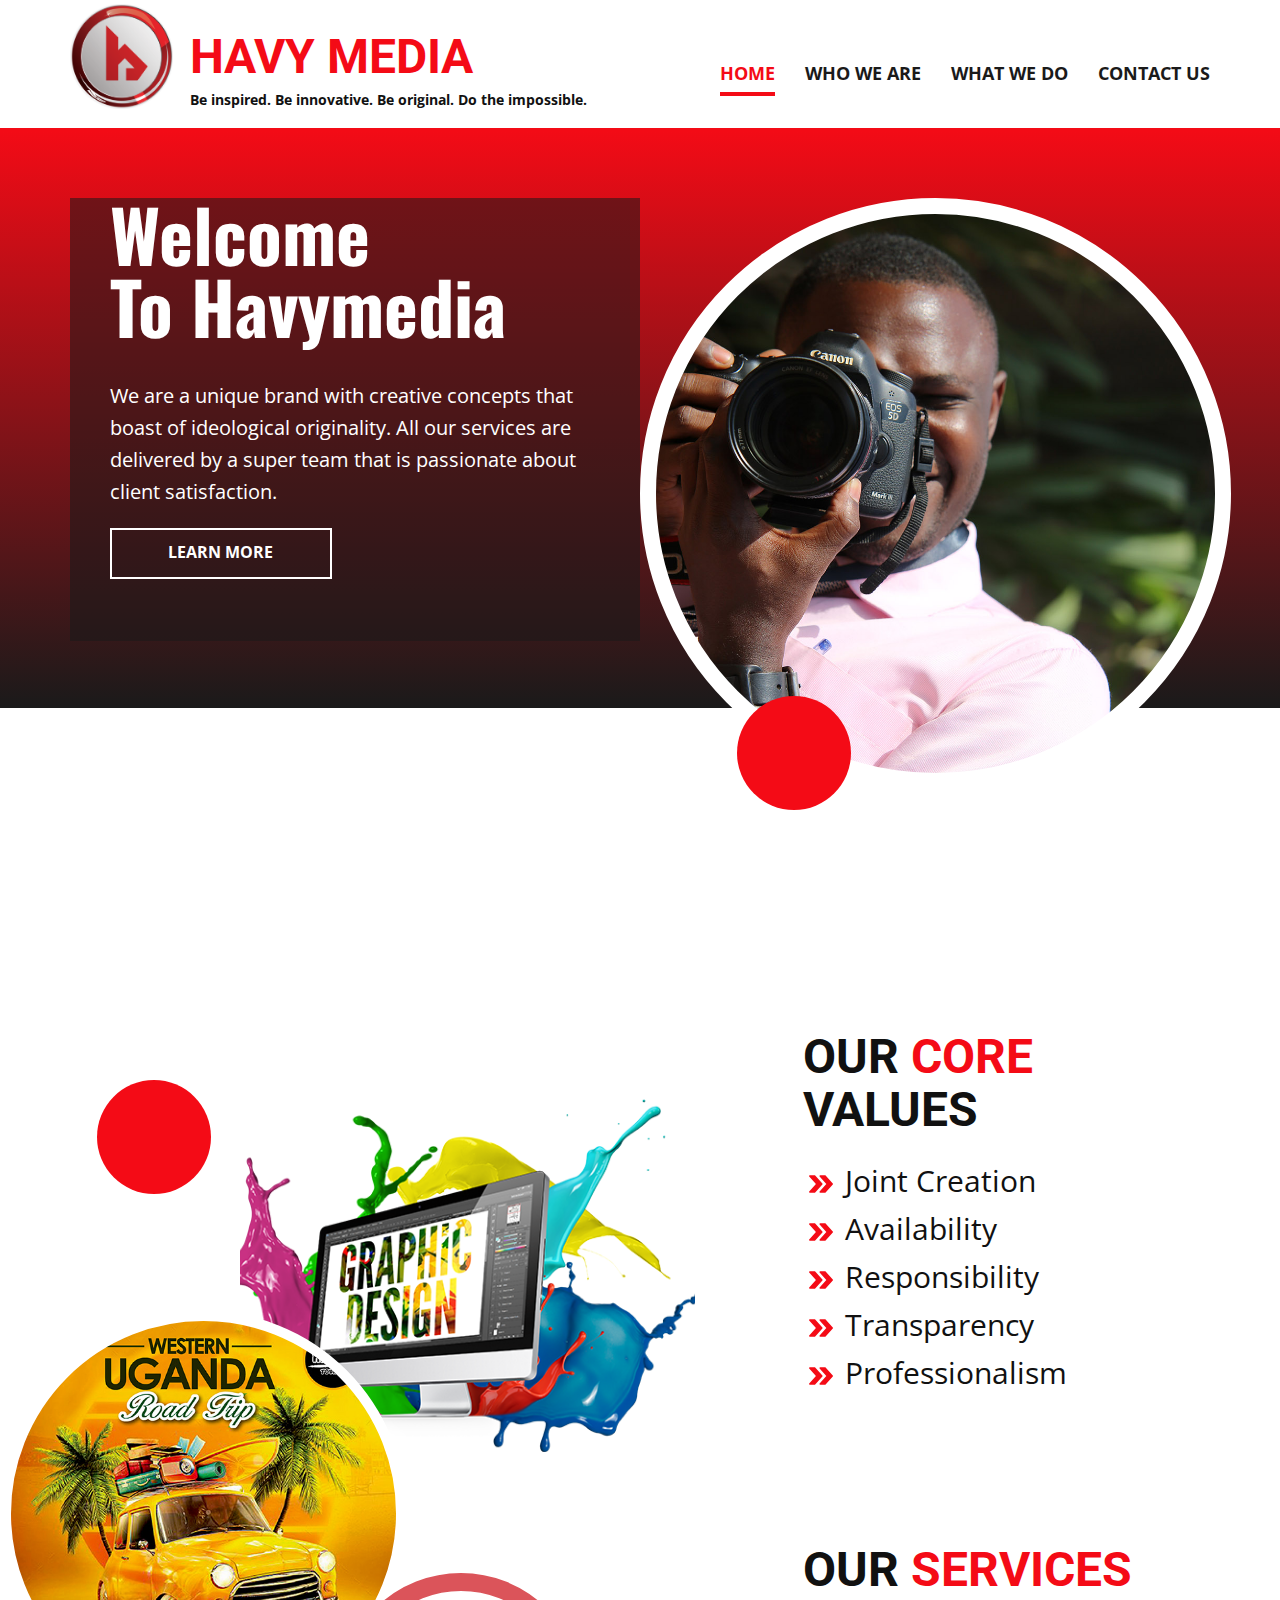
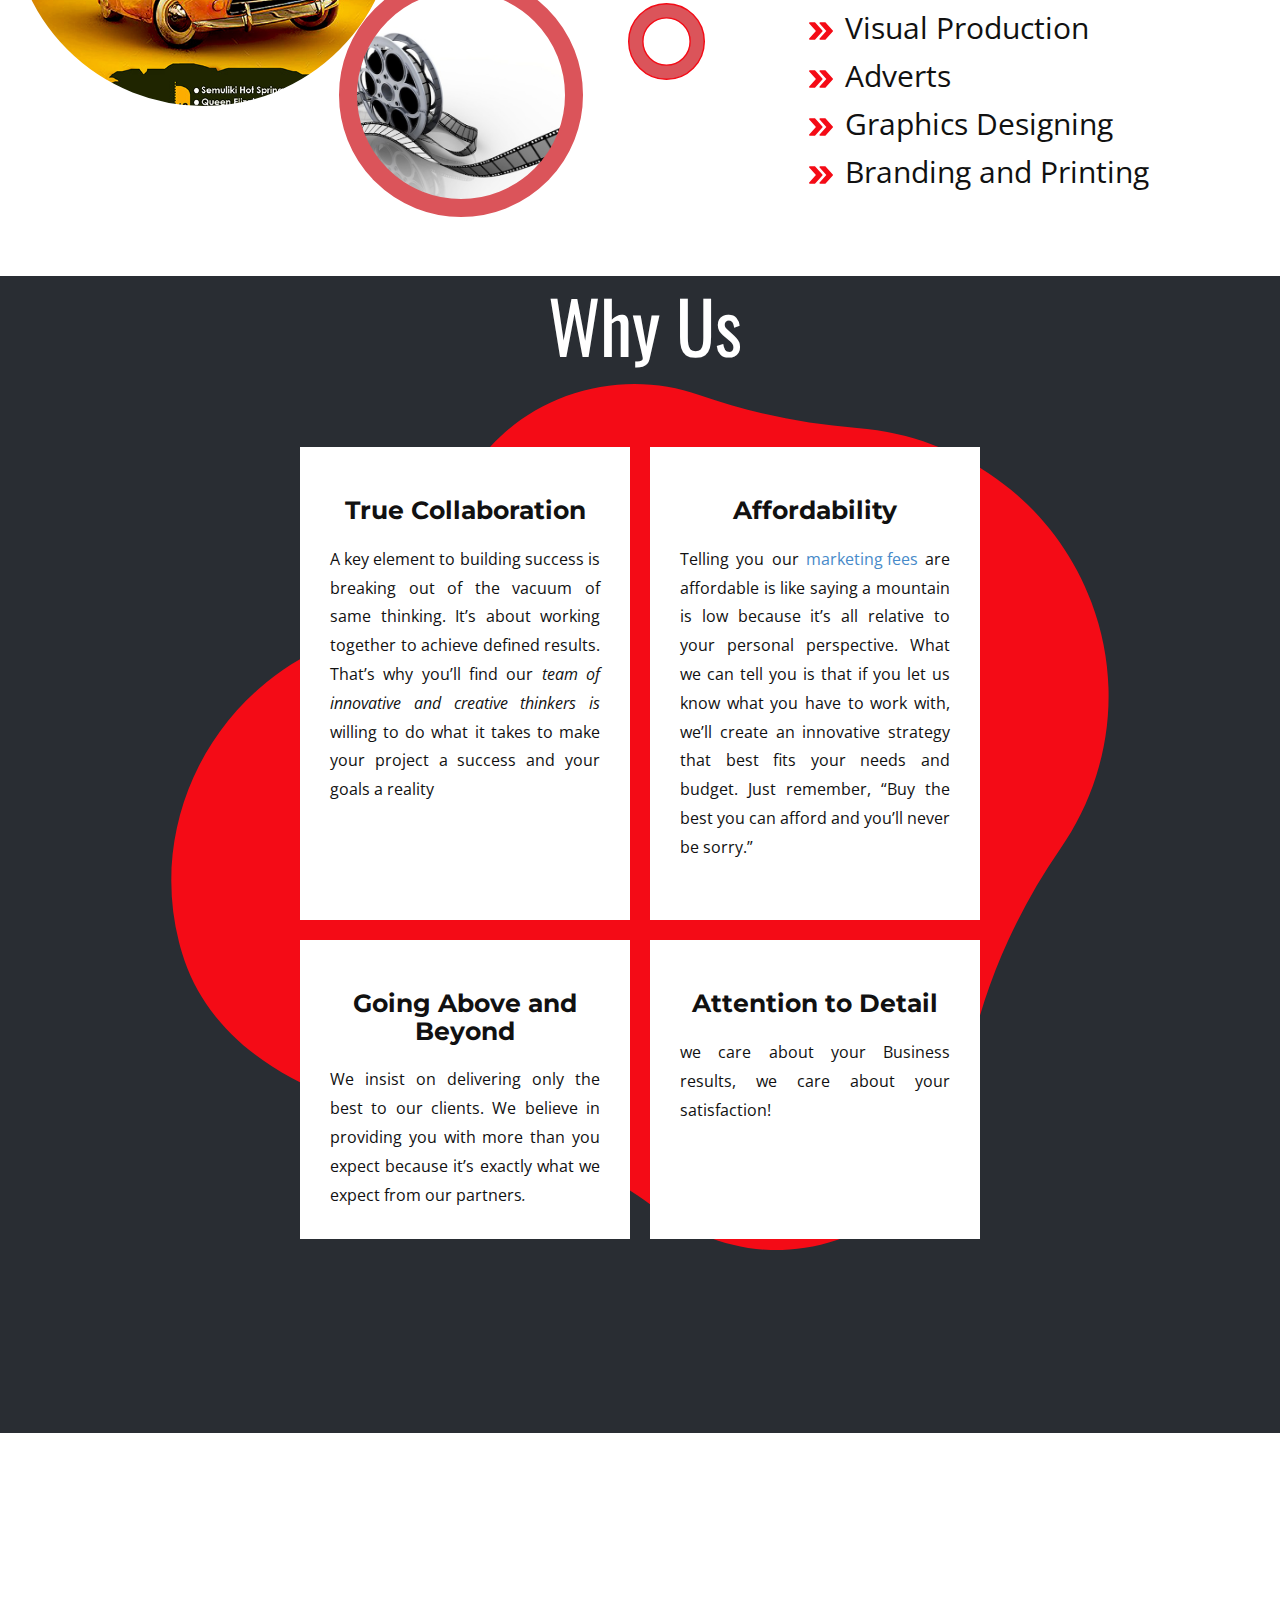
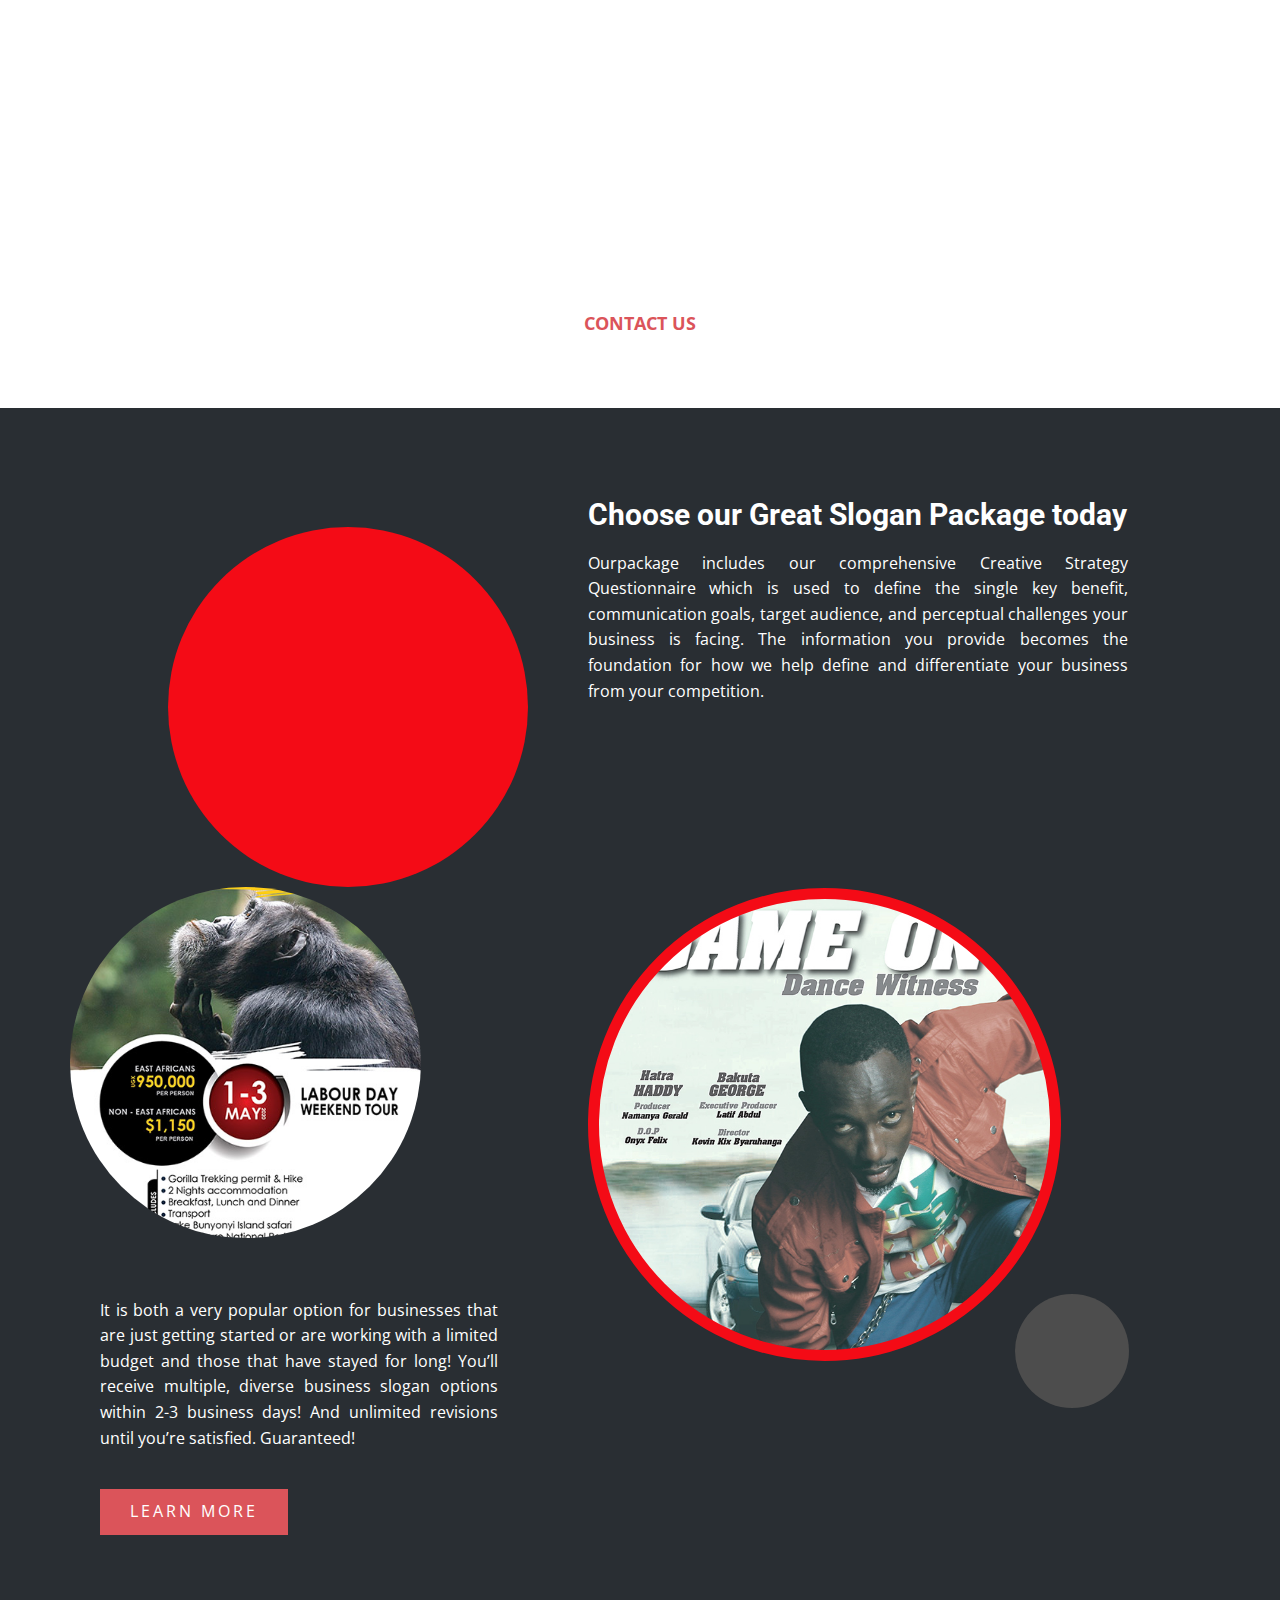
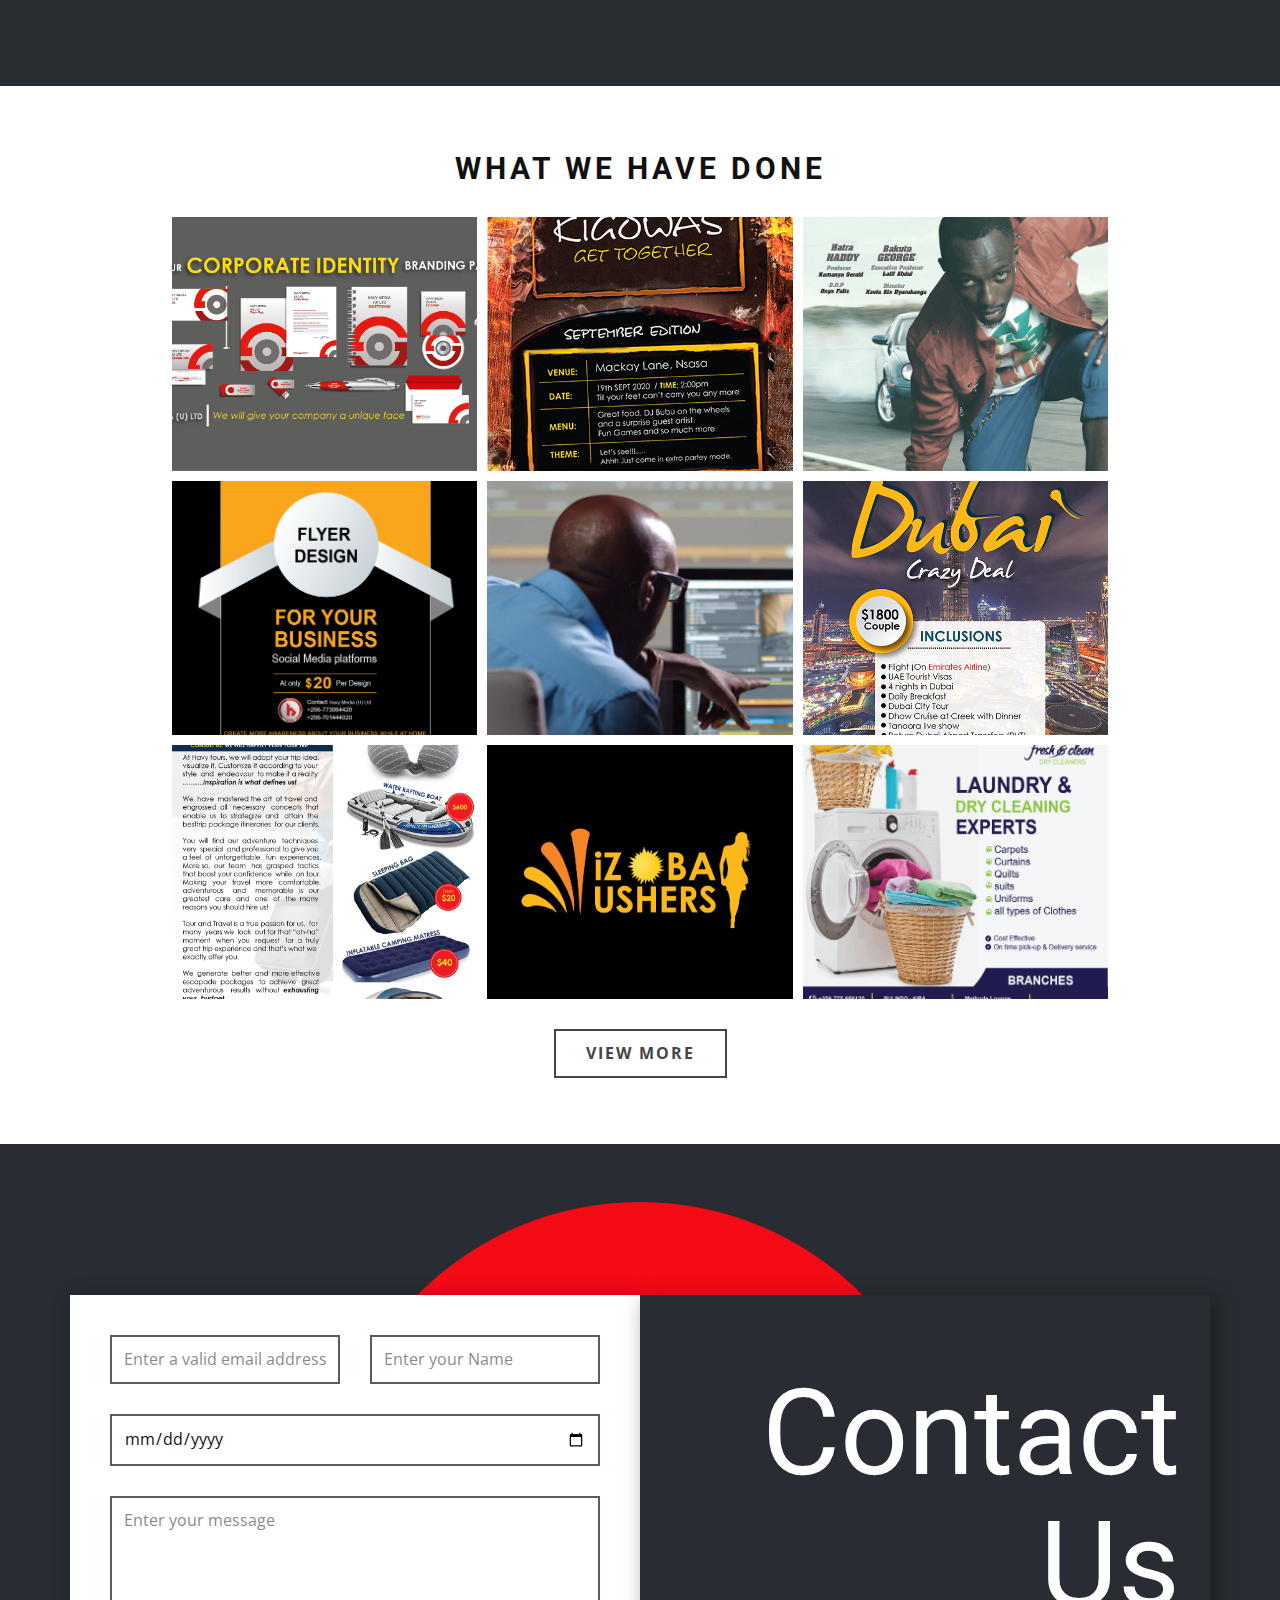
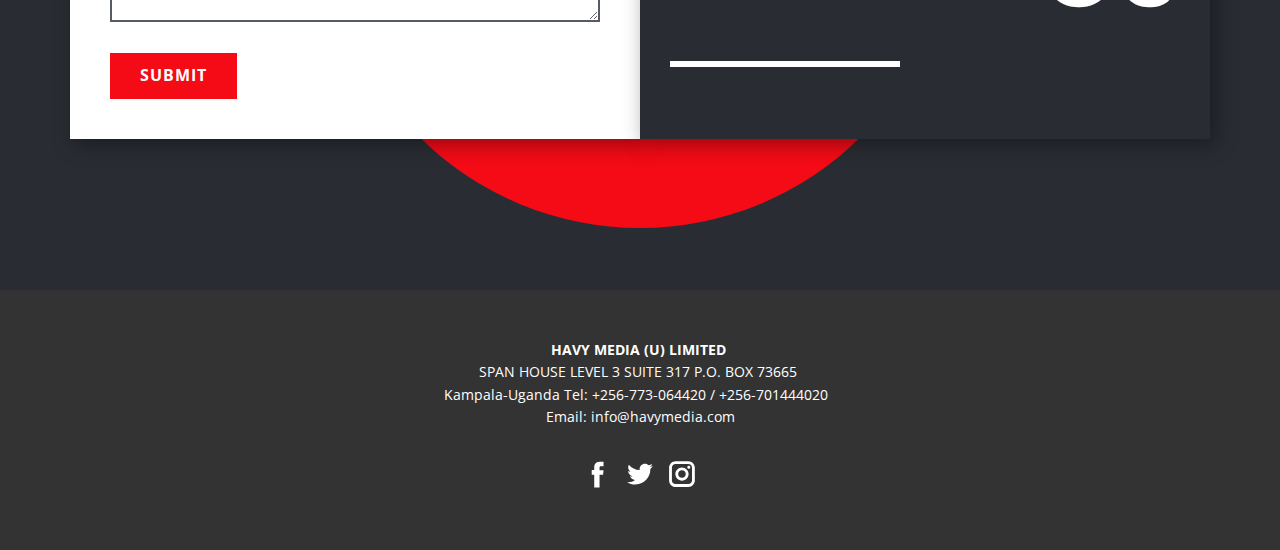
<file: index.html>
<!DOCTYPE html>
<html style="font-size: 16px;">
  <head>
    <meta name="viewport" content="width=device-width, initial-scale=1.0">
    <meta charset="utf-8">
    <meta name="keywords" content="HAVY MEDIA, Car Wash Company​, Innovative Car Wash System, 01, 02, 03, 04, About, Automatic Car Wash Service, Premium Hand Car Wash &amp; Detail, Contact Us, INTUITIVE">
    <meta name="description" content="">
    <meta name="page_type" content="np-template-header-footer-from-plugin">
    <title>Home</title>
    <link rel="stylesheet" href="nicepage.css" media="screen">
<link rel="stylesheet" href="Home.css" media="screen">
    <script class="u-script" type="text/javascript" src="jquery.js" defer=""></script>
    <script class="u-script" type="text/javascript" src="nicepage.js" defer=""></script>
    <link id="u-theme-google-font" rel="stylesheet" href="https://fonts.googleapis.com/css?family=Roboto:100,100i,300,300i,400,400i,500,500i,700,700i,900,900i|Open+Sans:300,300i,400,400i,600,600i,700,700i,800,800i">
    <link id="u-page-google-font" rel="stylesheet" href="https://fonts.googleapis.com/css?family=Oswald:200,300,400,500,600,700|Montserrat:100,100i,200,200i,300,300i,400,400i,500,500i,600,600i,700,700i,800,800i,900,900i">
    
    
    
    
    
    
    
    
    <script type="application/ld+json">{
		"@context": "http://schema.org",
		"@type": "Organization",
		"name": "",
		"url": "index.html",
		"logo": "images/Havylogofinaltransparent.png",
		"sameAs": []
}</script>
    <meta property="og:title" content="Home">
    <meta property="og:type" content="website">
    <meta name="theme-color" content="#478ac9">
    <link rel="canonical" href="index.html">
    <meta property="og:url" content="index.html">
  </head>
  <body data-home-page="Home.html" data-home-page-title="Home" class="u-body"><header class="u-clearfix u-header u-sticky u-white u-header" id="sec-4b39"><div class="u-clearfix u-sheet u-sheet-1">
        <a href="https://nicepage.com" class="u-image u-logo u-image-1" data-image-width="1974" data-image-height="2021">
          <img src="images/Havylogofinaltransparent.png" class="u-logo-image u-logo-image-1" data-image-width="105.2236">
        </a>
        <nav class="u-menu u-menu-dropdown u-offcanvas u-menu-1">
          <div class="menu-collapse" style="font-size: 1.125rem; letter-spacing: 0px; font-weight: 700; text-transform: uppercase;">
            <a class="u-border-4 u-border-active-custom-color-1 u-border-hover-custom-color-1 u-border-no-left u-border-no-right u-border-no-top u-button-style u-custom-left-right-menu-spacing u-custom-padding-bottom u-custom-top-bottom-menu-spacing u-nav-link u-text-active-custom-color-1 u-text-grey-90 u-text-hover-grey-90" href="#">
              <svg><use xmlns:xlink="http://www.w3.org/1999/xlink" xlink:href="#menu-hamburger"></use></svg>
              <svg version="1.1" xmlns="http://www.w3.org/2000/svg" xmlns:xlink="http://www.w3.org/1999/xlink"><defs><symbol id="menu-hamburger" viewBox="0 0 16 16" style="width: 16px; height: 16px;"><rect y="1" width="16" height="2"></rect><rect y="7" width="16" height="2"></rect><rect y="13" width="16" height="2"></rect>
</symbol>
</defs></svg>
            </a>
          </div>
          <div class="u-custom-menu u-nav-container">
            <ul class="u-nav u-spacing-30 u-unstyled u-nav-1"><li class="u-nav-item"><a class="u-border-4 u-border-active-custom-color-1 u-border-hover-custom-color-1 u-border-no-left u-border-no-right u-border-no-top u-button-style u-nav-link u-text-active-custom-color-1 u-text-grey-90 u-text-hover-grey-90" href="Home.html" style="padding: 10px 0px;">Home</a>
</li><li class="u-nav-item"><a class="u-border-4 u-border-active-custom-color-1 u-border-hover-custom-color-1 u-border-no-left u-border-no-right u-border-no-top u-button-style u-nav-link u-text-active-custom-color-1 u-text-grey-90 u-text-hover-grey-90" href="WhoWeAre.html" style="padding: 10px 0px;">Who We Are</a>
</li><li class="u-nav-item"><a class="u-border-4 u-border-active-custom-color-1 u-border-hover-custom-color-1 u-border-no-left u-border-no-right u-border-no-top u-button-style u-nav-link u-text-active-custom-color-1 u-text-grey-90 u-text-hover-grey-90" href="WhatWeDo.html" style="padding: 10px 0px;">What we do</a>
</li><li class="u-nav-item"><a class="u-border-4 u-border-active-custom-color-1 u-border-hover-custom-color-1 u-border-no-left u-border-no-right u-border-no-top u-button-style u-nav-link u-text-active-custom-color-1 u-text-grey-90 u-text-hover-grey-90" href="ContactUs.html" style="padding: 10px 0px;">Contact Us</a>
</li></ul>
          </div>
          <div class="u-custom-menu u-nav-container-collapse">
            <div class="u-black u-container-style u-inner-container-layout u-opacity u-opacity-95 u-sidenav">
              <div class="u-sidenav-overflow">
                <div class="u-menu-close"></div>
                <ul class="u-align-center u-nav u-popupmenu-items u-unstyled u-nav-2"><li class="u-nav-item"><a class="u-button-style u-nav-link" href="Home.html" style="padding: 10px 0px;">Home</a>
</li><li class="u-nav-item"><a class="u-button-style u-nav-link" href="WhoWeAre.html" style="padding: 10px 0px;">Who We Are</a>
</li><li class="u-nav-item"><a class="u-button-style u-nav-link" href="WhatWeDo.html" style="padding: 10px 0px;">What we do</a>
</li><li class="u-nav-item"><a class="u-button-style u-nav-link" href="ContactUs.html" style="padding: 10px 0px;">Contact Us</a>
</li></ul>
              </div>
            </div>
            <div class="u-black u-menu-overlay u-opacity u-opacity-70"></div>
          </div>
        </nav>
        <h1 class="u-heading-font u-text u-text-custom-color-1 u-title u-text-1">HAVY MEDIA</h1>
        <p class="u-text u-text-2">Be inspired. Be innovative. Be
original. Do the impossible.</p>
      </div></header>
    <section class="u-align-center u-clearfix u-valign-top u-section-1" id="carousel_588e">
      <div class="u-align-left u-expanded-width u-gradient u-shape u-shape-1"></div>
      <div class="u-clearfix u-gutter-0 u-layout-wrap u-layout-wrap-1">
        <div class="u-gutter-0 u-layout">
          <div class="u-layout-row">
            <div class="u-size-30 u-size-60-md">
              <div class="u-layout-col">
                <div class="u-container-style u-grey-90 u-layout-cell u-left-cell u-opacity u-opacity-55 u-size-20 u-layout-cell-1">
                  <div class="u-container-layout u-valign-top u-container-layout-1">
                    <h1 class="u-custom-font u-font-oswald u-text u-text-1">Welcome<br>To Havymedia 
                    </h1>
                    <p class="u-text u-text-body-alt-color u-text-2">We
are a unique brand with creative concepts that boast of ideological originality.
All our services are delivered by a super team that is passionate about client
satisfaction.</p>
                    <a href="WhoWeAre.html" data-page-id="95016544" class="u-border-2 u-border-white u-btn u-button-style u-btn-1">learn more</a>
                  </div>
                </div>
                <div class="u-container-style u-hidden-md u-hidden-sm u-hidden-xs u-layout-cell u-left-cell u-size-40 u-layout-cell-2">
                  <div class="u-container-layout"></div>
                </div>
              </div>
            </div>
            <div class="u-size-30 u-size-60-md">
              <div class="u-layout-row">
                <div class="u-container-style u-layout-cell u-right-cell u-size-60 u-layout-cell-3">
                  <div class="u-container-layout u-container-layout-3">
                    <div class="u-border-16 u-border-white u-image u-image-circle u-image-1" data-image-width="1067" data-image-height="1600"></div>
                    <div class="u-custom-color-1 u-shape u-shape-circle u-shape-2"></div>
                  </div>
                </div>
              </div>
            </div>
          </div>
        </div>
      </div>
    </section>
    <section class="u-clearfix u-section-2" id="carousel_abb2">
      <div class="u-clearfix u-sheet u-valign-middle-lg u-valign-middle-sm u-valign-middle-xl u-valign-middle-xs u-sheet-1">
        <div class="u-clearfix u-expanded-width u-gutter-0 u-layout-spacing-top u-layout-wrap u-layout-wrap-1">
          <div class="u-layout">
            <div class="u-layout-row">
              <div class="u-align-left u-container-style u-layout-cell u-left-cell u-size-29-md u-size-29-sm u-size-29-xs u-size-37-lg u-size-37-xl u-layout-cell-1">
                <div class="u-container-layout u-container-layout-1" src="">
                  <img src="images/glm6-7dh4fgee9axz-wdpq3.jpg" alt="" class="u-image u-image-default u-image-1" data-image-width="505" data-image-height="368">
                  <div class="u-border-10 u-border-white u-image u-image-circle u-image-2" data-image-width="583" data-image-height="826"></div>
                  <div class="u-align-left u-border-18 u-border-palette-2-base u-image u-image-circle u-image-3" data-image-width="620" data-image-height="465"></div>
                  <div class="u-custom-color-1 u-shape u-shape-circle u-shape-1"></div>
                  <div class="u-border-3 u-border-custom-color-1 u-shape u-shape-svg u-text-palette-2-base u-shape-2">
                    <svg class="u-svg-link" preserveAspectRatio="none" viewBox="0 0 160 160" style=""><use xmlns:xlink="http://www.w3.org/1999/xlink" xlink:href="#svg-9dc1"></use></svg>
                    <svg xmlns="http://www.w3.org/2000/svg" xmlns:xlink="http://www.w3.org/1999/xlink" version="1.1" xml:space="preserve" class="u-svg-content" viewBox="-1.5 -1.5 163 163" x="0px" y="0px" id="svg-9dc1" style="enable-background:new 0 0 160 160;"><path d="M80,30c27.6,0,50,22.4,50,50s-22.4,50-50,50s-50-22.4-50-50S52.4,30,80,30 M80,0C35.8,0,0,35.8,0,80s35.8,80,80,80
	s80-35.8,80-80S124.2,0,80,0L80,0z"></path></svg>
                  </div>
                </div>
              </div>
              <div class="u-align-left u-container-style u-layout-cell u-right-cell u-shape-rectangle u-size-23-lg u-size-23-xl u-size-31-md u-size-31-sm u-size-31-xs u-layout-cell-2">
                <div class="u-container-layout u-valign-top-md u-container-layout-2">
                  <h2 class="u-text u-text-1"><b>OUR <span class="u-text-custom-color-1">CORE </span>VALUES</b>
                    <br>
                  </h2>
                  <ul class="u-custom-list u-text u-text-2">
                    <li>
                      <div class="class u-list-icon u-text-custom-color-1">
                        <svg xmlns="http://www.w3.org/2000/svg" xmlns:xlink="http://www.w3.org/1999/xlink" version="1.1" xml:space="preserve" class="u-svg-content" viewBox="0 0 480.026 480.026" id="svg-f736"><g fill="currentColor"><path d="m475.922 229.325-144-160c-3.072-3.392-7.36-5.312-11.904-5.312h-96c-6.304 0-12.032 3.712-14.624 9.472-2.56 5.792-1.504 12.544 2.72 17.216l134.368 149.312-134.368 149.28c-4.224 4.704-5.312 11.456-2.72 17.216 2.592 5.792 8.32 9.504 14.624 9.504h96c4.544 0 8.832-1.952 11.904-5.28l144-160c5.472-6.08 5.472-15.36 0-21.408z"></path><path d="m267.922 229.325-144-160c-3.072-3.392-7.36-5.312-11.904-5.312h-96c-6.304 0-12.032 3.712-14.624 9.472-2.56 5.792-1.504 12.544 2.72 17.216l134.368 149.312-134.368 149.28c-4.224 4.704-5.312 11.456-2.72 17.216 2.592 5.792 8.32 9.504 14.624 9.504h96c4.544 0 8.832-1.952 11.904-5.28l144-160c5.472-6.08 5.472-15.36 0-21.408z"></path>
</g></svg>
                      </div>Joint
Creation
                    </li>
                    <li>
                      <div class="class u-list-icon u-text-custom-color-1">
                        <svg xmlns="http://www.w3.org/2000/svg" xmlns:xlink="http://www.w3.org/1999/xlink" version="1.1" xml:space="preserve" class="u-svg-content" viewBox="0 0 480.026 480.026" id="svg-f736"><g fill="currentColor"><path d="m475.922 229.325-144-160c-3.072-3.392-7.36-5.312-11.904-5.312h-96c-6.304 0-12.032 3.712-14.624 9.472-2.56 5.792-1.504 12.544 2.72 17.216l134.368 149.312-134.368 149.28c-4.224 4.704-5.312 11.456-2.72 17.216 2.592 5.792 8.32 9.504 14.624 9.504h96c4.544 0 8.832-1.952 11.904-5.28l144-160c5.472-6.08 5.472-15.36 0-21.408z"></path><path d="m267.922 229.325-144-160c-3.072-3.392-7.36-5.312-11.904-5.312h-96c-6.304 0-12.032 3.712-14.624 9.472-2.56 5.792-1.504 12.544 2.72 17.216l134.368 149.312-134.368 149.28c-4.224 4.704-5.312 11.456-2.72 17.216 2.592 5.792 8.32 9.504 14.624 9.504h96c4.544 0 8.832-1.952 11.904-5.28l144-160c5.472-6.08 5.472-15.36 0-21.408z"></path>
</g></svg>
                      </div>Availability 
                    </li>
                    <li>
                      <div class="class u-list-icon u-text-custom-color-1">
                        <svg xmlns="http://www.w3.org/2000/svg" xmlns:xlink="http://www.w3.org/1999/xlink" version="1.1" xml:space="preserve" class="u-svg-content" viewBox="0 0 480.026 480.026" id="svg-f736"><g fill="currentColor"><path d="m475.922 229.325-144-160c-3.072-3.392-7.36-5.312-11.904-5.312h-96c-6.304 0-12.032 3.712-14.624 9.472-2.56 5.792-1.504 12.544 2.72 17.216l134.368 149.312-134.368 149.28c-4.224 4.704-5.312 11.456-2.72 17.216 2.592 5.792 8.32 9.504 14.624 9.504h96c4.544 0 8.832-1.952 11.904-5.28l144-160c5.472-6.08 5.472-15.36 0-21.408z"></path><path d="m267.922 229.325-144-160c-3.072-3.392-7.36-5.312-11.904-5.312h-96c-6.304 0-12.032 3.712-14.624 9.472-2.56 5.792-1.504 12.544 2.72 17.216l134.368 149.312-134.368 149.28c-4.224 4.704-5.312 11.456-2.72 17.216 2.592 5.792 8.32 9.504 14.624 9.504h96c4.544 0 8.832-1.952 11.904-5.28l144-160c5.472-6.08 5.472-15.36 0-21.408z"></path>
</g></svg>
                      </div>Responsibility
                    </li>
                    <li>
                      <div class="class u-list-icon u-text-custom-color-1">
                        <svg xmlns="http://www.w3.org/2000/svg" xmlns:xlink="http://www.w3.org/1999/xlink" version="1.1" xml:space="preserve" class="u-svg-content" viewBox="0 0 480.026 480.026" id="svg-f736"><g fill="currentColor"><path d="m475.922 229.325-144-160c-3.072-3.392-7.36-5.312-11.904-5.312h-96c-6.304 0-12.032 3.712-14.624 9.472-2.56 5.792-1.504 12.544 2.72 17.216l134.368 149.312-134.368 149.28c-4.224 4.704-5.312 11.456-2.72 17.216 2.592 5.792 8.32 9.504 14.624 9.504h96c4.544 0 8.832-1.952 11.904-5.28l144-160c5.472-6.08 5.472-15.36 0-21.408z"></path><path d="m267.922 229.325-144-160c-3.072-3.392-7.36-5.312-11.904-5.312h-96c-6.304 0-12.032 3.712-14.624 9.472-2.56 5.792-1.504 12.544 2.72 17.216l134.368 149.312-134.368 149.28c-4.224 4.704-5.312 11.456-2.72 17.216 2.592 5.792 8.32 9.504 14.624 9.504h96c4.544 0 8.832-1.952 11.904-5.28l144-160c5.472-6.08 5.472-15.36 0-21.408z"></path>
</g></svg>
                      </div> Transparency
                    </li>
                    <li>
                      <div class="class u-list-icon u-text-custom-color-1">
                        <svg xmlns="http://www.w3.org/2000/svg" xmlns:xlink="http://www.w3.org/1999/xlink" version="1.1" xml:space="preserve" class="u-svg-content" viewBox="0 0 480.026 480.026" id="svg-f736"><g fill="currentColor"><path d="m475.922 229.325-144-160c-3.072-3.392-7.36-5.312-11.904-5.312h-96c-6.304 0-12.032 3.712-14.624 9.472-2.56 5.792-1.504 12.544 2.72 17.216l134.368 149.312-134.368 149.28c-4.224 4.704-5.312 11.456-2.72 17.216 2.592 5.792 8.32 9.504 14.624 9.504h96c4.544 0 8.832-1.952 11.904-5.28l144-160c5.472-6.08 5.472-15.36 0-21.408z"></path><path d="m267.922 229.325-144-160c-3.072-3.392-7.36-5.312-11.904-5.312h-96c-6.304 0-12.032 3.712-14.624 9.472-2.56 5.792-1.504 12.544 2.72 17.216l134.368 149.312-134.368 149.28c-4.224 4.704-5.312 11.456-2.72 17.216 2.592 5.792 8.32 9.504 14.624 9.504h96c4.544 0 8.832-1.952 11.904-5.28l144-160c5.472-6.08 5.472-15.36 0-21.408z"></path>
</g></svg>
                      </div> Professionalism
                    </li>
                  </ul>
                  <h2 class="u-text u-text-3"><b style="">OUR <span class="u-text-custom-color-1">SERVICES</span></b>
                    <br>
                  </h2>
                  <ul class="u-custom-list u-text u-text-4">
                    <li style="">
                      <div class="class u-list-icon u-text-custom-color-1">
                        <svg xmlns="http://www.w3.org/2000/svg" xmlns:xlink="http://www.w3.org/1999/xlink" version="1.1" xml:space="preserve" class="u-svg-content" viewBox="0 0 480.026 480.026" id="svg-f736"><g fill="currentColor"><path d="m475.922 229.325-144-160c-3.072-3.392-7.36-5.312-11.904-5.312h-96c-6.304 0-12.032 3.712-14.624 9.472-2.56 5.792-1.504 12.544 2.72 17.216l134.368 149.312-134.368 149.28c-4.224 4.704-5.312 11.456-2.72 17.216 2.592 5.792 8.32 9.504 14.624 9.504h96c4.544 0 8.832-1.952 11.904-5.28l144-160c5.472-6.08 5.472-15.36 0-21.408z"></path><path d="m267.922 229.325-144-160c-3.072-3.392-7.36-5.312-11.904-5.312h-96c-6.304 0-12.032 3.712-14.624 9.472-2.56 5.792-1.504 12.544 2.72 17.216l134.368 149.312-134.368 149.28c-4.224 4.704-5.312 11.456-2.72 17.216 2.592 5.792 8.32 9.504 14.624 9.504h96c4.544 0 8.832-1.952 11.904-5.28l144-160c5.472-6.08 5.472-15.36 0-21.408z"></path>
</g></svg>
                      </div><!--[if !supportLists]-->Visual Production
                    </li>
                    <li style="">
                      <div class="class u-list-icon u-text-custom-color-1">
                        <svg xmlns="http://www.w3.org/2000/svg" xmlns:xlink="http://www.w3.org/1999/xlink" version="1.1" xml:space="preserve" class="u-svg-content" viewBox="0 0 480.026 480.026" id="svg-f736"><g fill="currentColor"><path d="m475.922 229.325-144-160c-3.072-3.392-7.36-5.312-11.904-5.312h-96c-6.304 0-12.032 3.712-14.624 9.472-2.56 5.792-1.504 12.544 2.72 17.216l134.368 149.312-134.368 149.28c-4.224 4.704-5.312 11.456-2.72 17.216 2.592 5.792 8.32 9.504 14.624 9.504h96c4.544 0 8.832-1.952 11.904-5.28l144-160c5.472-6.08 5.472-15.36 0-21.408z"></path><path d="m267.922 229.325-144-160c-3.072-3.392-7.36-5.312-11.904-5.312h-96c-6.304 0-12.032 3.712-14.624 9.472-2.56 5.792-1.504 12.544 2.72 17.216l134.368 149.312-134.368 149.28c-4.224 4.704-5.312 11.456-2.72 17.216 2.592 5.792 8.32 9.504 14.624 9.504h96c4.544 0 8.832-1.952 11.904-5.28l144-160c5.472-6.08 5.472-15.36 0-21.408z"></path>
</g></svg>
                      </div>Adverts
                    </li>
                    <li style="">
                      <div class="class u-list-icon u-text-custom-color-1">
                        <svg xmlns="http://www.w3.org/2000/svg" xmlns:xlink="http://www.w3.org/1999/xlink" version="1.1" xml:space="preserve" class="u-svg-content" viewBox="0 0 480.026 480.026" id="svg-f736"><g fill="currentColor"><path d="m475.922 229.325-144-160c-3.072-3.392-7.36-5.312-11.904-5.312h-96c-6.304 0-12.032 3.712-14.624 9.472-2.56 5.792-1.504 12.544 2.72 17.216l134.368 149.312-134.368 149.28c-4.224 4.704-5.312 11.456-2.72 17.216 2.592 5.792 8.32 9.504 14.624 9.504h96c4.544 0 8.832-1.952 11.904-5.28l144-160c5.472-6.08 5.472-15.36 0-21.408z"></path><path d="m267.922 229.325-144-160c-3.072-3.392-7.36-5.312-11.904-5.312h-96c-6.304 0-12.032 3.712-14.624 9.472-2.56 5.792-1.504 12.544 2.72 17.216l134.368 149.312-134.368 149.28c-4.224 4.704-5.312 11.456-2.72 17.216 2.592 5.792 8.32 9.504 14.624 9.504h96c4.544 0 8.832-1.952 11.904-5.28l144-160c5.472-6.08 5.472-15.36 0-21.408z"></path>
</g></svg>
                      </div>Graphics Designing
                    </li>
                    <li style="">
                      <div class="class u-list-icon u-text-custom-color-1">
                        <svg xmlns="http://www.w3.org/2000/svg" xmlns:xlink="http://www.w3.org/1999/xlink" version="1.1" xml:space="preserve" class="u-svg-content" viewBox="0 0 480.026 480.026" id="svg-f736"><g fill="currentColor"><path d="m475.922 229.325-144-160c-3.072-3.392-7.36-5.312-11.904-5.312h-96c-6.304 0-12.032 3.712-14.624 9.472-2.56 5.792-1.504 12.544 2.72 17.216l134.368 149.312-134.368 149.28c-4.224 4.704-5.312 11.456-2.72 17.216 2.592 5.792 8.32 9.504 14.624 9.504h96c4.544 0 8.832-1.952 11.904-5.28l144-160c5.472-6.08 5.472-15.36 0-21.408z"></path><path d="m267.922 229.325-144-160c-3.072-3.392-7.36-5.312-11.904-5.312h-96c-6.304 0-12.032 3.712-14.624 9.472-2.56 5.792-1.504 12.544 2.72 17.216l134.368 149.312-134.368 149.28c-4.224 4.704-5.312 11.456-2.72 17.216 2.592 5.792 8.32 9.504 14.624 9.504h96c4.544 0 8.832-1.952 11.904-5.28l144-160c5.472-6.08 5.472-15.36 0-21.408z"></path>
</g></svg>
                      </div>Branding
and Printing<i></i>&nbsp;&nbsp;<br>
                    </li>
                  </ul>
                </div>
              </div>
            </div>
          </div>
        </div>
      </div>
    </section>
    <section class="u-clearfix u-palette-5-dark-3 u-section-3" id="carousel_794f">
      <div class="u-clearfix u-sheet u-sheet-1">
        <h1 class="u-custom-font u-font-oswald u-text u-text-1">Why Us</h1>
        <div class="u-expanded-width-md u-shape u-shape-svg u-text-custom-color-1 u-shape-1">
          <svg class="u-svg-link" preserveAspectRatio="none" viewBox="0 0 160 150" style=""><use xmlns:xlink="http://www.w3.org/1999/xlink" xlink:href="#svg-7553"></use></svg>
          <svg xmlns="http://www.w3.org/2000/svg" xmlns:xlink="http://www.w3.org/1999/xlink" version="1.1" xml:space="preserve" class="u-svg-content" viewBox="0 0 160 150" x="0px" y="0px" id="svg-7553"><path d="M43.2,126.9c14.2,1.3,27.6,7,39.1,15.6c8.3,6.1,19.4,10.3,32.7,5.3c11.7-4.4,18.6-17.4,21-30.2c2.6-13.3,8.1-25.9,15.7-37.1
	c8.3-12.1,10.8-27.9,5.3-42.7C150.5,20.3,134.6,9,117,7.6C107.9,6.9,98.8,5,90.1,1.9C83-0.6,75-0.7,67.4,2.1
	c-9.9,3.7-17,11.6-20.1,21c-3.3,10.1-10.9,18-20.6,22.2c-0.1,0-0.1,0.1-0.2,0.1c-20.3,8.9-31,32-24.6,53.2
	C6.9,115.6,25.2,125.2,43.2,126.9z"></path></svg>
        </div>
        <div class="u-list u-repeater u-list-1">
          <div class="u-container-style u-list-item u-repeater-item u-white u-list-item-1">
            <div class="u-container-layout u-similar-container u-container-layout-1">
              <h2 class="u-align-center u-custom-font u-font-montserrat u-text u-text-2"><b style="">True Collaboration </b>
              </h2>
              <p class="u-align-justify u-text u-text-3">A key element to building success is breaking
out of the vacuum of same thinking. It’s about working together to achieve
defined results. That’s why you’ll find our <i>team of innovative and creative thinkers
is </i>willing to do what it takes to make your project a success and your
goals a reality
              </p>
            </div>
          </div>
          <div class="u-container-style u-list-item u-repeater-item u-white u-list-item-2">
            <div class="u-container-layout u-similar-container u-container-layout-2">
              <h2 class="u-align-center u-custom-font u-font-montserrat u-text u-text-4"><b>Affordability</b>
                <br>
              </h2>
              <p class="u-align-justify u-text u-text-5">Telling you our <a href="http://www.kristofcreative.com/consulting/#fees" class="u-active-none u-border-none u-btn u-button-style u-hover-none u-none u-text-palette-1-base u-btn-1">marketing fees</a> are affordable is
like saying a mountain is low because it’s all relative to your personal
perspective. What we can tell you is that if you let us know what you have to
work with, we’ll create an innovative strategy that best fits your needs and
budget. Just remember, “Buy the best you can afford and you’ll never be sorry.”&nbsp;<br>
                <br>
              </p>
            </div>
          </div>
          <div class="u-container-style u-list-item u-repeater-item u-white u-list-item-3">
            <div class="u-container-layout u-similar-container u-container-layout-3">
              <h2 class="u-align-center u-custom-font u-font-montserrat u-text u-text-6"><b>Going Above and Beyond</b>
              </h2>
              <p class="u-align-justify u-text u-text-7">We insist on delivering only the best to our clients. We believe in providing you with more than you expect because it’s exactly what we expect from our partners<i>.</i>
              </p>
            </div>
          </div>
          <div class="u-container-style u-list-item u-repeater-item u-white u-list-item-4">
            <div class="u-container-layout u-similar-container u-container-layout-4">
              <h2 class="u-align-center u-custom-font u-font-montserrat u-text u-text-8"><b style="">Attention to Detail</b>
              </h2>
              <p class="u-align-justify u-text u-text-9">we care about your
Business results, we care about your satisfaction!</p>
            </div>
          </div>
        </div>
      </div>
    </section>
    <section class="skrollable u-align-center u-clearfix u-image u-parallax u-shading u-section-4" id="carousel_e53c" data-image-width="1600" data-image-height="1067">
      <div class="u-clearfix u-sheet u-valign-middle u-sheet-1">
        <h1 class="u-custom-font u-font-oswald u-text u-text-default u-text-1">About</h1>
        <p class="u-text u-text-2">Havy
Media (U) Ltd is an Advertising and film production company registered in
Uganda with full commitment to talent and skills development. The company
strives for self-sustainability, social transformation and profit generation
through the production of video content for corporate entertainment, commercial
and social marketing and thematic concepts while maximizing the talent and
skills of Ugandan youth. The company is firmly founded on a deliberate talent
and skill development policy<br>
        </p>
        <a href="https://nicepage.com" class="u-btn u-button-style u-text-palette-2-base u-white u-btn-1">contact us</a>
      </div>
    </section>
    <section class="u-align-center u-clearfix u-palette-1-dark-3 u-section-5" id="carousel_59ac">
      <div class="u-clearfix u-sheet u-valign-middle u-sheet-1">
        <div class="u-clearfix u-expanded-width u-gutter-30 u-layout-wrap u-layout-wrap-1">
          <div class="u-layout">
            <div class="u-layout-row">
              <div class="u-size-25 u-size-60-md">
                <div class="u-layout-col">
                  <div class="u-container-style u-layout-cell u-left-cell u-size-40 u-layout-cell-1">
                    <div class="u-container-layout u-container-layout-1">
                      <div class="u-custom-color-1 u-shape u-shape-circle u-shape-1"></div>
                      <div class="u-image u-image-circle u-image-1" data-image-width="462" data-image-height="651"></div>
                    </div>
                  </div>
                  <div class="u-align-justify u-container-style u-layout-cell u-left-cell u-size-20 u-layout-cell-2">
                    <div class="u-container-layout u-container-layout-2">
                      <p class="u-text u-text-1">It is both a very popular option for
businesses that are just getting started or are working with a limited budget
and those that have stayed for long! You’ll receive multiple, diverse business slogan
options within 2-3 business days! And unlimited revisions until you’re
satisfied. Guaranteed!</p>
                      <a href="WhatWeDo.html" data-page-id="375501795" class="u-btn u-btn-rectangle u-button-style u-palette-2-base u-radius-0 u-btn-1">learn more</a>
                    </div>
                  </div>
                </div>
              </div>
              <div class="u-size-35 u-size-60-md">
                <div class="u-layout-col">
                  <div class="u-container-style u-layout-cell u-right-cell u-size-20 u-layout-cell-3">
                    <div class="u-container-layout u-container-layout-3">
                      <h2 class="u-text u-text-2"><b>Choose our Great
Slogan Package today </b>
                      </h2>
                      <p class="u-align-justify u-text u-text-3">Our<b></b>package
includes our comprehensive Creative Strategy Questionnaire which is used to
define the single key benefit, communication goals, target audience, and
perceptual challenges your business is facing. The information you provide
becomes the foundation for how we help define and differentiate your business
from your competition.<b></b>&nbsp;&nbsp;<br>
                      </p>
                    </div>
                  </div>
                  <div class="u-align-center u-container-style u-layout-cell u-right-cell u-shape-rectangle u-size-40 u-layout-cell-4">
                    <div class="u-container-layout u-valign-top u-container-layout-4">
                      <div class="u-border-11 u-border-custom-color-1 u-image u-image-circle u-image-2" data-image-width="701" data-image-height="993"></div>
                      <div class="u-grey-70 u-shape u-shape-circle u-shape-2"></div>
                    </div>
                  </div>
                </div>
              </div>
            </div>
          </div>
        </div>
      </div>
    </section>
    <section class="u-align-center u-clearfix u-section-6" id="carousel_e81b">
      <div class="u-clearfix u-sheet u-valign-middle u-sheet-1">
        <h3 class="u-text u-text-default u-text-1">What we have done</h3>
        <div class="u-gallery u-layout-grid u-lightbox u-show-text-on-hover u-gallery-1">
          <div class="u-gallery-inner u-gallery-inner-1">
            <div class="u-effect-fade u-gallery-item">
              <div class="u-back-slide u-back-slide-1" data-image-width="1621" data-image-height="749">
                <img class="u-back-image u-expanded u-back-image-1" src="images/HomepageBanner.png">
              </div>
              <div class="u-over-slide u-shading u-over-slide-1">
                <h3 class="u-gallery-heading"></h3>
                <p class="u-gallery-text"></p>
              </div>
            </div>
            <div class="u-effect-fade u-gallery-item">
              <div class="u-back-slide u-back-slide-2" data-image-width="478" data-image-height="702">
                <img class="u-back-image u-expanded u-back-image-2" src="images/Fifi.png">
              </div>
              <div class="u-over-slide u-shading u-over-slide-2">
                <h3 class="u-gallery-heading"></h3>
                <p class="u-gallery-text"></p>
              </div>
            </div>
            <div class="u-effect-fade u-gallery-item">
              <div class="u-back-slide u-back-slide-3" data-image-width="701" data-image-height="993">
                <img class="u-back-image u-expanded u-back-image-3" src="images/GameonPoster.jpg">
              </div>
              <div class="u-over-slide u-shading u-over-slide-3">
                <h3 class="u-gallery-heading"></h3>
                <p class="u-gallery-text"></p>
              </div>
            </div>
            <div class="u-effect-fade u-gallery-item">
              <div class="u-back-slide u-back-slide-4" data-image-width="1240" data-image-height="1240">
                <img class="u-back-image u-expanded u-back-image-4" src="images/HavyMediaBizzFlyerint.png">
              </div>
              <div class="u-over-slide u-shading u-over-slide-4">
                <h3 class="u-gallery-heading"></h3>
                <p class="u-gallery-text"></p>
              </div>
            </div>
            <div class="u-effect-fade u-gallery-item">
              <div class="u-back-slide u-back-slide-5" data-image-width="1200" data-image-height="630">
                <img class="u-back-image u-expanded u-back-image-5" src="images/Video_Editor_1200x630-1503437284520.jpg">
              </div>
              <div class="u-over-slide u-shading u-over-slide-5">
                <h3 class="u-gallery-heading"></h3>
                <p class="u-gallery-text"></p>
              </div>
            </div>
            <div class="u-effect-fade u-gallery-item">
              <div class="u-back-slide u-back-slide-6" data-image-width="570" data-image-height="750">
                <img class="u-back-image u-expanded u-back-image-6" src="images/DubaiNove.jpg">
              </div>
              <div class="u-over-slide u-shading u-over-slide-6">
                <h3 class="u-gallery-heading"></h3>
                <p class="u-gallery-text"></p>
              </div>
            </div>
            <div class="u-effect-fade u-gallery-item u-gallery-item-7" data-image-width="2255" data-image-height="1500">
              <div class="u-back-slide u-back-slide-7" data-image-width="980" data-image-height="1404">
                <img class="u-back-image u-expanded u-back-image-7" src="images/TravelShop.jpg">
              </div>
              <div class="u-over-slide u-shading u-over-slide-7">
                <h3 class="u-gallery-heading" style="background-image: none;"></h3>
                <p class="u-gallery-text" style="background-image: none;"></p>
              </div>
            </div>
            <div class="u-effect-fade u-gallery-item u-gallery-item-8" data-image-width="1280" data-image-height="955">
              <div class="u-back-slide u-back-slide-8" data-image-width="1562" data-image-height="1535">
                <img class="u-back-image u-expanded u-back-image-8" src="images/IzobaUshersLogo1.png">
              </div>
              <div class="u-over-slide u-shading u-over-slide-8">
                <h3 class="u-gallery-heading" style="background-image: none;"></h3>
                <p class="u-gallery-text" style="background-image: none;"></p>
              </div>
            </div>
            <div class="u-effect-fade u-gallery-item u-gallery-item-9" data-image-width="1280" data-image-height="853">
              <div class="u-back-slide u-back-slide-9" data-image-width="1240" data-image-height="1244">
                <img class="u-back-image u-expanded u-back-image-9" src="images/FreshandCleanGeneral.png">
              </div>
              <div class="u-over-slide u-shading u-over-slide-9">
                <h3 class="u-gallery-heading" style="background-image: none;"></h3>
                <p class="u-gallery-text" style="background-image: none;"></p>
              </div>
            </div>
          </div>
        </div>
        <a href="PortFolio.html" data-page-id="47734485" class="u-border-2 u-border-grey-dark-1 u-btn u-btn-rectangle u-button-style u-none u-btn-1">View More</a>
      </div>
    </section>
    <section class="u-clearfix u-palette-5-dark-3 u-section-7" id="carousel_a7ad">
      <div class="u-clearfix u-sheet u-valign-middle u-sheet-1">
        <div class="u-custom-color-1 u-shape u-shape-circle u-shape-1"></div>
        <div class="u-clearfix u-expanded-width u-layout-wrap u-layout-wrap-1">
          <div class="u-layout">
            <div class="u-layout-row">
              <div class="u-container-style u-layout-cell u-left-cell u-size-30 u-white u-layout-cell-1">
                <div class="u-container-layout u-container-layout-1">
                  <div class="u-form u-form-1">
                    <form action="scripts/form-carousel_a7ad.php" method="POST" class="u-clearfix u-form-spacing-30 u-form-vertical u-inner-form" style="padding: 10px" source="customphp" name="form">
                      <div class="u-form-email u-form-group u-form-partition-factor-2">
                        <label for="email-8268" class="u-form-control-hidden u-label">Email</label>
                        <input type="email" placeholder="Enter a valid email address" id="email-8268" name="email" class="u-border-2 u-border-palette-5-dark-2 u-input u-input-rectangle" required="">
                      </div>
                      <div class="u-form-group u-form-name u-form-partition-factor-2">
                        <label for="name-8268" class="u-form-control-hidden u-label">Name</label>
                        <input type="text" placeholder="Enter your Name" id="name-8268" name="name" class="u-border-2 u-border-palette-5-dark-2 u-input u-input-rectangle" required="">
                      </div>
                      <div class="u-form-date u-form-group u-form-group-3">
                        <label for="date-be9f" class="u-form-control-hidden u-label">Date</label>
                        <input type="date" placeholder="MM/DD/YYYY" id="date-be9f" name="date" class="u-border-2 u-border-palette-5-dark-2 u-input u-input-rectangle" required="">
                      </div>
                      <div class="u-form-group u-form-message">
                        <label for="message-8268" class="u-form-control-hidden u-label">Message</label>
                        <textarea placeholder="Enter your message" rows="4" cols="50" id="message-8268" name="message" class="u-border-2 u-border-palette-5-dark-2 u-input u-input-rectangle" required=""></textarea>
                      </div>
                      <div class="u-align-left u-form-group u-form-submit">
                        <a href="#" class="u-border-0 u-btn u-btn-submit u-button-style u-custom-color-1 u-hover-black u-btn-1">Submit</a>
                        <input type="submit" value="submit" class="u-form-control-hidden">
                      </div>
                      <div class="u-form-send-message u-form-send-success"> Thank you! Your message has been sent. </div>
                      <div class="u-form-send-error u-form-send-message"> Unable to send your message. Please fix errors then try again. </div>
                      <input type="hidden" value="" name="recaptchaResponse">
                    </form>
                  </div>
                </div>
              </div>
              <div class="u-align-right u-container-style u-layout-cell u-palette-5-dark-3 u-right-cell u-size-30 u-layout-cell-2">
                <div class="u-container-layout u-valign-middle-lg u-valign-middle-xl u-container-layout-2">
                  <h2 class="u-text u-text-1">Contact Us</h2>
                  <div class="u-border-6 u-border-white u-line u-line-horizontal u-line-1"></div>
                </div>
              </div>
            </div>
          </div>
        </div>
      </div>
    </section>
    
    
    <footer class="u-align-center u-clearfix u-footer u-grey-80 u-footer" id="sec-5151"><div class="u-clearfix u-sheet u-sheet-1">
        <p class="u-small-text u-text u-text-variant u-text-1"><b>HAVY MEDIA (U) LIMITED</b>&nbsp;<br>SPAN HOUSE LEVEL 3 SUITE 317

P.O. BOX 73665&nbsp;<br>Kampala-Uganda

Tel: +256-773-064420 / +256-701444020 &nbsp;

Email: info@havymedia.com
        </p>
        <div class="u-social-icons u-spacing-10 u-social-icons-1">
          <a class="u-social-url" target="_blank" href=""><span class="u-icon u-icon-circle u-social-facebook u-social-type-logo u-icon-1"><svg class="u-svg-link" preserveAspectRatio="xMidYMin slice" viewBox="0 0 112 112" style=""><use xmlns:xlink="http://www.w3.org/1999/xlink" xlink:href="#svg-476d"></use></svg><svg xmlns="http://www.w3.org/2000/svg" xmlns:xlink="http://www.w3.org/1999/xlink" version="1.1" xml:space="preserve" class="u-svg-content" viewBox="0 0 112 112" x="0px" y="0px" id="svg-476d"><path d="M75.5,28.8H65.4c-1.5,0-4,0.9-4,4.3v9.4h13.9l-1.5,15.8H61.4v45.1H42.8V58.3h-8.8V42.4h8.8V32.2 c0-7.4,3.4-18.8,18.8-18.8h13.8v15.4H75.5z"></path></svg></span>
          </a>
          <a class="u-social-url" target="_blank" href=""><span class="u-icon u-icon-circle u-social-twitter u-social-type-logo u-icon-2"><svg class="u-svg-link" preserveAspectRatio="xMidYMin slice" viewBox="0 0 112 112" style=""><use xmlns:xlink="http://www.w3.org/1999/xlink" xlink:href="#svg-7bc2"></use></svg><svg xmlns="http://www.w3.org/2000/svg" xmlns:xlink="http://www.w3.org/1999/xlink" version="1.1" xml:space="preserve" class="u-svg-content" viewBox="0 0 112 112" x="0px" y="0px" id="svg-7bc2"><path d="M92.2,38.2c0,0.8,0,1.6,0,2.3c0,24.3-18.6,52.4-52.6,52.4c-10.6,0.1-20.2-2.9-28.5-8.2 c1.4,0.2,2.9,0.2,4.4,0.2c8.7,0,16.7-2.9,23-7.9c-8.1-0.2-14.9-5.5-17.3-12.8c1.1,0.2,2.4,0.2,3.4,0.2c1.6,0,3.3-0.2,4.8-0.7 c-8.4-1.6-14.9-9.2-14.9-18c0-0.2,0-0.2,0-0.2c2.5,1.4,5.4,2.2,8.4,2.3c-5-3.3-8.3-8.9-8.3-15.4c0-3.4,1-6.5,2.5-9.2 c9.1,11.1,22.7,18.5,38,19.2c-0.2-1.4-0.4-2.8-0.4-4.3c0.1-10,8.3-18.2,18.5-18.2c5.4,0,10.1,2.2,13.5,5.7c4.3-0.8,8.1-2.3,11.7-4.5 c-1.4,4.3-4.3,7.9-8.1,10.1c3.7-0.4,7.3-1.4,10.6-2.9C98.9,32.3,95.7,35.5,92.2,38.2z"></path></svg></span>
          </a>
          <a class="u-social-url" target="_blank" href=""><span class="u-icon u-icon-circle u-social-instagram u-social-type-logo u-icon-3"><svg class="u-svg-link" preserveAspectRatio="xMidYMin slice" viewBox="0 0 112 112" style=""><use xmlns:xlink="http://www.w3.org/1999/xlink" xlink:href="#svg-c761"></use></svg><svg xmlns="http://www.w3.org/2000/svg" xmlns:xlink="http://www.w3.org/1999/xlink" version="1.1" xml:space="preserve" class="u-svg-content" viewBox="0 0 112 112" x="0px" y="0px" id="svg-c761"><path d="M55.9,32.9c-12.8,0-23.2,10.4-23.2,23.2s10.4,23.2,23.2,23.2s23.2-10.4,23.2-23.2S68.7,32.9,55.9,32.9z M55.9,69.4c-7.4,0-13.3-6-13.3-13.3c-0.1-7.4,6-13.3,13.3-13.3s13.3,6,13.3,13.3C69.3,63.5,63.3,69.4,55.9,69.4z"></path><path d="M79.7,26.8c-3,0-5.4,2.5-5.4,5.4s2.5,5.4,5.4,5.4c3,0,5.4-2.5,5.4-5.4S82.7,26.8,79.7,26.8z"></path><path d="M78.2,11H33.5C21,11,10.8,21.3,10.8,33.7v44.7c0,12.6,10.2,22.8,22.7,22.8h44.7c12.6,0,22.7-10.2,22.7-22.7 V33.7C100.8,21.1,90.6,11,78.2,11z M91,78.4c0,7.1-5.8,12.8-12.8,12.8H33.5c-7.1,0-12.8-5.8-12.8-12.8V33.7 c0-7.1,5.8-12.8,12.8-12.8h44.7c7.1,0,12.8,5.8,12.8,12.8V78.4z"></path></svg></span>
          </a>
        </div>
      </div></footer>
  </body>
</html>
</file>
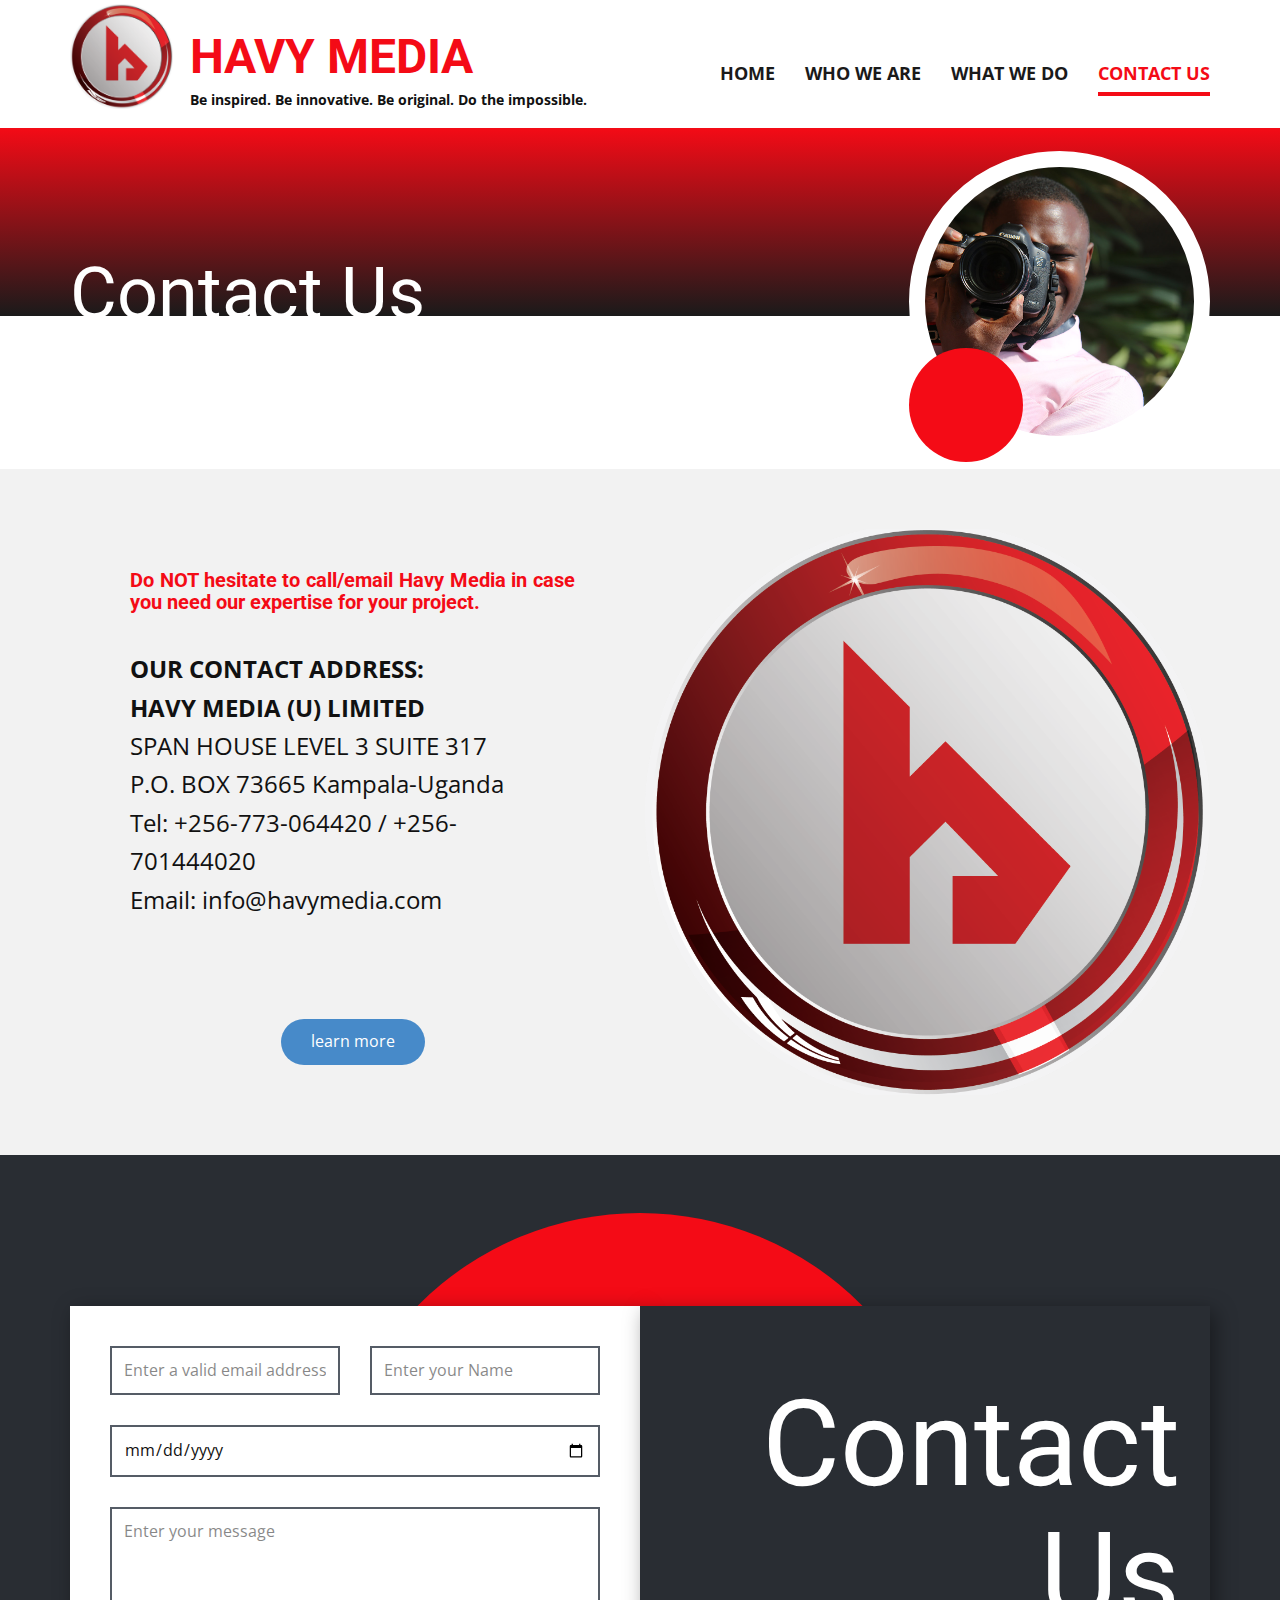
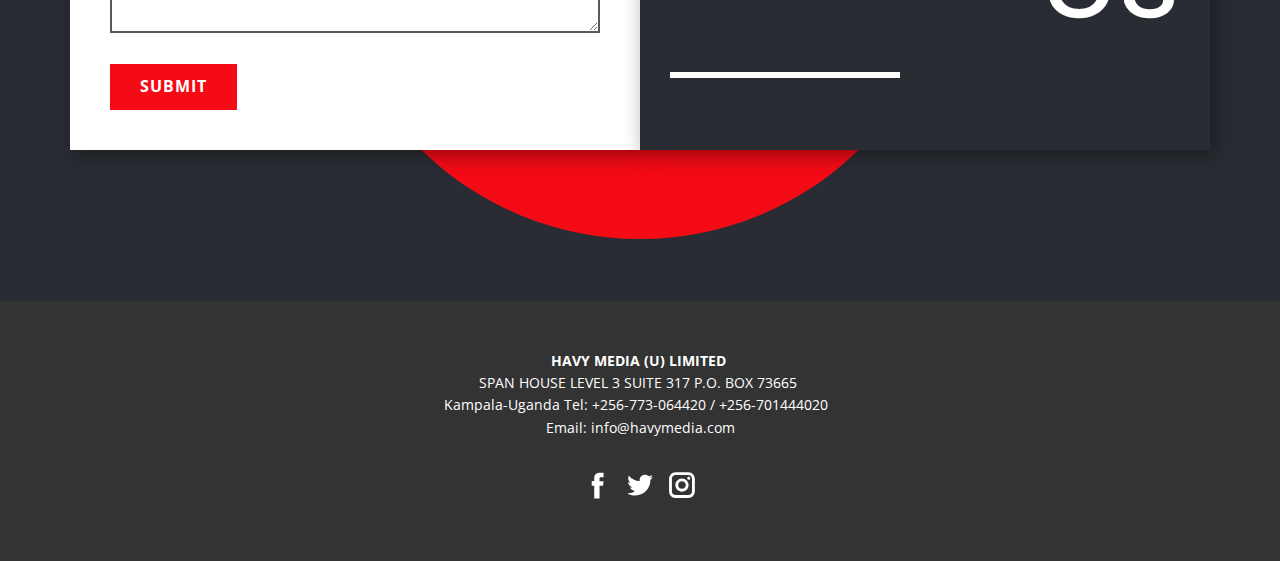
<file: ContactUs.html>
<!DOCTYPE html>
<html style="font-size: 16px;">
  <head>
    <meta name="viewport" content="width=device-width, initial-scale=1.0">
    <meta charset="utf-8">
    <meta name="keywords" content="HAVY MEDIA">
    <meta name="description" content="">
    <meta name="page_type" content="np-template-header-footer-from-plugin">
    <title>ContactUs</title>
    <link rel="stylesheet" href="nicepage.css" media="screen">
<link rel="stylesheet" href="ContactUs.css" media="screen">
    <script class="u-script" type="text/javascript" src="jquery.js" defer=""></script>
    <script class="u-script" type="text/javascript" src="nicepage.js" defer=""></script>
    <link id="u-theme-google-font" rel="stylesheet" href="https://fonts.googleapis.com/css?family=Roboto:100,100i,300,300i,400,400i,500,500i,700,700i,900,900i|Open+Sans:300,300i,400,400i,600,600i,700,700i,800,800i">
    
    
    
    
    <script type="application/ld+json">{
		"@context": "http://schema.org",
		"@type": "Organization",
		"name": "",
		"url": "index.html",
		"logo": "images/Havylogofinaltransparent.png",
		"sameAs": []
}</script>
    <meta property="og:title" content="ContactUs">
    <meta property="og:type" content="website">
    <meta name="theme-color" content="#478ac9">
    <link rel="canonical" href="index.html">
    <meta property="og:url" content="index.html">
  </head>
  <body class="u-body"><header class="u-clearfix u-header u-sticky u-white u-header" id="sec-4b39"><div class="u-clearfix u-sheet u-sheet-1">
        <a href="https://nicepage.com" class="u-image u-logo u-image-1" data-image-width="1974" data-image-height="2021">
          <img src="images/Havylogofinaltransparent.png" class="u-logo-image u-logo-image-1" data-image-width="105.2236">
        </a>
        <nav class="u-menu u-menu-dropdown u-offcanvas u-menu-1">
          <div class="menu-collapse" style="font-size: 1.125rem; letter-spacing: 0px; font-weight: 700; text-transform: uppercase;">
            <a class="u-border-4 u-border-active-custom-color-1 u-border-hover-custom-color-1 u-border-no-left u-border-no-right u-border-no-top u-button-style u-custom-left-right-menu-spacing u-custom-padding-bottom u-custom-top-bottom-menu-spacing u-nav-link u-text-active-custom-color-1 u-text-grey-90 u-text-hover-grey-90" href="#">
              <svg><use xmlns:xlink="http://www.w3.org/1999/xlink" xlink:href="#menu-hamburger"></use></svg>
              <svg version="1.1" xmlns="http://www.w3.org/2000/svg" xmlns:xlink="http://www.w3.org/1999/xlink"><defs><symbol id="menu-hamburger" viewBox="0 0 16 16" style="width: 16px; height: 16px;"><rect y="1" width="16" height="2"></rect><rect y="7" width="16" height="2"></rect><rect y="13" width="16" height="2"></rect>
</symbol>
</defs></svg>
            </a>
          </div>
          <div class="u-custom-menu u-nav-container">
            <ul class="u-nav u-spacing-30 u-unstyled u-nav-1"><li class="u-nav-item"><a class="u-border-4 u-border-active-custom-color-1 u-border-hover-custom-color-1 u-border-no-left u-border-no-right u-border-no-top u-button-style u-nav-link u-text-active-custom-color-1 u-text-grey-90 u-text-hover-grey-90" href="Home.html" style="padding: 10px 0px;">Home</a>
</li><li class="u-nav-item"><a class="u-border-4 u-border-active-custom-color-1 u-border-hover-custom-color-1 u-border-no-left u-border-no-right u-border-no-top u-button-style u-nav-link u-text-active-custom-color-1 u-text-grey-90 u-text-hover-grey-90" href="WhoWeAre.html" style="padding: 10px 0px;">Who We Are</a>
</li><li class="u-nav-item"><a class="u-border-4 u-border-active-custom-color-1 u-border-hover-custom-color-1 u-border-no-left u-border-no-right u-border-no-top u-button-style u-nav-link u-text-active-custom-color-1 u-text-grey-90 u-text-hover-grey-90" href="WhatWeDo.html" style="padding: 10px 0px;">What we do</a>
</li><li class="u-nav-item"><a class="u-border-4 u-border-active-custom-color-1 u-border-hover-custom-color-1 u-border-no-left u-border-no-right u-border-no-top u-button-style u-nav-link u-text-active-custom-color-1 u-text-grey-90 u-text-hover-grey-90" href="ContactUs.html" style="padding: 10px 0px;">Contact Us</a>
</li></ul>
          </div>
          <div class="u-custom-menu u-nav-container-collapse">
            <div class="u-black u-container-style u-inner-container-layout u-opacity u-opacity-95 u-sidenav">
              <div class="u-sidenav-overflow">
                <div class="u-menu-close"></div>
                <ul class="u-align-center u-nav u-popupmenu-items u-unstyled u-nav-2"><li class="u-nav-item"><a class="u-button-style u-nav-link" href="Home.html" style="padding: 10px 0px;">Home</a>
</li><li class="u-nav-item"><a class="u-button-style u-nav-link" href="WhoWeAre.html" style="padding: 10px 0px;">Who We Are</a>
</li><li class="u-nav-item"><a class="u-button-style u-nav-link" href="WhatWeDo.html" style="padding: 10px 0px;">What we do</a>
</li><li class="u-nav-item"><a class="u-button-style u-nav-link" href="ContactUs.html" style="padding: 10px 0px;">Contact Us</a>
</li></ul>
              </div>
            </div>
            <div class="u-black u-menu-overlay u-opacity u-opacity-70"></div>
          </div>
        </nav>
        <h1 class="u-heading-font u-text u-text-custom-color-1 u-title u-text-1">HAVY MEDIA</h1>
        <p class="u-text u-text-2">Be inspired. Be innovative. Be
original. Do the impossible.</p>
      </div></header> 
    <section class="u-align-center u-clearfix u-valign-middle-lg u-valign-middle-sm u-valign-middle-xl u-valign-middle-xs u-section-1" id="sec-33ff">
      <div class="u-align-left u-expanded-width u-gradient u-shape u-shape-1"></div>
      <div class="u-clearfix u-expanded-width-xs u-gutter-0 u-layout-wrap u-layout-wrap-1">
        <div class="u-gutter-0 u-layout">
          <div class="u-layout-row">
            <div class="u-container-style u-layout-cell u-size-30 u-layout-cell-1">
              <div class="u-container-layout u-valign-bottom-sm u-container-layout-1">
                <h1 class="u-heading-font u-text u-text-white u-title u-text-1">Contact Us </h1>
              </div>
            </div>
            <div class="u-container-style u-layout-cell u-size-30 u-layout-cell-2">
              <div class="u-container-layout u-container-layout-2">
                <div class="u-border-16 u-border-white u-image u-image-circle u-image-1" data-image-width="1067" data-image-height="1600"></div>
                <div class="u-custom-color-1 u-shape u-shape-circle u-shape-2"></div>
              </div>
            </div>
          </div>
        </div>
      </div>
    </section>
    <section class="u-clearfix u-grey-5 u-section-2" id="sec-537e">
      <div class="u-clearfix u-sheet u-sheet-1">
        <div class="u-clearfix u-expanded-width u-gutter-10 u-layout-wrap u-layout-wrap-1">
          <div class="u-layout" style="">
            <div class="u-layout-row" style="">
              <div class="u-container-style u-layout-cell u-left-cell u-size-30 u-size-xs-60 u-layout-cell-1" src="">
                <div class="u-container-layout u-container-layout-1">
                  <h2 class="u-align-justify u-text u-text-custom-color-1 u-text-1">Do NOT hesitate to call/email Havy Media
in case you need our expertise for your project.&nbsp;</h2>
                  <p class="u-align-left u-text u-text-2"><b>OUR CONTACT ADDRESS:</b><b>&nbsp;</b>&nbsp;<b>
                      <br>HAVY MEDIA (U) LIMITED</b>&nbsp;<br>SPAN HOUSE LEVEL 3 SUITE 317&nbsp;<br>P.O. BOX 73665 Kampala-Uganda&nbsp;<br>Tel: +256-773-064420 / +256-701444020&nbsp; &nbsp;<br>Email: info@havymedia.com
                  </p>
                  <a href="#" class="u-btn u-btn-round u-button-style u-radius-50 u-btn-1">learn more</a>
                </div>
              </div>
              <div class="u-align-center u-container-style u-image u-layout-cell u-right-cell u-size-30 u-size-xs-60 u-image-1" src="" data-image-width="1563" data-image-height="1600">
                <div class="u-container-layout u-valign-middle u-container-layout-2" src=""></div>
              </div>
            </div>
          </div>
        </div>
      </div>
    </section>
    <section class="u-clearfix u-palette-5-dark-3 u-section-3" id="sec-d7a5">
      <div class="u-clearfix u-sheet u-valign-middle u-sheet-1">
        <div class="u-custom-color-1 u-shape u-shape-circle u-shape-1"></div>
        <div class="u-clearfix u-expanded-width u-layout-wrap u-layout-wrap-1">
          <div class="u-layout">
            <div class="u-layout-row">
              <div class="u-container-style u-layout-cell u-left-cell u-size-30 u-white u-layout-cell-1">
                <div class="u-container-layout u-container-layout-1">
                  <div class="u-form u-form-1">
                    <form action="scripts/form-d7a5.php" method="POST" class="u-clearfix u-form-spacing-30 u-form-vertical u-inner-form" style="padding: 10px" source="customphp" name="form">
                      <div class="u-form-email u-form-group u-form-partition-factor-2">
                        <label for="email-8268" class="u-form-control-hidden u-label">Email</label>
                        <input type="email" placeholder="Enter a valid email address" id="email-8268" name="email" class="u-border-2 u-border-palette-5-dark-2 u-input u-input-rectangle" required="">
                      </div>
                      <div class="u-form-group u-form-name u-form-partition-factor-2">
                        <label for="name-8268" class="u-form-control-hidden u-label">Name</label>
                        <input type="text" placeholder="Enter your Name" id="name-8268" name="name" class="u-border-2 u-border-palette-5-dark-2 u-input u-input-rectangle" required="">
                      </div>
                      <div class="u-form-date u-form-group u-form-group-3">
                        <label for="date-be9f" class="u-form-control-hidden u-label">Date</label>
                        <input type="date" placeholder="MM/DD/YYYY" id="date-be9f" name="date" class="u-border-2 u-border-palette-5-dark-2 u-input u-input-rectangle" required="">
                      </div>
                      <div class="u-form-group u-form-message">
                        <label for="message-8268" class="u-form-control-hidden u-label">Message</label>
                        <textarea placeholder="Enter your message" rows="4" cols="50" id="message-8268" name="message" class="u-border-2 u-border-palette-5-dark-2 u-input u-input-rectangle" required=""></textarea>
                      </div>
                      <div class="u-align-left u-form-group u-form-submit">
                        <a href="#" class="u-border-0 u-btn u-btn-submit u-button-style u-custom-color-1 u-hover-black u-btn-1">Submit</a>
                        <input type="submit" value="submit" class="u-form-control-hidden">
                      </div>
                      <div class="u-form-send-message u-form-send-success"> Thank you! Your message has been sent. </div>
                      <div class="u-form-send-error u-form-send-message"> Unable to send your message. Please fix errors then try again. </div>
                      <input type="hidden" value="" name="recaptchaResponse">
                    </form>
                  </div>
                </div>
              </div>
              <div class="u-align-right u-container-style u-layout-cell u-palette-5-dark-3 u-right-cell u-size-30 u-layout-cell-2">
                <div class="u-container-layout u-valign-middle-lg u-valign-middle-xl u-container-layout-2">
                  <h2 class="u-text u-text-1">Contact Us</h2>
                  <div class="u-border-6 u-border-white u-line u-line-horizontal u-line-1"></div>
                </div>
              </div>
            </div>
          </div>
        </div>
      </div>
    </section>
    
    
    <footer class="u-align-center u-clearfix u-footer u-grey-80 u-footer" id="sec-5151"><div class="u-clearfix u-sheet u-sheet-1">
        <p class="u-small-text u-text u-text-variant u-text-1"><b>HAVY MEDIA (U) LIMITED</b>&nbsp;<br>SPAN HOUSE LEVEL 3 SUITE 317

P.O. BOX 73665&nbsp;<br>Kampala-Uganda

Tel: +256-773-064420 / +256-701444020 &nbsp;

Email: info@havymedia.com
        </p>
        <div class="u-social-icons u-spacing-10 u-social-icons-1">
          <a class="u-social-url" target="_blank" href=""><span class="u-icon u-icon-circle u-social-facebook u-social-type-logo u-icon-1"><svg class="u-svg-link" preserveAspectRatio="xMidYMin slice" viewBox="0 0 112 112" style=""><use xmlns:xlink="http://www.w3.org/1999/xlink" xlink:href="#svg-476d"></use></svg><svg xmlns="http://www.w3.org/2000/svg" xmlns:xlink="http://www.w3.org/1999/xlink" version="1.1" xml:space="preserve" class="u-svg-content" viewBox="0 0 112 112" x="0px" y="0px" id="svg-476d"><path d="M75.5,28.8H65.4c-1.5,0-4,0.9-4,4.3v9.4h13.9l-1.5,15.8H61.4v45.1H42.8V58.3h-8.8V42.4h8.8V32.2 c0-7.4,3.4-18.8,18.8-18.8h13.8v15.4H75.5z"></path></svg></span>
          </a>
          <a class="u-social-url" target="_blank" href=""><span class="u-icon u-icon-circle u-social-twitter u-social-type-logo u-icon-2"><svg class="u-svg-link" preserveAspectRatio="xMidYMin slice" viewBox="0 0 112 112" style=""><use xmlns:xlink="http://www.w3.org/1999/xlink" xlink:href="#svg-7bc2"></use></svg><svg xmlns="http://www.w3.org/2000/svg" xmlns:xlink="http://www.w3.org/1999/xlink" version="1.1" xml:space="preserve" class="u-svg-content" viewBox="0 0 112 112" x="0px" y="0px" id="svg-7bc2"><path d="M92.2,38.2c0,0.8,0,1.6,0,2.3c0,24.3-18.6,52.4-52.6,52.4c-10.6,0.1-20.2-2.9-28.5-8.2 c1.4,0.2,2.9,0.2,4.4,0.2c8.7,0,16.7-2.9,23-7.9c-8.1-0.2-14.9-5.5-17.3-12.8c1.1,0.2,2.4,0.2,3.4,0.2c1.6,0,3.3-0.2,4.8-0.7 c-8.4-1.6-14.9-9.2-14.9-18c0-0.2,0-0.2,0-0.2c2.5,1.4,5.4,2.2,8.4,2.3c-5-3.3-8.3-8.9-8.3-15.4c0-3.4,1-6.5,2.5-9.2 c9.1,11.1,22.7,18.5,38,19.2c-0.2-1.4-0.4-2.8-0.4-4.3c0.1-10,8.3-18.2,18.5-18.2c5.4,0,10.1,2.2,13.5,5.7c4.3-0.8,8.1-2.3,11.7-4.5 c-1.4,4.3-4.3,7.9-8.1,10.1c3.7-0.4,7.3-1.4,10.6-2.9C98.9,32.3,95.7,35.5,92.2,38.2z"></path></svg></span>
          </a>
          <a class="u-social-url" target="_blank" href=""><span class="u-icon u-icon-circle u-social-instagram u-social-type-logo u-icon-3"><svg class="u-svg-link" preserveAspectRatio="xMidYMin slice" viewBox="0 0 112 112" style=""><use xmlns:xlink="http://www.w3.org/1999/xlink" xlink:href="#svg-c761"></use></svg><svg xmlns="http://www.w3.org/2000/svg" xmlns:xlink="http://www.w3.org/1999/xlink" version="1.1" xml:space="preserve" class="u-svg-content" viewBox="0 0 112 112" x="0px" y="0px" id="svg-c761"><path d="M55.9,32.9c-12.8,0-23.2,10.4-23.2,23.2s10.4,23.2,23.2,23.2s23.2-10.4,23.2-23.2S68.7,32.9,55.9,32.9z M55.9,69.4c-7.4,0-13.3-6-13.3-13.3c-0.1-7.4,6-13.3,13.3-13.3s13.3,6,13.3,13.3C69.3,63.5,63.3,69.4,55.9,69.4z"></path><path d="M79.7,26.8c-3,0-5.4,2.5-5.4,5.4s2.5,5.4,5.4,5.4c3,0,5.4-2.5,5.4-5.4S82.7,26.8,79.7,26.8z"></path><path d="M78.2,11H33.5C21,11,10.8,21.3,10.8,33.7v44.7c0,12.6,10.2,22.8,22.7,22.8h44.7c12.6,0,22.7-10.2,22.7-22.7 V33.7C100.8,21.1,90.6,11,78.2,11z M91,78.4c0,7.1-5.8,12.8-12.8,12.8H33.5c-7.1,0-12.8-5.8-12.8-12.8V33.7 c0-7.1,5.8-12.8,12.8-12.8h44.7c7.1,0,12.8,5.8,12.8,12.8V78.4z"></path></svg></span>
          </a>
        </div>
      </div></footer>
  </body>
</html>
</file>
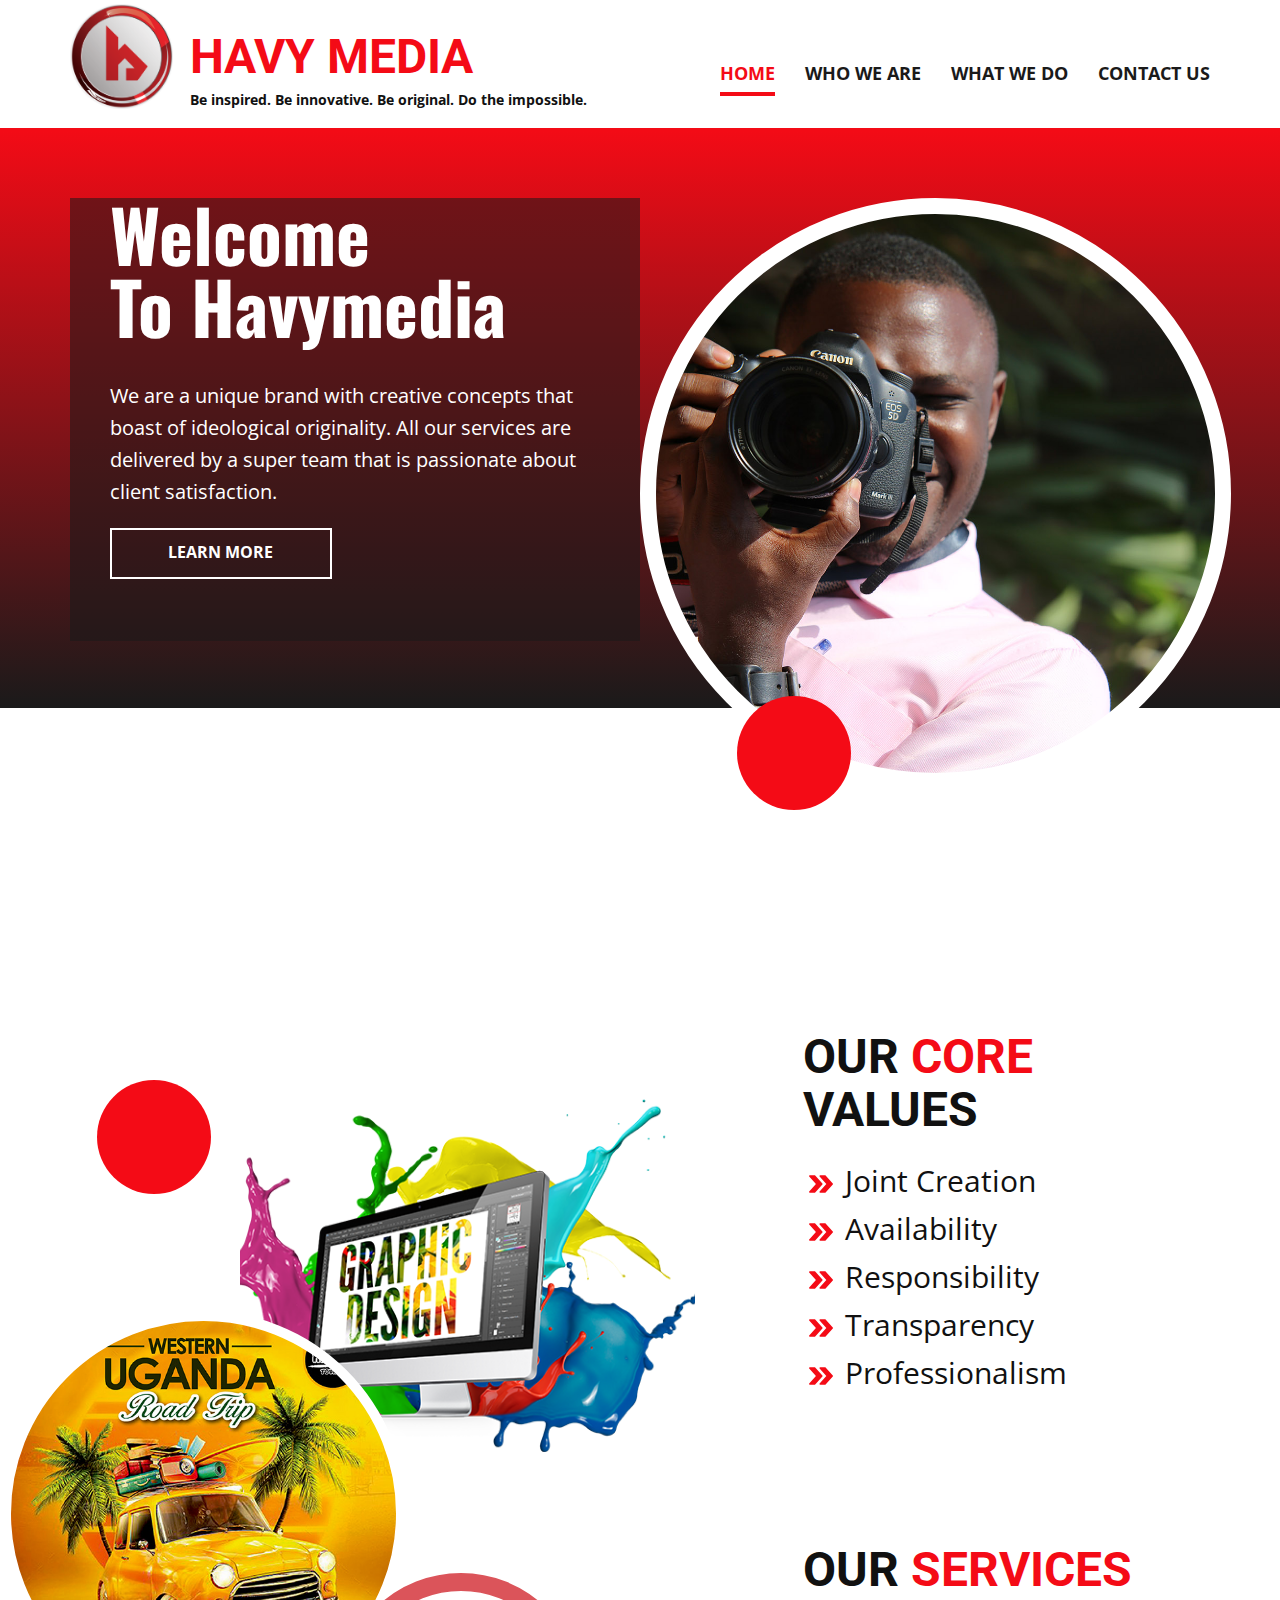
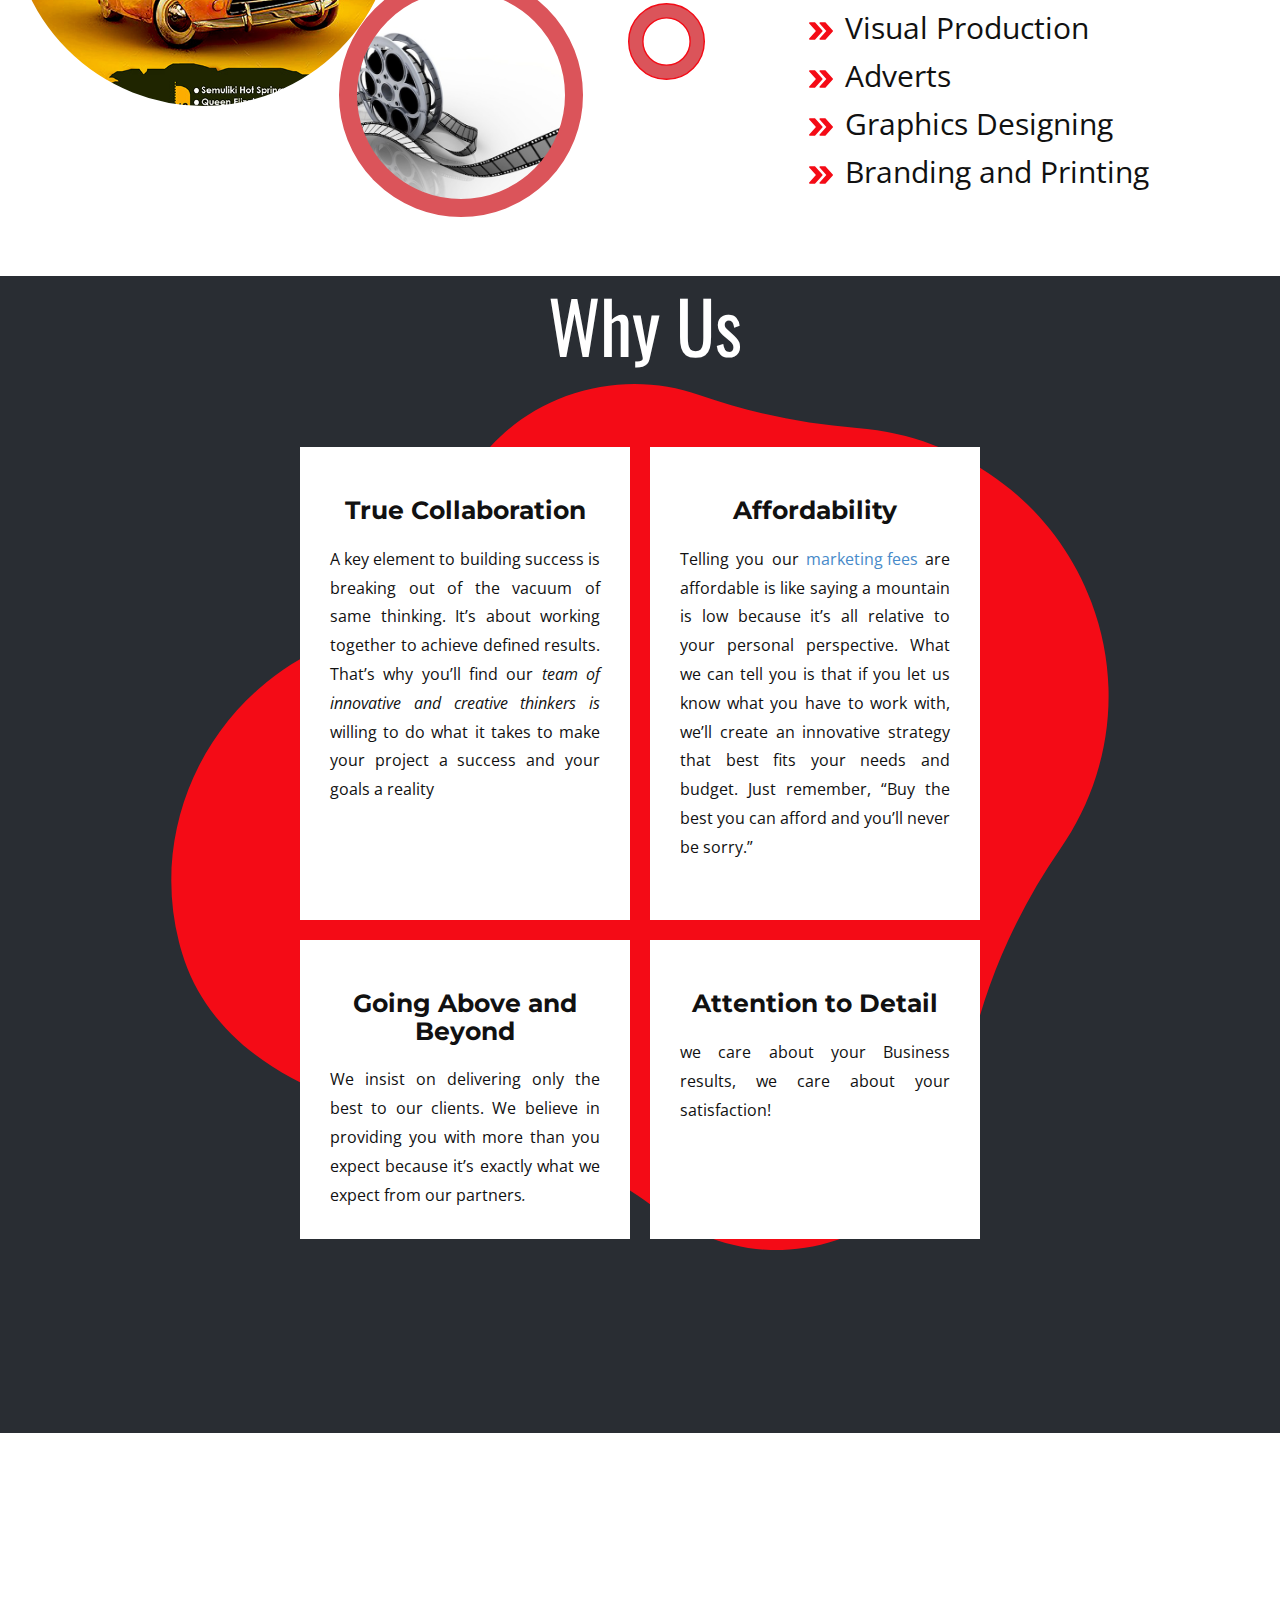
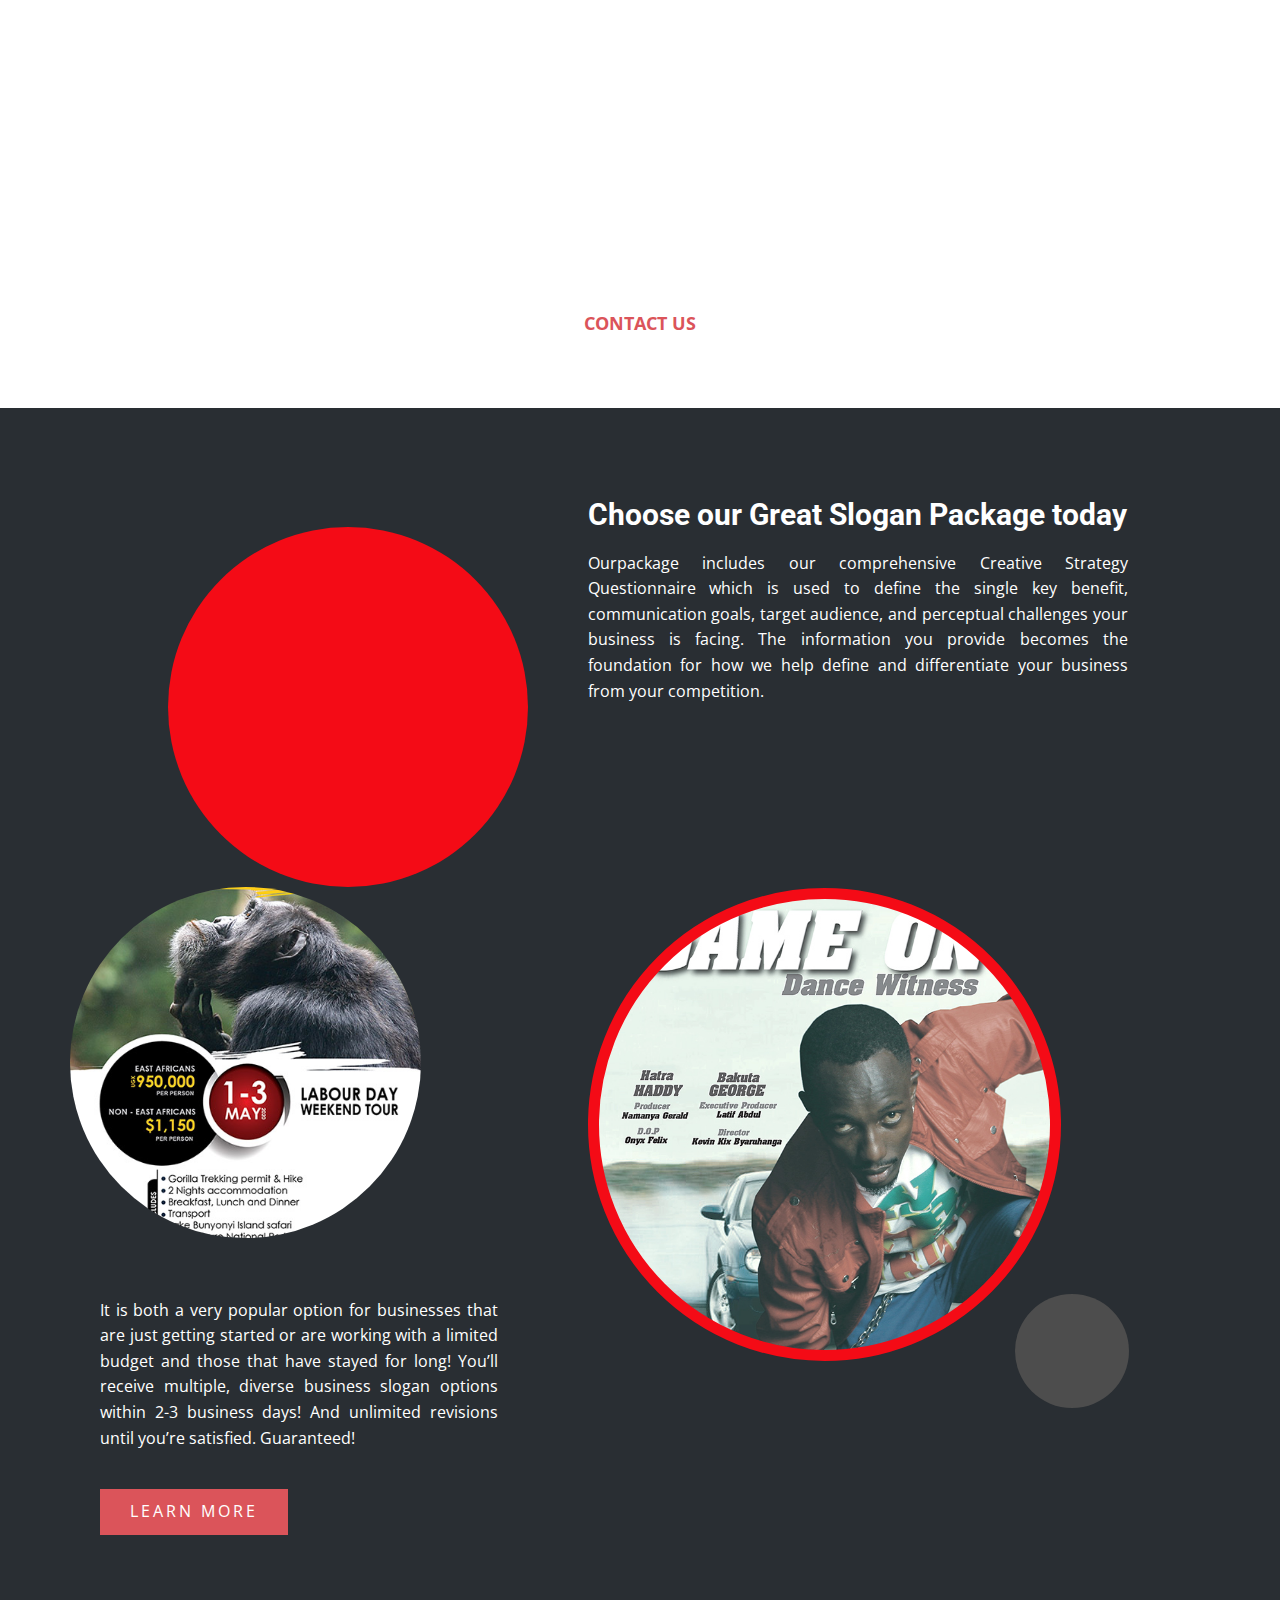
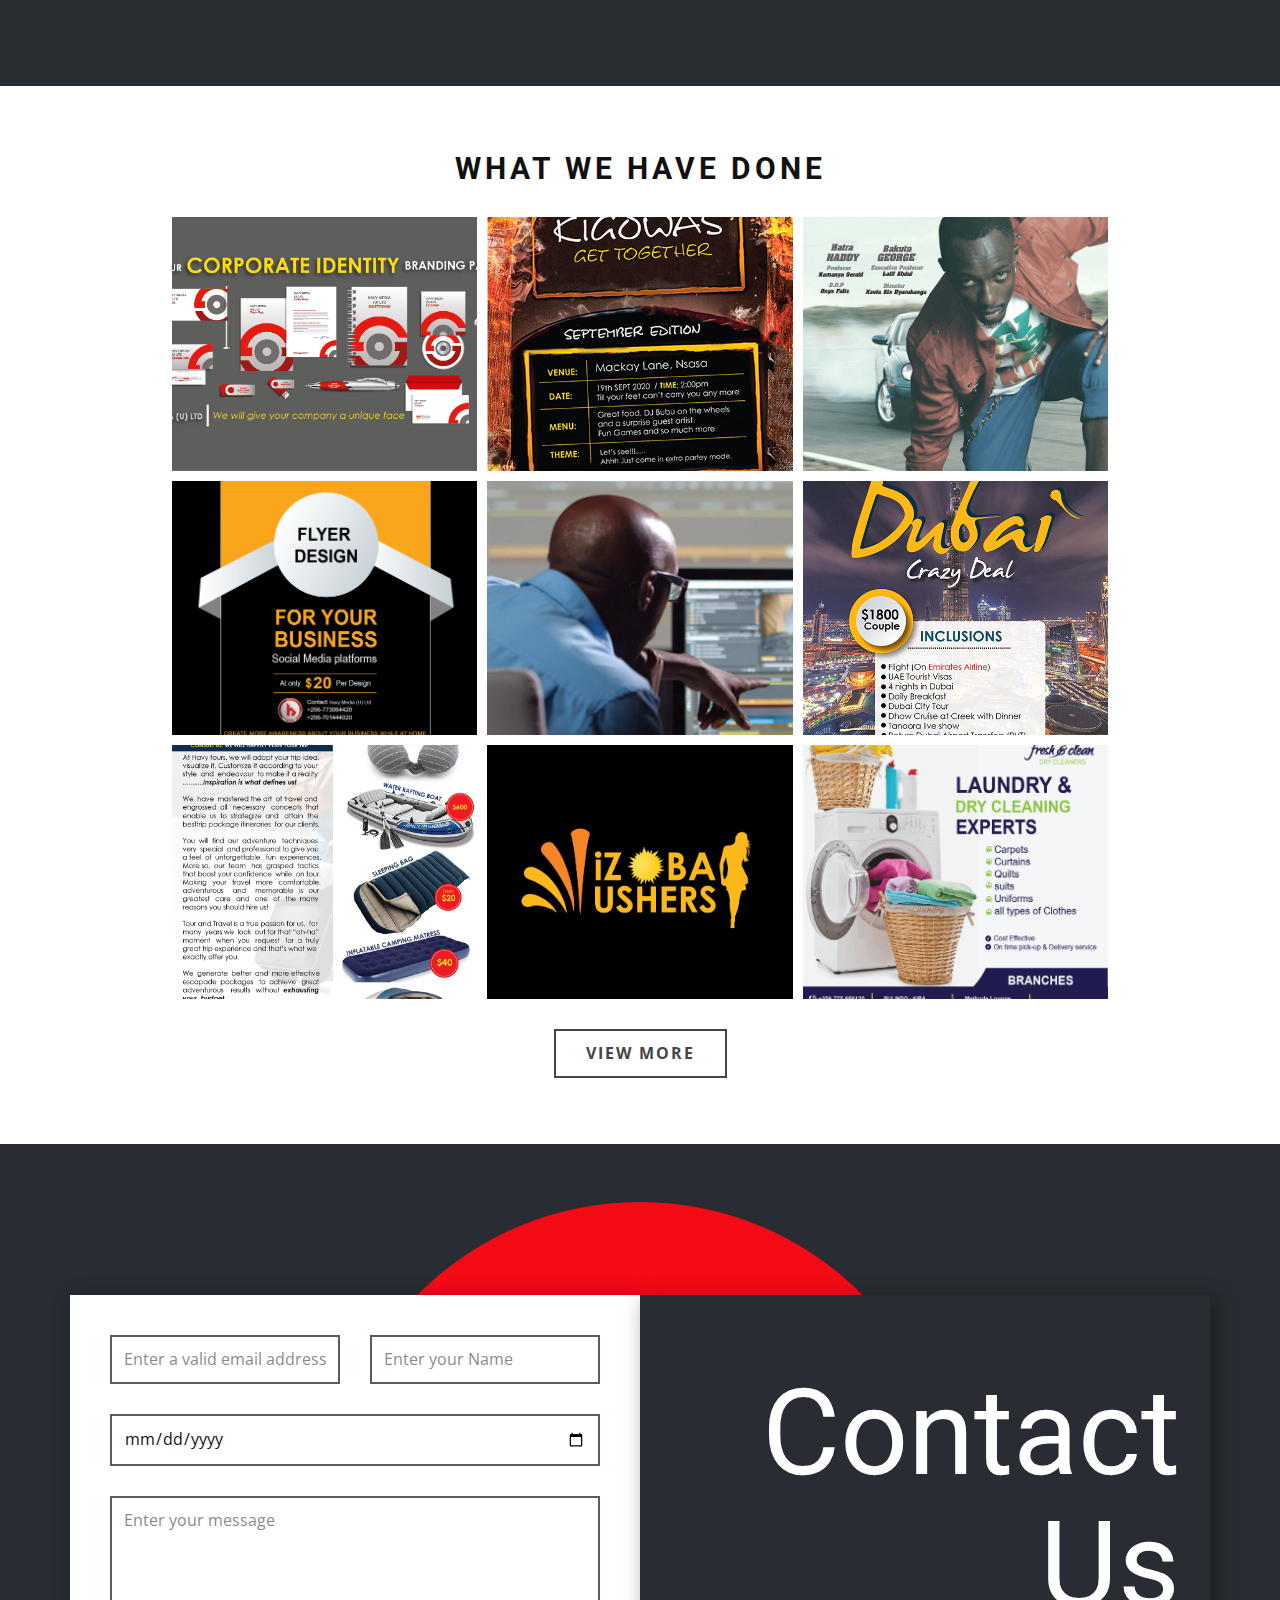
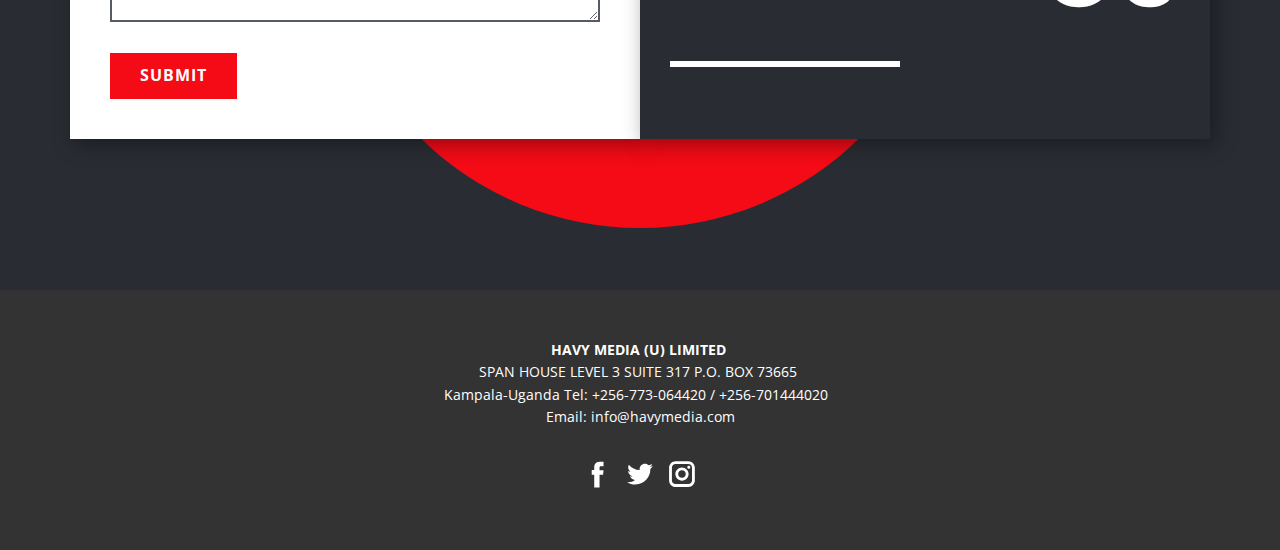
<file: Home.html>
<!DOCTYPE html>
<html style="font-size: 16px;">
  <head>
    <meta name="viewport" content="width=device-width, initial-scale=1.0">
    <meta charset="utf-8">
    <meta name="keywords" content="HAVY MEDIA, Car Wash Company​, Innovative Car Wash System, 01, 02, 03, 04, About, Automatic Car Wash Service, Premium Hand Car Wash &amp; Detail, Contact Us, INTUITIVE">
    <meta name="description" content="">
    <meta name="page_type" content="np-template-header-footer-from-plugin">
    <title>Home</title>
    <link rel="stylesheet" href="nicepage.css" media="screen">
<link rel="stylesheet" href="Home.css" media="screen">
    <script class="u-script" type="text/javascript" src="jquery.js" defer=""></script>
    <script class="u-script" type="text/javascript" src="nicepage.js" defer=""></script>
    <link id="u-theme-google-font" rel="stylesheet" href="https://fonts.googleapis.com/css?family=Roboto:100,100i,300,300i,400,400i,500,500i,700,700i,900,900i|Open+Sans:300,300i,400,400i,600,600i,700,700i,800,800i">
    <link id="u-page-google-font" rel="stylesheet" href="https://fonts.googleapis.com/css?family=Oswald:200,300,400,500,600,700|Montserrat:100,100i,200,200i,300,300i,400,400i,500,500i,600,600i,700,700i,800,800i,900,900i">
    
    
    
    
    
    
    
    
    <script type="application/ld+json">{
		"@context": "http://schema.org",
		"@type": "Organization",
		"name": "",
		"url": "index.html",
		"logo": "images/Havylogofinaltransparent.png",
		"sameAs": []
}</script>
    <meta property="og:title" content="Home">
    <meta property="og:type" content="website">
    <meta name="theme-color" content="#478ac9">
    <link rel="canonical" href="index.html">
    <meta property="og:url" content="index.html">
  </head>
  <body class="u-body"><header class="u-clearfix u-header u-sticky u-white u-header" id="sec-4b39"><div class="u-clearfix u-sheet u-sheet-1">
        <a href="https://nicepage.com" class="u-image u-logo u-image-1" data-image-width="1974" data-image-height="2021">
          <img src="images/Havylogofinaltransparent.png" class="u-logo-image u-logo-image-1" data-image-width="105.2236">
        </a>
        <nav class="u-menu u-menu-dropdown u-offcanvas u-menu-1">
          <div class="menu-collapse" style="font-size: 1.125rem; letter-spacing: 0px; font-weight: 700; text-transform: uppercase;">
            <a class="u-border-4 u-border-active-custom-color-1 u-border-hover-custom-color-1 u-border-no-left u-border-no-right u-border-no-top u-button-style u-custom-left-right-menu-spacing u-custom-padding-bottom u-custom-top-bottom-menu-spacing u-nav-link u-text-active-custom-color-1 u-text-grey-90 u-text-hover-grey-90" href="#">
              <svg><use xmlns:xlink="http://www.w3.org/1999/xlink" xlink:href="#menu-hamburger"></use></svg>
              <svg version="1.1" xmlns="http://www.w3.org/2000/svg" xmlns:xlink="http://www.w3.org/1999/xlink"><defs><symbol id="menu-hamburger" viewBox="0 0 16 16" style="width: 16px; height: 16px;"><rect y="1" width="16" height="2"></rect><rect y="7" width="16" height="2"></rect><rect y="13" width="16" height="2"></rect>
</symbol>
</defs></svg>
            </a>
          </div>
          <div class="u-custom-menu u-nav-container">
            <ul class="u-nav u-spacing-30 u-unstyled u-nav-1"><li class="u-nav-item"><a class="u-border-4 u-border-active-custom-color-1 u-border-hover-custom-color-1 u-border-no-left u-border-no-right u-border-no-top u-button-style u-nav-link u-text-active-custom-color-1 u-text-grey-90 u-text-hover-grey-90" href="Home.html" style="padding: 10px 0px;">Home</a>
</li><li class="u-nav-item"><a class="u-border-4 u-border-active-custom-color-1 u-border-hover-custom-color-1 u-border-no-left u-border-no-right u-border-no-top u-button-style u-nav-link u-text-active-custom-color-1 u-text-grey-90 u-text-hover-grey-90" href="WhoWeAre.html" style="padding: 10px 0px;">Who We Are</a>
</li><li class="u-nav-item"><a class="u-border-4 u-border-active-custom-color-1 u-border-hover-custom-color-1 u-border-no-left u-border-no-right u-border-no-top u-button-style u-nav-link u-text-active-custom-color-1 u-text-grey-90 u-text-hover-grey-90" href="WhatWeDo.html" style="padding: 10px 0px;">What we do</a>
</li><li class="u-nav-item"><a class="u-border-4 u-border-active-custom-color-1 u-border-hover-custom-color-1 u-border-no-left u-border-no-right u-border-no-top u-button-style u-nav-link u-text-active-custom-color-1 u-text-grey-90 u-text-hover-grey-90" href="ContactUs.html" style="padding: 10px 0px;">Contact Us</a>
</li></ul>
          </div>
          <div class="u-custom-menu u-nav-container-collapse">
            <div class="u-black u-container-style u-inner-container-layout u-opacity u-opacity-95 u-sidenav">
              <div class="u-sidenav-overflow">
                <div class="u-menu-close"></div>
                <ul class="u-align-center u-nav u-popupmenu-items u-unstyled u-nav-2"><li class="u-nav-item"><a class="u-button-style u-nav-link" href="Home.html" style="padding: 10px 0px;">Home</a>
</li><li class="u-nav-item"><a class="u-button-style u-nav-link" href="WhoWeAre.html" style="padding: 10px 0px;">Who We Are</a>
</li><li class="u-nav-item"><a class="u-button-style u-nav-link" href="WhatWeDo.html" style="padding: 10px 0px;">What we do</a>
</li><li class="u-nav-item"><a class="u-button-style u-nav-link" href="ContactUs.html" style="padding: 10px 0px;">Contact Us</a>
</li></ul>
              </div>
            </div>
            <div class="u-black u-menu-overlay u-opacity u-opacity-70"></div>
          </div>
        </nav>
        <h1 class="u-heading-font u-text u-text-custom-color-1 u-title u-text-1">HAVY MEDIA</h1>
        <p class="u-text u-text-2">Be inspired. Be innovative. Be
original. Do the impossible.</p>
      </div></header>
    <section class="u-align-center u-clearfix u-valign-top u-section-1" id="carousel_588e">
      <div class="u-align-left u-expanded-width u-gradient u-shape u-shape-1"></div>
      <div class="u-clearfix u-gutter-0 u-layout-wrap u-layout-wrap-1">
        <div class="u-gutter-0 u-layout">
          <div class="u-layout-row">
            <div class="u-size-30 u-size-60-md">
              <div class="u-layout-col">
                <div class="u-container-style u-grey-90 u-layout-cell u-left-cell u-opacity u-opacity-55 u-size-20 u-layout-cell-1">
                  <div class="u-container-layout u-valign-top u-container-layout-1">
                    <h1 class="u-custom-font u-font-oswald u-text u-text-1">Welcome<br>To Havymedia 
                    </h1>
                    <p class="u-text u-text-body-alt-color u-text-2">We
are a unique brand with creative concepts that boast of ideological originality.
All our services are delivered by a super team that is passionate about client
satisfaction.</p>
                    <a href="WhoWeAre.html" data-page-id="95016544" class="u-border-2 u-border-white u-btn u-button-style u-btn-1">learn more</a>
                  </div>
                </div>
                <div class="u-container-style u-hidden-md u-hidden-sm u-hidden-xs u-layout-cell u-left-cell u-size-40 u-layout-cell-2">
                  <div class="u-container-layout"></div>
                </div>
              </div>
            </div>
            <div class="u-size-30 u-size-60-md">
              <div class="u-layout-row">
                <div class="u-container-style u-layout-cell u-right-cell u-size-60 u-layout-cell-3">
                  <div class="u-container-layout u-container-layout-3">
                    <div class="u-border-16 u-border-white u-image u-image-circle u-image-1" data-image-width="1067" data-image-height="1600"></div>
                    <div class="u-custom-color-1 u-shape u-shape-circle u-shape-2"></div>
                  </div>
                </div>
              </div>
            </div>
          </div>
        </div>
      </div>
    </section>
    <section class="u-clearfix u-section-2" id="carousel_abb2">
      <div class="u-clearfix u-sheet u-valign-middle-lg u-valign-middle-sm u-valign-middle-xl u-valign-middle-xs u-sheet-1">
        <div class="u-clearfix u-expanded-width u-gutter-0 u-layout-spacing-top u-layout-wrap u-layout-wrap-1">
          <div class="u-layout">
            <div class="u-layout-row">
              <div class="u-align-left u-container-style u-layout-cell u-left-cell u-size-29-md u-size-29-sm u-size-29-xs u-size-37-lg u-size-37-xl u-layout-cell-1">
                <div class="u-container-layout u-container-layout-1" src="">
                  <img src="images/glm6-7dh4fgee9axz-wdpq3.jpg" alt="" class="u-image u-image-default u-image-1" data-image-width="505" data-image-height="368">
                  <div class="u-border-10 u-border-white u-image u-image-circle u-image-2" data-image-width="583" data-image-height="826"></div>
                  <div class="u-align-left u-border-18 u-border-palette-2-base u-image u-image-circle u-image-3" data-image-width="620" data-image-height="465"></div>
                  <div class="u-custom-color-1 u-shape u-shape-circle u-shape-1"></div>
                  <div class="u-border-3 u-border-custom-color-1 u-shape u-shape-svg u-text-palette-2-base u-shape-2">
                    <svg class="u-svg-link" preserveAspectRatio="none" viewBox="0 0 160 160" style=""><use xmlns:xlink="http://www.w3.org/1999/xlink" xlink:href="#svg-9dc1"></use></svg>
                    <svg xmlns="http://www.w3.org/2000/svg" xmlns:xlink="http://www.w3.org/1999/xlink" version="1.1" xml:space="preserve" class="u-svg-content" viewBox="-1.5 -1.5 163 163" x="0px" y="0px" id="svg-9dc1" style="enable-background:new 0 0 160 160;"><path d="M80,30c27.6,0,50,22.4,50,50s-22.4,50-50,50s-50-22.4-50-50S52.4,30,80,30 M80,0C35.8,0,0,35.8,0,80s35.8,80,80,80
	s80-35.8,80-80S124.2,0,80,0L80,0z"></path></svg>
                  </div>
                </div>
              </div>
              <div class="u-align-left u-container-style u-layout-cell u-right-cell u-shape-rectangle u-size-23-lg u-size-23-xl u-size-31-md u-size-31-sm u-size-31-xs u-layout-cell-2">
                <div class="u-container-layout u-valign-top-md u-container-layout-2">
                  <h2 class="u-text u-text-1"><b>OUR <span class="u-text-custom-color-1">CORE </span>VALUES</b>
                    <br>
                  </h2>
                  <ul class="u-custom-list u-text u-text-2">
                    <li>
                      <div class="class u-list-icon u-text-custom-color-1">
                        <svg xmlns="http://www.w3.org/2000/svg" xmlns:xlink="http://www.w3.org/1999/xlink" version="1.1" xml:space="preserve" class="u-svg-content" viewBox="0 0 480.026 480.026" id="svg-f736"><g fill="currentColor"><path d="m475.922 229.325-144-160c-3.072-3.392-7.36-5.312-11.904-5.312h-96c-6.304 0-12.032 3.712-14.624 9.472-2.56 5.792-1.504 12.544 2.72 17.216l134.368 149.312-134.368 149.28c-4.224 4.704-5.312 11.456-2.72 17.216 2.592 5.792 8.32 9.504 14.624 9.504h96c4.544 0 8.832-1.952 11.904-5.28l144-160c5.472-6.08 5.472-15.36 0-21.408z"></path><path d="m267.922 229.325-144-160c-3.072-3.392-7.36-5.312-11.904-5.312h-96c-6.304 0-12.032 3.712-14.624 9.472-2.56 5.792-1.504 12.544 2.72 17.216l134.368 149.312-134.368 149.28c-4.224 4.704-5.312 11.456-2.72 17.216 2.592 5.792 8.32 9.504 14.624 9.504h96c4.544 0 8.832-1.952 11.904-5.28l144-160c5.472-6.08 5.472-15.36 0-21.408z"></path>
</g></svg>
                      </div>Joint
Creation
                    </li>
                    <li>
                      <div class="class u-list-icon u-text-custom-color-1">
                        <svg xmlns="http://www.w3.org/2000/svg" xmlns:xlink="http://www.w3.org/1999/xlink" version="1.1" xml:space="preserve" class="u-svg-content" viewBox="0 0 480.026 480.026" id="svg-f736"><g fill="currentColor"><path d="m475.922 229.325-144-160c-3.072-3.392-7.36-5.312-11.904-5.312h-96c-6.304 0-12.032 3.712-14.624 9.472-2.56 5.792-1.504 12.544 2.72 17.216l134.368 149.312-134.368 149.28c-4.224 4.704-5.312 11.456-2.72 17.216 2.592 5.792 8.32 9.504 14.624 9.504h96c4.544 0 8.832-1.952 11.904-5.28l144-160c5.472-6.08 5.472-15.36 0-21.408z"></path><path d="m267.922 229.325-144-160c-3.072-3.392-7.36-5.312-11.904-5.312h-96c-6.304 0-12.032 3.712-14.624 9.472-2.56 5.792-1.504 12.544 2.72 17.216l134.368 149.312-134.368 149.28c-4.224 4.704-5.312 11.456-2.72 17.216 2.592 5.792 8.32 9.504 14.624 9.504h96c4.544 0 8.832-1.952 11.904-5.28l144-160c5.472-6.08 5.472-15.36 0-21.408z"></path>
</g></svg>
                      </div>Availability 
                    </li>
                    <li>
                      <div class="class u-list-icon u-text-custom-color-1">
                        <svg xmlns="http://www.w3.org/2000/svg" xmlns:xlink="http://www.w3.org/1999/xlink" version="1.1" xml:space="preserve" class="u-svg-content" viewBox="0 0 480.026 480.026" id="svg-f736"><g fill="currentColor"><path d="m475.922 229.325-144-160c-3.072-3.392-7.36-5.312-11.904-5.312h-96c-6.304 0-12.032 3.712-14.624 9.472-2.56 5.792-1.504 12.544 2.72 17.216l134.368 149.312-134.368 149.28c-4.224 4.704-5.312 11.456-2.72 17.216 2.592 5.792 8.32 9.504 14.624 9.504h96c4.544 0 8.832-1.952 11.904-5.28l144-160c5.472-6.08 5.472-15.36 0-21.408z"></path><path d="m267.922 229.325-144-160c-3.072-3.392-7.36-5.312-11.904-5.312h-96c-6.304 0-12.032 3.712-14.624 9.472-2.56 5.792-1.504 12.544 2.72 17.216l134.368 149.312-134.368 149.28c-4.224 4.704-5.312 11.456-2.72 17.216 2.592 5.792 8.32 9.504 14.624 9.504h96c4.544 0 8.832-1.952 11.904-5.28l144-160c5.472-6.08 5.472-15.36 0-21.408z"></path>
</g></svg>
                      </div>Responsibility
                    </li>
                    <li>
                      <div class="class u-list-icon u-text-custom-color-1">
                        <svg xmlns="http://www.w3.org/2000/svg" xmlns:xlink="http://www.w3.org/1999/xlink" version="1.1" xml:space="preserve" class="u-svg-content" viewBox="0 0 480.026 480.026" id="svg-f736"><g fill="currentColor"><path d="m475.922 229.325-144-160c-3.072-3.392-7.36-5.312-11.904-5.312h-96c-6.304 0-12.032 3.712-14.624 9.472-2.56 5.792-1.504 12.544 2.72 17.216l134.368 149.312-134.368 149.28c-4.224 4.704-5.312 11.456-2.72 17.216 2.592 5.792 8.32 9.504 14.624 9.504h96c4.544 0 8.832-1.952 11.904-5.28l144-160c5.472-6.08 5.472-15.36 0-21.408z"></path><path d="m267.922 229.325-144-160c-3.072-3.392-7.36-5.312-11.904-5.312h-96c-6.304 0-12.032 3.712-14.624 9.472-2.56 5.792-1.504 12.544 2.72 17.216l134.368 149.312-134.368 149.28c-4.224 4.704-5.312 11.456-2.72 17.216 2.592 5.792 8.32 9.504 14.624 9.504h96c4.544 0 8.832-1.952 11.904-5.28l144-160c5.472-6.08 5.472-15.36 0-21.408z"></path>
</g></svg>
                      </div> Transparency
                    </li>
                    <li>
                      <div class="class u-list-icon u-text-custom-color-1">
                        <svg xmlns="http://www.w3.org/2000/svg" xmlns:xlink="http://www.w3.org/1999/xlink" version="1.1" xml:space="preserve" class="u-svg-content" viewBox="0 0 480.026 480.026" id="svg-f736"><g fill="currentColor"><path d="m475.922 229.325-144-160c-3.072-3.392-7.36-5.312-11.904-5.312h-96c-6.304 0-12.032 3.712-14.624 9.472-2.56 5.792-1.504 12.544 2.72 17.216l134.368 149.312-134.368 149.28c-4.224 4.704-5.312 11.456-2.72 17.216 2.592 5.792 8.32 9.504 14.624 9.504h96c4.544 0 8.832-1.952 11.904-5.28l144-160c5.472-6.08 5.472-15.36 0-21.408z"></path><path d="m267.922 229.325-144-160c-3.072-3.392-7.36-5.312-11.904-5.312h-96c-6.304 0-12.032 3.712-14.624 9.472-2.56 5.792-1.504 12.544 2.72 17.216l134.368 149.312-134.368 149.28c-4.224 4.704-5.312 11.456-2.72 17.216 2.592 5.792 8.32 9.504 14.624 9.504h96c4.544 0 8.832-1.952 11.904-5.28l144-160c5.472-6.08 5.472-15.36 0-21.408z"></path>
</g></svg>
                      </div> Professionalism
                    </li>
                  </ul>
                  <h2 class="u-text u-text-3"><b style="">OUR <span class="u-text-custom-color-1">SERVICES</span></b>
                    <br>
                  </h2>
                  <ul class="u-custom-list u-text u-text-4">
                    <li style="">
                      <div class="class u-list-icon u-text-custom-color-1">
                        <svg xmlns="http://www.w3.org/2000/svg" xmlns:xlink="http://www.w3.org/1999/xlink" version="1.1" xml:space="preserve" class="u-svg-content" viewBox="0 0 480.026 480.026" id="svg-f736"><g fill="currentColor"><path d="m475.922 229.325-144-160c-3.072-3.392-7.36-5.312-11.904-5.312h-96c-6.304 0-12.032 3.712-14.624 9.472-2.56 5.792-1.504 12.544 2.72 17.216l134.368 149.312-134.368 149.28c-4.224 4.704-5.312 11.456-2.72 17.216 2.592 5.792 8.32 9.504 14.624 9.504h96c4.544 0 8.832-1.952 11.904-5.28l144-160c5.472-6.08 5.472-15.36 0-21.408z"></path><path d="m267.922 229.325-144-160c-3.072-3.392-7.36-5.312-11.904-5.312h-96c-6.304 0-12.032 3.712-14.624 9.472-2.56 5.792-1.504 12.544 2.72 17.216l134.368 149.312-134.368 149.28c-4.224 4.704-5.312 11.456-2.72 17.216 2.592 5.792 8.32 9.504 14.624 9.504h96c4.544 0 8.832-1.952 11.904-5.28l144-160c5.472-6.08 5.472-15.36 0-21.408z"></path>
</g></svg>
                      </div><!--[if !supportLists]-->Visual Production
                    </li>
                    <li style="">
                      <div class="class u-list-icon u-text-custom-color-1">
                        <svg xmlns="http://www.w3.org/2000/svg" xmlns:xlink="http://www.w3.org/1999/xlink" version="1.1" xml:space="preserve" class="u-svg-content" viewBox="0 0 480.026 480.026" id="svg-f736"><g fill="currentColor"><path d="m475.922 229.325-144-160c-3.072-3.392-7.36-5.312-11.904-5.312h-96c-6.304 0-12.032 3.712-14.624 9.472-2.56 5.792-1.504 12.544 2.72 17.216l134.368 149.312-134.368 149.28c-4.224 4.704-5.312 11.456-2.72 17.216 2.592 5.792 8.32 9.504 14.624 9.504h96c4.544 0 8.832-1.952 11.904-5.28l144-160c5.472-6.08 5.472-15.36 0-21.408z"></path><path d="m267.922 229.325-144-160c-3.072-3.392-7.36-5.312-11.904-5.312h-96c-6.304 0-12.032 3.712-14.624 9.472-2.56 5.792-1.504 12.544 2.72 17.216l134.368 149.312-134.368 149.28c-4.224 4.704-5.312 11.456-2.72 17.216 2.592 5.792 8.32 9.504 14.624 9.504h96c4.544 0 8.832-1.952 11.904-5.28l144-160c5.472-6.08 5.472-15.36 0-21.408z"></path>
</g></svg>
                      </div>Adverts
                    </li>
                    <li style="">
                      <div class="class u-list-icon u-text-custom-color-1">
                        <svg xmlns="http://www.w3.org/2000/svg" xmlns:xlink="http://www.w3.org/1999/xlink" version="1.1" xml:space="preserve" class="u-svg-content" viewBox="0 0 480.026 480.026" id="svg-f736"><g fill="currentColor"><path d="m475.922 229.325-144-160c-3.072-3.392-7.36-5.312-11.904-5.312h-96c-6.304 0-12.032 3.712-14.624 9.472-2.56 5.792-1.504 12.544 2.72 17.216l134.368 149.312-134.368 149.28c-4.224 4.704-5.312 11.456-2.72 17.216 2.592 5.792 8.32 9.504 14.624 9.504h96c4.544 0 8.832-1.952 11.904-5.28l144-160c5.472-6.08 5.472-15.36 0-21.408z"></path><path d="m267.922 229.325-144-160c-3.072-3.392-7.36-5.312-11.904-5.312h-96c-6.304 0-12.032 3.712-14.624 9.472-2.56 5.792-1.504 12.544 2.72 17.216l134.368 149.312-134.368 149.28c-4.224 4.704-5.312 11.456-2.72 17.216 2.592 5.792 8.32 9.504 14.624 9.504h96c4.544 0 8.832-1.952 11.904-5.28l144-160c5.472-6.08 5.472-15.36 0-21.408z"></path>
</g></svg>
                      </div>Graphics Designing
                    </li>
                    <li style="">
                      <div class="class u-list-icon u-text-custom-color-1">
                        <svg xmlns="http://www.w3.org/2000/svg" xmlns:xlink="http://www.w3.org/1999/xlink" version="1.1" xml:space="preserve" class="u-svg-content" viewBox="0 0 480.026 480.026" id="svg-f736"><g fill="currentColor"><path d="m475.922 229.325-144-160c-3.072-3.392-7.36-5.312-11.904-5.312h-96c-6.304 0-12.032 3.712-14.624 9.472-2.56 5.792-1.504 12.544 2.72 17.216l134.368 149.312-134.368 149.28c-4.224 4.704-5.312 11.456-2.72 17.216 2.592 5.792 8.32 9.504 14.624 9.504h96c4.544 0 8.832-1.952 11.904-5.28l144-160c5.472-6.08 5.472-15.36 0-21.408z"></path><path d="m267.922 229.325-144-160c-3.072-3.392-7.36-5.312-11.904-5.312h-96c-6.304 0-12.032 3.712-14.624 9.472-2.56 5.792-1.504 12.544 2.72 17.216l134.368 149.312-134.368 149.28c-4.224 4.704-5.312 11.456-2.72 17.216 2.592 5.792 8.32 9.504 14.624 9.504h96c4.544 0 8.832-1.952 11.904-5.28l144-160c5.472-6.08 5.472-15.36 0-21.408z"></path>
</g></svg>
                      </div>Branding
and Printing<i></i>&nbsp;&nbsp;<br>
                    </li>
                  </ul>
                </div>
              </div>
            </div>
          </div>
        </div>
      </div>
    </section>
    <section class="u-clearfix u-palette-5-dark-3 u-section-3" id="carousel_794f">
      <div class="u-clearfix u-sheet u-sheet-1">
        <h1 class="u-custom-font u-font-oswald u-text u-text-1">Why Us</h1>
        <div class="u-expanded-width-md u-shape u-shape-svg u-text-custom-color-1 u-shape-1">
          <svg class="u-svg-link" preserveAspectRatio="none" viewBox="0 0 160 150" style=""><use xmlns:xlink="http://www.w3.org/1999/xlink" xlink:href="#svg-7553"></use></svg>
          <svg xmlns="http://www.w3.org/2000/svg" xmlns:xlink="http://www.w3.org/1999/xlink" version="1.1" xml:space="preserve" class="u-svg-content" viewBox="0 0 160 150" x="0px" y="0px" id="svg-7553"><path d="M43.2,126.9c14.2,1.3,27.6,7,39.1,15.6c8.3,6.1,19.4,10.3,32.7,5.3c11.7-4.4,18.6-17.4,21-30.2c2.6-13.3,8.1-25.9,15.7-37.1
	c8.3-12.1,10.8-27.9,5.3-42.7C150.5,20.3,134.6,9,117,7.6C107.9,6.9,98.8,5,90.1,1.9C83-0.6,75-0.7,67.4,2.1
	c-9.9,3.7-17,11.6-20.1,21c-3.3,10.1-10.9,18-20.6,22.2c-0.1,0-0.1,0.1-0.2,0.1c-20.3,8.9-31,32-24.6,53.2
	C6.9,115.6,25.2,125.2,43.2,126.9z"></path></svg>
        </div>
        <div class="u-list u-repeater u-list-1">
          <div class="u-container-style u-list-item u-repeater-item u-white u-list-item-1">
            <div class="u-container-layout u-similar-container u-container-layout-1">
              <h2 class="u-align-center u-custom-font u-font-montserrat u-text u-text-2"><b style="">True Collaboration </b>
              </h2>
              <p class="u-align-justify u-text u-text-3">A key element to building success is breaking
out of the vacuum of same thinking. It’s about working together to achieve
defined results. That’s why you’ll find our <i>team of innovative and creative thinkers
is </i>willing to do what it takes to make your project a success and your
goals a reality
              </p>
            </div>
          </div>
          <div class="u-container-style u-list-item u-repeater-item u-white u-list-item-2">
            <div class="u-container-layout u-similar-container u-container-layout-2">
              <h2 class="u-align-center u-custom-font u-font-montserrat u-text u-text-4"><b>Affordability</b>
                <br>
              </h2>
              <p class="u-align-justify u-text u-text-5">Telling you our <a href="http://www.kristofcreative.com/consulting/#fees" class="u-active-none u-border-none u-btn u-button-style u-hover-none u-none u-text-palette-1-base u-btn-1">marketing fees</a> are affordable is
like saying a mountain is low because it’s all relative to your personal
perspective. What we can tell you is that if you let us know what you have to
work with, we’ll create an innovative strategy that best fits your needs and
budget. Just remember, “Buy the best you can afford and you’ll never be sorry.”&nbsp;<br>
                <br>
              </p>
            </div>
          </div>
          <div class="u-container-style u-list-item u-repeater-item u-white u-list-item-3">
            <div class="u-container-layout u-similar-container u-container-layout-3">
              <h2 class="u-align-center u-custom-font u-font-montserrat u-text u-text-6"><b>Going Above and Beyond</b>
              </h2>
              <p class="u-align-justify u-text u-text-7">We insist on delivering only the best to our clients. We believe in providing you with more than you expect because it’s exactly what we expect from our partners<i>.</i>
              </p>
            </div>
          </div>
          <div class="u-container-style u-list-item u-repeater-item u-white u-list-item-4">
            <div class="u-container-layout u-similar-container u-container-layout-4">
              <h2 class="u-align-center u-custom-font u-font-montserrat u-text u-text-8"><b style="">Attention to Detail</b>
              </h2>
              <p class="u-align-justify u-text u-text-9">we care about your
Business results, we care about your satisfaction!</p>
            </div>
          </div>
        </div>
      </div>
    </section>
    <section class="skrollable u-align-center u-clearfix u-image u-parallax u-shading u-section-4" id="carousel_e53c" data-image-width="1600" data-image-height="1067">
      <div class="u-clearfix u-sheet u-valign-middle u-sheet-1">
        <h1 class="u-custom-font u-font-oswald u-text u-text-default u-text-1">About</h1>
        <p class="u-text u-text-2">Havy
Media (U) Ltd is an Advertising and film production company registered in
Uganda with full commitment to talent and skills development. The company
strives for self-sustainability, social transformation and profit generation
through the production of video content for corporate entertainment, commercial
and social marketing and thematic concepts while maximizing the talent and
skills of Ugandan youth. The company is firmly founded on a deliberate talent
and skill development policy<br>
        </p>
        <a href="https://nicepage.com" class="u-btn u-button-style u-text-palette-2-base u-white u-btn-1">contact us</a>
      </div>
    </section>
    <section class="u-align-center u-clearfix u-palette-1-dark-3 u-section-5" id="carousel_59ac">
      <div class="u-clearfix u-sheet u-valign-middle u-sheet-1">
        <div class="u-clearfix u-expanded-width u-gutter-30 u-layout-wrap u-layout-wrap-1">
          <div class="u-layout">
            <div class="u-layout-row">
              <div class="u-size-25 u-size-60-md">
                <div class="u-layout-col">
                  <div class="u-container-style u-layout-cell u-left-cell u-size-40 u-layout-cell-1">
                    <div class="u-container-layout u-container-layout-1">
                      <div class="u-custom-color-1 u-shape u-shape-circle u-shape-1"></div>
                      <div class="u-image u-image-circle u-image-1" data-image-width="462" data-image-height="651"></div>
                    </div>
                  </div>
                  <div class="u-align-justify u-container-style u-layout-cell u-left-cell u-size-20 u-layout-cell-2">
                    <div class="u-container-layout u-container-layout-2">
                      <p class="u-text u-text-1">It is both a very popular option for
businesses that are just getting started or are working with a limited budget
and those that have stayed for long! You’ll receive multiple, diverse business slogan
options within 2-3 business days! And unlimited revisions until you’re
satisfied. Guaranteed!</p>
                      <a href="WhatWeDo.html" data-page-id="375501795" class="u-btn u-btn-rectangle u-button-style u-palette-2-base u-radius-0 u-btn-1">learn more</a>
                    </div>
                  </div>
                </div>
              </div>
              <div class="u-size-35 u-size-60-md">
                <div class="u-layout-col">
                  <div class="u-container-style u-layout-cell u-right-cell u-size-20 u-layout-cell-3">
                    <div class="u-container-layout u-container-layout-3">
                      <h2 class="u-text u-text-2"><b>Choose our Great
Slogan Package today </b>
                      </h2>
                      <p class="u-align-justify u-text u-text-3">Our<b></b>package
includes our comprehensive Creative Strategy Questionnaire which is used to
define the single key benefit, communication goals, target audience, and
perceptual challenges your business is facing. The information you provide
becomes the foundation for how we help define and differentiate your business
from your competition.<b></b>&nbsp;&nbsp;<br>
                      </p>
                    </div>
                  </div>
                  <div class="u-align-center u-container-style u-layout-cell u-right-cell u-shape-rectangle u-size-40 u-layout-cell-4">
                    <div class="u-container-layout u-valign-top u-container-layout-4">
                      <div class="u-border-11 u-border-custom-color-1 u-image u-image-circle u-image-2" data-image-width="701" data-image-height="993"></div>
                      <div class="u-grey-70 u-shape u-shape-circle u-shape-2"></div>
                    </div>
                  </div>
                </div>
              </div>
            </div>
          </div>
        </div>
      </div>
    </section>
    <section class="u-align-center u-clearfix u-section-6" id="carousel_e81b">
      <div class="u-clearfix u-sheet u-valign-middle u-sheet-1">
        <h3 class="u-text u-text-default u-text-1">What we have done</h3>
        <div class="u-gallery u-layout-grid u-lightbox u-show-text-on-hover u-gallery-1">
          <div class="u-gallery-inner u-gallery-inner-1">
            <div class="u-effect-fade u-gallery-item">
              <div class="u-back-slide u-back-slide-1" data-image-width="1621" data-image-height="749">
                <img class="u-back-image u-expanded u-back-image-1" src="images/HomepageBanner.png">
              </div>
              <div class="u-over-slide u-shading u-over-slide-1">
                <h3 class="u-gallery-heading"></h3>
                <p class="u-gallery-text"></p>
              </div>
            </div>
            <div class="u-effect-fade u-gallery-item">
              <div class="u-back-slide u-back-slide-2" data-image-width="478" data-image-height="702">
                <img class="u-back-image u-expanded u-back-image-2" src="images/Fifi.png">
              </div>
              <div class="u-over-slide u-shading u-over-slide-2">
                <h3 class="u-gallery-heading"></h3>
                <p class="u-gallery-text"></p>
              </div>
            </div>
            <div class="u-effect-fade u-gallery-item">
              <div class="u-back-slide u-back-slide-3" data-image-width="701" data-image-height="993">
                <img class="u-back-image u-expanded u-back-image-3" src="images/GameonPoster.jpg">
              </div>
              <div class="u-over-slide u-shading u-over-slide-3">
                <h3 class="u-gallery-heading"></h3>
                <p class="u-gallery-text"></p>
              </div>
            </div>
            <div class="u-effect-fade u-gallery-item">
              <div class="u-back-slide u-back-slide-4" data-image-width="1240" data-image-height="1240">
                <img class="u-back-image u-expanded u-back-image-4" src="images/HavyMediaBizzFlyerint.png">
              </div>
              <div class="u-over-slide u-shading u-over-slide-4">
                <h3 class="u-gallery-heading"></h3>
                <p class="u-gallery-text"></p>
              </div>
            </div>
            <div class="u-effect-fade u-gallery-item">
              <div class="u-back-slide u-back-slide-5" data-image-width="1200" data-image-height="630">
                <img class="u-back-image u-expanded u-back-image-5" src="images/Video_Editor_1200x630-1503437284520.jpg">
              </div>
              <div class="u-over-slide u-shading u-over-slide-5">
                <h3 class="u-gallery-heading"></h3>
                <p class="u-gallery-text"></p>
              </div>
            </div>
            <div class="u-effect-fade u-gallery-item">
              <div class="u-back-slide u-back-slide-6" data-image-width="570" data-image-height="750">
                <img class="u-back-image u-expanded u-back-image-6" src="images/DubaiNove.jpg">
              </div>
              <div class="u-over-slide u-shading u-over-slide-6">
                <h3 class="u-gallery-heading"></h3>
                <p class="u-gallery-text"></p>
              </div>
            </div>
            <div class="u-effect-fade u-gallery-item u-gallery-item-7" data-image-width="2255" data-image-height="1500">
              <div class="u-back-slide u-back-slide-7" data-image-width="980" data-image-height="1404">
                <img class="u-back-image u-expanded u-back-image-7" src="images/TravelShop.jpg">
              </div>
              <div class="u-over-slide u-shading u-over-slide-7">
                <h3 class="u-gallery-heading" style="background-image: none;"></h3>
                <p class="u-gallery-text" style="background-image: none;"></p>
              </div>
            </div>
            <div class="u-effect-fade u-gallery-item u-gallery-item-8" data-image-width="1280" data-image-height="955">
              <div class="u-back-slide u-back-slide-8" data-image-width="1562" data-image-height="1535">
                <img class="u-back-image u-expanded u-back-image-8" src="images/IzobaUshersLogo1.png">
              </div>
              <div class="u-over-slide u-shading u-over-slide-8">
                <h3 class="u-gallery-heading" style="background-image: none;"></h3>
                <p class="u-gallery-text" style="background-image: none;"></p>
              </div>
            </div>
            <div class="u-effect-fade u-gallery-item u-gallery-item-9" data-image-width="1280" data-image-height="853">
              <div class="u-back-slide u-back-slide-9" data-image-width="1240" data-image-height="1244">
                <img class="u-back-image u-expanded u-back-image-9" src="images/FreshandCleanGeneral.png">
              </div>
              <div class="u-over-slide u-shading u-over-slide-9">
                <h3 class="u-gallery-heading" style="background-image: none;"></h3>
                <p class="u-gallery-text" style="background-image: none;"></p>
              </div>
            </div>
          </div>
        </div>
        <a href="PortFolio.html" data-page-id="47734485" class="u-border-2 u-border-grey-dark-1 u-btn u-btn-rectangle u-button-style u-none u-btn-1">View More</a>
      </div>
    </section>
    <section class="u-clearfix u-palette-5-dark-3 u-section-7" id="carousel_a7ad">
      <div class="u-clearfix u-sheet u-valign-middle u-sheet-1">
        <div class="u-custom-color-1 u-shape u-shape-circle u-shape-1"></div>
        <div class="u-clearfix u-expanded-width u-layout-wrap u-layout-wrap-1">
          <div class="u-layout">
            <div class="u-layout-row">
              <div class="u-container-style u-layout-cell u-left-cell u-size-30 u-white u-layout-cell-1">
                <div class="u-container-layout u-container-layout-1">
                  <div class="u-form u-form-1">
                    <form action="scripts/form-carousel_a7ad.php" method="POST" class="u-clearfix u-form-spacing-30 u-form-vertical u-inner-form" style="padding: 10px" source="customphp" name="form">
                      <div class="u-form-email u-form-group u-form-partition-factor-2">
                        <label for="email-8268" class="u-form-control-hidden u-label">Email</label>
                        <input type="email" placeholder="Enter a valid email address" id="email-8268" name="email" class="u-border-2 u-border-palette-5-dark-2 u-input u-input-rectangle" required="">
                      </div>
                      <div class="u-form-group u-form-name u-form-partition-factor-2">
                        <label for="name-8268" class="u-form-control-hidden u-label">Name</label>
                        <input type="text" placeholder="Enter your Name" id="name-8268" name="name" class="u-border-2 u-border-palette-5-dark-2 u-input u-input-rectangle" required="">
                      </div>
                      <div class="u-form-date u-form-group u-form-group-3">
                        <label for="date-be9f" class="u-form-control-hidden u-label">Date</label>
                        <input type="date" placeholder="MM/DD/YYYY" id="date-be9f" name="date" class="u-border-2 u-border-palette-5-dark-2 u-input u-input-rectangle" required="">
                      </div>
                      <div class="u-form-group u-form-message">
                        <label for="message-8268" class="u-form-control-hidden u-label">Message</label>
                        <textarea placeholder="Enter your message" rows="4" cols="50" id="message-8268" name="message" class="u-border-2 u-border-palette-5-dark-2 u-input u-input-rectangle" required=""></textarea>
                      </div>
                      <div class="u-align-left u-form-group u-form-submit">
                        <a href="#" class="u-border-0 u-btn u-btn-submit u-button-style u-custom-color-1 u-hover-black u-btn-1">Submit</a>
                        <input type="submit" value="submit" class="u-form-control-hidden">
                      </div>
                      <div class="u-form-send-message u-form-send-success"> Thank you! Your message has been sent. </div>
                      <div class="u-form-send-error u-form-send-message"> Unable to send your message. Please fix errors then try again. </div>
                      <input type="hidden" value="" name="recaptchaResponse">
                    </form>
                  </div>
                </div>
              </div>
              <div class="u-align-right u-container-style u-layout-cell u-palette-5-dark-3 u-right-cell u-size-30 u-layout-cell-2">
                <div class="u-container-layout u-valign-middle-lg u-valign-middle-xl u-container-layout-2">
                  <h2 class="u-text u-text-1">Contact Us</h2>
                  <div class="u-border-6 u-border-white u-line u-line-horizontal u-line-1"></div>
                </div>
              </div>
            </div>
          </div>
        </div>
      </div>
    </section>
    
    
    <footer class="u-align-center u-clearfix u-footer u-grey-80 u-footer" id="sec-5151"><div class="u-clearfix u-sheet u-sheet-1">
        <p class="u-small-text u-text u-text-variant u-text-1"><b>HAVY MEDIA (U) LIMITED</b>&nbsp;<br>SPAN HOUSE LEVEL 3 SUITE 317

P.O. BOX 73665&nbsp;<br>Kampala-Uganda

Tel: +256-773-064420 / +256-701444020 &nbsp;

Email: info@havymedia.com
        </p>
        <div class="u-social-icons u-spacing-10 u-social-icons-1">
          <a class="u-social-url" target="_blank" href=""><span class="u-icon u-icon-circle u-social-facebook u-social-type-logo u-icon-1"><svg class="u-svg-link" preserveAspectRatio="xMidYMin slice" viewBox="0 0 112 112" style=""><use xmlns:xlink="http://www.w3.org/1999/xlink" xlink:href="#svg-476d"></use></svg><svg xmlns="http://www.w3.org/2000/svg" xmlns:xlink="http://www.w3.org/1999/xlink" version="1.1" xml:space="preserve" class="u-svg-content" viewBox="0 0 112 112" x="0px" y="0px" id="svg-476d"><path d="M75.5,28.8H65.4c-1.5,0-4,0.9-4,4.3v9.4h13.9l-1.5,15.8H61.4v45.1H42.8V58.3h-8.8V42.4h8.8V32.2 c0-7.4,3.4-18.8,18.8-18.8h13.8v15.4H75.5z"></path></svg></span>
          </a>
          <a class="u-social-url" target="_blank" href=""><span class="u-icon u-icon-circle u-social-twitter u-social-type-logo u-icon-2"><svg class="u-svg-link" preserveAspectRatio="xMidYMin slice" viewBox="0 0 112 112" style=""><use xmlns:xlink="http://www.w3.org/1999/xlink" xlink:href="#svg-7bc2"></use></svg><svg xmlns="http://www.w3.org/2000/svg" xmlns:xlink="http://www.w3.org/1999/xlink" version="1.1" xml:space="preserve" class="u-svg-content" viewBox="0 0 112 112" x="0px" y="0px" id="svg-7bc2"><path d="M92.2,38.2c0,0.8,0,1.6,0,2.3c0,24.3-18.6,52.4-52.6,52.4c-10.6,0.1-20.2-2.9-28.5-8.2 c1.4,0.2,2.9,0.2,4.4,0.2c8.7,0,16.7-2.9,23-7.9c-8.1-0.2-14.9-5.5-17.3-12.8c1.1,0.2,2.4,0.2,3.4,0.2c1.6,0,3.3-0.2,4.8-0.7 c-8.4-1.6-14.9-9.2-14.9-18c0-0.2,0-0.2,0-0.2c2.5,1.4,5.4,2.2,8.4,2.3c-5-3.3-8.3-8.9-8.3-15.4c0-3.4,1-6.5,2.5-9.2 c9.1,11.1,22.7,18.5,38,19.2c-0.2-1.4-0.4-2.8-0.4-4.3c0.1-10,8.3-18.2,18.5-18.2c5.4,0,10.1,2.2,13.5,5.7c4.3-0.8,8.1-2.3,11.7-4.5 c-1.4,4.3-4.3,7.9-8.1,10.1c3.7-0.4,7.3-1.4,10.6-2.9C98.9,32.3,95.7,35.5,92.2,38.2z"></path></svg></span>
          </a>
          <a class="u-social-url" target="_blank" href=""><span class="u-icon u-icon-circle u-social-instagram u-social-type-logo u-icon-3"><svg class="u-svg-link" preserveAspectRatio="xMidYMin slice" viewBox="0 0 112 112" style=""><use xmlns:xlink="http://www.w3.org/1999/xlink" xlink:href="#svg-c761"></use></svg><svg xmlns="http://www.w3.org/2000/svg" xmlns:xlink="http://www.w3.org/1999/xlink" version="1.1" xml:space="preserve" class="u-svg-content" viewBox="0 0 112 112" x="0px" y="0px" id="svg-c761"><path d="M55.9,32.9c-12.8,0-23.2,10.4-23.2,23.2s10.4,23.2,23.2,23.2s23.2-10.4,23.2-23.2S68.7,32.9,55.9,32.9z M55.9,69.4c-7.4,0-13.3-6-13.3-13.3c-0.1-7.4,6-13.3,13.3-13.3s13.3,6,13.3,13.3C69.3,63.5,63.3,69.4,55.9,69.4z"></path><path d="M79.7,26.8c-3,0-5.4,2.5-5.4,5.4s2.5,5.4,5.4,5.4c3,0,5.4-2.5,5.4-5.4S82.7,26.8,79.7,26.8z"></path><path d="M78.2,11H33.5C21,11,10.8,21.3,10.8,33.7v44.7c0,12.6,10.2,22.8,22.7,22.8h44.7c12.6,0,22.7-10.2,22.7-22.7 V33.7C100.8,21.1,90.6,11,78.2,11z M91,78.4c0,7.1-5.8,12.8-12.8,12.8H33.5c-7.1,0-12.8-5.8-12.8-12.8V33.7 c0-7.1,5.8-12.8,12.8-12.8h44.7c7.1,0,12.8,5.8,12.8,12.8V78.4z"></path></svg></span>
          </a>
        </div>
      </div></footer>
  </body>
</html>
</file>
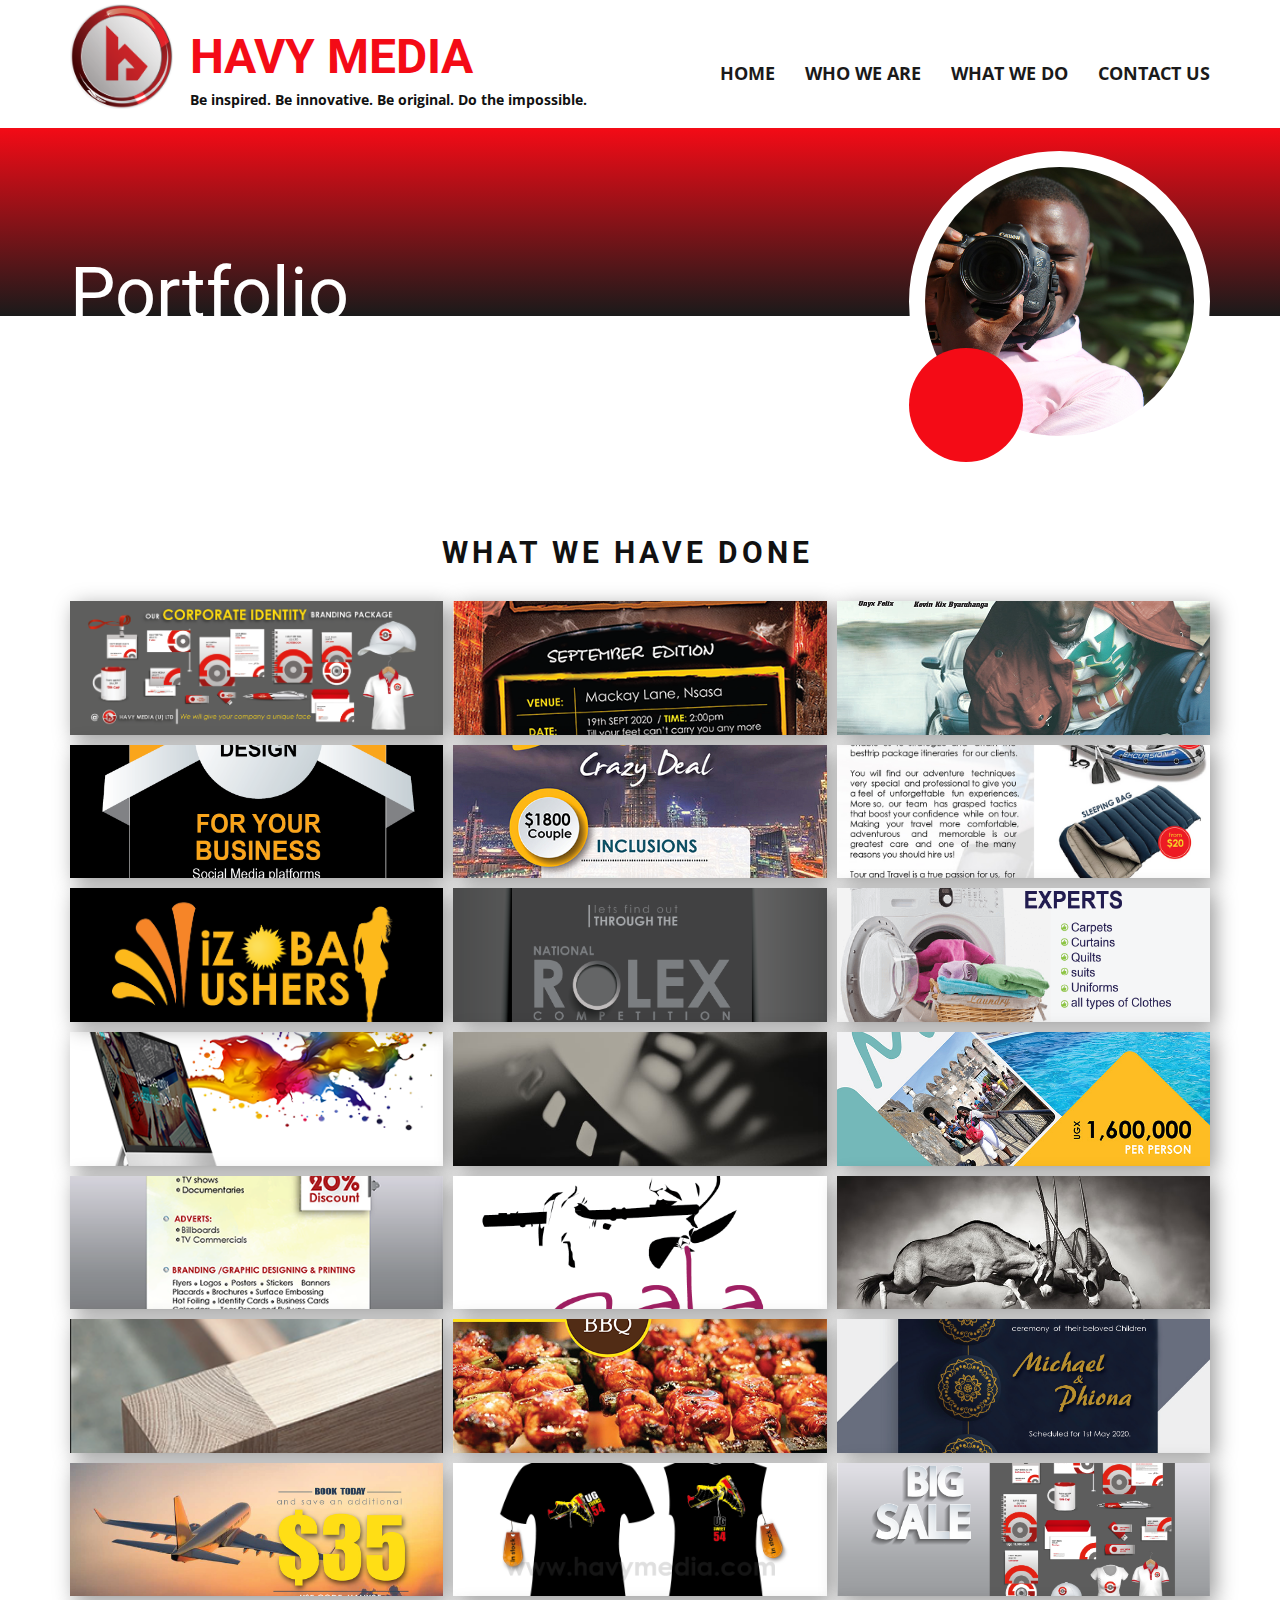
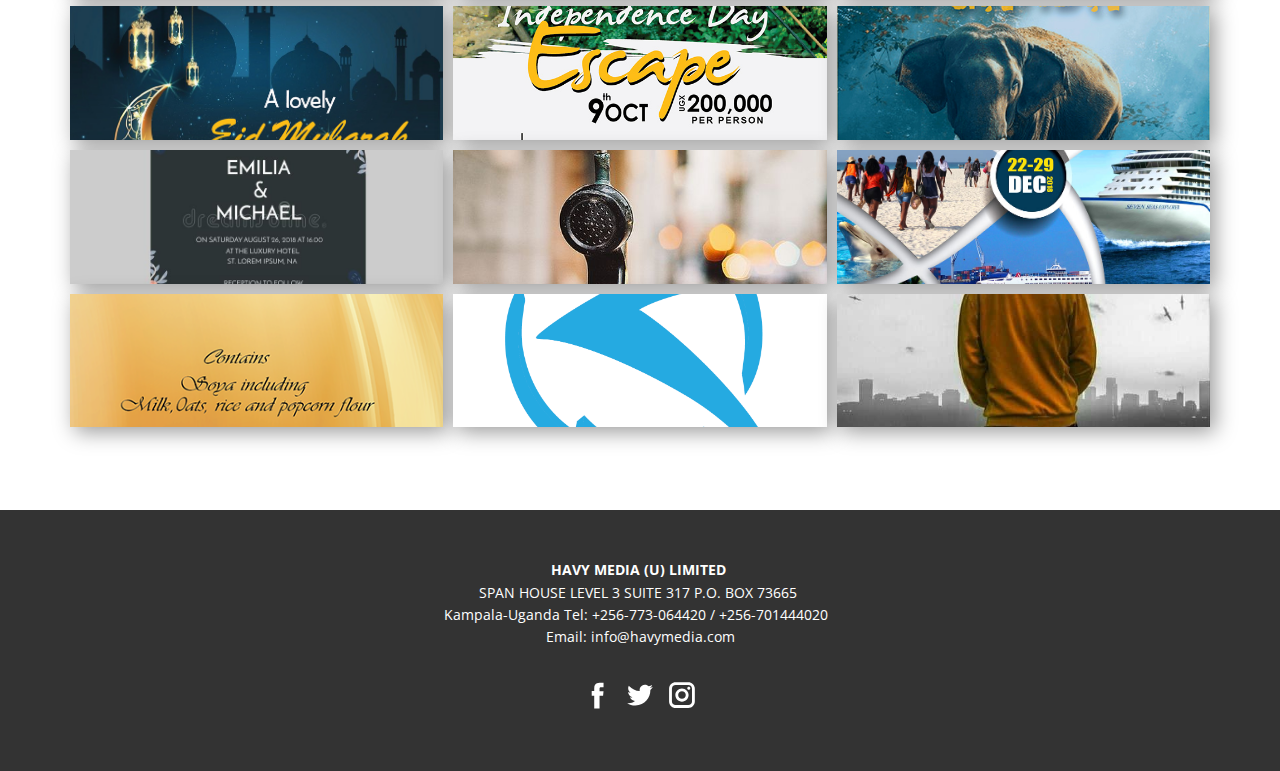
<file: PortFolio.html>
<!DOCTYPE html>
<html style="font-size: 16px;">
  <head>
    <meta name="viewport" content="width=device-width, initial-scale=1.0">
    <meta charset="utf-8">
    <meta name="keywords" content="HAVY MEDIA">
    <meta name="description" content="">
    <meta name="page_type" content="np-template-header-footer-from-plugin">
    <title>PortFolio</title>
    <link rel="stylesheet" href="nicepage.css" media="screen">
<link rel="stylesheet" href="PortFolio.css" media="screen">
    <script class="u-script" type="text/javascript" src="jquery.js" defer=""></script>
    <script class="u-script" type="text/javascript" src="nicepage.js" defer=""></script>
    <link id="u-theme-google-font" rel="stylesheet" href="https://fonts.googleapis.com/css?family=Roboto:100,100i,300,300i,400,400i,500,500i,700,700i,900,900i|Open+Sans:300,300i,400,400i,600,600i,700,700i,800,800i">
    
    
    
    <script type="application/ld+json">{
		"@context": "http://schema.org",
		"@type": "Organization",
		"name": "",
		"url": "index.html",
		"logo": "images/Havylogofinaltransparent.png",
		"sameAs": []
}</script>
    <meta property="og:title" content="PortFolio">
    <meta property="og:type" content="website">
    <meta name="theme-color" content="#478ac9">
    <link rel="canonical" href="index.html">
    <meta property="og:url" content="index.html">
  </head>
  <body class="u-body"><header class="u-clearfix u-header u-sticky u-white u-header" id="sec-4b39"><div class="u-clearfix u-sheet u-sheet-1">
        <a href="https://nicepage.com" class="u-image u-logo u-image-1" data-image-width="1974" data-image-height="2021">
          <img src="images/Havylogofinaltransparent.png" class="u-logo-image u-logo-image-1" data-image-width="105.2236">
        </a>
        <nav class="u-menu u-menu-dropdown u-offcanvas u-menu-1">
          <div class="menu-collapse" style="font-size: 1.125rem; letter-spacing: 0px; font-weight: 700; text-transform: uppercase;">
            <a class="u-border-4 u-border-active-custom-color-1 u-border-hover-custom-color-1 u-border-no-left u-border-no-right u-border-no-top u-button-style u-custom-left-right-menu-spacing u-custom-padding-bottom u-custom-top-bottom-menu-spacing u-nav-link u-text-active-custom-color-1 u-text-grey-90 u-text-hover-grey-90" href="#">
              <svg><use xmlns:xlink="http://www.w3.org/1999/xlink" xlink:href="#menu-hamburger"></use></svg>
              <svg version="1.1" xmlns="http://www.w3.org/2000/svg" xmlns:xlink="http://www.w3.org/1999/xlink"><defs><symbol id="menu-hamburger" viewBox="0 0 16 16" style="width: 16px; height: 16px;"><rect y="1" width="16" height="2"></rect><rect y="7" width="16" height="2"></rect><rect y="13" width="16" height="2"></rect>
</symbol>
</defs></svg>
            </a>
          </div>
          <div class="u-custom-menu u-nav-container">
            <ul class="u-nav u-spacing-30 u-unstyled u-nav-1"><li class="u-nav-item"><a class="u-border-4 u-border-active-custom-color-1 u-border-hover-custom-color-1 u-border-no-left u-border-no-right u-border-no-top u-button-style u-nav-link u-text-active-custom-color-1 u-text-grey-90 u-text-hover-grey-90" href="Home.html" style="padding: 10px 0px;">Home</a>
</li><li class="u-nav-item"><a class="u-border-4 u-border-active-custom-color-1 u-border-hover-custom-color-1 u-border-no-left u-border-no-right u-border-no-top u-button-style u-nav-link u-text-active-custom-color-1 u-text-grey-90 u-text-hover-grey-90" href="WhoWeAre.html" style="padding: 10px 0px;">Who We Are</a>
</li><li class="u-nav-item"><a class="u-border-4 u-border-active-custom-color-1 u-border-hover-custom-color-1 u-border-no-left u-border-no-right u-border-no-top u-button-style u-nav-link u-text-active-custom-color-1 u-text-grey-90 u-text-hover-grey-90" href="WhatWeDo.html" style="padding: 10px 0px;">What we do</a>
</li><li class="u-nav-item"><a class="u-border-4 u-border-active-custom-color-1 u-border-hover-custom-color-1 u-border-no-left u-border-no-right u-border-no-top u-button-style u-nav-link u-text-active-custom-color-1 u-text-grey-90 u-text-hover-grey-90" href="ContactUs.html" style="padding: 10px 0px;">Contact Us</a>
</li></ul>
          </div>
          <div class="u-custom-menu u-nav-container-collapse">
            <div class="u-black u-container-style u-inner-container-layout u-opacity u-opacity-95 u-sidenav">
              <div class="u-sidenav-overflow">
                <div class="u-menu-close"></div>
                <ul class="u-align-center u-nav u-popupmenu-items u-unstyled u-nav-2"><li class="u-nav-item"><a class="u-button-style u-nav-link" href="Home.html" style="padding: 10px 0px;">Home</a>
</li><li class="u-nav-item"><a class="u-button-style u-nav-link" href="WhoWeAre.html" style="padding: 10px 0px;">Who We Are</a>
</li><li class="u-nav-item"><a class="u-button-style u-nav-link" href="WhatWeDo.html" style="padding: 10px 0px;">What we do</a>
</li><li class="u-nav-item"><a class="u-button-style u-nav-link" href="ContactUs.html" style="padding: 10px 0px;">Contact Us</a>
</li></ul>
              </div>
            </div>
            <div class="u-black u-menu-overlay u-opacity u-opacity-70"></div>
          </div>
        </nav>
        <h1 class="u-heading-font u-text u-text-custom-color-1 u-title u-text-1">HAVY MEDIA</h1>
        <p class="u-text u-text-2">Be inspired. Be innovative. Be
original. Do the impossible.</p>
      </div></header> 
    <section class="u-align-center u-clearfix u-valign-middle-lg u-valign-middle-sm u-valign-middle-xl u-valign-middle-xs u-section-1" id="sec-33ff">
      <div class="u-align-left u-expanded-width u-gradient u-shape u-shape-1"></div>
      <div class="u-clearfix u-expanded-width-xs u-gutter-0 u-layout-wrap u-layout-wrap-1">
        <div class="u-gutter-0 u-layout">
          <div class="u-layout-row">
            <div class="u-container-style u-layout-cell u-size-30 u-layout-cell-1">
              <div class="u-container-layout u-valign-bottom-sm u-container-layout-1">
                <h1 class="u-heading-font u-text u-text-white u-title u-text-1">Portfolio</h1>
              </div>
            </div>
            <div class="u-container-style u-layout-cell u-size-30 u-layout-cell-2">
              <div class="u-container-layout u-container-layout-2">
                <div class="u-border-16 u-border-white u-image u-image-circle u-image-1" data-image-width="1067" data-image-height="1600"></div>
                <div class="u-custom-color-1 u-shape u-shape-circle u-shape-2"></div>
              </div>
            </div>
          </div>
        </div>
      </div>
    </section>
    <section class="u-align-center u-clearfix u-section-2" id="sec-f851">
      <div class="u-clearfix u-sheet u-sheet-1">
        <h3 class="u-text u-text-default u-text-1">What we have done</h3>
        <div class="u-expanded-width u-gallery u-layout-grid u-lightbox u-show-text-on-hover u-gallery-1" id="carousel-bb87">
          <div class="u-gallery-inner u-gallery-inner-1" role="listbox">
            <div class="u-effect-fade u-effect-hover-zoom u-gallery-item u-shape-rectangle u-gallery-item-1">
              <div class="u-back-slide u-back-slide-1" data-image-width="1621" data-image-height="749">
                <img class="u-back-image u-expanded u-back-image-1" src="images/HomepageBanner.png">
              </div>
              <div class="u-over-slide u-shading u-over-slide-1">
                <h3 class="u-gallery-heading"></h3>
                <p class="u-gallery-text"></p>
              </div>
            </div>
            <div class="u-effect-fade u-effect-hover-zoom u-gallery-item u-shape-rectangle u-gallery-item-2">
              <div class="u-back-slide u-back-slide-2" data-image-width="478" data-image-height="702">
                <img class="u-back-image u-expanded u-back-image-2" src="images/Fifi.png">
              </div>
              <div class="u-over-slide u-shading u-over-slide-2">
                <h3 class="u-gallery-heading"></h3>
                <p class="u-gallery-text"></p>
              </div>
            </div>
            <div class="u-effect-fade u-effect-hover-zoom u-gallery-item u-shape-rectangle u-gallery-item-3">
              <div class="u-back-slide u-back-slide-3" data-image-width="701" data-image-height="993">
                <img class="u-back-image u-expanded u-back-image-3" src="images/GameonPoster.jpg">
              </div>
              <div class="u-over-slide u-shading u-over-slide-3">
                <h3 class="u-gallery-heading"></h3>
                <p class="u-gallery-text"></p>
              </div>
            </div>
            <div class="u-effect-fade u-effect-hover-zoom u-gallery-item u-shape-rectangle u-gallery-item-4">
              <div class="u-back-slide u-back-slide-4" data-image-width="1240" data-image-height="1240">
                <img class="u-back-image u-expanded u-back-image-4" src="images/HavyMediaBizzFlyerint.png">
              </div>
              <div class="u-over-slide u-shading u-over-slide-4">
                <h3 class="u-gallery-heading"></h3>
                <p class="u-gallery-text"></p>
              </div>
            </div>
            <div class="u-effect-fade u-effect-hover-zoom u-gallery-item u-shape-rectangle u-gallery-item-5">
              <div class="u-back-slide u-back-slide-5" data-image-width="570" data-image-height="750">
                <img class="u-back-image u-expanded u-back-image-5" src="images/DubaiNove.jpg">
              </div>
              <div class="u-over-slide u-shading u-over-slide-5">
                <h3 class="u-gallery-heading"></h3>
                <p class="u-gallery-text"></p>
              </div>
            </div>
            <div class="u-effect-fade u-effect-hover-zoom u-gallery-item u-shape-rectangle u-gallery-item-6" data-image-width="2255" data-image-height="1500">
              <div class="u-back-slide u-back-slide-6" data-image-width="980" data-image-height="1404">
                <img class="u-back-image u-expanded u-back-image-6" src="images/TravelShop.jpg">
              </div>
              <div class="u-over-slide u-shading u-over-slide-6">
                <h3 class="u-gallery-heading" style="background-image: none;"></h3>
                <p class="u-gallery-text" style="background-image: none;"></p>
              </div>
            </div>
            <div class="u-effect-fade u-effect-hover-zoom u-gallery-item u-shape-rectangle u-gallery-item-7" data-image-width="1280" data-image-height="955">
              <div class="u-back-slide u-back-slide-7" data-image-width="1562" data-image-height="1535">
                <img class="u-back-image u-expanded u-back-image-7" src="images/IzobaUshersLogo1.png">
              </div>
              <div class="u-over-slide u-shading u-over-slide-7">
                <h3 class="u-gallery-heading" style="background-image: none;"></h3>
                <p class="u-gallery-text" style="background-image: none;"></p>
              </div>
            </div>
            <div class="u-effect-fade u-effect-hover-zoom u-gallery-item u-shape-rectangle u-gallery-item-8" data-image-width="1419" data-image-height="1600">
              <div class="u-back-slide u-back-slide-8">
                <img class="u-back-image u-expanded" src="images/Rolexboard.png">
              </div>
              <div class="u-over-slide u-shading u-over-slide-8">
                <h3 class="u-gallery-heading"></h3>
                <p class="u-gallery-text"></p>
              </div>
            </div>
            <div class="u-effect-fade u-effect-hover-zoom u-gallery-item u-shape-rectangle u-gallery-item-9" data-image-width="1280" data-image-height="853">
              <div class="u-back-slide u-back-slide-9" data-image-width="1240" data-image-height="1244">
                <img class="u-back-image u-expanded u-back-image-9" src="images/FreshandCleanGeneral.png">
              </div>
              <div class="u-over-slide u-shading u-over-slide-9">
                <h3 class="u-gallery-heading" style="background-image: none;"></h3>
                <p class="u-gallery-text" style="background-image: none;"></p>
              </div>
            </div>
            <div class="u-effect-fade u-effect-hover-zoom u-gallery-item u-shape-rectangle u-gallery-item-10" data-image-width="400" data-image-height="244">
              <div class="u-back-slide u-back-slide-10">
                <img class="u-back-image u-expanded" src="images/web-design.png">
              </div>
              <div class="u-over-slide u-shading u-over-slide-10">
                <h3 class="u-gallery-heading"></h3>
                <p class="u-gallery-text"></p>
              </div>
            </div>
            <div class="u-effect-fade u-effect-hover-zoom u-gallery-item u-shape-rectangle u-gallery-item-11" data-image-width="615" data-image-height="407">
              <div class="u-back-slide u-back-slide-11">
                <img class="u-back-image u-expanded" src="images/filmstrip.jpg">
              </div>
              <div class="u-over-slide u-shading u-over-slide-11">
                <h3 class="u-gallery-heading"></h3>
                <p class="u-gallery-text"></p>
              </div>
            </div>
            <div class="u-effect-fade u-effect-hover-zoom u-gallery-item u-shape-rectangle u-gallery-item-12" data-image-width="692" data-image-height="979">
              <div class="u-back-slide u-back-slide-12">
                <img class="u-back-image u-expanded" src="images/MombasaTripDec2019.jpg">
              </div>
              <div class="u-over-slide u-shading u-over-slide-12">
                <h3 class="u-gallery-heading"></h3>
                <p class="u-gallery-text"></p>
              </div>
            </div>
            <div class="u-effect-fade u-effect-hover-zoom u-gallery-item u-shape-rectangle u-gallery-item-13" data-image-width="450" data-image-height="477">
              <div class="u-back-slide u-back-slide-13">
                <img class="u-back-image u-expanded" src="images/HavyServicesa.png">
              </div>
              <div class="u-over-slide u-shading u-over-slide-13">
                <h3 class="u-gallery-heading"></h3>
                <p class="u-gallery-text"></p>
              </div>
            </div>
            <div class="u-effect-fade u-effect-hover-zoom u-gallery-item u-shape-rectangle u-gallery-item-14" data-image-width="1096" data-image-height="964">
              <div class="u-back-slide u-back-slide-14">
                <img class="u-back-image u-expanded" src="images/OtoLogo1a1.png">
              </div>
              <div class="u-over-slide u-shading u-over-slide-14">
                <h3 class="u-gallery-heading"></h3>
                <p class="u-gallery-text"></p>
              </div>
            </div>
            <div class="u-effect-fade u-effect-hover-zoom u-gallery-item u-shape-rectangle u-gallery-item-15" data-image-width="714" data-image-height="481">
              <div class="u-back-slide u-back-slide-15">
                <img class="u-back-image u-expanded" src="images/shutterstock_99331652.jpg">
              </div>
              <div class="u-over-slide u-shading u-over-slide-15">
                <h3 class="u-gallery-heading"></h3>
                <p class="u-gallery-text"></p>
              </div>
            </div>
            <div class="u-effect-fade u-effect-hover-zoom u-gallery-item u-shape-rectangle u-gallery-item-16" data-image-width="330" data-image-height="468">
              <div class="u-back-slide u-back-slide-16">
                <img class="u-back-image u-expanded" src="images/JoineryCoverFront.png">
              </div>
              <div class="u-over-slide u-shading u-over-slide-16">
                <h3 class="u-gallery-heading"></h3>
                <p class="u-gallery-text"></p>
              </div>
            </div>
            <div class="u-effect-fade u-effect-hover-zoom u-gallery-item u-shape-rectangle u-gallery-item-17" data-image-width="585" data-image-height="390">
              <div class="u-back-slide u-back-slide-17">
                <img class="u-back-image u-expanded" src="images/NyangeAd21.png">
              </div>
              <div class="u-over-slide u-shading u-over-slide-17">
                <h3 class="u-gallery-heading"></h3>
                <p class="u-gallery-text"></p>
              </div>
            </div>
            <div class="u-effect-fade u-effect-hover-zoom u-gallery-item u-shape-rectangle u-gallery-item-18" data-image-width="1239" data-image-height="1487">
              <div class="u-back-slide u-back-slide-18">
                <img class="u-back-image u-expanded" src="images/PhionaCard.png">
              </div>
              <div class="u-over-slide u-shading u-over-slide-18">
                <h3 class="u-gallery-heading"></h3>
                <p class="u-gallery-text"></p>
              </div>
            </div>
            <div class="u-effect-fade u-effect-hover-zoom u-gallery-item u-shape-rectangle u-gallery-item-19" data-image-width="1169" data-image-height="778">
              <div class="u-back-slide u-back-slide-19">
                <img class="u-back-image u-expanded" src="images/FlightsAd1.jpg">
              </div>
              <div class="u-over-slide u-shading u-over-slide-19">
                <h3 class="u-gallery-heading"></h3>
                <p class="u-gallery-text"></p>
              </div>
            </div>
            <div class="u-effect-fade u-effect-hover-zoom u-gallery-item u-shape-rectangle u-gallery-item-20" data-image-width="1756" data-image-height="1024">
              <div class="u-back-slide u-back-slide-20">
                <img class="u-back-image u-expanded" src="images/UGIndependence.Tshirt.png">
              </div>
              <div class="u-over-slide u-shading u-over-slide-20">
                <h3 class="u-gallery-heading"></h3>
                <p class="u-gallery-text"></p>
              </div>
            </div>
            <div class="u-effect-fade u-effect-hover-zoom u-gallery-item u-shape-rectangle u-gallery-item-21" data-image-width="1174" data-image-height="1173">
              <div class="u-back-slide u-back-slide-21">
                <img class="u-back-image u-expanded" src="images/HavyCorporatepackage.pdf2ab.png">
              </div>
              <div class="u-over-slide u-shading u-over-slide-21">
                <h3 class="u-gallery-heading"></h3>
                <p class="u-gallery-text"></p>
              </div>
            </div>
            <div class="u-effect-fade u-effect-hover-zoom u-gallery-item u-shape-rectangle u-gallery-item-22" data-image-width="759" data-image-height="700">
              <div class="u-back-slide u-back-slide-22">
                <img class="u-back-image u-expanded" src="images/HavyToursEid.jpg">
              </div>
              <div class="u-over-slide u-shading u-over-slide-22">
                <h3 class="u-gallery-heading"></h3>
                <p class="u-gallery-text"></p>
              </div>
            </div>
            <div class="u-effect-fade u-effect-hover-zoom u-gallery-item u-shape-rectangle u-gallery-item-23" data-image-width="662" data-image-height="928">
              <div class="u-back-slide u-back-slide-23">
                <img class="u-back-image u-expanded" src="images/IndependencedayEscape1.jpg">
              </div>
              <div class="u-over-slide u-shading u-over-slide-23">
                <h3 class="u-gallery-heading"></h3>
                <p class="u-gallery-text"></p>
              </div>
            </div>
            <div class="u-effect-fade u-effect-hover-zoom u-gallery-item u-shape-rectangle u-gallery-item-24" data-image-width="470" data-image-height="705">
              <div class="u-back-slide u-back-slide-24">
                <img class="u-back-image u-expanded" src="images/HavyAd1b.jpg">
              </div>
              <div class="u-over-slide u-shading u-over-slide-24">
                <h3 class="u-gallery-heading"></h3>
                <p class="u-gallery-text"></p>
              </div>
            </div>
            <div class="u-effect-fade u-effect-hover-zoom u-gallery-item u-shape-rectangle u-gallery-item-25" data-image-width="800" data-image-height="800">
              <div class="u-back-slide u-back-slide-25">
                <img class="u-back-image u-expanded" src="images/basic-rgb-146263088.jpg">
              </div>
              <div class="u-over-slide u-shading u-over-slide-25">
                <h3 class="u-gallery-heading"></h3>
                <p class="u-gallery-text"></p>
              </div>
            </div>
            <div class="u-effect-fade u-effect-hover-zoom u-gallery-item u-shape-rectangle u-gallery-item-26" data-image-width="548" data-image-height="800">
              <div class="u-back-slide u-back-slide-26">
                <img class="u-back-image u-expanded" src="images/e3f2439cab0e715e63f8f4633ebe9736.jpg">
              </div>
              <div class="u-over-slide u-shading u-over-slide-26">
                <h3 class="u-gallery-heading"></h3>
                <p class="u-gallery-text"></p>
              </div>
            </div>
            <div class="u-effect-fade u-effect-hover-zoom u-gallery-item u-shape-rectangle u-gallery-item-27" data-image-width="897" data-image-height="1275">
              <div class="u-back-slide u-back-slide-27">
                <img class="u-back-image u-expanded" src="images/5.jpg">
              </div>
              <div class="u-over-slide u-shading u-over-slide-27">
                <h3 class="u-gallery-heading"></h3>
                <p class="u-gallery-text"></p>
              </div>
            </div>
            <div class="u-effect-fade u-effect-hover-zoom u-gallery-item u-shape-rectangle u-gallery-item-28" data-image-width="413" data-image-height="578">
              <div class="u-back-slide u-back-slide-28">
                <img class="u-back-image u-expanded" src="images/FifiDesigna.png">
              </div>
              <div class="u-over-slide u-shading u-over-slide-28">
                <h3 class="u-gallery-heading"></h3>
                <p class="u-gallery-text"></p>
              </div>
            </div>
            <div class="u-effect-fade u-effect-hover-zoom u-gallery-item u-shape-rectangle u-gallery-item-29" data-image-width="1240" data-image-height="1222">
              <div class="u-back-slide u-back-slide-29">
                <img class="u-back-image u-expanded" src="images/JonanLogoFinal.png">
              </div>
              <div class="u-over-slide u-shading u-over-slide-29">
                <h3 class="u-gallery-heading"></h3>
                <p class="u-gallery-text"></p>
              </div>
            </div>
            <div class="u-effect-fade u-effect-hover-zoom u-gallery-item u-shape-rectangle u-gallery-item-30" data-image-width="564" data-image-height="1002">
              <div class="u-back-slide u-back-slide-30">
                <img class="u-back-image u-expanded" src="images/eaa6a3e618760d9783e06fd5314a8a4e.jpg">
              </div>
              <div class="u-over-slide u-shading u-over-slide-30">
                <h3 class="u-gallery-heading"></h3>
                <p class="u-gallery-text"></p>
              </div>
            </div>
          </div>
        </div>
      </div>
    </section>
    
    
    <footer class="u-align-center u-clearfix u-footer u-grey-80 u-footer" id="sec-5151"><div class="u-clearfix u-sheet u-sheet-1">
        <p class="u-small-text u-text u-text-variant u-text-1"><b>HAVY MEDIA (U) LIMITED</b>&nbsp;<br>SPAN HOUSE LEVEL 3 SUITE 317

P.O. BOX 73665&nbsp;<br>Kampala-Uganda

Tel: +256-773-064420 / +256-701444020 &nbsp;

Email: info@havymedia.com
        </p>
        <div class="u-social-icons u-spacing-10 u-social-icons-1">
          <a class="u-social-url" target="_blank" href=""><span class="u-icon u-icon-circle u-social-facebook u-social-type-logo u-icon-1"><svg class="u-svg-link" preserveAspectRatio="xMidYMin slice" viewBox="0 0 112 112" style=""><use xmlns:xlink="http://www.w3.org/1999/xlink" xlink:href="#svg-476d"></use></svg><svg xmlns="http://www.w3.org/2000/svg" xmlns:xlink="http://www.w3.org/1999/xlink" version="1.1" xml:space="preserve" class="u-svg-content" viewBox="0 0 112 112" x="0px" y="0px" id="svg-476d"><path d="M75.5,28.8H65.4c-1.5,0-4,0.9-4,4.3v9.4h13.9l-1.5,15.8H61.4v45.1H42.8V58.3h-8.8V42.4h8.8V32.2 c0-7.4,3.4-18.8,18.8-18.8h13.8v15.4H75.5z"></path></svg></span>
          </a>
          <a class="u-social-url" target="_blank" href=""><span class="u-icon u-icon-circle u-social-twitter u-social-type-logo u-icon-2"><svg class="u-svg-link" preserveAspectRatio="xMidYMin slice" viewBox="0 0 112 112" style=""><use xmlns:xlink="http://www.w3.org/1999/xlink" xlink:href="#svg-7bc2"></use></svg><svg xmlns="http://www.w3.org/2000/svg" xmlns:xlink="http://www.w3.org/1999/xlink" version="1.1" xml:space="preserve" class="u-svg-content" viewBox="0 0 112 112" x="0px" y="0px" id="svg-7bc2"><path d="M92.2,38.2c0,0.8,0,1.6,0,2.3c0,24.3-18.6,52.4-52.6,52.4c-10.6,0.1-20.2-2.9-28.5-8.2 c1.4,0.2,2.9,0.2,4.4,0.2c8.7,0,16.7-2.9,23-7.9c-8.1-0.2-14.9-5.5-17.3-12.8c1.1,0.2,2.4,0.2,3.4,0.2c1.6,0,3.3-0.2,4.8-0.7 c-8.4-1.6-14.9-9.2-14.9-18c0-0.2,0-0.2,0-0.2c2.5,1.4,5.4,2.2,8.4,2.3c-5-3.3-8.3-8.9-8.3-15.4c0-3.4,1-6.5,2.5-9.2 c9.1,11.1,22.7,18.5,38,19.2c-0.2-1.4-0.4-2.8-0.4-4.3c0.1-10,8.3-18.2,18.5-18.2c5.4,0,10.1,2.2,13.5,5.7c4.3-0.8,8.1-2.3,11.7-4.5 c-1.4,4.3-4.3,7.9-8.1,10.1c3.7-0.4,7.3-1.4,10.6-2.9C98.9,32.3,95.7,35.5,92.2,38.2z"></path></svg></span>
          </a>
          <a class="u-social-url" target="_blank" href=""><span class="u-icon u-icon-circle u-social-instagram u-social-type-logo u-icon-3"><svg class="u-svg-link" preserveAspectRatio="xMidYMin slice" viewBox="0 0 112 112" style=""><use xmlns:xlink="http://www.w3.org/1999/xlink" xlink:href="#svg-c761"></use></svg><svg xmlns="http://www.w3.org/2000/svg" xmlns:xlink="http://www.w3.org/1999/xlink" version="1.1" xml:space="preserve" class="u-svg-content" viewBox="0 0 112 112" x="0px" y="0px" id="svg-c761"><path d="M55.9,32.9c-12.8,0-23.2,10.4-23.2,23.2s10.4,23.2,23.2,23.2s23.2-10.4,23.2-23.2S68.7,32.9,55.9,32.9z M55.9,69.4c-7.4,0-13.3-6-13.3-13.3c-0.1-7.4,6-13.3,13.3-13.3s13.3,6,13.3,13.3C69.3,63.5,63.3,69.4,55.9,69.4z"></path><path d="M79.7,26.8c-3,0-5.4,2.5-5.4,5.4s2.5,5.4,5.4,5.4c3,0,5.4-2.5,5.4-5.4S82.7,26.8,79.7,26.8z"></path><path d="M78.2,11H33.5C21,11,10.8,21.3,10.8,33.7v44.7c0,12.6,10.2,22.8,22.7,22.8h44.7c12.6,0,22.7-10.2,22.7-22.7 V33.7C100.8,21.1,90.6,11,78.2,11z M91,78.4c0,7.1-5.8,12.8-12.8,12.8H33.5c-7.1,0-12.8-5.8-12.8-12.8V33.7 c0-7.1,5.8-12.8,12.8-12.8h44.7c7.1,0,12.8,5.8,12.8,12.8V78.4z"></path></svg></span>
          </a>
        </div>
      </div></footer>
  </body>
</html>
</file>
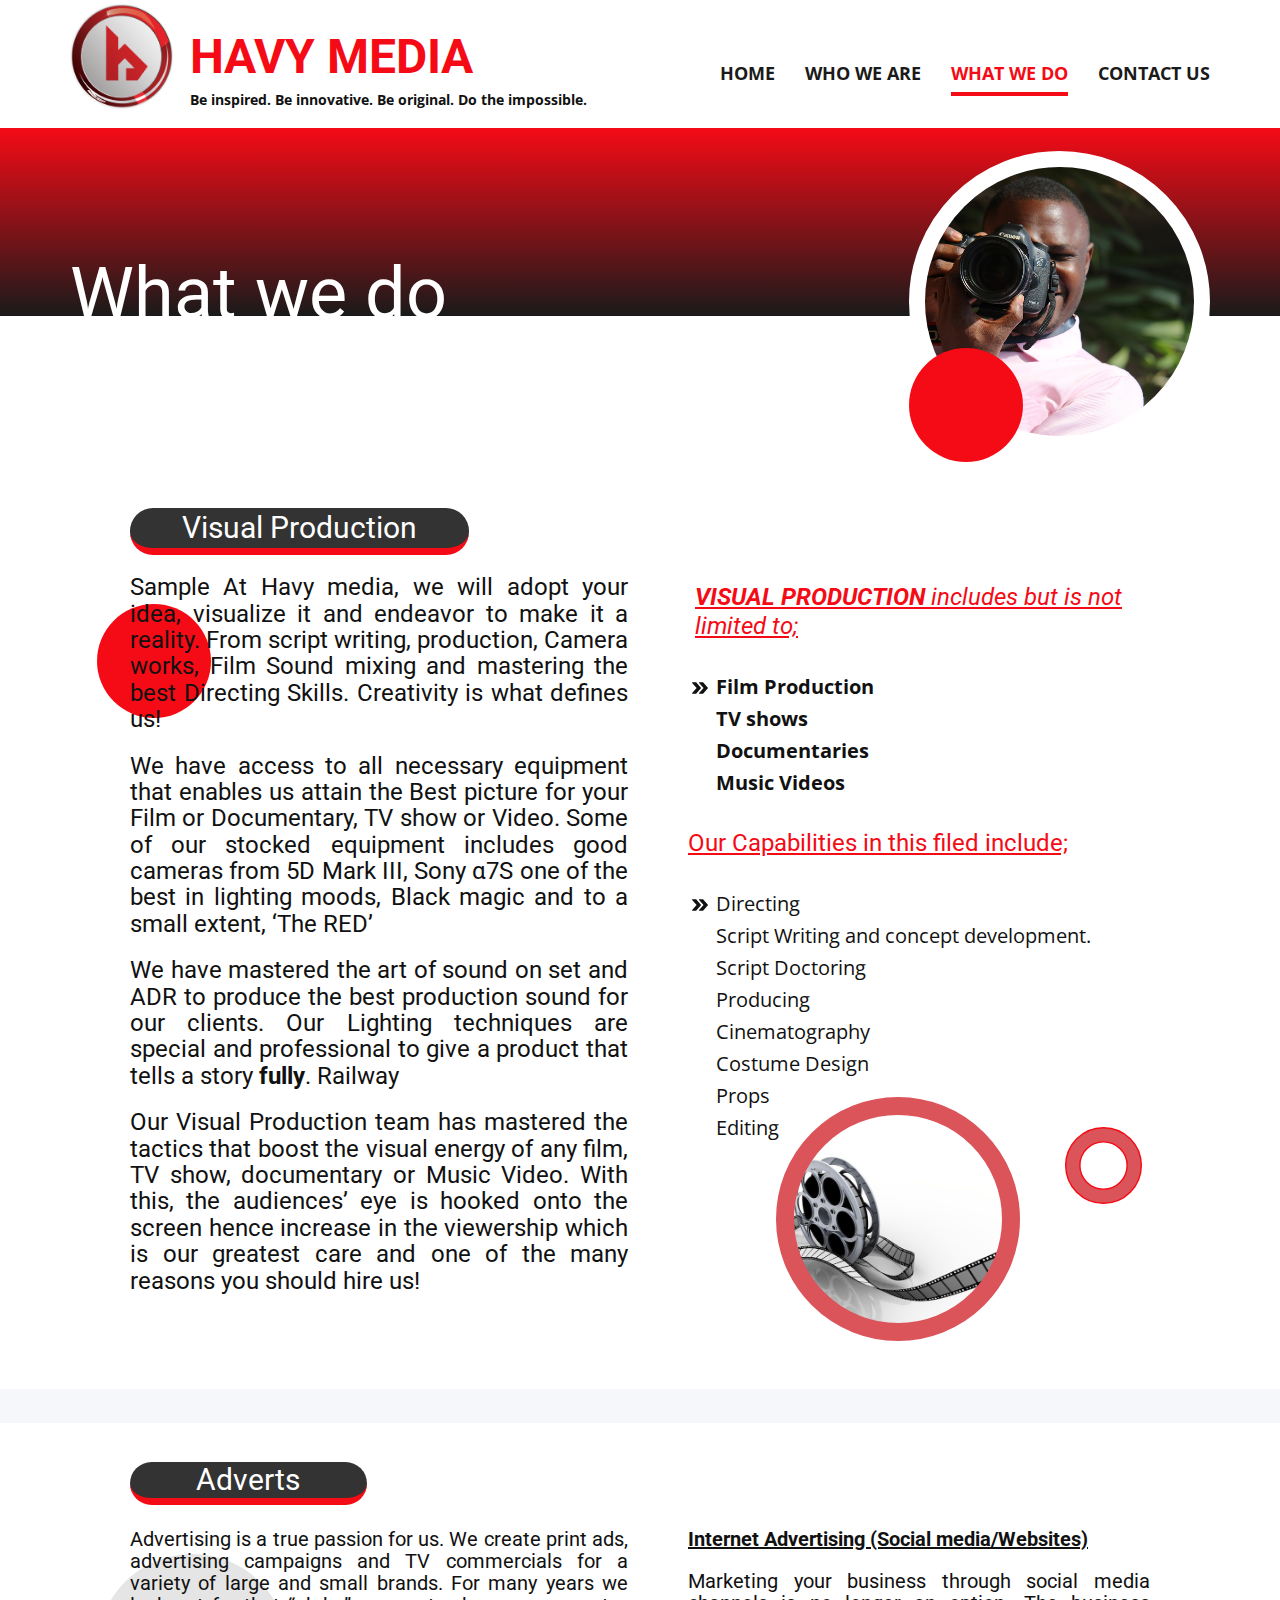
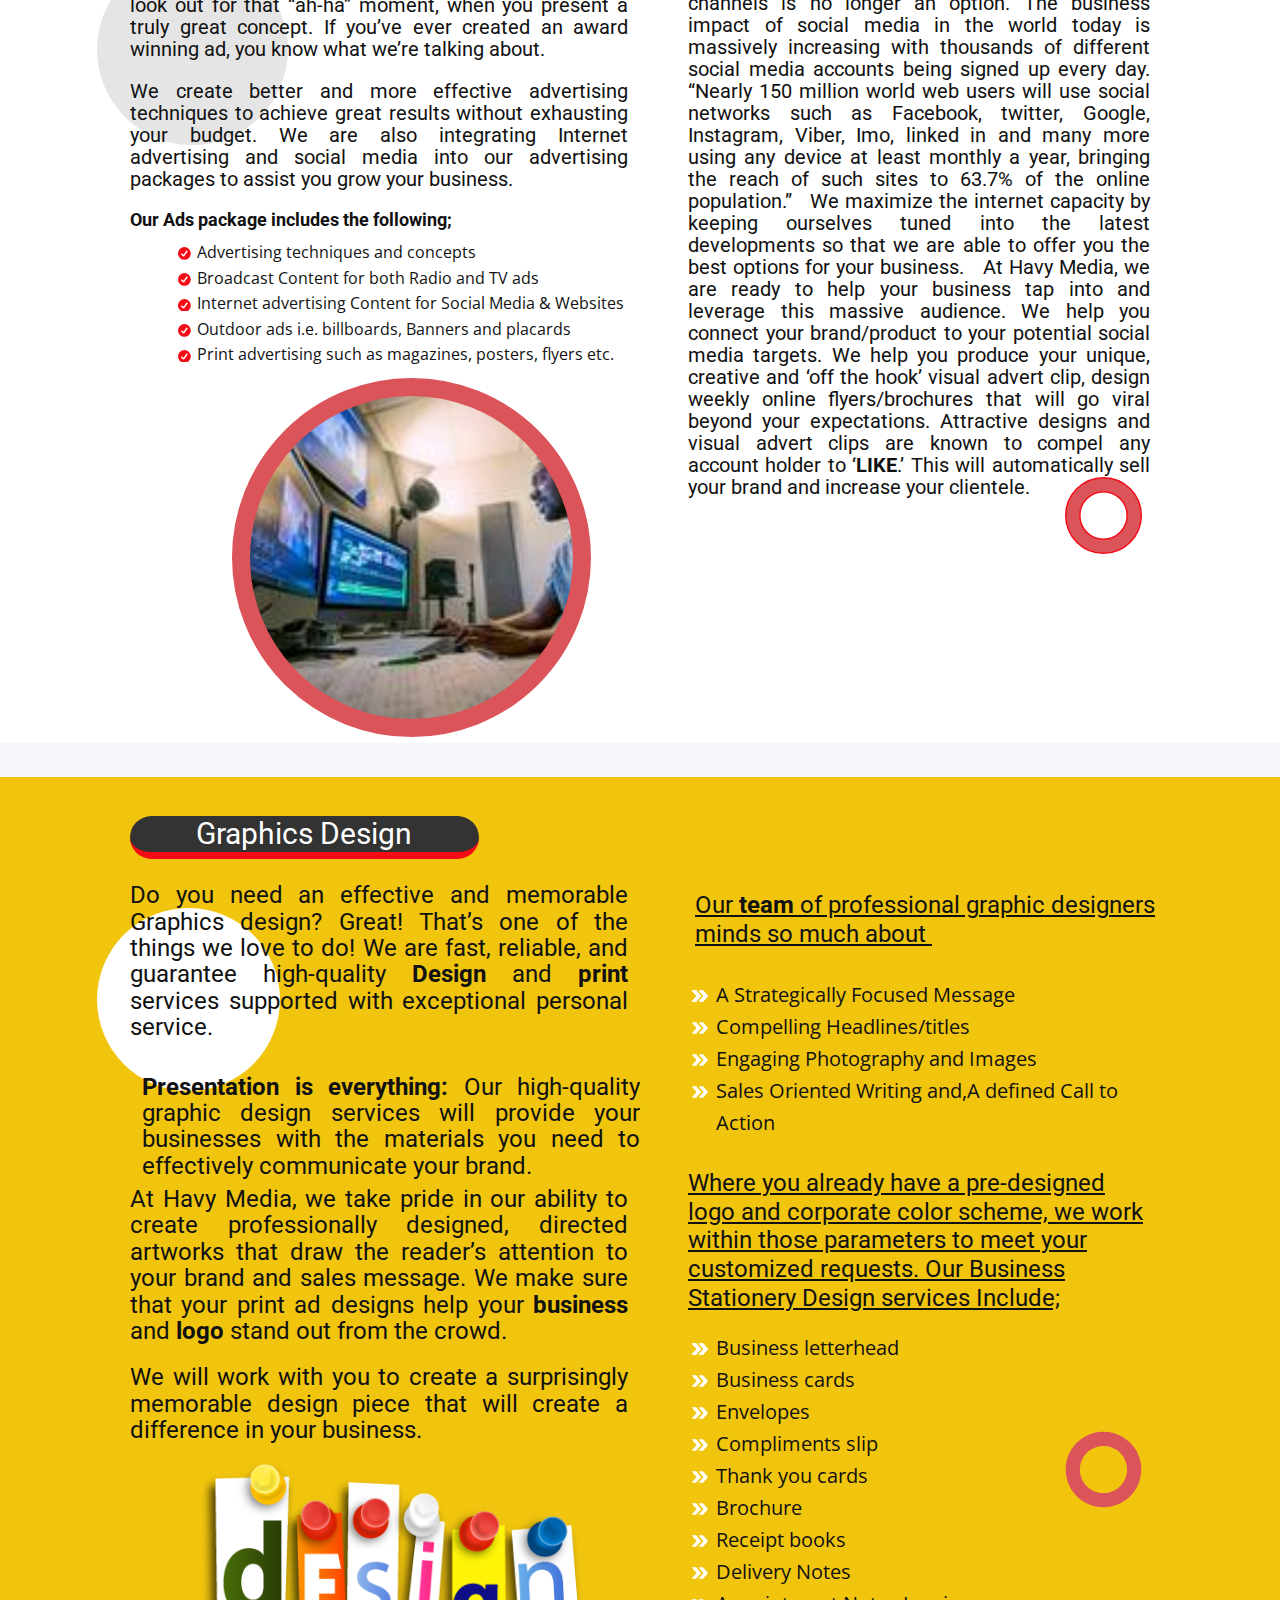
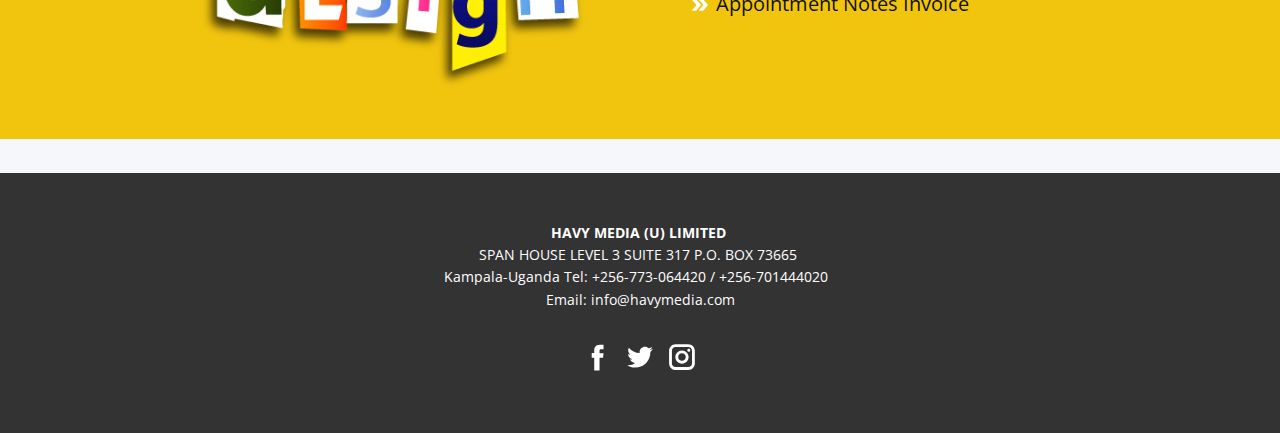
<file: WhatWeDo.html>
<!DOCTYPE html>
<html style="font-size: 16px;">
  <head>
    <meta name="viewport" content="width=device-width, initial-scale=1.0">
    <meta charset="utf-8">
    <meta name="keywords" content="HAVY MEDIA">
    <meta name="description" content="">
    <meta name="page_type" content="np-template-header-footer-from-plugin">
    <title>WhatWeDo</title>
    <link rel="stylesheet" href="nicepage.css" media="screen">
<link rel="stylesheet" href="WhatWeDo.css" media="screen">
    <script class="u-script" type="text/javascript" src="jquery.js" defer=""></script>
    <script class="u-script" type="text/javascript" src="nicepage.js" defer=""></script>
    <link id="u-theme-google-font" rel="stylesheet" href="https://fonts.googleapis.com/css?family=Roboto:100,100i,300,300i,400,400i,500,500i,700,700i,900,900i|Open+Sans:300,300i,400,400i,600,600i,700,700i,800,800i">
    
    
    
    
    
    
    
    
    <script type="application/ld+json">{
		"@context": "http://schema.org",
		"@type": "Organization",
		"name": "",
		"url": "index.html",
		"logo": "images/Havylogofinaltransparent.png",
		"sameAs": []
}</script>
    <meta property="og:title" content="WhatWeDo">
    <meta property="og:type" content="website">
    <meta name="theme-color" content="#478ac9">
    <link rel="canonical" href="index.html">
    <meta property="og:url" content="index.html">
  </head>
  <body class="u-body"><header class="u-clearfix u-header u-sticky u-white u-header" id="sec-4b39"><div class="u-clearfix u-sheet u-sheet-1">
        <a href="https://nicepage.com" class="u-image u-logo u-image-1" data-image-width="1974" data-image-height="2021">
          <img src="images/Havylogofinaltransparent.png" class="u-logo-image u-logo-image-1" data-image-width="105.2236">
        </a>
        <nav class="u-menu u-menu-dropdown u-offcanvas u-menu-1">
          <div class="menu-collapse" style="font-size: 1.125rem; letter-spacing: 0px; font-weight: 700; text-transform: uppercase;">
            <a class="u-border-4 u-border-active-custom-color-1 u-border-hover-custom-color-1 u-border-no-left u-border-no-right u-border-no-top u-button-style u-custom-left-right-menu-spacing u-custom-padding-bottom u-custom-top-bottom-menu-spacing u-nav-link u-text-active-custom-color-1 u-text-grey-90 u-text-hover-grey-90" href="#">
              <svg><use xmlns:xlink="http://www.w3.org/1999/xlink" xlink:href="#menu-hamburger"></use></svg>
              <svg version="1.1" xmlns="http://www.w3.org/2000/svg" xmlns:xlink="http://www.w3.org/1999/xlink"><defs><symbol id="menu-hamburger" viewBox="0 0 16 16" style="width: 16px; height: 16px;"><rect y="1" width="16" height="2"></rect><rect y="7" width="16" height="2"></rect><rect y="13" width="16" height="2"></rect>
</symbol>
</defs></svg>
            </a>
          </div>
          <div class="u-custom-menu u-nav-container">
            <ul class="u-nav u-spacing-30 u-unstyled u-nav-1"><li class="u-nav-item"><a class="u-border-4 u-border-active-custom-color-1 u-border-hover-custom-color-1 u-border-no-left u-border-no-right u-border-no-top u-button-style u-nav-link u-text-active-custom-color-1 u-text-grey-90 u-text-hover-grey-90" href="Home.html" style="padding: 10px 0px;">Home</a>
</li><li class="u-nav-item"><a class="u-border-4 u-border-active-custom-color-1 u-border-hover-custom-color-1 u-border-no-left u-border-no-right u-border-no-top u-button-style u-nav-link u-text-active-custom-color-1 u-text-grey-90 u-text-hover-grey-90" href="WhoWeAre.html" style="padding: 10px 0px;">Who We Are</a>
</li><li class="u-nav-item"><a class="u-border-4 u-border-active-custom-color-1 u-border-hover-custom-color-1 u-border-no-left u-border-no-right u-border-no-top u-button-style u-nav-link u-text-active-custom-color-1 u-text-grey-90 u-text-hover-grey-90" href="WhatWeDo.html" style="padding: 10px 0px;">What we do</a>
</li><li class="u-nav-item"><a class="u-border-4 u-border-active-custom-color-1 u-border-hover-custom-color-1 u-border-no-left u-border-no-right u-border-no-top u-button-style u-nav-link u-text-active-custom-color-1 u-text-grey-90 u-text-hover-grey-90" href="ContactUs.html" style="padding: 10px 0px;">Contact Us</a>
</li></ul>
          </div>
          <div class="u-custom-menu u-nav-container-collapse">
            <div class="u-black u-container-style u-inner-container-layout u-opacity u-opacity-95 u-sidenav">
              <div class="u-sidenav-overflow">
                <div class="u-menu-close"></div>
                <ul class="u-align-center u-nav u-popupmenu-items u-unstyled u-nav-2"><li class="u-nav-item"><a class="u-button-style u-nav-link" href="Home.html" style="padding: 10px 0px;">Home</a>
</li><li class="u-nav-item"><a class="u-button-style u-nav-link" href="WhoWeAre.html" style="padding: 10px 0px;">Who We Are</a>
</li><li class="u-nav-item"><a class="u-button-style u-nav-link" href="WhatWeDo.html" style="padding: 10px 0px;">What we do</a>
</li><li class="u-nav-item"><a class="u-button-style u-nav-link" href="ContactUs.html" style="padding: 10px 0px;">Contact Us</a>
</li></ul>
              </div>
            </div>
            <div class="u-black u-menu-overlay u-opacity u-opacity-70"></div>
          </div>
        </nav>
        <h1 class="u-heading-font u-text u-text-custom-color-1 u-title u-text-1">HAVY MEDIA</h1>
        <p class="u-text u-text-2">Be inspired. Be innovative. Be
original. Do the impossible.</p>
      </div></header> 
    <section class="u-align-center u-clearfix u-valign-middle-lg u-valign-middle-sm u-valign-middle-xl u-valign-middle-xs u-section-1" id="sec-33ff">
      <div class="u-align-left u-expanded-width u-gradient u-shape u-shape-1"></div>
      <div class="u-clearfix u-expanded-width-xs u-gutter-0 u-layout-wrap u-layout-wrap-1">
        <div class="u-gutter-0 u-layout">
          <div class="u-layout-row">
            <div class="u-container-style u-layout-cell u-size-30 u-layout-cell-1">
              <div class="u-container-layout u-valign-bottom-sm u-container-layout-1">
                <h1 class="u-heading-font u-text u-text-white u-title u-text-1">What we do</h1>
              </div>
            </div>
            <div class="u-container-style u-layout-cell u-size-30 u-layout-cell-2">
              <div class="u-container-layout u-container-layout-2">
                <div class="u-border-16 u-border-white u-image u-image-circle u-image-1" data-image-width="1067" data-image-height="1600"></div>
                <div class="u-custom-color-1 u-shape u-shape-circle u-shape-2"></div>
              </div>
            </div>
          </div>
        </div>
      </div>
    </section>
    <section class="u-clearfix u-section-2" id="sec-8471">
      <div class="u-clearfix u-sheet u-valign-middle-sm u-valign-middle-xs u-sheet-1">
        <div class="u-clearfix u-expanded-width u-gutter-0 u-layout-spacing-top u-layout-wrap u-layout-wrap-1">
          <div class="u-layout">
            <div class="u-layout-row">
              <div class="u-align-left u-container-style u-layout-cell u-left-cell u-size-60 u-layout-cell-1">
                <div class="u-container-layout u-container-layout-1" src="">
                  <h3 class="u-text u-text-1">
                    <a class="active u-active-grey-80 u-active-none u-border-7 u-border-active-custom-color-1 u-border-hover-grey-75 u-border-no-left u-border-no-right u-border-no-top u-border-white u-btn u-btn-round u-button-style u-hover-none u-none u-radius-23 u-tab-link u-text-active-white u-text-palette-1-base u-btn-1" id="link-tab-f112" href="https://app.desktop.nicepage.com/app_desktop.html#tab-f112" role="tab" aria-c="" aria-selected="true" c="">Visual Production</a>
                  </h3>
                  <div class="u-custom-color-1 u-shape u-shape-circle u-shape-1"></div>
                  <div class="u-align-left u-border-18 u-border-palette-2-base u-image u-image-circle u-image-1" data-image-width="620" data-image-height="465"></div>
                  <div class="u-border-3 u-border-custom-color-1 u-shape u-shape-svg u-text-palette-2-base u-shape-2">
                    <svg class="u-svg-link" preserveAspectRatio="none" viewBox="0 0 160 160" style=""><use xmlns:xlink="http://www.w3.org/1999/xlink" xlink:href="#svg-9dc1"></use></svg>
                    <svg xmlns="http://www.w3.org/2000/svg" xmlns:xlink="http://www.w3.org/1999/xlink" version="1.1" xml:space="preserve" class="u-svg-content" viewBox="-1.5 -1.5 163 163" x="0px" y="0px" id="svg-9dc1" style="enable-background:new 0 0 160 160;"><path d="M80,30c27.6,0,50,22.4,50,50s-22.4,50-50,50s-50-22.4-50-50S52.4,30,80,30 M80,0C35.8,0,0,35.8,0,80s35.8,80,80,80
	s80-35.8,80-80S124.2,0,80,0L80,0z"></path></svg>
                  </div>
                </div>
              </div>
            </div>
          </div>
        </div>
        <div class="u-clearfix u-layout-wrap u-layout-wrap-2">
          <div class="u-layout">
            <div class="u-layout-row">
              <div class="u-align-justify u-container-style u-layout-cell u-size-31 u-layout-cell-2">
                <div class="u-container-layout u-container-layout-2">
                  <h1 class="u-heading-font u-text u-title u-text-2">Sample At Havy media, we will adopt your idea, visualize it and endeavor to make
it a reality. From script writing, production, Camera works, Film Sound mixing
and mastering the best Directing Skills. Creativity is what defines us!</h1>
                  <h1 class="u-heading-font u-text u-title u-text-3">We have access to all necessary equipment that enables us attain the Best
picture for your Film or Documentary, TV show or Video. Some of our stocked
equipment includes good cameras from 5D Mark III, Sony α7S one of the best in
lighting moods, Black magic and to a small extent, ‘The RED’</h1>
                  <h1 class="u-heading-font u-text u-title u-text-4">We have mastered the art of sound on set and ADR to
produce the best production sound for our clients.
Our Lighting techniques are special and professional
to give a product that tells a story<b> fully</b>. Railway&nbsp;
                  </h1>
                  <h1 class="u-heading-font u-text u-title u-text-5">Our Visual Production team has mastered the tactics that boost the visual
energy of any film, TV show, documentary or Music Video. With this, the
audiences’ eye is hooked onto the screen hence increase in the viewership which
is our greatest care and one of the many reasons you should hire us!</h1>
                </div>
              </div>
              <div class="u-container-style u-layout-cell u-size-29 u-layout-cell-3">
                <div class="u-container-layout u-container-layout-3">
                  <h4 class="u-text u-text-custom-color-1 u-text-6"><b><i>VISUAL
PRODUCTION </i></b><i>includes
but is not limited to; </i>
                  </h4>
                  <ul class="u-custom-list u-text u-text-7">
                    <li style="">
                      <div class="class u-list-icon u-text-white">
                        <svg xmlns="http://www.w3.org/2000/svg" xmlns:xlink="http://www.w3.org/1999/xlink" version="1.1" xml:space="preserve" class="u-svg-content" viewBox="0 0 480.026 480.026" id="svg-fc13"><g fill="currentColor"><path d="m475.922 229.325-144-160c-3.072-3.392-7.36-5.312-11.904-5.312h-96c-6.304 0-12.032 3.712-14.624 9.472-2.56 5.792-1.504 12.544 2.72 17.216l134.368 149.312-134.368 149.28c-4.224 4.704-5.312 11.456-2.72 17.216 2.592 5.792 8.32 9.504 14.624 9.504h96c4.544 0 8.832-1.952 11.904-5.28l144-160c5.472-6.08 5.472-15.36 0-21.408z"></path><path d="m267.922 229.325-144-160c-3.072-3.392-7.36-5.312-11.904-5.312h-96c-6.304 0-12.032 3.712-14.624 9.472-2.56 5.792-1.504 12.544 2.72 17.216l134.368 149.312-134.368 149.28c-4.224 4.704-5.312 11.456-2.72 17.216 2.592 5.792 8.32 9.504 14.624 9.504h96c4.544 0 8.832-1.952 11.904-5.28l144-160c5.472-6.08 5.472-15.36 0-21.408z"></path>
</g></svg>
                      </div><!--[if !supportLists]-->
                    </li>
                    <li style="">
                      <div class="u-list-icon">
                        <svg xmlns="http://www.w3.org/2000/svg" xmlns:xlink="http://www.w3.org/1999/xlink" version="1.1" xml:space="preserve" class="u-svg-content" viewBox="0 0 480.026 480.026" id="svg-fc13"><g fill="currentColor"><path d="m475.922 229.325-144-160c-3.072-3.392-7.36-5.312-11.904-5.312h-96c-6.304 0-12.032 3.712-14.624 9.472-2.56 5.792-1.504 12.544 2.72 17.216l134.368 149.312-134.368 149.28c-4.224 4.704-5.312 11.456-2.72 17.216 2.592 5.792 8.32 9.504 14.624 9.504h96c4.544 0 8.832-1.952 11.904-5.28l144-160c5.472-6.08 5.472-15.36 0-21.408z"></path><path d="m267.922 229.325-144-160c-3.072-3.392-7.36-5.312-11.904-5.312h-96c-6.304 0-12.032 3.712-14.624 9.472-2.56 5.792-1.504 12.544 2.72 17.216l134.368 149.312-134.368 149.28c-4.224 4.704-5.312 11.456-2.72 17.216 2.592 5.792 8.32 9.504 14.624 9.504h96c4.544 0 8.832-1.952 11.904-5.28l144-160c5.472-6.08 5.472-15.36 0-21.408z"></path>
</g></svg>
                      </div><b>Film Production</b>
                    </li>
                    <li style="">
                      <div class="class u-list-icon u-text-white">
                        <svg xmlns="http://www.w3.org/2000/svg" xmlns:xlink="http://www.w3.org/1999/xlink" version="1.1" xml:space="preserve" class="u-svg-content" viewBox="0 0 480.026 480.026" id="svg-fc13"><g fill="currentColor"><path d="m475.922 229.325-144-160c-3.072-3.392-7.36-5.312-11.904-5.312h-96c-6.304 0-12.032 3.712-14.624 9.472-2.56 5.792-1.504 12.544 2.72 17.216l134.368 149.312-134.368 149.28c-4.224 4.704-5.312 11.456-2.72 17.216 2.592 5.792 8.32 9.504 14.624 9.504h96c4.544 0 8.832-1.952 11.904-5.28l144-160c5.472-6.08 5.472-15.36 0-21.408z"></path><path d="m267.922 229.325-144-160c-3.072-3.392-7.36-5.312-11.904-5.312h-96c-6.304 0-12.032 3.712-14.624 9.472-2.56 5.792-1.504 12.544 2.72 17.216l134.368 149.312-134.368 149.28c-4.224 4.704-5.312 11.456-2.72 17.216 2.592 5.792 8.32 9.504 14.624 9.504h96c4.544 0 8.832-1.952 11.904-5.28l144-160c5.472-6.08 5.472-15.36 0-21.408z"></path>
</g></svg>
                      </div><b>TV shows</b>
                    </li>
                    <li style="">
                      <div class="class u-list-icon u-text-white">
                        <svg xmlns="http://www.w3.org/2000/svg" xmlns:xlink="http://www.w3.org/1999/xlink" version="1.1" xml:space="preserve" class="u-svg-content" viewBox="0 0 480.026 480.026" id="svg-fc13"><g fill="currentColor"><path d="m475.922 229.325-144-160c-3.072-3.392-7.36-5.312-11.904-5.312h-96c-6.304 0-12.032 3.712-14.624 9.472-2.56 5.792-1.504 12.544 2.72 17.216l134.368 149.312-134.368 149.28c-4.224 4.704-5.312 11.456-2.72 17.216 2.592 5.792 8.32 9.504 14.624 9.504h96c4.544 0 8.832-1.952 11.904-5.28l144-160c5.472-6.08 5.472-15.36 0-21.408z"></path><path d="m267.922 229.325-144-160c-3.072-3.392-7.36-5.312-11.904-5.312h-96c-6.304 0-12.032 3.712-14.624 9.472-2.56 5.792-1.504 12.544 2.72 17.216l134.368 149.312-134.368 149.28c-4.224 4.704-5.312 11.456-2.72 17.216 2.592 5.792 8.32 9.504 14.624 9.504h96c4.544 0 8.832-1.952 11.904-5.28l144-160c5.472-6.08 5.472-15.36 0-21.408z"></path>
</g></svg>
                      </div><b>Documentaries</b>
                    </li>
                    <li style="">
                      <div class="class u-list-icon u-text-white">
                        <svg xmlns="http://www.w3.org/2000/svg" xmlns:xlink="http://www.w3.org/1999/xlink" version="1.1" xml:space="preserve" class="u-svg-content" viewBox="0 0 480.026 480.026" id="svg-fc13"><g fill="currentColor"><path d="m475.922 229.325-144-160c-3.072-3.392-7.36-5.312-11.904-5.312h-96c-6.304 0-12.032 3.712-14.624 9.472-2.56 5.792-1.504 12.544 2.72 17.216l134.368 149.312-134.368 149.28c-4.224 4.704-5.312 11.456-2.72 17.216 2.592 5.792 8.32 9.504 14.624 9.504h96c4.544 0 8.832-1.952 11.904-5.28l144-160c5.472-6.08 5.472-15.36 0-21.408z"></path><path d="m267.922 229.325-144-160c-3.072-3.392-7.36-5.312-11.904-5.312h-96c-6.304 0-12.032 3.712-14.624 9.472-2.56 5.792-1.504 12.544 2.72 17.216l134.368 149.312-134.368 149.28c-4.224 4.704-5.312 11.456-2.72 17.216 2.592 5.792 8.32 9.504 14.624 9.504h96c4.544 0 8.832-1.952 11.904-5.28l144-160c5.472-6.08 5.472-15.36 0-21.408z"></path>
</g></svg>
                      </div><b>Music Videos</b>
                    </li>
                  </ul>
                  <h4 class="u-text u-text-custom-color-1 u-text-8">Our
Capabilities in this filed include;</h4>
                  <ul class="u-custom-list u-text u-text-9">
                    <li style="">
                      <div class="class u-list-icon u-text-white">
                        <svg xmlns="http://www.w3.org/2000/svg" xmlns:xlink="http://www.w3.org/1999/xlink" version="1.1" xml:space="preserve" class="u-svg-content" viewBox="0 0 480.026 480.026" id="svg-0c48"><g fill="currentColor"><path d="m475.922 229.325-144-160c-3.072-3.392-7.36-5.312-11.904-5.312h-96c-6.304 0-12.032 3.712-14.624 9.472-2.56 5.792-1.504 12.544 2.72 17.216l134.368 149.312-134.368 149.28c-4.224 4.704-5.312 11.456-2.72 17.216 2.592 5.792 8.32 9.504 14.624 9.504h96c4.544 0 8.832-1.952 11.904-5.28l144-160c5.472-6.08 5.472-15.36 0-21.408z"></path><path d="m267.922 229.325-144-160c-3.072-3.392-7.36-5.312-11.904-5.312h-96c-6.304 0-12.032 3.712-14.624 9.472-2.56 5.792-1.504 12.544 2.72 17.216l134.368 149.312-134.368 149.28c-4.224 4.704-5.312 11.456-2.72 17.216 2.592 5.792 8.32 9.504 14.624 9.504h96c4.544 0 8.832-1.952 11.904-5.28l144-160c5.472-6.08 5.472-15.36 0-21.408z"></path>
</g></svg>
                      </div><!--[if !supportLists]-->
                    </li>
                    <li style="">
                      <div class="u-list-icon">
                        <svg xmlns="http://www.w3.org/2000/svg" xmlns:xlink="http://www.w3.org/1999/xlink" version="1.1" xml:space="preserve" class="u-svg-content" viewBox="0 0 480.026 480.026" id="svg-0c48"><g fill="currentColor"><path d="m475.922 229.325-144-160c-3.072-3.392-7.36-5.312-11.904-5.312h-96c-6.304 0-12.032 3.712-14.624 9.472-2.56 5.792-1.504 12.544 2.72 17.216l134.368 149.312-134.368 149.28c-4.224 4.704-5.312 11.456-2.72 17.216 2.592 5.792 8.32 9.504 14.624 9.504h96c4.544 0 8.832-1.952 11.904-5.28l144-160c5.472-6.08 5.472-15.36 0-21.408z"></path><path d="m267.922 229.325-144-160c-3.072-3.392-7.36-5.312-11.904-5.312h-96c-6.304 0-12.032 3.712-14.624 9.472-2.56 5.792-1.504 12.544 2.72 17.216l134.368 149.312-134.368 149.28c-4.224 4.704-5.312 11.456-2.72 17.216 2.592 5.792 8.32 9.504 14.624 9.504h96c4.544 0 8.832-1.952 11.904-5.28l144-160c5.472-6.08 5.472-15.36 0-21.408z"></path>
</g></svg>
                      </div>Directing
                    </li>
                    <li style="">
                      <div class="class u-list-icon u-text-white">
                        <svg xmlns="http://www.w3.org/2000/svg" xmlns:xlink="http://www.w3.org/1999/xlink" version="1.1" xml:space="preserve" class="u-svg-content" viewBox="0 0 480.026 480.026" id="svg-0c48"><g fill="currentColor"><path d="m475.922 229.325-144-160c-3.072-3.392-7.36-5.312-11.904-5.312h-96c-6.304 0-12.032 3.712-14.624 9.472-2.56 5.792-1.504 12.544 2.72 17.216l134.368 149.312-134.368 149.28c-4.224 4.704-5.312 11.456-2.72 17.216 2.592 5.792 8.32 9.504 14.624 9.504h96c4.544 0 8.832-1.952 11.904-5.28l144-160c5.472-6.08 5.472-15.36 0-21.408z"></path><path d="m267.922 229.325-144-160c-3.072-3.392-7.36-5.312-11.904-5.312h-96c-6.304 0-12.032 3.712-14.624 9.472-2.56 5.792-1.504 12.544 2.72 17.216l134.368 149.312-134.368 149.28c-4.224 4.704-5.312 11.456-2.72 17.216 2.592 5.792 8.32 9.504 14.624 9.504h96c4.544 0 8.832-1.952 11.904-5.28l144-160c5.472-6.08 5.472-15.36 0-21.408z"></path>
</g></svg>
                      </div>Script Writing and concept development.&nbsp;
                    </li>
                    <li style="">
                      <div class="class u-list-icon u-text-white">
                        <svg xmlns="http://www.w3.org/2000/svg" xmlns:xlink="http://www.w3.org/1999/xlink" version="1.1" xml:space="preserve" class="u-svg-content" viewBox="0 0 480.026 480.026" id="svg-0c48"><g fill="currentColor"><path d="m475.922 229.325-144-160c-3.072-3.392-7.36-5.312-11.904-5.312h-96c-6.304 0-12.032 3.712-14.624 9.472-2.56 5.792-1.504 12.544 2.72 17.216l134.368 149.312-134.368 149.28c-4.224 4.704-5.312 11.456-2.72 17.216 2.592 5.792 8.32 9.504 14.624 9.504h96c4.544 0 8.832-1.952 11.904-5.28l144-160c5.472-6.08 5.472-15.36 0-21.408z"></path><path d="m267.922 229.325-144-160c-3.072-3.392-7.36-5.312-11.904-5.312h-96c-6.304 0-12.032 3.712-14.624 9.472-2.56 5.792-1.504 12.544 2.72 17.216l134.368 149.312-134.368 149.28c-4.224 4.704-5.312 11.456-2.72 17.216 2.592 5.792 8.32 9.504 14.624 9.504h96c4.544 0 8.832-1.952 11.904-5.28l144-160c5.472-6.08 5.472-15.36 0-21.408z"></path>
</g></svg>
                      </div>Script Doctoring&nbsp;
                    </li>
                    <li style="">
                      <div class="class u-list-icon u-text-white">
                        <svg xmlns="http://www.w3.org/2000/svg" xmlns:xlink="http://www.w3.org/1999/xlink" version="1.1" xml:space="preserve" class="u-svg-content" viewBox="0 0 480.026 480.026" id="svg-0c48"><g fill="currentColor"><path d="m475.922 229.325-144-160c-3.072-3.392-7.36-5.312-11.904-5.312h-96c-6.304 0-12.032 3.712-14.624 9.472-2.56 5.792-1.504 12.544 2.72 17.216l134.368 149.312-134.368 149.28c-4.224 4.704-5.312 11.456-2.72 17.216 2.592 5.792 8.32 9.504 14.624 9.504h96c4.544 0 8.832-1.952 11.904-5.28l144-160c5.472-6.08 5.472-15.36 0-21.408z"></path><path d="m267.922 229.325-144-160c-3.072-3.392-7.36-5.312-11.904-5.312h-96c-6.304 0-12.032 3.712-14.624 9.472-2.56 5.792-1.504 12.544 2.72 17.216l134.368 149.312-134.368 149.28c-4.224 4.704-5.312 11.456-2.72 17.216 2.592 5.792 8.32 9.504 14.624 9.504h96c4.544 0 8.832-1.952 11.904-5.28l144-160c5.472-6.08 5.472-15.36 0-21.408z"></path>
</g></svg>
                      </div>Producing&nbsp;
                    </li>
                    <li style="">
                      <div class="class u-list-icon u-text-white">
                        <svg xmlns="http://www.w3.org/2000/svg" xmlns:xlink="http://www.w3.org/1999/xlink" version="1.1" xml:space="preserve" class="u-svg-content" viewBox="0 0 480.026 480.026" id="svg-0c48"><g fill="currentColor"><path d="m475.922 229.325-144-160c-3.072-3.392-7.36-5.312-11.904-5.312h-96c-6.304 0-12.032 3.712-14.624 9.472-2.56 5.792-1.504 12.544 2.72 17.216l134.368 149.312-134.368 149.28c-4.224 4.704-5.312 11.456-2.72 17.216 2.592 5.792 8.32 9.504 14.624 9.504h96c4.544 0 8.832-1.952 11.904-5.28l144-160c5.472-6.08 5.472-15.36 0-21.408z"></path><path d="m267.922 229.325-144-160c-3.072-3.392-7.36-5.312-11.904-5.312h-96c-6.304 0-12.032 3.712-14.624 9.472-2.56 5.792-1.504 12.544 2.72 17.216l134.368 149.312-134.368 149.28c-4.224 4.704-5.312 11.456-2.72 17.216 2.592 5.792 8.32 9.504 14.624 9.504h96c4.544 0 8.832-1.952 11.904-5.28l144-160c5.472-6.08 5.472-15.36 0-21.408z"></path>
</g></svg>
                      </div>Cinematography&nbsp;
                    </li>
                    <li style="">
                      <div class="class u-list-icon u-text-white">
                        <svg xmlns="http://www.w3.org/2000/svg" xmlns:xlink="http://www.w3.org/1999/xlink" version="1.1" xml:space="preserve" class="u-svg-content" viewBox="0 0 480.026 480.026" id="svg-0c48"><g fill="currentColor"><path d="m475.922 229.325-144-160c-3.072-3.392-7.36-5.312-11.904-5.312h-96c-6.304 0-12.032 3.712-14.624 9.472-2.56 5.792-1.504 12.544 2.72 17.216l134.368 149.312-134.368 149.28c-4.224 4.704-5.312 11.456-2.72 17.216 2.592 5.792 8.32 9.504 14.624 9.504h96c4.544 0 8.832-1.952 11.904-5.28l144-160c5.472-6.08 5.472-15.36 0-21.408z"></path><path d="m267.922 229.325-144-160c-3.072-3.392-7.36-5.312-11.904-5.312h-96c-6.304 0-12.032 3.712-14.624 9.472-2.56 5.792-1.504 12.544 2.72 17.216l134.368 149.312-134.368 149.28c-4.224 4.704-5.312 11.456-2.72 17.216 2.592 5.792 8.32 9.504 14.624 9.504h96c4.544 0 8.832-1.952 11.904-5.28l144-160c5.472-6.08 5.472-15.36 0-21.408z"></path>
</g></svg>
                      </div>Costume Design&nbsp;
                    </li>
                    <li style="">
                      <div class="class u-list-icon u-text-white">
                        <svg xmlns="http://www.w3.org/2000/svg" xmlns:xlink="http://www.w3.org/1999/xlink" version="1.1" xml:space="preserve" class="u-svg-content" viewBox="0 0 480.026 480.026" id="svg-0c48"><g fill="currentColor"><path d="m475.922 229.325-144-160c-3.072-3.392-7.36-5.312-11.904-5.312h-96c-6.304 0-12.032 3.712-14.624 9.472-2.56 5.792-1.504 12.544 2.72 17.216l134.368 149.312-134.368 149.28c-4.224 4.704-5.312 11.456-2.72 17.216 2.592 5.792 8.32 9.504 14.624 9.504h96c4.544 0 8.832-1.952 11.904-5.28l144-160c5.472-6.08 5.472-15.36 0-21.408z"></path><path d="m267.922 229.325-144-160c-3.072-3.392-7.36-5.312-11.904-5.312h-96c-6.304 0-12.032 3.712-14.624 9.472-2.56 5.792-1.504 12.544 2.72 17.216l134.368 149.312-134.368 149.28c-4.224 4.704-5.312 11.456-2.72 17.216 2.592 5.792 8.32 9.504 14.624 9.504h96c4.544 0 8.832-1.952 11.904-5.28l144-160c5.472-6.08 5.472-15.36 0-21.408z"></path>
</g></svg>
                      </div>Props&nbsp;
                    </li>
                    <li style="">
                      <div class="class u-list-icon u-text-white">
                        <svg xmlns="http://www.w3.org/2000/svg" xmlns:xlink="http://www.w3.org/1999/xlink" version="1.1" xml:space="preserve" class="u-svg-content" viewBox="0 0 480.026 480.026" id="svg-0c48"><g fill="currentColor"><path d="m475.922 229.325-144-160c-3.072-3.392-7.36-5.312-11.904-5.312h-96c-6.304 0-12.032 3.712-14.624 9.472-2.56 5.792-1.504 12.544 2.72 17.216l134.368 149.312-134.368 149.28c-4.224 4.704-5.312 11.456-2.72 17.216 2.592 5.792 8.32 9.504 14.624 9.504h96c4.544 0 8.832-1.952 11.904-5.28l144-160c5.472-6.08 5.472-15.36 0-21.408z"></path><path d="m267.922 229.325-144-160c-3.072-3.392-7.36-5.312-11.904-5.312h-96c-6.304 0-12.032 3.712-14.624 9.472-2.56 5.792-1.504 12.544 2.72 17.216l134.368 149.312-134.368 149.28c-4.224 4.704-5.312 11.456-2.72 17.216 2.592 5.792 8.32 9.504 14.624 9.504h96c4.544 0 8.832-1.952 11.904-5.28l144-160c5.472-6.08 5.472-15.36 0-21.408z"></path>
</g></svg>
                      </div>Editing&nbsp;&nbsp;&nbsp;&nbsp;<br>
                    </li>
                  </ul>
                </div>
              </div>
            </div>
          </div>
        </div>
      </div>
    </section>
    <section class="u-clearfix u-palette-5-light-3 u-section-3" id="sec-93fc"></section>
    <section class="u-clearfix u-section-4" id="sec-c059">
      <div class="u-clearfix u-sheet u-valign-middle-sm u-valign-middle-xs u-sheet-1">
        <div class="u-clearfix u-expanded-width u-gutter-0 u-layout-spacing-top u-layout-wrap u-layout-wrap-1">
          <div class="u-layout">
            <div class="u-layout-row">
              <div class="u-align-left u-container-style u-layout-cell u-left-cell u-size-60 u-layout-cell-1">
                <div class="u-container-layout u-container-layout-1" src="">
                  <h3 class="u-text u-text-1">
                    <a class="active u-active-grey-80 u-active-none u-border-7 u-border-active-custom-color-1 u-border-hover-grey-75 u-border-no-left u-border-no-right u-border-no-top u-border-white u-btn u-btn-round u-button-style u-hover-none u-none u-radius-23 u-tab-link u-text-active-white u-text-palette-1-base u-btn-1" id="link-tab-f112" href="https://app.desktop.nicepage.com/app_desktop.html#tab-f112" role="tab" aria-c="" aria-selected="true" c="">Adverts</a>
                  </h3>
                  <div class="u-grey-10 u-shape u-shape-circle u-shape-1"></div>
                  <div class="u-border-3 u-border-custom-color-1 u-shape u-shape-svg u-text-palette-2-base u-shape-2">
                    <svg class="u-svg-link" preserveAspectRatio="none" viewBox="0 0 160 160" style=""><use xmlns:xlink="http://www.w3.org/1999/xlink" xlink:href="#svg-9dc1"></use></svg>
                    <svg xmlns="http://www.w3.org/2000/svg" xmlns:xlink="http://www.w3.org/1999/xlink" version="1.1" xml:space="preserve" class="u-svg-content" viewBox="-1.5 -1.5 163 163" x="0px" y="0px" id="svg-9dc1" style="enable-background:new 0 0 160 160;"><path d="M80,30c27.6,0,50,22.4,50,50s-22.4,50-50,50s-50-22.4-50-50S52.4,30,80,30 M80,0C35.8,0,0,35.8,0,80s35.8,80,80,80
	s80-35.8,80-80S124.2,0,80,0L80,0z"></path></svg>
                  </div>
                </div>
              </div>
            </div>
          </div>
        </div>
        <div class="u-clearfix u-layout-wrap u-layout-wrap-2">
          <div class="u-layout">
            <div class="u-layout-row">
              <div class="u-align-justify u-container-style u-layout-cell u-size-31 u-layout-cell-2">
                <div class="u-container-layout u-container-layout-2">
                  <h1 class="u-heading-font u-text u-title u-text-2">Advertising is a true passion for us. We create
print ads, advertising campaigns and TV commercials for a variety of large and
small brands. For many years we look out for that “ah-ha” moment, when you
present a truly great concept. If you’ve ever created an award winning ad, you
know what we’re talking about.</h1>
                  <h1 class="u-heading-font u-text u-title u-text-3">We
create better and more effective advertising techniques to achieve great results
without exhausting your budget. We are also integrating Internet advertising
and social media into our advertising packages to assist you grow your business.</h1>
                  <h1 class="u-heading-font u-text u-title u-text-4">Our
Ads package includes the following;&nbsp;</h1>
                  <ul class="u-custom-list u-text u-text-5">
                    <li style="">
                      <div class="class u-list-icon u-text-custom-color-1">
                        <svg xmlns="http://www.w3.org/2000/svg" xmlns:xlink="http://www.w3.org/1999/xlink" version="1.1" xml:space="preserve" class="u-svg-content" viewBox="0 0 512 512" id="svg-514a"><ellipse cx="256" cy="256" fill="currentColor" rx="256" ry="255.8"></ellipse><path d="m235.5 392.1-121.1-94.3 34.4-44.2 74.4 57.9 122.6-177 46.1 31.9z" fill="#fff"></path></svg>
                      </div><!--[if !supportLists]-->Advertising
techniques and concepts
                    </li>
                    <li style="">
                      <div class="class u-list-icon u-text-custom-color-1">
                        <svg xmlns="http://www.w3.org/2000/svg" xmlns:xlink="http://www.w3.org/1999/xlink" version="1.1" xml:space="preserve" class="u-svg-content" viewBox="0 0 512 512" id="svg-514a"><ellipse cx="256" cy="256" fill="currentColor" rx="256" ry="255.8"></ellipse><path d="m235.5 392.1-121.1-94.3 34.4-44.2 74.4 57.9 122.6-177 46.1 31.9z" fill="#fff"></path></svg>
                      </div>Broadcast
Content for both Radio and TV ads
                    </li>
                    <li style="">
                      <div class="class u-list-icon u-text-custom-color-1">
                        <svg xmlns="http://www.w3.org/2000/svg" xmlns:xlink="http://www.w3.org/1999/xlink" version="1.1" xml:space="preserve" class="u-svg-content" viewBox="0 0 512 512" id="svg-514a"><ellipse cx="256" cy="256" fill="currentColor" rx="256" ry="255.8"></ellipse><path d="m235.5 392.1-121.1-94.3 34.4-44.2 74.4 57.9 122.6-177 46.1 31.9z" fill="#fff"></path></svg>
                      </div>Internet
advertising Content for Social Media &amp; Websites
                    </li>
                    <li style="">
                      <div class="class u-list-icon u-text-custom-color-1">
                        <svg xmlns="http://www.w3.org/2000/svg" xmlns:xlink="http://www.w3.org/1999/xlink" version="1.1" xml:space="preserve" class="u-svg-content" viewBox="0 0 512 512" id="svg-514a"><ellipse cx="256" cy="256" fill="currentColor" rx="256" ry="255.8"></ellipse><path d="m235.5 392.1-121.1-94.3 34.4-44.2 74.4 57.9 122.6-177 46.1 31.9z" fill="#fff"></path></svg>
                      </div>Outdoor
ads i.e. billboards, Banners and placards
                    </li>
                    <li style="">
                      <div class="class u-list-icon u-text-custom-color-1">
                        <svg xmlns="http://www.w3.org/2000/svg" xmlns:xlink="http://www.w3.org/1999/xlink" version="1.1" xml:space="preserve" class="u-svg-content" viewBox="0 0 512 512" id="svg-514a"><ellipse cx="256" cy="256" fill="currentColor" rx="256" ry="255.8"></ellipse><path d="m235.5 392.1-121.1-94.3 34.4-44.2 74.4 57.9 122.6-177 46.1 31.9z" fill="#fff"></path></svg>
                      </div>Print
advertising such as magazines, posters, flyers etc.&nbsp;<br>
                    </li>
                  </ul>
                  <div class="u-align-left u-border-18 u-border-palette-2-base u-image u-image-circle u-image-1" data-image-width="2032" data-image-height="1142"></div>
                </div>
              </div>
              <div class="u-container-style u-layout-cell u-size-29 u-layout-cell-3">
                <div class="u-container-layout u-container-layout-3">
                  <h1 class="u-heading-font u-text u-title u-text-6"><b>Internet
Advertising (Social media/Websites)</b>
                  </h1>
                  <h1 class="u-align-justify u-heading-font u-text u-title u-text-7">Marketing your business through social
media channels is no longer an option.
The business impact of social media in
the world today is massively increasing with thousands of different social
media accounts being signed up every day. 
“Nearly 150 million world web users
will use social networks such as Facebook, twitter, Google, Instagram, Viber,
Imo, linked in and many more using any device at least monthly a year, bringing
the reach of such sites to 63.7% of the online population.”
&nbsp;
We maximize the internet capacity by keeping
ourselves tuned into the latest
developments so that we are able to offer you the best options for your
business.
&nbsp;
At
Havy Media, we are ready to help your
business tap into and leverage this massive audience. We help you
connect your brand/product to your potential social media targets. We help you produce
your unique, creative and ‘off the hook’ visual advert clip, design weekly online
flyers/brochures that will go viral beyond your expectations. Attractive designs
and visual advert clips are known to compel any account holder to ‘<b>LIKE</b>.’ This will automatically sell
your brand and increase your clientele.&nbsp;
                  </h1>
                </div>
              </div>
            </div>
          </div>
        </div>
      </div>
    </section>
    <section class="u-clearfix u-palette-5-light-3 u-section-5" id="sec-fc90"></section>
    <section class="u-clearfix u-palette-3-base u-section-6" id="sec-be76">
      <div class="u-clearfix u-sheet u-valign-middle-sm u-valign-middle-xs u-sheet-1">
        <div class="u-clearfix u-expanded-width u-gutter-0 u-layout-spacing-top u-layout-wrap u-layout-wrap-1">
          <div class="u-layout">
            <div class="u-layout-row">
              <div class="u-align-left u-container-style u-layout-cell u-left-cell u-size-60 u-layout-cell-1">
                <div class="u-container-layout u-container-layout-1" src="">
                  <h3 class="u-text u-text-1">
                    <a class="active u-active-grey-80 u-active-none u-border-7 u-border-active-custom-color-1 u-border-hover-grey-75 u-border-no-left u-border-no-right u-border-no-top u-border-white u-btn u-btn-round u-button-style u-hover-none u-none u-radius-23 u-tab-link u-text-active-white u-text-palette-1-base u-btn-1" id="link-tab-f112" href="https://app.desktop.nicepage.com/app_desktop.html#tab-f112" role="tab" aria-c="" aria-selected="true" c="">Graphics Design</a>
                  </h3>
                  <div class="u-shape u-shape-circle u-white u-shape-1"></div>
                  <div class="u-shape u-shape-rectangle u-text-palette-2-base u-shape-2">
                    <svg class="u-svg-link" preserveAspectRatio="none" viewBox="0 0 160 160" style=""><use xmlns:xlink="http://www.w3.org/1999/xlink" xlink:href="#svg-9dc1"></use></svg>
                    <svg xmlns="http://www.w3.org/2000/svg" xmlns:xlink="http://www.w3.org/1999/xlink" version="1.1" xml:space="preserve" class="u-svg-content" viewBox="0 0 160 160" x="0px" y="0px" id="svg-9dc1" style="enable-background:new 0 0 160 160;"><path d="M80,30c27.6,0,50,22.4,50,50s-22.4,50-50,50s-50-22.4-50-50S52.4,30,80,30 M80,0C35.8,0,0,35.8,0,80s35.8,80,80,80
	s80-35.8,80-80S124.2,0,80,0L80,0z"></path></svg>
                  </div>
                </div>
              </div>
            </div>
          </div>
        </div>
        <div class="u-clearfix u-layout-wrap u-layout-wrap-2">
          <div class="u-layout">
            <div class="u-layout-row">
              <div class="u-align-justify u-container-style u-layout-cell u-size-31 u-layout-cell-2">
                <div class="u-container-layout u-container-layout-2">
                  <h1 class="u-heading-font u-text u-title u-text-2">Do you need an effective and memorable Graphics
design? Great! That’s one of the
things we love to do!
We
are fast, reliable, and guarantee high-quality <b>Design </b>and<b> print </b>services supported with
exceptional personal service.
                  </h1>
                  <h1 class="u-heading-font u-text u-title u-text-3"><b>Presentation is
everything: </b>Our
high-quality graphic design services will provide your businesses with the
materials you need to effectively communicate your brand.<b></b>
                  </h1>
                  <h1 class="u-heading-font u-text u-title u-text-4">At Havy Media, we take pride in our
ability to create professionally designed, directed artworks that draw the
reader’s attention to your brand and sales message.
We make sure that your print ad designs
help your <b>business </b>and<b> logo</b> stand out from the crowd.
                  </h1>
                  <h1 class="u-heading-font u-text u-title u-text-5">We will work with you to create a
surprisingly memorable design piece that will create a difference in your
business.&nbsp;<i></i>
                  </h1>
                  <img class="u-align-left u-image u-image-contain u-image-default u-image-1" data-image-width="423" data-image-height="250" src="images/Graphic-Design-PNG-File.png">
                </div>
              </div>
              <div class="u-container-style u-layout-cell u-shape-rectangle u-size-29 u-layout-cell-3">
                <div class="u-container-layout u-container-layout-3">
                  <h4 class="u-text u-text-6">Our <b>team</b> of professional graphic designers minds so much about&nbsp;<br>
                  </h4>
                  <ul class="u-custom-list u-text u-text-7">
                    <li style="">
                      <div class="class u-list-icon u-text-white">
                        <svg xmlns="http://www.w3.org/2000/svg" xmlns:xlink="http://www.w3.org/1999/xlink" version="1.1" xml:space="preserve" class="u-svg-content" viewBox="0 0 480.026 480.026" id="svg-fc13"><g fill="currentColor"><path d="m475.922 229.325-144-160c-3.072-3.392-7.36-5.312-11.904-5.312h-96c-6.304 0-12.032 3.712-14.624 9.472-2.56 5.792-1.504 12.544 2.72 17.216l134.368 149.312-134.368 149.28c-4.224 4.704-5.312 11.456-2.72 17.216 2.592 5.792 8.32 9.504 14.624 9.504h96c4.544 0 8.832-1.952 11.904-5.28l144-160c5.472-6.08 5.472-15.36 0-21.408z"></path><path d="m267.922 229.325-144-160c-3.072-3.392-7.36-5.312-11.904-5.312h-96c-6.304 0-12.032 3.712-14.624 9.472-2.56 5.792-1.504 12.544 2.72 17.216l134.368 149.312-134.368 149.28c-4.224 4.704-5.312 11.456-2.72 17.216 2.592 5.792 8.32 9.504 14.624 9.504h96c4.544 0 8.832-1.952 11.904-5.28l144-160c5.472-6.08 5.472-15.36 0-21.408z"></path>
</g></svg>
                      </div><!--[if !supportLists]-->
                    </li>
                    <li style="">
                      <div class="u-list-icon u-text-white">
                        <svg xmlns="http://www.w3.org/2000/svg" xmlns:xlink="http://www.w3.org/1999/xlink" version="1.1" xml:space="preserve" class="u-svg-content" viewBox="0 0 480.026 480.026" id="svg-fc13"><g fill="currentColor"><path d="m475.922 229.325-144-160c-3.072-3.392-7.36-5.312-11.904-5.312h-96c-6.304 0-12.032 3.712-14.624 9.472-2.56 5.792-1.504 12.544 2.72 17.216l134.368 149.312-134.368 149.28c-4.224 4.704-5.312 11.456-2.72 17.216 2.592 5.792 8.32 9.504 14.624 9.504h96c4.544 0 8.832-1.952 11.904-5.28l144-160c5.472-6.08 5.472-15.36 0-21.408z"></path><path d="m267.922 229.325-144-160c-3.072-3.392-7.36-5.312-11.904-5.312h-96c-6.304 0-12.032 3.712-14.624 9.472-2.56 5.792-1.504 12.544 2.72 17.216l134.368 149.312-134.368 149.28c-4.224 4.704-5.312 11.456-2.72 17.216 2.592 5.792 8.32 9.504 14.624 9.504h96c4.544 0 8.832-1.952 11.904-5.28l144-160c5.472-6.08 5.472-15.36 0-21.408z"></path>
</g></svg>
                      </div>A
     Strategically Focused Message
                    </li>
                    <li style="">
                      <div class="class u-list-icon u-text-white">
                        <svg xmlns="http://www.w3.org/2000/svg" xmlns:xlink="http://www.w3.org/1999/xlink" version="1.1" xml:space="preserve" class="u-svg-content" viewBox="0 0 480.026 480.026" id="svg-fc13"><g fill="currentColor"><path d="m475.922 229.325-144-160c-3.072-3.392-7.36-5.312-11.904-5.312h-96c-6.304 0-12.032 3.712-14.624 9.472-2.56 5.792-1.504 12.544 2.72 17.216l134.368 149.312-134.368 149.28c-4.224 4.704-5.312 11.456-2.72 17.216 2.592 5.792 8.32 9.504 14.624 9.504h96c4.544 0 8.832-1.952 11.904-5.28l144-160c5.472-6.08 5.472-15.36 0-21.408z"></path><path d="m267.922 229.325-144-160c-3.072-3.392-7.36-5.312-11.904-5.312h-96c-6.304 0-12.032 3.712-14.624 9.472-2.56 5.792-1.504 12.544 2.72 17.216l134.368 149.312-134.368 149.28c-4.224 4.704-5.312 11.456-2.72 17.216 2.592 5.792 8.32 9.504 14.624 9.504h96c4.544 0 8.832-1.952 11.904-5.28l144-160c5.472-6.08 5.472-15.36 0-21.408z"></path>
</g></svg>
                      </div>Compelling
     Headlines/titles
                    </li>
                    <li style="">
                      <div class="class u-list-icon u-text-white">
                        <svg xmlns="http://www.w3.org/2000/svg" xmlns:xlink="http://www.w3.org/1999/xlink" version="1.1" xml:space="preserve" class="u-svg-content" viewBox="0 0 480.026 480.026" id="svg-fc13"><g fill="currentColor"><path d="m475.922 229.325-144-160c-3.072-3.392-7.36-5.312-11.904-5.312h-96c-6.304 0-12.032 3.712-14.624 9.472-2.56 5.792-1.504 12.544 2.72 17.216l134.368 149.312-134.368 149.28c-4.224 4.704-5.312 11.456-2.72 17.216 2.592 5.792 8.32 9.504 14.624 9.504h96c4.544 0 8.832-1.952 11.904-5.28l144-160c5.472-6.08 5.472-15.36 0-21.408z"></path><path d="m267.922 229.325-144-160c-3.072-3.392-7.36-5.312-11.904-5.312h-96c-6.304 0-12.032 3.712-14.624 9.472-2.56 5.792-1.504 12.544 2.72 17.216l134.368 149.312-134.368 149.28c-4.224 4.704-5.312 11.456-2.72 17.216 2.592 5.792 8.32 9.504 14.624 9.504h96c4.544 0 8.832-1.952 11.904-5.28l144-160c5.472-6.08 5.472-15.36 0-21.408z"></path>
</g></svg>
                      </div>Engaging
     Photography and Images
                    </li>
                    <li style="">
                      <div class="class u-list-icon u-text-white">
                        <svg xmlns="http://www.w3.org/2000/svg" xmlns:xlink="http://www.w3.org/1999/xlink" version="1.1" xml:space="preserve" class="u-svg-content" viewBox="0 0 480.026 480.026" id="svg-fc13"><g fill="currentColor"><path d="m475.922 229.325-144-160c-3.072-3.392-7.36-5.312-11.904-5.312h-96c-6.304 0-12.032 3.712-14.624 9.472-2.56 5.792-1.504 12.544 2.72 17.216l134.368 149.312-134.368 149.28c-4.224 4.704-5.312 11.456-2.72 17.216 2.592 5.792 8.32 9.504 14.624 9.504h96c4.544 0 8.832-1.952 11.904-5.28l144-160c5.472-6.08 5.472-15.36 0-21.408z"></path><path d="m267.922 229.325-144-160c-3.072-3.392-7.36-5.312-11.904-5.312h-96c-6.304 0-12.032 3.712-14.624 9.472-2.56 5.792-1.504 12.544 2.72 17.216l134.368 149.312-134.368 149.28c-4.224 4.704-5.312 11.456-2.72 17.216 2.592 5.792 8.32 9.504 14.624 9.504h96c4.544 0 8.832-1.952 11.904-5.28l144-160c5.472-6.08 5.472-15.36 0-21.408z"></path>
</g></svg>
                      </div>Sales Oriented
     Writing and,A
     defined Call to Action<br>
                    </li>
                  </ul>
                  <h4 class="u-text u-text-8">Where you already have a pre-designed
logo and corporate color scheme, we work within those parameters to meet your
customized requests.
Our Business Stationery Design services
Include;</h4>
                  <ul class="u-custom-list u-text u-text-9">
                    <li style="">
                      <div class="class u-list-icon u-text-white">
                        <svg xmlns="http://www.w3.org/2000/svg" xmlns:xlink="http://www.w3.org/1999/xlink" version="1.1" xml:space="preserve" class="u-svg-content" viewBox="0 0 480.026 480.026" id="svg-0c48"><g fill="currentColor"><path d="m475.922 229.325-144-160c-3.072-3.392-7.36-5.312-11.904-5.312h-96c-6.304 0-12.032 3.712-14.624 9.472-2.56 5.792-1.504 12.544 2.72 17.216l134.368 149.312-134.368 149.28c-4.224 4.704-5.312 11.456-2.72 17.216 2.592 5.792 8.32 9.504 14.624 9.504h96c4.544 0 8.832-1.952 11.904-5.28l144-160c5.472-6.08 5.472-15.36 0-21.408z"></path><path d="m267.922 229.325-144-160c-3.072-3.392-7.36-5.312-11.904-5.312h-96c-6.304 0-12.032 3.712-14.624 9.472-2.56 5.792-1.504 12.544 2.72 17.216l134.368 149.312-134.368 149.28c-4.224 4.704-5.312 11.456-2.72 17.216 2.592 5.792 8.32 9.504 14.624 9.504h96c4.544 0 8.832-1.952 11.904-5.28l144-160c5.472-6.08 5.472-15.36 0-21.408z"></path>
</g></svg>
                      </div><!--[if !supportLists]-->
                    </li>
                    <li style="">
                      <div class="u-list-icon u-text-white">
                        <svg xmlns="http://www.w3.org/2000/svg" xmlns:xlink="http://www.w3.org/1999/xlink" version="1.1" xml:space="preserve" class="u-svg-content" viewBox="0 0 480.026 480.026" id="svg-0c48"><g fill="currentColor"><path d="m475.922 229.325-144-160c-3.072-3.392-7.36-5.312-11.904-5.312h-96c-6.304 0-12.032 3.712-14.624 9.472-2.56 5.792-1.504 12.544 2.72 17.216l134.368 149.312-134.368 149.28c-4.224 4.704-5.312 11.456-2.72 17.216 2.592 5.792 8.32 9.504 14.624 9.504h96c4.544 0 8.832-1.952 11.904-5.28l144-160c5.472-6.08 5.472-15.36 0-21.408z"></path><path d="m267.922 229.325-144-160c-3.072-3.392-7.36-5.312-11.904-5.312h-96c-6.304 0-12.032 3.712-14.624 9.472-2.56 5.792-1.504 12.544 2.72 17.216l134.368 149.312-134.368 149.28c-4.224 4.704-5.312 11.456-2.72 17.216 2.592 5.792 8.32 9.504 14.624 9.504h96c4.544 0 8.832-1.952 11.904-5.28l144-160c5.472-6.08 5.472-15.36 0-21.408z"></path>
</g></svg>
                      </div>
                    </li>
                    <li style="">Business
letterhead</li>
                    <li style="">
                      <div class="class u-list-icon u-text-white">
                        <svg xmlns="http://www.w3.org/2000/svg" xmlns:xlink="http://www.w3.org/1999/xlink" version="1.1" xml:space="preserve" class="u-svg-content" viewBox="0 0 480.026 480.026" id="svg-0c48"><g fill="currentColor"><path d="m475.922 229.325-144-160c-3.072-3.392-7.36-5.312-11.904-5.312h-96c-6.304 0-12.032 3.712-14.624 9.472-2.56 5.792-1.504 12.544 2.72 17.216l134.368 149.312-134.368 149.28c-4.224 4.704-5.312 11.456-2.72 17.216 2.592 5.792 8.32 9.504 14.624 9.504h96c4.544 0 8.832-1.952 11.904-5.28l144-160c5.472-6.08 5.472-15.36 0-21.408z"></path><path d="m267.922 229.325-144-160c-3.072-3.392-7.36-5.312-11.904-5.312h-96c-6.304 0-12.032 3.712-14.624 9.472-2.56 5.792-1.504 12.544 2.72 17.216l134.368 149.312-134.368 149.28c-4.224 4.704-5.312 11.456-2.72 17.216 2.592 5.792 8.32 9.504 14.624 9.504h96c4.544 0 8.832-1.952 11.904-5.28l144-160c5.472-6.08 5.472-15.36 0-21.408z"></path>
</g></svg>
                      </div>Business
cards&nbsp;
                    </li>
                    <li style="">
                      <div class="class u-list-icon u-text-white">
                        <svg xmlns="http://www.w3.org/2000/svg" xmlns:xlink="http://www.w3.org/1999/xlink" version="1.1" xml:space="preserve" class="u-svg-content" viewBox="0 0 480.026 480.026" id="svg-0c48"><g fill="currentColor"><path d="m475.922 229.325-144-160c-3.072-3.392-7.36-5.312-11.904-5.312h-96c-6.304 0-12.032 3.712-14.624 9.472-2.56 5.792-1.504 12.544 2.72 17.216l134.368 149.312-134.368 149.28c-4.224 4.704-5.312 11.456-2.72 17.216 2.592 5.792 8.32 9.504 14.624 9.504h96c4.544 0 8.832-1.952 11.904-5.28l144-160c5.472-6.08 5.472-15.36 0-21.408z"></path><path d="m267.922 229.325-144-160c-3.072-3.392-7.36-5.312-11.904-5.312h-96c-6.304 0-12.032 3.712-14.624 9.472-2.56 5.792-1.504 12.544 2.72 17.216l134.368 149.312-134.368 149.28c-4.224 4.704-5.312 11.456-2.72 17.216 2.592 5.792 8.32 9.504 14.624 9.504h96c4.544 0 8.832-1.952 11.904-5.28l144-160c5.472-6.08 5.472-15.36 0-21.408z"></path>
</g></svg>
                      </div>Envelopes
                    </li>
                    <li style="">
                      <div class="class u-list-icon u-text-white">
                        <svg xmlns="http://www.w3.org/2000/svg" xmlns:xlink="http://www.w3.org/1999/xlink" version="1.1" xml:space="preserve" class="u-svg-content" viewBox="0 0 480.026 480.026" id="svg-0c48"><g fill="currentColor"><path d="m475.922 229.325-144-160c-3.072-3.392-7.36-5.312-11.904-5.312h-96c-6.304 0-12.032 3.712-14.624 9.472-2.56 5.792-1.504 12.544 2.72 17.216l134.368 149.312-134.368 149.28c-4.224 4.704-5.312 11.456-2.72 17.216 2.592 5.792 8.32 9.504 14.624 9.504h96c4.544 0 8.832-1.952 11.904-5.28l144-160c5.472-6.08 5.472-15.36 0-21.408z"></path><path d="m267.922 229.325-144-160c-3.072-3.392-7.36-5.312-11.904-5.312h-96c-6.304 0-12.032 3.712-14.624 9.472-2.56 5.792-1.504 12.544 2.72 17.216l134.368 149.312-134.368 149.28c-4.224 4.704-5.312 11.456-2.72 17.216 2.592 5.792 8.32 9.504 14.624 9.504h96c4.544 0 8.832-1.952 11.904-5.28l144-160c5.472-6.08 5.472-15.36 0-21.408z"></path>
</g></svg>
                      </div>Compliments
slip
                    </li>
                    <li style="">
                      <div class="class u-list-icon u-text-white">
                        <svg xmlns="http://www.w3.org/2000/svg" xmlns:xlink="http://www.w3.org/1999/xlink" version="1.1" xml:space="preserve" class="u-svg-content" viewBox="0 0 480.026 480.026" id="svg-0c48"><g fill="currentColor"><path d="m475.922 229.325-144-160c-3.072-3.392-7.36-5.312-11.904-5.312h-96c-6.304 0-12.032 3.712-14.624 9.472-2.56 5.792-1.504 12.544 2.72 17.216l134.368 149.312-134.368 149.28c-4.224 4.704-5.312 11.456-2.72 17.216 2.592 5.792 8.32 9.504 14.624 9.504h96c4.544 0 8.832-1.952 11.904-5.28l144-160c5.472-6.08 5.472-15.36 0-21.408z"></path><path d="m267.922 229.325-144-160c-3.072-3.392-7.36-5.312-11.904-5.312h-96c-6.304 0-12.032 3.712-14.624 9.472-2.56 5.792-1.504 12.544 2.72 17.216l134.368 149.312-134.368 149.28c-4.224 4.704-5.312 11.456-2.72 17.216 2.592 5.792 8.32 9.504 14.624 9.504h96c4.544 0 8.832-1.952 11.904-5.28l144-160c5.472-6.08 5.472-15.36 0-21.408z"></path>
</g></svg>
                      </div>Thank
you cards&nbsp;
                    </li>
                    <li style="">
                      <div class="class u-list-icon u-text-white">
                        <svg xmlns="http://www.w3.org/2000/svg" xmlns:xlink="http://www.w3.org/1999/xlink" version="1.1" xml:space="preserve" class="u-svg-content" viewBox="0 0 480.026 480.026" id="svg-0c48"><g fill="currentColor"><path d="m475.922 229.325-144-160c-3.072-3.392-7.36-5.312-11.904-5.312h-96c-6.304 0-12.032 3.712-14.624 9.472-2.56 5.792-1.504 12.544 2.72 17.216l134.368 149.312-134.368 149.28c-4.224 4.704-5.312 11.456-2.72 17.216 2.592 5.792 8.32 9.504 14.624 9.504h96c4.544 0 8.832-1.952 11.904-5.28l144-160c5.472-6.08 5.472-15.36 0-21.408z"></path><path d="m267.922 229.325-144-160c-3.072-3.392-7.36-5.312-11.904-5.312h-96c-6.304 0-12.032 3.712-14.624 9.472-2.56 5.792-1.504 12.544 2.72 17.216l134.368 149.312-134.368 149.28c-4.224 4.704-5.312 11.456-2.72 17.216 2.592 5.792 8.32 9.504 14.624 9.504h96c4.544 0 8.832-1.952 11.904-5.28l144-160c5.472-6.08 5.472-15.36 0-21.408z"></path>
</g></svg>
                      </div>Brochure
                    </li>
                    <li style="">
                      <div class="class u-list-icon u-text-white">
                        <svg xmlns="http://www.w3.org/2000/svg" xmlns:xlink="http://www.w3.org/1999/xlink" version="1.1" xml:space="preserve" class="u-svg-content" viewBox="0 0 480.026 480.026" id="svg-0c48"><g fill="currentColor"><path d="m475.922 229.325-144-160c-3.072-3.392-7.36-5.312-11.904-5.312h-96c-6.304 0-12.032 3.712-14.624 9.472-2.56 5.792-1.504 12.544 2.72 17.216l134.368 149.312-134.368 149.28c-4.224 4.704-5.312 11.456-2.72 17.216 2.592 5.792 8.32 9.504 14.624 9.504h96c4.544 0 8.832-1.952 11.904-5.28l144-160c5.472-6.08 5.472-15.36 0-21.408z"></path><path d="m267.922 229.325-144-160c-3.072-3.392-7.36-5.312-11.904-5.312h-96c-6.304 0-12.032 3.712-14.624 9.472-2.56 5.792-1.504 12.544 2.72 17.216l134.368 149.312-134.368 149.28c-4.224 4.704-5.312 11.456-2.72 17.216 2.592 5.792 8.32 9.504 14.624 9.504h96c4.544 0 8.832-1.952 11.904-5.28l144-160c5.472-6.08 5.472-15.36 0-21.408z"></path>
</g></svg>
                      </div>Receipt
books&nbsp;
                    </li>
                    <li style="">
                      <div class="class u-list-icon u-text-white">
                        <svg xmlns="http://www.w3.org/2000/svg" xmlns:xlink="http://www.w3.org/1999/xlink" version="1.1" xml:space="preserve" class="u-svg-content" viewBox="0 0 480.026 480.026" id="svg-0c48"><g fill="currentColor"><path d="m475.922 229.325-144-160c-3.072-3.392-7.36-5.312-11.904-5.312h-96c-6.304 0-12.032 3.712-14.624 9.472-2.56 5.792-1.504 12.544 2.72 17.216l134.368 149.312-134.368 149.28c-4.224 4.704-5.312 11.456-2.72 17.216 2.592 5.792 8.32 9.504 14.624 9.504h96c4.544 0 8.832-1.952 11.904-5.28l144-160c5.472-6.08 5.472-15.36 0-21.408z"></path><path d="m267.922 229.325-144-160c-3.072-3.392-7.36-5.312-11.904-5.312h-96c-6.304 0-12.032 3.712-14.624 9.472-2.56 5.792-1.504 12.544 2.72 17.216l134.368 149.312-134.368 149.28c-4.224 4.704-5.312 11.456-2.72 17.216 2.592 5.792 8.32 9.504 14.624 9.504h96c4.544 0 8.832-1.952 11.904-5.28l144-160c5.472-6.08 5.472-15.36 0-21.408z"></path>
</g></svg>
                      </div>Delivery
Notes&nbsp;
                    </li>
                    <li style="">
                      <div class="class u-list-icon u-text-white">
                        <svg xmlns="http://www.w3.org/2000/svg" xmlns:xlink="http://www.w3.org/1999/xlink" version="1.1" xml:space="preserve" class="u-svg-content" viewBox="0 0 480.026 480.026" id="svg-0c48"><g fill="currentColor"><path d="m475.922 229.325-144-160c-3.072-3.392-7.36-5.312-11.904-5.312h-96c-6.304 0-12.032 3.712-14.624 9.472-2.56 5.792-1.504 12.544 2.72 17.216l134.368 149.312-134.368 149.28c-4.224 4.704-5.312 11.456-2.72 17.216 2.592 5.792 8.32 9.504 14.624 9.504h96c4.544 0 8.832-1.952 11.904-5.28l144-160c5.472-6.08 5.472-15.36 0-21.408z"></path><path d="m267.922 229.325-144-160c-3.072-3.392-7.36-5.312-11.904-5.312h-96c-6.304 0-12.032 3.712-14.624 9.472-2.56 5.792-1.504 12.544 2.72 17.216l134.368 149.312-134.368 149.28c-4.224 4.704-5.312 11.456-2.72 17.216 2.592 5.792 8.32 9.504 14.624 9.504h96c4.544 0 8.832-1.952 11.904-5.28l144-160c5.472-6.08 5.472-15.36 0-21.408z"></path>
</g></svg>
                      </div>Appointment
Notes
Invoice&nbsp;<br>
                    </li>
                  </ul>
                </div>
              </div>
            </div>
          </div>
        </div>
      </div>
    </section>
    <section class="u-clearfix u-palette-5-light-3 u-section-7" id="sec-ce1e"></section>
    
    
    <footer class="u-align-center u-clearfix u-footer u-grey-80 u-footer" id="sec-5151"><div class="u-clearfix u-sheet u-sheet-1">
        <p class="u-small-text u-text u-text-variant u-text-1"><b>HAVY MEDIA (U) LIMITED</b>&nbsp;<br>SPAN HOUSE LEVEL 3 SUITE 317

P.O. BOX 73665&nbsp;<br>Kampala-Uganda

Tel: +256-773-064420 / +256-701444020 &nbsp;

Email: info@havymedia.com
        </p>
        <div class="u-social-icons u-spacing-10 u-social-icons-1">
          <a class="u-social-url" target="_blank" href=""><span class="u-icon u-icon-circle u-social-facebook u-social-type-logo u-icon-1"><svg class="u-svg-link" preserveAspectRatio="xMidYMin slice" viewBox="0 0 112 112" style=""><use xmlns:xlink="http://www.w3.org/1999/xlink" xlink:href="#svg-476d"></use></svg><svg xmlns="http://www.w3.org/2000/svg" xmlns:xlink="http://www.w3.org/1999/xlink" version="1.1" xml:space="preserve" class="u-svg-content" viewBox="0 0 112 112" x="0px" y="0px" id="svg-476d"><path d="M75.5,28.8H65.4c-1.5,0-4,0.9-4,4.3v9.4h13.9l-1.5,15.8H61.4v45.1H42.8V58.3h-8.8V42.4h8.8V32.2 c0-7.4,3.4-18.8,18.8-18.8h13.8v15.4H75.5z"></path></svg></span>
          </a>
          <a class="u-social-url" target="_blank" href=""><span class="u-icon u-icon-circle u-social-twitter u-social-type-logo u-icon-2"><svg class="u-svg-link" preserveAspectRatio="xMidYMin slice" viewBox="0 0 112 112" style=""><use xmlns:xlink="http://www.w3.org/1999/xlink" xlink:href="#svg-7bc2"></use></svg><svg xmlns="http://www.w3.org/2000/svg" xmlns:xlink="http://www.w3.org/1999/xlink" version="1.1" xml:space="preserve" class="u-svg-content" viewBox="0 0 112 112" x="0px" y="0px" id="svg-7bc2"><path d="M92.2,38.2c0,0.8,0,1.6,0,2.3c0,24.3-18.6,52.4-52.6,52.4c-10.6,0.1-20.2-2.9-28.5-8.2 c1.4,0.2,2.9,0.2,4.4,0.2c8.7,0,16.7-2.9,23-7.9c-8.1-0.2-14.9-5.5-17.3-12.8c1.1,0.2,2.4,0.2,3.4,0.2c1.6,0,3.3-0.2,4.8-0.7 c-8.4-1.6-14.9-9.2-14.9-18c0-0.2,0-0.2,0-0.2c2.5,1.4,5.4,2.2,8.4,2.3c-5-3.3-8.3-8.9-8.3-15.4c0-3.4,1-6.5,2.5-9.2 c9.1,11.1,22.7,18.5,38,19.2c-0.2-1.4-0.4-2.8-0.4-4.3c0.1-10,8.3-18.2,18.5-18.2c5.4,0,10.1,2.2,13.5,5.7c4.3-0.8,8.1-2.3,11.7-4.5 c-1.4,4.3-4.3,7.9-8.1,10.1c3.7-0.4,7.3-1.4,10.6-2.9C98.9,32.3,95.7,35.5,92.2,38.2z"></path></svg></span>
          </a>
          <a class="u-social-url" target="_blank" href=""><span class="u-icon u-icon-circle u-social-instagram u-social-type-logo u-icon-3"><svg class="u-svg-link" preserveAspectRatio="xMidYMin slice" viewBox="0 0 112 112" style=""><use xmlns:xlink="http://www.w3.org/1999/xlink" xlink:href="#svg-c761"></use></svg><svg xmlns="http://www.w3.org/2000/svg" xmlns:xlink="http://www.w3.org/1999/xlink" version="1.1" xml:space="preserve" class="u-svg-content" viewBox="0 0 112 112" x="0px" y="0px" id="svg-c761"><path d="M55.9,32.9c-12.8,0-23.2,10.4-23.2,23.2s10.4,23.2,23.2,23.2s23.2-10.4,23.2-23.2S68.7,32.9,55.9,32.9z M55.9,69.4c-7.4,0-13.3-6-13.3-13.3c-0.1-7.4,6-13.3,13.3-13.3s13.3,6,13.3,13.3C69.3,63.5,63.3,69.4,55.9,69.4z"></path><path d="M79.7,26.8c-3,0-5.4,2.5-5.4,5.4s2.5,5.4,5.4,5.4c3,0,5.4-2.5,5.4-5.4S82.7,26.8,79.7,26.8z"></path><path d="M78.2,11H33.5C21,11,10.8,21.3,10.8,33.7v44.7c0,12.6,10.2,22.8,22.7,22.8h44.7c12.6,0,22.7-10.2,22.7-22.7 V33.7C100.8,21.1,90.6,11,78.2,11z M91,78.4c0,7.1-5.8,12.8-12.8,12.8H33.5c-7.1,0-12.8-5.8-12.8-12.8V33.7 c0-7.1,5.8-12.8,12.8-12.8h44.7c7.1,0,12.8,5.8,12.8,12.8V78.4z"></path></svg></span>
          </a>
        </div>
      </div></footer>
  </body>
</html>
</file>
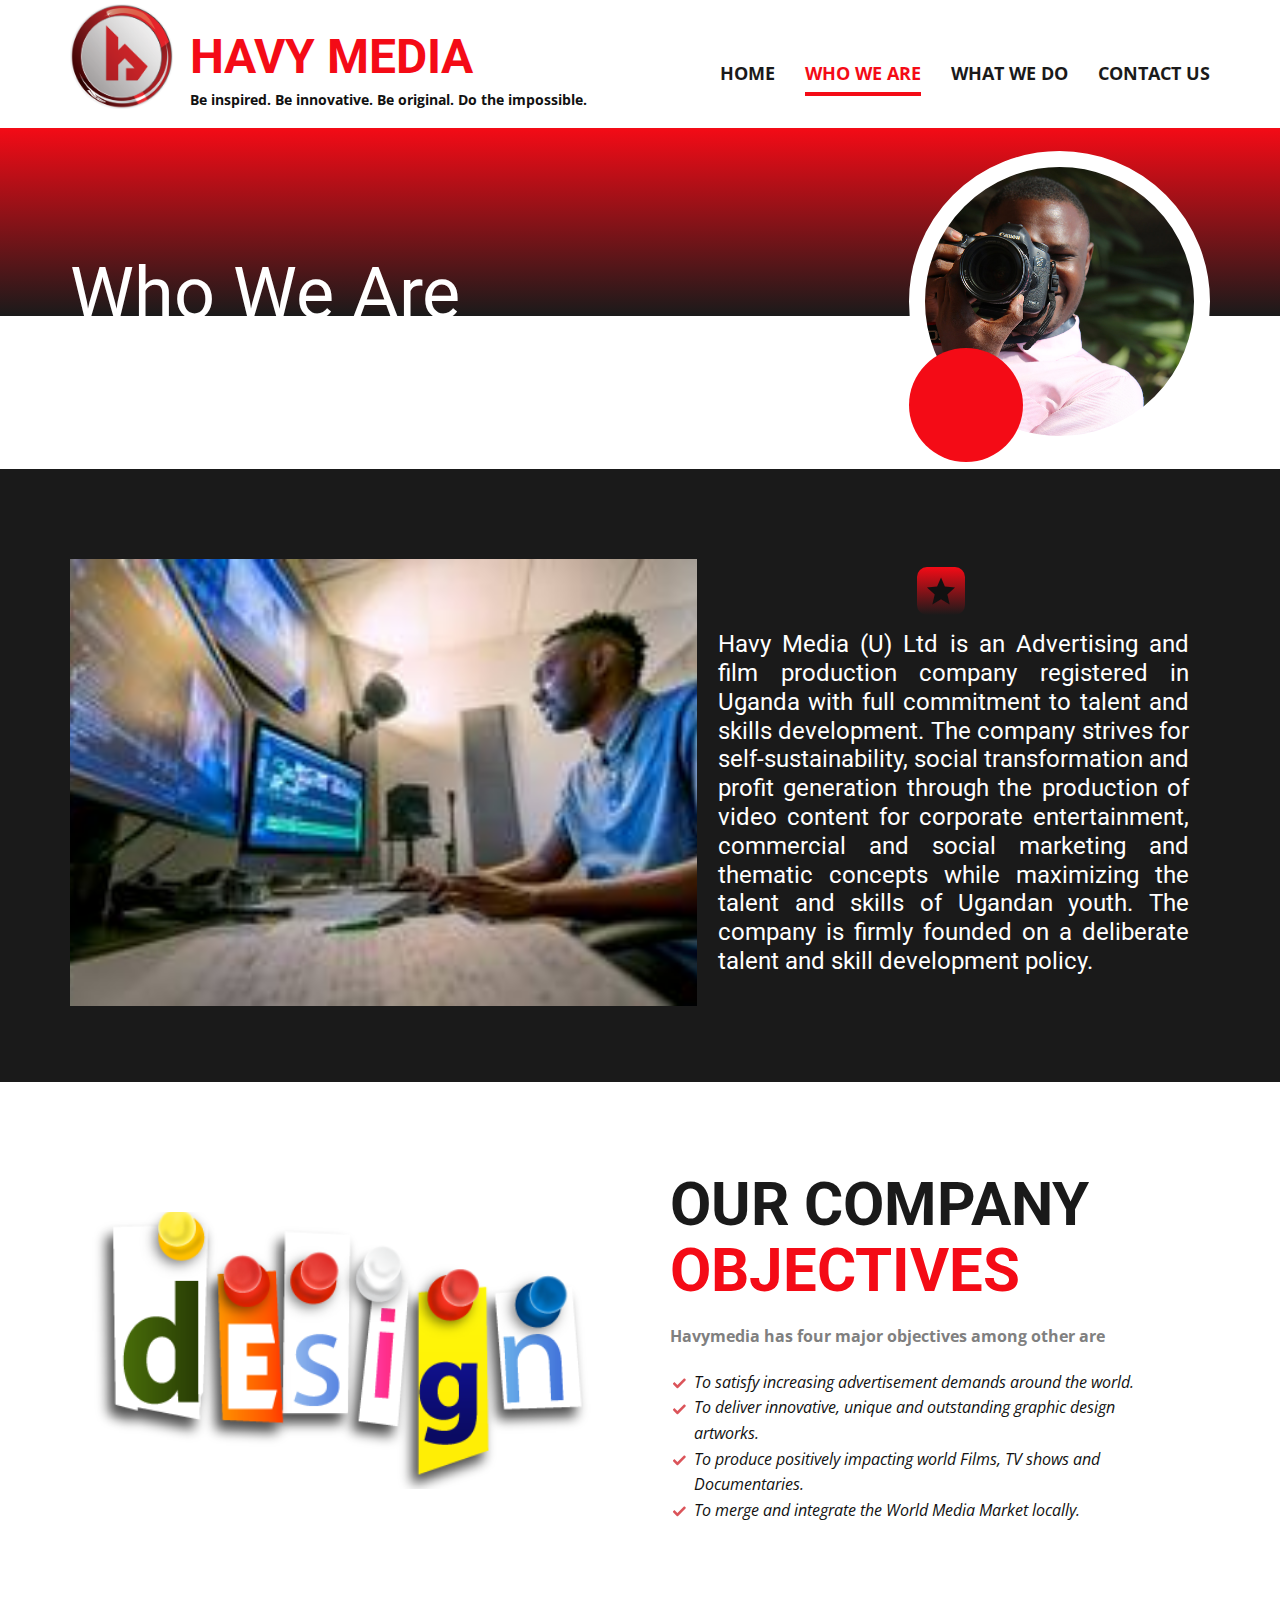
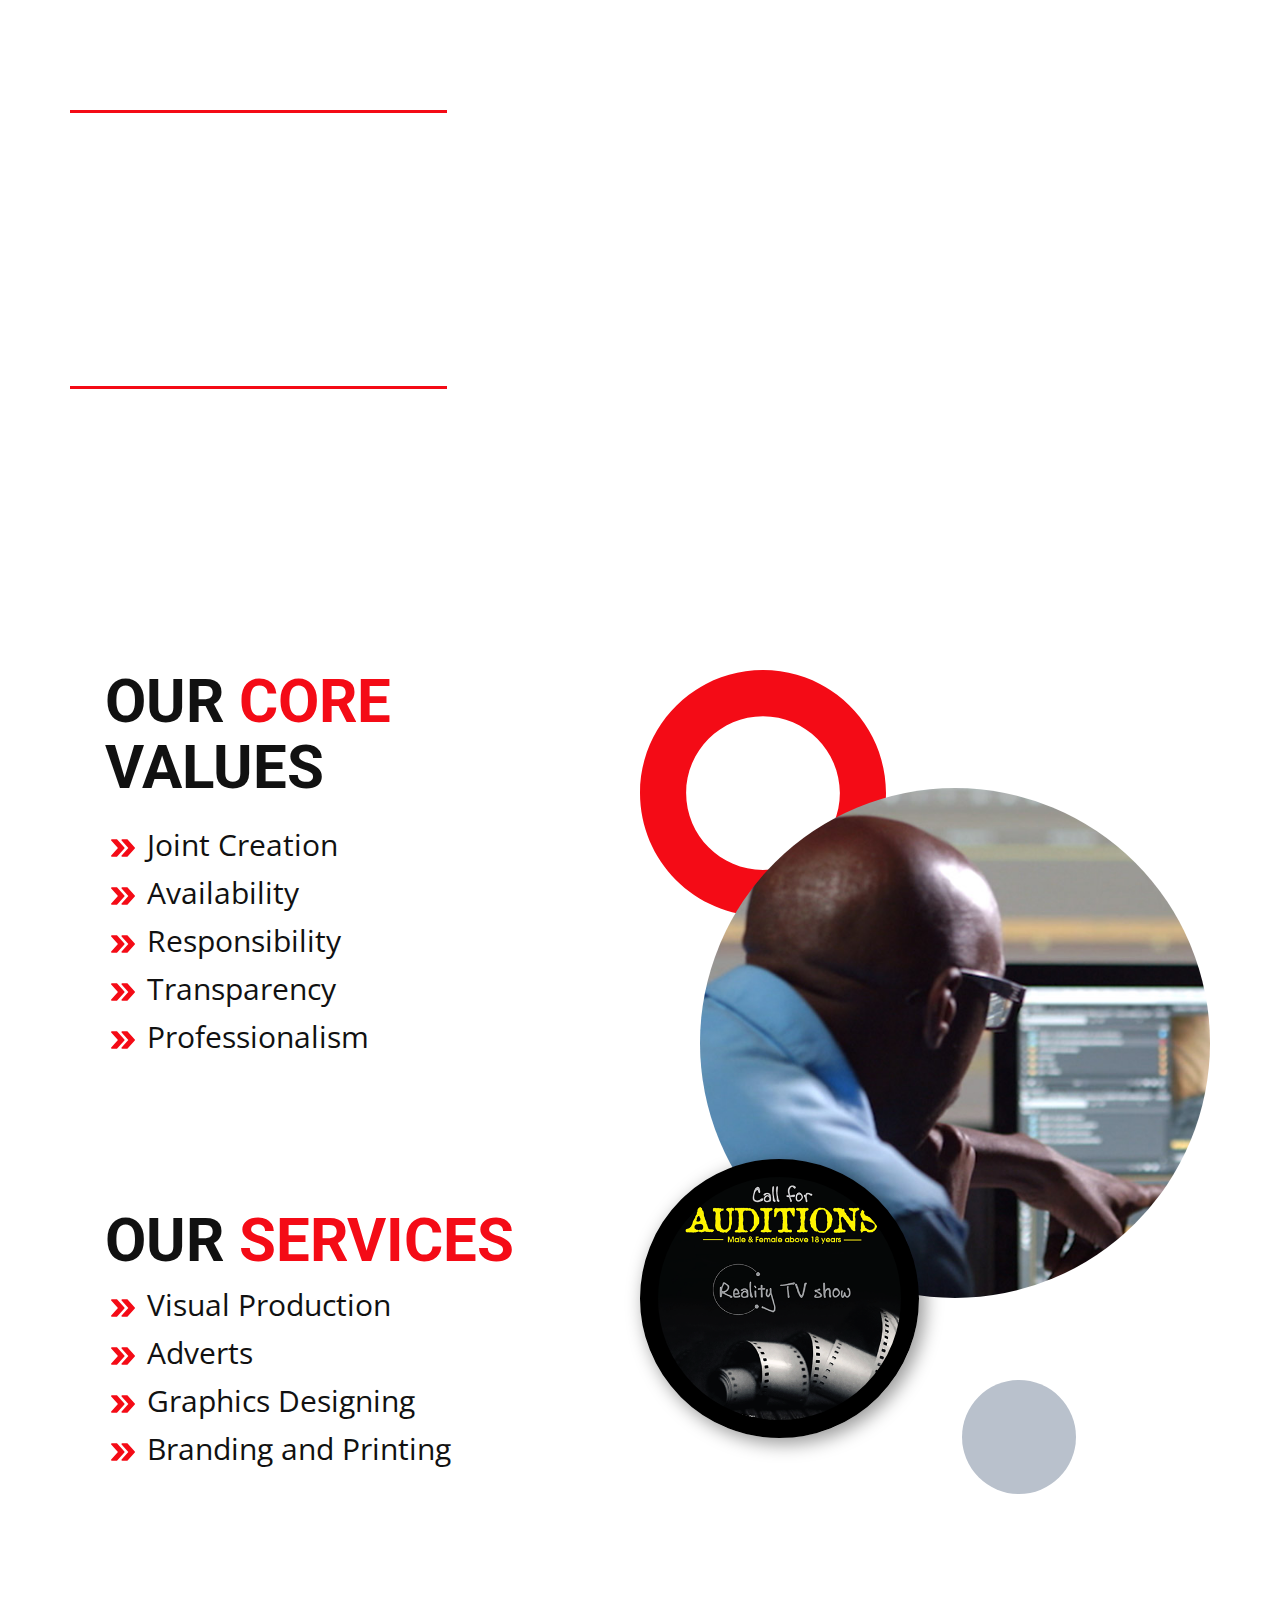
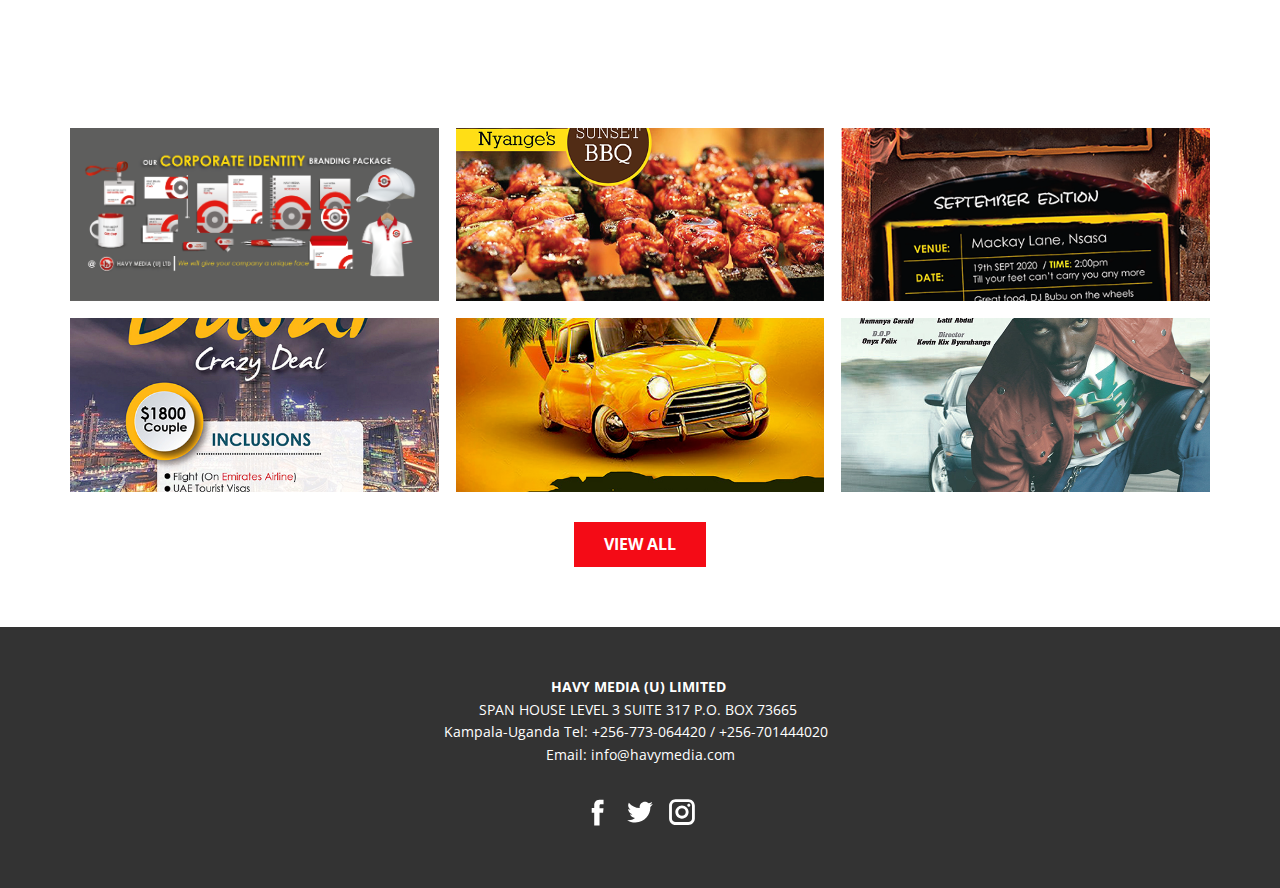
<file: WhoWeAre.html>
<!DOCTYPE html>
<html style="font-size: 16px;">
  <head>
    <meta name="viewport" content="width=device-width, initial-scale=1.0">
    <meta charset="utf-8">
    <meta name="keywords" content="HAVY MEDIA">
    <meta name="description" content="">
    <meta name="page_type" content="np-template-header-footer-from-plugin">
    <title>WhoWeAre</title>
    <link rel="stylesheet" href="nicepage.css" media="screen">
<link rel="stylesheet" href="WhoWeAre.css" media="screen">
    <script class="u-script" type="text/javascript" src="jquery.js" defer=""></script>
    <script class="u-script" type="text/javascript" src="nicepage.js" defer=""></script>
    <link id="u-theme-google-font" rel="stylesheet" href="https://fonts.googleapis.com/css?family=Roboto:100,100i,300,300i,400,400i,500,500i,700,700i,900,900i|Open+Sans:300,300i,400,400i,600,600i,700,700i,800,800i">
    
    
    
    
    
    
    
    <script type="application/ld+json">{
		"@context": "http://schema.org",
		"@type": "Organization",
		"name": "",
		"url": "index.html",
		"logo": "images/Havylogofinaltransparent.png",
		"sameAs": []
}</script>
    <meta property="og:title" content="WhoWeAre">
    <meta property="og:type" content="website">
    <meta name="theme-color" content="#478ac9">
    <link rel="canonical" href="index.html">
    <meta property="og:url" content="index.html">
  </head>
  <body class="u-body"><header class="u-clearfix u-header u-sticky u-white u-header" id="sec-4b39"><div class="u-clearfix u-sheet u-sheet-1">
        <a href="https://nicepage.com" class="u-image u-logo u-image-1" data-image-width="1974" data-image-height="2021">
          <img src="images/Havylogofinaltransparent.png" class="u-logo-image u-logo-image-1" data-image-width="105.2236">
        </a>
        <nav class="u-menu u-menu-dropdown u-offcanvas u-menu-1">
          <div class="menu-collapse" style="font-size: 1.125rem; letter-spacing: 0px; font-weight: 700; text-transform: uppercase;">
            <a class="u-border-4 u-border-active-custom-color-1 u-border-hover-custom-color-1 u-border-no-left u-border-no-right u-border-no-top u-button-style u-custom-left-right-menu-spacing u-custom-padding-bottom u-custom-top-bottom-menu-spacing u-nav-link u-text-active-custom-color-1 u-text-grey-90 u-text-hover-grey-90" href="#">
              <svg><use xmlns:xlink="http://www.w3.org/1999/xlink" xlink:href="#menu-hamburger"></use></svg>
              <svg version="1.1" xmlns="http://www.w3.org/2000/svg" xmlns:xlink="http://www.w3.org/1999/xlink"><defs><symbol id="menu-hamburger" viewBox="0 0 16 16" style="width: 16px; height: 16px;"><rect y="1" width="16" height="2"></rect><rect y="7" width="16" height="2"></rect><rect y="13" width="16" height="2"></rect>
</symbol>
</defs></svg>
            </a>
          </div>
          <div class="u-custom-menu u-nav-container">
            <ul class="u-nav u-spacing-30 u-unstyled u-nav-1"><li class="u-nav-item"><a class="u-border-4 u-border-active-custom-color-1 u-border-hover-custom-color-1 u-border-no-left u-border-no-right u-border-no-top u-button-style u-nav-link u-text-active-custom-color-1 u-text-grey-90 u-text-hover-grey-90" href="Home.html" style="padding: 10px 0px;">Home</a>
</li><li class="u-nav-item"><a class="u-border-4 u-border-active-custom-color-1 u-border-hover-custom-color-1 u-border-no-left u-border-no-right u-border-no-top u-button-style u-nav-link u-text-active-custom-color-1 u-text-grey-90 u-text-hover-grey-90" href="WhoWeAre.html" style="padding: 10px 0px;">Who We Are</a>
</li><li class="u-nav-item"><a class="u-border-4 u-border-active-custom-color-1 u-border-hover-custom-color-1 u-border-no-left u-border-no-right u-border-no-top u-button-style u-nav-link u-text-active-custom-color-1 u-text-grey-90 u-text-hover-grey-90" href="WhatWeDo.html" style="padding: 10px 0px;">What we do</a>
</li><li class="u-nav-item"><a class="u-border-4 u-border-active-custom-color-1 u-border-hover-custom-color-1 u-border-no-left u-border-no-right u-border-no-top u-button-style u-nav-link u-text-active-custom-color-1 u-text-grey-90 u-text-hover-grey-90" href="ContactUs.html" style="padding: 10px 0px;">Contact Us</a>
</li></ul>
          </div>
          <div class="u-custom-menu u-nav-container-collapse">
            <div class="u-black u-container-style u-inner-container-layout u-opacity u-opacity-95 u-sidenav">
              <div class="u-sidenav-overflow">
                <div class="u-menu-close"></div>
                <ul class="u-align-center u-nav u-popupmenu-items u-unstyled u-nav-2"><li class="u-nav-item"><a class="u-button-style u-nav-link" href="Home.html" style="padding: 10px 0px;">Home</a>
</li><li class="u-nav-item"><a class="u-button-style u-nav-link" href="WhoWeAre.html" style="padding: 10px 0px;">Who We Are</a>
</li><li class="u-nav-item"><a class="u-button-style u-nav-link" href="WhatWeDo.html" style="padding: 10px 0px;">What we do</a>
</li><li class="u-nav-item"><a class="u-button-style u-nav-link" href="ContactUs.html" style="padding: 10px 0px;">Contact Us</a>
</li></ul>
              </div>
            </div>
            <div class="u-black u-menu-overlay u-opacity u-opacity-70"></div>
          </div>
        </nav>
        <h1 class="u-heading-font u-text u-text-custom-color-1 u-title u-text-1">HAVY MEDIA</h1>
        <p class="u-text u-text-2">Be inspired. Be innovative. Be
original. Do the impossible.</p>
      </div></header> 
    <section class="u-align-center u-clearfix u-valign-middle u-section-1" id="sec-33ff">
      <div class="u-align-left u-expanded-width u-gradient u-shape u-shape-1"></div>
      <div class="u-clearfix u-expanded-width-xs u-gutter-0 u-layout-wrap u-layout-wrap-1">
        <div class="u-gutter-0 u-layout">
          <div class="u-layout-row">
            <div class="u-container-style u-layout-cell u-size-30 u-layout-cell-1">
              <div class="u-container-layout u-valign-bottom-sm u-container-layout-1">
                <h1 class="u-heading-font u-text u-text-white u-title u-text-1">Who We Are</h1>
              </div>
            </div>
            <div class="u-container-style u-layout-cell u-size-30 u-layout-cell-2">
              <div class="u-container-layout u-container-layout-2">
                <div class="u-border-16 u-border-white u-image u-image-circle u-image-1" data-image-width="1067" data-image-height="1600"></div>
                <div class="u-custom-color-1 u-shape u-shape-circle u-shape-2"></div>
              </div>
            </div>
          </div>
        </div>
      </div>
    </section>
    <section class="u-clearfix u-grey-90 u-section-2" id="sec-894c">
      <div class="u-clearfix u-sheet u-sheet-1">
        <div class="u-clearfix u-expanded-width u-gutter-0 u-layout-wrap u-layout-wrap-1">
          <div class="u-layout" style="">
            <div class="u-layout-row" style="">
              <div class="u-align-center u-container-style u-image u-layout-cell u-right-cell u-size-33 u-size-xs-60 u-image-1" src="" data-image-width="2032" data-image-height="1142" data-animation-name="zoomIn" data-animation-duration="1000" data-animation-delay="0" data-animation-direction="">
                <div class="u-container-layout u-valign-top u-container-layout-1" src=""></div>
              </div>
              <div class="u-align-justify u-container-style u-layout-cell u-left-cell u-shape-rectangle u-size-27 u-size-xs-60 u-layout-cell-2" src="">
                <div class="u-container-layout u-container-layout-2"><span class="u-gradient u-icon u-icon-rounded u-radius-10 u-spacing-10 u-icon-1">
                <svg class="u-svg-link" preserveAspectRatio="xMidYMin slice" viewBox="0 0 32 32" style=""><use xmlns:xlink="http://www.w3.org/1999/xlink" xlink:href="#svg-1755"></use></svg>
                <svg xmlns="http://www.w3.org/2000/svg" xmlns:xlink="http://www.w3.org/1999/xlink" version="1.1" xml:space="preserve" class="u-svg-content" viewBox="0 0 32 32" id="svg-1755"><g><path d="M20.388,10.918L32,12.118l-8.735,7.749L25.914,31.4l-9.893-6.088L6.127,31.4l2.695-11.533L0,12.118 l11.547-1.2L16.026,0.6L20.388,10.918z"></path>
</g></svg>
              </span>
                  <h4 class="u-text u-text-1">Havy Media (U) Ltd is an Advertising
and film production company registered in Uganda with full commitment to talent
and skills development. The company strives for self-sustainability, social
transformation and profit generation through the production of video content
for corporate entertainment, commercial and social marketing and thematic
concepts while maximizing the talent and skills of Ugandan youth. The company
is firmly founded on a deliberate talent and skill development pol<span class="u-text-body-alt-color"></span>icy.
                  </h4>
                </div>
              </div>
            </div>
          </div>
        </div>
      </div>
    </section>
    <section class="u-clearfix u-section-3" id="sec-c5da">
      <div class="u-clearfix u-sheet u-sheet-1">
        <div class="u-clearfix u-expanded-width u-layout-wrap u-layout-wrap-1">
          <div class="u-layout">
            <div class="u-layout-row">
              <div class="u-container-style u-layout-cell u-size-30 u-layout-cell-1">
                <div class="u-container-layout u-container-layout-1">
                  <img src="images/Graphic-Design-PNG-File.png" alt="" class="u-image u-image-default u-image-1" data-image-width="423" data-image-height="250">
                </div>
              </div>
              <div class="u-container-style u-layout-cell u-size-30 u-layout-cell-2">
                <div class="u-container-layout u-container-layout-2">
                  <h2 class="u-text u-text-1">
                    <span class="u-text-custom-color-1" style=""><b style="">
                        <span class="u-text-grey-90">OUR</span>
                        <span class="u-text-grey-90">COMPANY</span> OBJECTIVES</b>
                    </span>
                  </h2>
                  <p class="u-text u-text-grey-50 u-text-2">Havymedia has four major objectives among other are</p>
                  <ul class="u-custom-list u-text u-text-3">
                    <li style="margin-left: 1.5em;">
                      <div class="u-list-icon u-text-palette-2-base">
                        <svg xmlns="http://www.w3.org/2000/svg" xmlns:xlink="http://www.w3.org/1999/xlink" version="1.1" xml:space="preserve" class="u-svg-content" viewBox="0 -46 417.81333 417" id="svg-cd3c"><path d="m159.988281 318.582031c-3.988281 4.011719-9.429687 6.25-15.082031 6.25s-11.09375-2.238281-15.082031-6.25l-120.449219-120.46875c-12.5-12.5-12.5-32.769531 0-45.246093l15.082031-15.085938c12.503907-12.5 32.75-12.5 45.25 0l75.199219 75.203125 203.199219-203.203125c12.503906-12.5 32.769531-12.5 45.25 0l15.082031 15.085938c12.5 12.5 12.5 32.765624 0 45.246093zm0 0"></path></svg>
                      </div>To satisfy
increasing advertisement demands around the world.&nbsp;<br>
                    </li>
                    <li style="margin-left: 1.5em;">
                      <div class="u-list-icon u-text-palette-2-base">
                        <svg xmlns="http://www.w3.org/2000/svg" xmlns:xlink="http://www.w3.org/1999/xlink" version="1.1" xml:space="preserve" class="u-svg-content" viewBox="0 -46 417.81333 417" id="svg-cd3c"><path d="m159.988281 318.582031c-3.988281 4.011719-9.429687 6.25-15.082031 6.25s-11.09375-2.238281-15.082031-6.25l-120.449219-120.46875c-12.5-12.5-12.5-32.769531 0-45.246093l15.082031-15.085938c12.503907-12.5 32.75-12.5 45.25 0l75.199219 75.203125 203.199219-203.203125c12.503906-12.5 32.769531-12.5 45.25 0l15.082031 15.085938c12.5 12.5 12.5 32.765624 0 45.246093zm0 0"></path></svg>
                      </div><!--[if !supportLists]-->To
deliver innovative, unique and outstanding graphic design artworks.<b></b>&nbsp;&nbsp;<br>
                    </li>
                    <li style="margin-left: 1.5em;">
                      <div class="u-list-icon u-text-palette-2-base">
                        <svg xmlns="http://www.w3.org/2000/svg" xmlns:xlink="http://www.w3.org/1999/xlink" version="1.1" xml:space="preserve" class="u-svg-content" viewBox="0 -46 417.81333 417" id="svg-cd3c"><path d="m159.988281 318.582031c-3.988281 4.011719-9.429687 6.25-15.082031 6.25s-11.09375-2.238281-15.082031-6.25l-120.449219-120.46875c-12.5-12.5-12.5-32.769531 0-45.246093l15.082031-15.085938c12.503907-12.5 32.75-12.5 45.25 0l75.199219 75.203125 203.199219-203.203125c12.503906-12.5 32.769531-12.5 45.25 0l15.082031 15.085938c12.5 12.5 12.5 32.765624 0 45.246093zm0 0"></path></svg>
                      </div>To produce positively impacting world Films, TV
shows and Documentaries.<br>
                    </li>
                    <li style="margin-left: 1.5em;">
                      <div class="u-list-icon u-text-palette-2-base">
                        <svg xmlns="http://www.w3.org/2000/svg" xmlns:xlink="http://www.w3.org/1999/xlink" version="1.1" xml:space="preserve" class="u-svg-content" viewBox="0 -46 417.81333 417" id="svg-cd3c"><path d="m159.988281 318.582031c-3.988281 4.011719-9.429687 6.25-15.082031 6.25s-11.09375-2.238281-15.082031-6.25l-120.449219-120.46875c-12.5-12.5-12.5-32.769531 0-45.246093l15.082031-15.085938c12.503907-12.5 32.75-12.5 45.25 0l75.199219 75.203125 203.199219-203.203125c12.503906-12.5 32.769531-12.5 45.25 0l15.082031 15.085938c12.5 12.5 12.5 32.765624 0 45.246093zm0 0"></path></svg>
                      </div>To merge and integrate the World Media Market
locally.
                    </li>
                  </ul>
                </div>
              </div>
            </div>
          </div>
        </div>
      </div>
    </section>
    <section class="skrollable u-clearfix u-image u-parallax u-shading u-section-4" id="sec-399a" data-image-width="1600" data-image-height="1067">
      <div class="u-clearfix u-sheet u-sheet-1">
        <h3 class="u-text u-text-1"><b style="">OUR MISSION</b>
        </h3>
        <div class="u-border-3 u-border-custom-color-1 u-line u-line-horizontal u-line-1"></div>
        <p class="u-text u-text-2">We
are dedicated to delivering world class creative quality works to all our
Clients. We aim to make our clients smile.<b></b>
        </p>
        <h3 class="u-text u-text-3"><b>OUR VISION</b>
        </h3>
        <div class="u-border-3 u-border-custom-color-1 u-line u-line-horizontal u-line-2"></div>
        <p class="u-text u-text-4">To set a standard that will grow us into the leading
advertising forces.</p>
      </div>
    </section>
    <section class="u-align-center u-clearfix u-section-5" id="sec-e2e8">
      <div class="u-clearfix u-sheet u-valign-middle-md u-valign-middle-sm u-valign-middle-xl u-valign-middle-xs u-sheet-1">
        <div class="u-clearfix u-expanded-width u-gutter-0 u-layout-wrap u-layout-wrap-1">
          <div class="u-layout">
            <div class="u-layout-row">
              <div class="u-align-left u-container-style u-layout-cell u-right-cell u-size-30 u-layout-cell-1">
                <div class="u-container-layout u-valign-bottom u-container-layout-1">
                  <h2 class="u-text u-text-1"><b>OUR <span class="u-text-custom-color-1">CORE </span>VALUES</b>
                    <br>
                  </h2>
                  <ul class="u-custom-list u-text u-text-2">
                    <li>
                      <div class="class u-list-icon u-text-custom-color-1">
                        <svg xmlns="http://www.w3.org/2000/svg" xmlns:xlink="http://www.w3.org/1999/xlink" version="1.1" xml:space="preserve" class="u-svg-content" viewBox="0 0 480.026 480.026" id="svg-f736"><g fill="currentColor"><path d="m475.922 229.325-144-160c-3.072-3.392-7.36-5.312-11.904-5.312h-96c-6.304 0-12.032 3.712-14.624 9.472-2.56 5.792-1.504 12.544 2.72 17.216l134.368 149.312-134.368 149.28c-4.224 4.704-5.312 11.456-2.72 17.216 2.592 5.792 8.32 9.504 14.624 9.504h96c4.544 0 8.832-1.952 11.904-5.28l144-160c5.472-6.08 5.472-15.36 0-21.408z"></path><path d="m267.922 229.325-144-160c-3.072-3.392-7.36-5.312-11.904-5.312h-96c-6.304 0-12.032 3.712-14.624 9.472-2.56 5.792-1.504 12.544 2.72 17.216l134.368 149.312-134.368 149.28c-4.224 4.704-5.312 11.456-2.72 17.216 2.592 5.792 8.32 9.504 14.624 9.504h96c4.544 0 8.832-1.952 11.904-5.28l144-160c5.472-6.08 5.472-15.36 0-21.408z"></path>
</g></svg>
                      </div>Joint
Creation
                    </li>
                    <li>
                      <div class="class u-list-icon u-text-custom-color-1">
                        <svg xmlns="http://www.w3.org/2000/svg" xmlns:xlink="http://www.w3.org/1999/xlink" version="1.1" xml:space="preserve" class="u-svg-content" viewBox="0 0 480.026 480.026" id="svg-f736"><g fill="currentColor"><path d="m475.922 229.325-144-160c-3.072-3.392-7.36-5.312-11.904-5.312h-96c-6.304 0-12.032 3.712-14.624 9.472-2.56 5.792-1.504 12.544 2.72 17.216l134.368 149.312-134.368 149.28c-4.224 4.704-5.312 11.456-2.72 17.216 2.592 5.792 8.32 9.504 14.624 9.504h96c4.544 0 8.832-1.952 11.904-5.28l144-160c5.472-6.08 5.472-15.36 0-21.408z"></path><path d="m267.922 229.325-144-160c-3.072-3.392-7.36-5.312-11.904-5.312h-96c-6.304 0-12.032 3.712-14.624 9.472-2.56 5.792-1.504 12.544 2.72 17.216l134.368 149.312-134.368 149.28c-4.224 4.704-5.312 11.456-2.72 17.216 2.592 5.792 8.32 9.504 14.624 9.504h96c4.544 0 8.832-1.952 11.904-5.28l144-160c5.472-6.08 5.472-15.36 0-21.408z"></path>
</g></svg>
                      </div>Availability 
                    </li>
                    <li>
                      <div class="class u-list-icon u-text-custom-color-1">
                        <svg xmlns="http://www.w3.org/2000/svg" xmlns:xlink="http://www.w3.org/1999/xlink" version="1.1" xml:space="preserve" class="u-svg-content" viewBox="0 0 480.026 480.026" id="svg-f736"><g fill="currentColor"><path d="m475.922 229.325-144-160c-3.072-3.392-7.36-5.312-11.904-5.312h-96c-6.304 0-12.032 3.712-14.624 9.472-2.56 5.792-1.504 12.544 2.72 17.216l134.368 149.312-134.368 149.28c-4.224 4.704-5.312 11.456-2.72 17.216 2.592 5.792 8.32 9.504 14.624 9.504h96c4.544 0 8.832-1.952 11.904-5.28l144-160c5.472-6.08 5.472-15.36 0-21.408z"></path><path d="m267.922 229.325-144-160c-3.072-3.392-7.36-5.312-11.904-5.312h-96c-6.304 0-12.032 3.712-14.624 9.472-2.56 5.792-1.504 12.544 2.72 17.216l134.368 149.312-134.368 149.28c-4.224 4.704-5.312 11.456-2.72 17.216 2.592 5.792 8.32 9.504 14.624 9.504h96c4.544 0 8.832-1.952 11.904-5.28l144-160c5.472-6.08 5.472-15.36 0-21.408z"></path>
</g></svg>
                      </div>Responsibility
                    </li>
                    <li>
                      <div class="class u-list-icon u-text-custom-color-1">
                        <svg xmlns="http://www.w3.org/2000/svg" xmlns:xlink="http://www.w3.org/1999/xlink" version="1.1" xml:space="preserve" class="u-svg-content" viewBox="0 0 480.026 480.026" id="svg-f736"><g fill="currentColor"><path d="m475.922 229.325-144-160c-3.072-3.392-7.36-5.312-11.904-5.312h-96c-6.304 0-12.032 3.712-14.624 9.472-2.56 5.792-1.504 12.544 2.72 17.216l134.368 149.312-134.368 149.28c-4.224 4.704-5.312 11.456-2.72 17.216 2.592 5.792 8.32 9.504 14.624 9.504h96c4.544 0 8.832-1.952 11.904-5.28l144-160c5.472-6.08 5.472-15.36 0-21.408z"></path><path d="m267.922 229.325-144-160c-3.072-3.392-7.36-5.312-11.904-5.312h-96c-6.304 0-12.032 3.712-14.624 9.472-2.56 5.792-1.504 12.544 2.72 17.216l134.368 149.312-134.368 149.28c-4.224 4.704-5.312 11.456-2.72 17.216 2.592 5.792 8.32 9.504 14.624 9.504h96c4.544 0 8.832-1.952 11.904-5.28l144-160c5.472-6.08 5.472-15.36 0-21.408z"></path>
</g></svg>
                      </div> Transparency
                    </li>
                    <li>
                      <div class="class u-list-icon u-text-custom-color-1">
                        <svg xmlns="http://www.w3.org/2000/svg" xmlns:xlink="http://www.w3.org/1999/xlink" version="1.1" xml:space="preserve" class="u-svg-content" viewBox="0 0 480.026 480.026" id="svg-f736"><g fill="currentColor"><path d="m475.922 229.325-144-160c-3.072-3.392-7.36-5.312-11.904-5.312h-96c-6.304 0-12.032 3.712-14.624 9.472-2.56 5.792-1.504 12.544 2.72 17.216l134.368 149.312-134.368 149.28c-4.224 4.704-5.312 11.456-2.72 17.216 2.592 5.792 8.32 9.504 14.624 9.504h96c4.544 0 8.832-1.952 11.904-5.28l144-160c5.472-6.08 5.472-15.36 0-21.408z"></path><path d="m267.922 229.325-144-160c-3.072-3.392-7.36-5.312-11.904-5.312h-96c-6.304 0-12.032 3.712-14.624 9.472-2.56 5.792-1.504 12.544 2.72 17.216l134.368 149.312-134.368 149.28c-4.224 4.704-5.312 11.456-2.72 17.216 2.592 5.792 8.32 9.504 14.624 9.504h96c4.544 0 8.832-1.952 11.904-5.28l144-160c5.472-6.08 5.472-15.36 0-21.408z"></path>
</g></svg>
                      </div> Professionalism
                    </li>
                  </ul>
                  <h2 class="u-text u-text-3"><b style="">OUR <span class="u-text-custom-color-1">SERVICES</span></b>
                    <br>
                  </h2>
                  <ul class="u-custom-list u-text u-text-4">
                    <li style="">
                      <div class="class u-list-icon u-text-custom-color-1">
                        <svg xmlns="http://www.w3.org/2000/svg" xmlns:xlink="http://www.w3.org/1999/xlink" version="1.1" xml:space="preserve" class="u-svg-content" viewBox="0 0 480.026 480.026" id="svg-f736"><g fill="currentColor"><path d="m475.922 229.325-144-160c-3.072-3.392-7.36-5.312-11.904-5.312h-96c-6.304 0-12.032 3.712-14.624 9.472-2.56 5.792-1.504 12.544 2.72 17.216l134.368 149.312-134.368 149.28c-4.224 4.704-5.312 11.456-2.72 17.216 2.592 5.792 8.32 9.504 14.624 9.504h96c4.544 0 8.832-1.952 11.904-5.28l144-160c5.472-6.08 5.472-15.36 0-21.408z"></path><path d="m267.922 229.325-144-160c-3.072-3.392-7.36-5.312-11.904-5.312h-96c-6.304 0-12.032 3.712-14.624 9.472-2.56 5.792-1.504 12.544 2.72 17.216l134.368 149.312-134.368 149.28c-4.224 4.704-5.312 11.456-2.72 17.216 2.592 5.792 8.32 9.504 14.624 9.504h96c4.544 0 8.832-1.952 11.904-5.28l144-160c5.472-6.08 5.472-15.36 0-21.408z"></path>
</g></svg>
                      </div><!--[if !supportLists]-->Visual Production
                    </li>
                    <li style="">
                      <div class="class u-list-icon u-text-custom-color-1">
                        <svg xmlns="http://www.w3.org/2000/svg" xmlns:xlink="http://www.w3.org/1999/xlink" version="1.1" xml:space="preserve" class="u-svg-content" viewBox="0 0 480.026 480.026" id="svg-f736"><g fill="currentColor"><path d="m475.922 229.325-144-160c-3.072-3.392-7.36-5.312-11.904-5.312h-96c-6.304 0-12.032 3.712-14.624 9.472-2.56 5.792-1.504 12.544 2.72 17.216l134.368 149.312-134.368 149.28c-4.224 4.704-5.312 11.456-2.72 17.216 2.592 5.792 8.32 9.504 14.624 9.504h96c4.544 0 8.832-1.952 11.904-5.28l144-160c5.472-6.08 5.472-15.36 0-21.408z"></path><path d="m267.922 229.325-144-160c-3.072-3.392-7.36-5.312-11.904-5.312h-96c-6.304 0-12.032 3.712-14.624 9.472-2.56 5.792-1.504 12.544 2.72 17.216l134.368 149.312-134.368 149.28c-4.224 4.704-5.312 11.456-2.72 17.216 2.592 5.792 8.32 9.504 14.624 9.504h96c4.544 0 8.832-1.952 11.904-5.28l144-160c5.472-6.08 5.472-15.36 0-21.408z"></path>
</g></svg>
                      </div>Adverts
                    </li>
                    <li style="">
                      <div class="class u-list-icon u-text-custom-color-1">
                        <svg xmlns="http://www.w3.org/2000/svg" xmlns:xlink="http://www.w3.org/1999/xlink" version="1.1" xml:space="preserve" class="u-svg-content" viewBox="0 0 480.026 480.026" id="svg-f736"><g fill="currentColor"><path d="m475.922 229.325-144-160c-3.072-3.392-7.36-5.312-11.904-5.312h-96c-6.304 0-12.032 3.712-14.624 9.472-2.56 5.792-1.504 12.544 2.72 17.216l134.368 149.312-134.368 149.28c-4.224 4.704-5.312 11.456-2.72 17.216 2.592 5.792 8.32 9.504 14.624 9.504h96c4.544 0 8.832-1.952 11.904-5.28l144-160c5.472-6.08 5.472-15.36 0-21.408z"></path><path d="m267.922 229.325-144-160c-3.072-3.392-7.36-5.312-11.904-5.312h-96c-6.304 0-12.032 3.712-14.624 9.472-2.56 5.792-1.504 12.544 2.72 17.216l134.368 149.312-134.368 149.28c-4.224 4.704-5.312 11.456-2.72 17.216 2.592 5.792 8.32 9.504 14.624 9.504h96c4.544 0 8.832-1.952 11.904-5.28l144-160c5.472-6.08 5.472-15.36 0-21.408z"></path>
</g></svg>
                      </div>Graphics Designing
                    </li>
                    <li style="">
                      <div class="class u-list-icon u-text-custom-color-1">
                        <svg xmlns="http://www.w3.org/2000/svg" xmlns:xlink="http://www.w3.org/1999/xlink" version="1.1" xml:space="preserve" class="u-svg-content" viewBox="0 0 480.026 480.026" id="svg-f736"><g fill="currentColor"><path d="m475.922 229.325-144-160c-3.072-3.392-7.36-5.312-11.904-5.312h-96c-6.304 0-12.032 3.712-14.624 9.472-2.56 5.792-1.504 12.544 2.72 17.216l134.368 149.312-134.368 149.28c-4.224 4.704-5.312 11.456-2.72 17.216 2.592 5.792 8.32 9.504 14.624 9.504h96c4.544 0 8.832-1.952 11.904-5.28l144-160c5.472-6.08 5.472-15.36 0-21.408z"></path><path d="m267.922 229.325-144-160c-3.072-3.392-7.36-5.312-11.904-5.312h-96c-6.304 0-12.032 3.712-14.624 9.472-2.56 5.792-1.504 12.544 2.72 17.216l134.368 149.312-134.368 149.28c-4.224 4.704-5.312 11.456-2.72 17.216 2.592 5.792 8.32 9.504 14.624 9.504h96c4.544 0 8.832-1.952 11.904-5.28l144-160c5.472-6.08 5.472-15.36 0-21.408z"></path>
</g></svg>
                      </div>Branding
and Printing<i></i>&nbsp;&nbsp;<br>
                    </li>
                  </ul>
                </div>
              </div>
              <div class="u-container-style u-layout-cell u-left-cell u-size-30 u-layout-cell-2">
                <div class="u-container-layout u-valign-middle-xl u-container-layout-2">
                  <div class="u-shape u-shape-svg u-text-custom-color-1 u-shape-1">
                    <svg class="u-svg-link" preserveAspectRatio="none" viewBox="0 0 160 160" style=""><use xmlns:xlink="http://www.w3.org/1999/xlink" xlink:href="#svg-a0bf"></use></svg>
                    <svg xmlns="http://www.w3.org/2000/svg" xmlns:xlink="http://www.w3.org/1999/xlink" version="1.1" xml:space="preserve" class="u-svg-content" viewBox="0 0 160 160" x="0px" y="0px" id="svg-a0bf" style="enable-background:new 0 0 160 160;"><path d="M80,30c27.6,0,50,22.4,50,50s-22.4,50-50,50s-50-22.4-50-50S52.4,30,80,30 M80,0C35.8,0,0,35.8,0,80s35.8,80,80,80
	s80-35.8,80-80S124.2,0,80,0L80,0z"></path></svg>
                  </div>
                  <div class="u-image u-image-circle u-image-1" data-image-width="1200" data-image-height="630"></div>
                  <div alt="" class="u-align-left u-border-18 u-border-black u-image u-image-circle u-image-2" data-image-width="422" data-image-height="560"></div>
                  <div class="u-palette-5-base u-shape u-shape-circle u-shape-2"></div>
                </div>
              </div>
            </div>
          </div>
        </div>
      </div>
    </section>
    <section class="skrollable u-align-center u-clearfix u-image u-parallax u-shading u-section-6" src="" data-image-width="2032" data-image-height="1142" id="sec-4029">
      <div class="u-clearfix u-sheet u-valign-middle u-sheet-1">
        <h2 class="u-text u-text-1">OUR PORTFOLIO</h2>
        <div class="u-expanded-width u-gallery u-layout-grid u-lightbox u-show-text-on-hover u-gallery-1">
          <div class="u-gallery-inner u-gallery-inner-1">
            <div class="u-effect-fade u-gallery-item">
              <div class="u-back-slide" data-image-width="1621" data-image-height="749">
                <img class="u-back-image u-expanded" src="images/HomepageBanner.png">
              </div>
              <div class="u-over-slide u-shading u-over-slide-1">
                <h3 class="u-gallery-heading"></h3>
                <p class="u-gallery-text"></p>
              </div>
            </div>
            <div class="u-effect-fade u-gallery-item">
              <div class="u-back-slide" data-image-width="585" data-image-height="390">
                <img class="u-back-image u-expanded" src="images/NyangeAd2.png">
              </div>
              <div class="u-over-slide u-shading u-over-slide-2">
                <h3 class="u-gallery-heading"></h3>
                <p class="u-gallery-text"></p>
              </div>
            </div>
            <div class="u-effect-fade u-gallery-item">
              <div class="u-back-slide" data-image-width="478" data-image-height="702">
                <img class="u-back-image u-expanded" src="images/Fifi.png">
              </div>
              <div class="u-over-slide u-shading u-over-slide-3">
                <h3 class="u-gallery-heading"></h3>
                <p class="u-gallery-text"></p>
              </div>
            </div>
            <div class="u-effect-fade u-gallery-item" data-image-width="570" data-image-height="750">
              <div class="u-back-slide">
                <img class="u-back-image u-expanded" src="images/DubaiNove.jpg">
              </div>
              <div class="u-over-slide u-shading u-over-slide-4">
                <h3 class="u-gallery-heading"></h3>
                <p class="u-gallery-text"></p>
              </div>
            </div>
            <div class="u-effect-fade u-gallery-item" data-image-width="583" data-image-height="826">
              <div class="u-back-slide">
                <img class="u-back-image u-expanded" src="images/WesternUgandaFestiveseason.jpg">
              </div>
              <div class="u-over-slide u-shading u-over-slide-5">
                <h3 class="u-gallery-heading"></h3>
                <p class="u-gallery-text"></p>
              </div>
            </div>
            <div class="u-effect-fade u-gallery-item" data-image-width="701" data-image-height="993">
              <div class="u-back-slide">
                <img class="u-back-image u-expanded" src="images/GameonPoster.jpg">
              </div>
              <div class="u-over-slide u-shading u-over-slide-6">
                <h3 class="u-gallery-heading"></h3>
                <p class="u-gallery-text"></p>
              </div>
            </div>
          </div>
        </div>
        <a href="PortFolio.html" data-page-id="47734485" class="u-btn u-button-style u-custom-color-1 u-btn-1">VIEW ALL</a>
      </div>
    </section>
    
    
    <footer class="u-align-center u-clearfix u-footer u-grey-80 u-footer" id="sec-5151"><div class="u-clearfix u-sheet u-sheet-1">
        <p class="u-small-text u-text u-text-variant u-text-1"><b>HAVY MEDIA (U) LIMITED</b>&nbsp;<br>SPAN HOUSE LEVEL 3 SUITE 317

P.O. BOX 73665&nbsp;<br>Kampala-Uganda

Tel: +256-773-064420 / +256-701444020 &nbsp;

Email: info@havymedia.com
        </p>
        <div class="u-social-icons u-spacing-10 u-social-icons-1">
          <a class="u-social-url" target="_blank" href=""><span class="u-icon u-icon-circle u-social-facebook u-social-type-logo u-icon-1"><svg class="u-svg-link" preserveAspectRatio="xMidYMin slice" viewBox="0 0 112 112" style=""><use xmlns:xlink="http://www.w3.org/1999/xlink" xlink:href="#svg-476d"></use></svg><svg xmlns="http://www.w3.org/2000/svg" xmlns:xlink="http://www.w3.org/1999/xlink" version="1.1" xml:space="preserve" class="u-svg-content" viewBox="0 0 112 112" x="0px" y="0px" id="svg-476d"><path d="M75.5,28.8H65.4c-1.5,0-4,0.9-4,4.3v9.4h13.9l-1.5,15.8H61.4v45.1H42.8V58.3h-8.8V42.4h8.8V32.2 c0-7.4,3.4-18.8,18.8-18.8h13.8v15.4H75.5z"></path></svg></span>
          </a>
          <a class="u-social-url" target="_blank" href=""><span class="u-icon u-icon-circle u-social-twitter u-social-type-logo u-icon-2"><svg class="u-svg-link" preserveAspectRatio="xMidYMin slice" viewBox="0 0 112 112" style=""><use xmlns:xlink="http://www.w3.org/1999/xlink" xlink:href="#svg-7bc2"></use></svg><svg xmlns="http://www.w3.org/2000/svg" xmlns:xlink="http://www.w3.org/1999/xlink" version="1.1" xml:space="preserve" class="u-svg-content" viewBox="0 0 112 112" x="0px" y="0px" id="svg-7bc2"><path d="M92.2,38.2c0,0.8,0,1.6,0,2.3c0,24.3-18.6,52.4-52.6,52.4c-10.6,0.1-20.2-2.9-28.5-8.2 c1.4,0.2,2.9,0.2,4.4,0.2c8.7,0,16.7-2.9,23-7.9c-8.1-0.2-14.9-5.5-17.3-12.8c1.1,0.2,2.4,0.2,3.4,0.2c1.6,0,3.3-0.2,4.8-0.7 c-8.4-1.6-14.9-9.2-14.9-18c0-0.2,0-0.2,0-0.2c2.5,1.4,5.4,2.2,8.4,2.3c-5-3.3-8.3-8.9-8.3-15.4c0-3.4,1-6.5,2.5-9.2 c9.1,11.1,22.7,18.5,38,19.2c-0.2-1.4-0.4-2.8-0.4-4.3c0.1-10,8.3-18.2,18.5-18.2c5.4,0,10.1,2.2,13.5,5.7c4.3-0.8,8.1-2.3,11.7-4.5 c-1.4,4.3-4.3,7.9-8.1,10.1c3.7-0.4,7.3-1.4,10.6-2.9C98.9,32.3,95.7,35.5,92.2,38.2z"></path></svg></span>
          </a>
          <a class="u-social-url" target="_blank" href=""><span class="u-icon u-icon-circle u-social-instagram u-social-type-logo u-icon-3"><svg class="u-svg-link" preserveAspectRatio="xMidYMin slice" viewBox="0 0 112 112" style=""><use xmlns:xlink="http://www.w3.org/1999/xlink" xlink:href="#svg-c761"></use></svg><svg xmlns="http://www.w3.org/2000/svg" xmlns:xlink="http://www.w3.org/1999/xlink" version="1.1" xml:space="preserve" class="u-svg-content" viewBox="0 0 112 112" x="0px" y="0px" id="svg-c761"><path d="M55.9,32.9c-12.8,0-23.2,10.4-23.2,23.2s10.4,23.2,23.2,23.2s23.2-10.4,23.2-23.2S68.7,32.9,55.9,32.9z M55.9,69.4c-7.4,0-13.3-6-13.3-13.3c-0.1-7.4,6-13.3,13.3-13.3s13.3,6,13.3,13.3C69.3,63.5,63.3,69.4,55.9,69.4z"></path><path d="M79.7,26.8c-3,0-5.4,2.5-5.4,5.4s2.5,5.4,5.4,5.4c3,0,5.4-2.5,5.4-5.4S82.7,26.8,79.7,26.8z"></path><path d="M78.2,11H33.5C21,11,10.8,21.3,10.8,33.7v44.7c0,12.6,10.2,22.8,22.7,22.8h44.7c12.6,0,22.7-10.2,22.7-22.7 V33.7C100.8,21.1,90.6,11,78.2,11z M91,78.4c0,7.1-5.8,12.8-12.8,12.8H33.5c-7.1,0-12.8-5.8-12.8-12.8V33.7 c0-7.1,5.8-12.8,12.8-12.8h44.7c7.1,0,12.8,5.8,12.8,12.8V78.4z"></path></svg></span>
          </a>
        </div>
      </div></footer>
  </body>
</html>
</file>
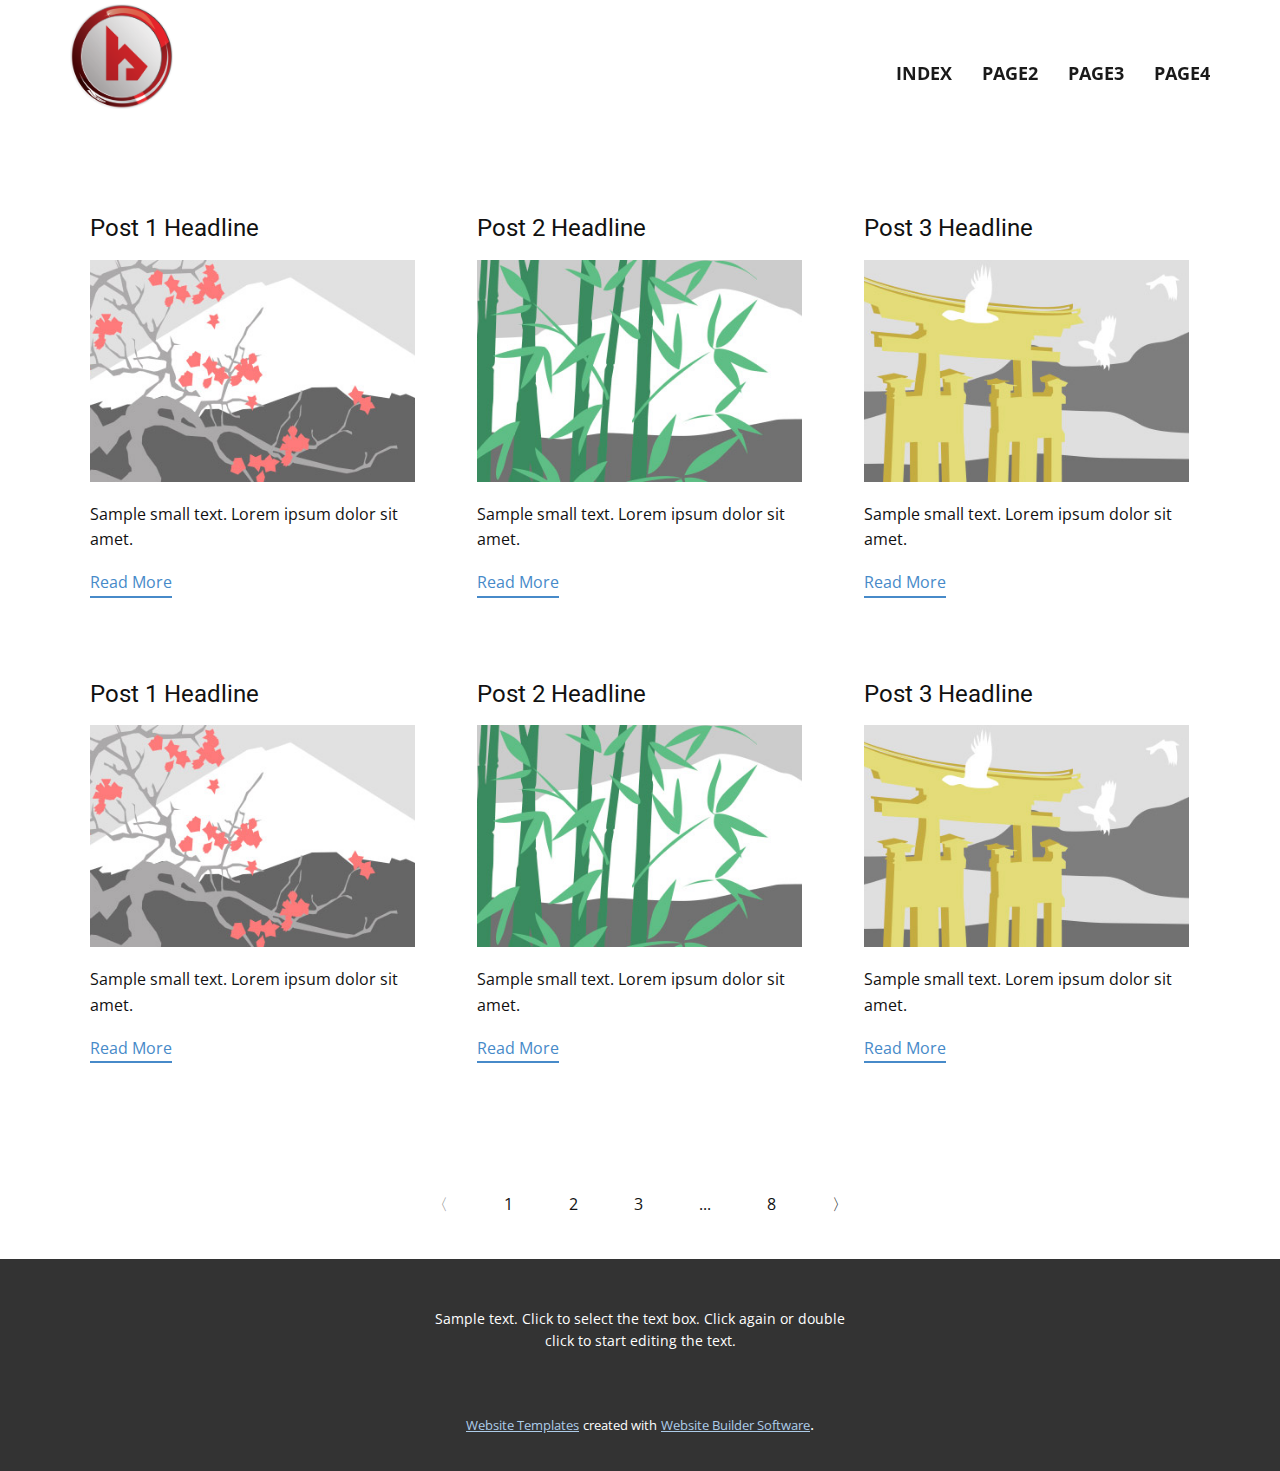
<file: blog/blog.html>
<html style="font-size: 16px;"><head>
    <meta name="viewport" content="width=device-width, initial-scale=1.0">
    <meta charset="utf-8">
    <meta name="keywords" content="">
    <meta name="description" content="">
    <meta name="page_type" content="np-template-header-footer-from-plugin">
    <title>Blog Template</title>
    <link rel="stylesheet" href="../nicepage.css" media="screen">
<link rel="stylesheet" href="../Blog-Template.css" media="screen">
    <script class="u-script" type="text/javascript" src="../jquery.js" defer=""></script>
    <script class="u-script" type="text/javascript" src="../nicepage.js" defer=""></script>
    <meta name="generator" content="Nicepage 3.4.1, nicepage.com">
    <link id="u-theme-google-font" rel="stylesheet" href="https://fonts.googleapis.com/css?family=Roboto:100,100i,300,300i,400,400i,500,500i,700,700i,900,900i|Open+Sans:300,300i,400,400i,600,600i,700,700i,800,800i">
    
    
    
    <script type="application/ld+json">{
		"@context": "http://schema.org",
		"@type": "Organization",
		"name": "",
		"url": "index.html",
		"logo": "images/Havylogofinaltransparent.png"
}</script>
    <meta property="og:title" content="Blog Template">
    <meta property="og:type" content="website">
    <meta name="theme-color" content="#478ac9">
    <link rel="canonical" href="../index.html">
    <meta property="og:url" content="index.html">
  </head>
  <body class="u-body"><header class="u-clearfix u-header u-sticky u-header" id="sec-4b39"><div class="u-clearfix u-sheet u-sheet-1">
        <a href="https://nicepage.com" class="u-image u-logo u-image-1" data-image-width="1974" data-image-height="2021">
          <img src="../images/Havylogofinaltransparent.png" class="u-logo-image u-logo-image-1" data-image-width="105.2236">
        </a>
        <nav class="u-menu u-menu-dropdown u-offcanvas u-menu-1">
          <div class="menu-collapse" style="font-size: 1.125rem; letter-spacing: 0px; font-weight: 700; text-transform: uppercase;">
            <a class="u-border-4 u-border-active-custom-color-1 u-border-hover-custom-color-1 u-border-no-left u-border-no-right u-border-no-top u-button-style u-custom-left-right-menu-spacing u-custom-padding-bottom u-custom-top-bottom-menu-spacing u-nav-link u-text-active-custom-color-1 u-text-grey-90 u-text-hover-grey-90" href="#">
              <svg><use xmlns:xlink="http://www.w3.org/1999/xlink" xlink:href="#menu-hamburger"></use></svg>
              <svg version="1.1" xmlns="http://www.w3.org/2000/svg" xmlns:xlink="http://www.w3.org/1999/xlink"><defs><symbol id="menu-hamburger" viewBox="0 0 16 16" style="width: 16px; height: 16px;"><rect y="1" width="16" height="2"></rect><rect y="7" width="16" height="2"></rect><rect y="13" width="16" height="2"></rect>
</symbol>
</defs></svg>
            </a>
          </div>
          <div class="u-custom-menu u-nav-container">
            <ul class="u-nav u-spacing-30 u-unstyled u-nav-1"><li class="u-nav-item"><a class="u-border-4 u-border-active-custom-color-1 u-border-hover-custom-color-1 u-border-no-left u-border-no-right u-border-no-top u-button-style u-nav-link u-text-active-custom-color-1 u-text-grey-90 u-text-hover-grey-90" href="../Page-1.html" style="padding: 10px 0px;">Index</a>
</li><li class="u-nav-item"><a class="u-border-4 u-border-active-custom-color-1 u-border-hover-custom-color-1 u-border-no-left u-border-no-right u-border-no-top u-button-style u-nav-link u-text-active-custom-color-1 u-text-grey-90 u-text-hover-grey-90" style="padding: 10px 0px;">Page2</a>
</li><li class="u-nav-item"><a class="u-border-4 u-border-active-custom-color-1 u-border-hover-custom-color-1 u-border-no-left u-border-no-right u-border-no-top u-button-style u-nav-link u-text-active-custom-color-1 u-text-grey-90 u-text-hover-grey-90" style="padding: 10px 0px;">Page3</a>
</li><li class="u-nav-item"><a class="u-border-4 u-border-active-custom-color-1 u-border-hover-custom-color-1 u-border-no-left u-border-no-right u-border-no-top u-button-style u-nav-link u-text-active-custom-color-1 u-text-grey-90 u-text-hover-grey-90" style="padding: 10px 0px;">Page4</a>
</li></ul>
          </div>
          <div class="u-custom-menu u-nav-container-collapse">
            <div class="u-black u-container-style u-inner-container-layout u-opacity u-opacity-95 u-sidenav">
              <div class="u-sidenav-overflow">
                <div class="u-menu-close"></div>
                <ul class="u-align-center u-nav u-popupmenu-items u-unstyled u-nav-2"><li class="u-nav-item"><a class="u-button-style u-nav-link" href="../Page-1.html" style="padding: 10px 0px;">Index</a>
</li><li class="u-nav-item"><a class="u-button-style u-nav-link" style="padding: 10px 0px;">Page2</a>
</li><li class="u-nav-item"><a class="u-button-style u-nav-link" style="padding: 10px 0px;">Page3</a>
</li><li class="u-nav-item"><a class="u-button-style u-nav-link" style="padding: 10px 0px;">Page4</a>
</li></ul>
              </div>
            </div>
            <div class="u-black u-menu-overlay u-opacity u-opacity-70"></div>
          </div>
        </nav>
      </div></header>
    <section class="u-clearfix u-section-1" id="sec-28f0">
      <div class="u-clearfix u-sheet u-valign-middle u-sheet-1"><!--blog--><!--blog_options_json--><!--{"type":"Recent","source":"","tags":"","count":3}--><!--/blog_options_json-->
        <div class="u-blog u-repeater u-repeater-1"><!--blog_post-->
          <div class="u-align-left-lg u-align-left-md u-align-left-sm u-align-left-xs u-blog-post u-repeater-item u-white u-repeater-item-1">
            <div class="u-container-layout u-similar-container u-valign-top u-container-layout-1"><!--blog_post_header-->
              <h4 class="u-blog-control u-text u-text-1">
                <a class="u-post-header-link" href="../blog/post.html"><!--blog_post_header_content-->Post 1 Headline<!--/blog_post_header_content--></a>
              </h4><!--/blog_post_header--><!--blog_post_image-->
              <a class="u-post-header-link" href="../blog/post.html"><img alt="" class="u-blog-control u-image u-image-default u-image-1" src="../images/1.jpeg"></a><!--/blog_post_image--><!--blog_post_content-->
              <div class="u-blog-control u-post-content u-text u-text-2 fr-view">Sample small text. Lorem ipsum dolor sit amet.</div><!--/blog_post_content--><!--blog_post_readmore-->
              <a href="../blog/post.html" class="u-blog-control u-border-2 u-border-palette-1-base u-btn u-btn-rectangle u-button-style u-none u-btn-1"><!--blog_post_readmore_content-->Read More<!--/blog_post_readmore_content--></a><!--/blog_post_readmore-->
            </div>
          </div><div class="u-align-left-lg u-align-left-md u-align-left-sm u-align-left-xs u-blog-post u-repeater-item u-video-cover u-white u-repeater-item-2">
            <div class="u-container-layout u-similar-container u-valign-top u-container-layout-2"><!--blog_post_header-->
              <h4 class="u-blog-control u-text u-text-3">
                <a class="u-post-header-link" href="../blog/post-1.html"><!--blog_post_header_content-->Post 2 Headline<!--/blog_post_header_content--></a>
              </h4><!--/blog_post_header--><!--blog_post_image-->
              <a class="u-post-header-link" href="../blog/post-1.html"><img alt="" class="u-blog-control u-image u-image-default u-image-2" src="../images/2.jpeg"></a><!--/blog_post_image--><!--blog_post_content-->
              <div class="u-blog-control u-post-content u-text u-text-4 fr-view">Sample small text. Lorem ipsum dolor sit amet.</div><!--/blog_post_content--><!--blog_post_readmore-->
              <a href="../blog/post-1.html" class="u-blog-control u-border-2 u-border-palette-1-base u-btn u-btn-rectangle u-button-style u-none u-btn-2"><!--blog_post_readmore_content-->Read More<!--/blog_post_readmore_content--></a><!--/blog_post_readmore-->
            </div>
          </div><div class="u-align-left-lg u-align-left-md u-align-left-sm u-align-left-xs u-blog-post u-repeater-item u-video-cover u-white u-repeater-item-3">
            <div class="u-container-layout u-similar-container u-valign-top u-container-layout-3"><!--blog_post_header-->
              <h4 class="u-blog-control u-text u-text-5">
                <a class="u-post-header-link" href="../blog/post-2.html"><!--blog_post_header_content-->Post 3 Headline<!--/blog_post_header_content--></a>
              </h4><!--/blog_post_header--><!--blog_post_image-->
              <a class="u-post-header-link" href="../blog/post-2.html"><img alt="" class="u-blog-control u-image u-image-default u-image-3" src="../images/3.jpeg"></a><!--/blog_post_image--><!--blog_post_content-->
              <div class="u-blog-control u-post-content u-text u-text-6 fr-view">Sample small text. Lorem ipsum dolor sit amet.</div><!--/blog_post_content--><!--blog_post_readmore-->
              <a href="../blog/post-2.html" class="u-blog-control u-border-2 u-border-palette-1-base u-btn u-btn-rectangle u-button-style u-none u-btn-3"><!--blog_post_readmore_content-->Read More<!--/blog_post_readmore_content--></a><!--/blog_post_readmore-->
            </div>
          </div><div class="u-align-left-lg u-align-left-md u-align-left-sm u-align-left-xs u-blog-post u-repeater-item u-white u-repeater-item-1">
            <div class="u-container-layout u-similar-container u-valign-top u-container-layout-1"><!--blog_post_header-->
              <h4 class="u-blog-control u-text u-text-1">
                <a class="u-post-header-link" href="../blog/post-3.html"><!--blog_post_header_content-->Post 1 Headline<!--/blog_post_header_content--></a>
              </h4><!--/blog_post_header--><!--blog_post_image-->
              <a class="u-post-header-link" href="../blog/post-3.html"><img alt="" class="u-blog-control u-image u-image-default u-image-1" src="../images/1.jpeg"></a><!--/blog_post_image--><!--blog_post_content-->
              <div class="u-blog-control u-post-content u-text u-text-2 fr-view">Sample small text. Lorem ipsum dolor sit amet.</div><!--/blog_post_content--><!--blog_post_readmore-->
              <a href="../blog/post-3.html" class="u-blog-control u-border-2 u-border-palette-1-base u-btn u-btn-rectangle u-button-style u-none u-btn-1"><!--blog_post_readmore_content-->Read More<!--/blog_post_readmore_content--></a><!--/blog_post_readmore-->
            </div>
          </div><div class="u-align-left-lg u-align-left-md u-align-left-sm u-align-left-xs u-blog-post u-repeater-item u-video-cover u-white u-repeater-item-2">
            <div class="u-container-layout u-similar-container u-valign-top u-container-layout-2"><!--blog_post_header-->
              <h4 class="u-blog-control u-text u-text-3">
                <a class="u-post-header-link" href="../blog/post-4.html"><!--blog_post_header_content-->Post 2 Headline<!--/blog_post_header_content--></a>
              </h4><!--/blog_post_header--><!--blog_post_image-->
              <a class="u-post-header-link" href="../blog/post-4.html"><img alt="" class="u-blog-control u-image u-image-default u-image-2" src="../images/2.jpeg"></a><!--/blog_post_image--><!--blog_post_content-->
              <div class="u-blog-control u-post-content u-text u-text-4 fr-view">Sample small text. Lorem ipsum dolor sit amet.</div><!--/blog_post_content--><!--blog_post_readmore-->
              <a href="../blog/post-4.html" class="u-blog-control u-border-2 u-border-palette-1-base u-btn u-btn-rectangle u-button-style u-none u-btn-2"><!--blog_post_readmore_content-->Read More<!--/blog_post_readmore_content--></a><!--/blog_post_readmore-->
            </div>
          </div><div class="u-align-left-lg u-align-left-md u-align-left-sm u-align-left-xs u-blog-post u-repeater-item u-video-cover u-white u-repeater-item-3">
            <div class="u-container-layout u-similar-container u-valign-top u-container-layout-3"><!--blog_post_header-->
              <h4 class="u-blog-control u-text u-text-5">
                <a class="u-post-header-link" href="../blog/post-5.html"><!--blog_post_header_content-->Post 3 Headline<!--/blog_post_header_content--></a>
              </h4><!--/blog_post_header--><!--blog_post_image-->
              <a class="u-post-header-link" href="../blog/post-5.html"><img alt="" class="u-blog-control u-image u-image-default u-image-3" src="../images/3.jpeg"></a><!--/blog_post_image--><!--blog_post_content-->
              <div class="u-blog-control u-post-content u-text u-text-6 fr-view">Sample small text. Lorem ipsum dolor sit amet.</div><!--/blog_post_content--><!--blog_post_readmore-->
              <a href="../blog/post-5.html" class="u-blog-control u-border-2 u-border-palette-1-base u-btn u-btn-rectangle u-button-style u-none u-btn-3"><!--blog_post_readmore_content-->Read More<!--/blog_post_readmore_content--></a><!--/blog_post_readmore-->
            </div>
          </div><!--/blog_post--><!--blog_post-->
          <!--/blog_post--><!--blog_post-->
          <!--/blog_post-->
        </div><!--/blog-->
      </div>
    </section>
    <section class="u-clearfix u-section-2" id="sec-df5f">
      <div class="u-clearfix u-sheet u-sheet-1">
        <ul class="responsive-style1 u-pagination u-unstyled u-pagination-1">
          <li class="disabled prev u-nav-item u-pagination-item">
            <a class="u-button-style u-nav-link" href="#" style="padding: 16px 28px;">〈</a>
          </li>
          <li class="active u-nav-item u-pagination-item">
            <a class="u-button-style u-nav-link" href="#" style="padding: 16px 28px;">1</a>
          </li>
          <li class="u-nav-item u-pagination-item">
            <a class="u-button-style u-nav-link" href="#" style="padding: 16px 28px;">2</a>
          </li>
          <li class="u-nav-item u-pagination-item">
            <a class="u-button-style u-nav-link" href="#" style="padding: 16px 28px;">3</a>
          </li>
          <li class="u-nav-item u-pagination-item u-pagination-separator">
            <a class="u-button-style u-nav-link" href="#" style="padding: 16px 28px;">...</a>
          </li>
          <li class="u-nav-item u-pagination-item">
            <a class="u-button-style u-nav-link" href="#" style="padding: 16px 28px;">8</a>
          </li>
          <li class="next u-nav-item u-pagination-item">
            <a class="u-button-style u-nav-link" href="#" style="padding: 16px 28px;">〉</a>
          </li>
        </ul>
      </div>
    </section>
    
    
    <footer class="u-align-center u-clearfix u-footer u-grey-80 u-footer" id="sec-5151"><div class="u-clearfix u-sheet u-sheet-1">
        <p class="u-small-text u-text u-text-variant u-text-1">Sample text. Click to select the text box. Click again or double click to start editing the text.</p>
      </div></footer>
    <section class="u-backlink u-clearfix u-grey-80">
      <a class="u-link" href="https://nicepage.com/website-templates" target="_blank">
        <span>Website Templates</span>
      </a>
      <p class="u-text">
        <span>created with</span>
      </p>
      <a class="u-link" href="https://nicepage.com/" target="_blank">
        <span>Website Builder Software</span>
      </a>. 
    </section>
  
</body></html>
</file>
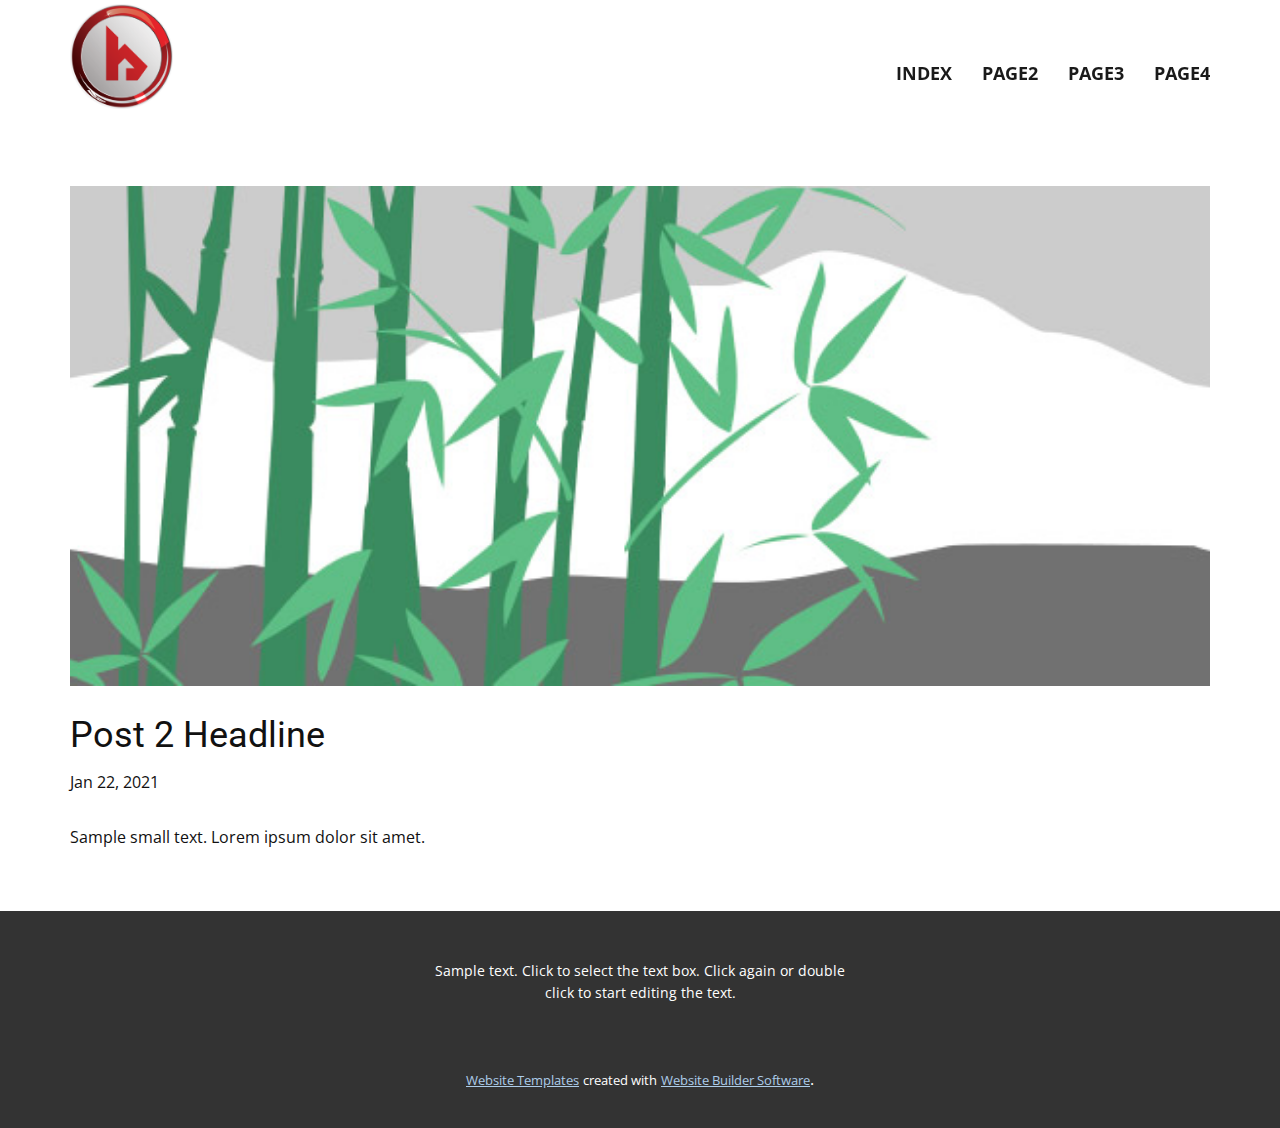
<file: blog/post-1.html>
<!doctype html>
<html style="font-size: 16px;"><head>
    <meta name="viewport" content="width=device-width, initial-scale=1.0">
    <meta charset="utf-8">
    <meta name="keywords" content="Blog Post 1">
    <meta name="description" content="">
    <meta name="page_type" content="np-template-header-footer-from-plugin">
    <title>Post 2 Headline</title>
    <link rel="stylesheet" href="../nicepage.css" media="screen">
<link rel="stylesheet" href="../Post-Template.css" media="screen">
    <script class="u-script" type="text/javascript" src="../jquery.js" defer=""></script>
    <script class="u-script" type="text/javascript" src="../nicepage.js" defer=""></script>
    <meta name="generator" content="Nicepage 3.4.1, nicepage.com">
    <link id="u-theme-google-font" rel="stylesheet" href="https://fonts.googleapis.com/css?family=Roboto:100,100i,300,300i,400,400i,500,500i,700,700i,900,900i|Open+Sans:300,300i,400,400i,600,600i,700,700i,800,800i">
    
    
    <script type="application/ld+json">{
		"@context": "http://schema.org",
		"@type": "Organization",
		"name": "",
		"url": "index.html",
		"logo": "images/Havylogofinaltransparent.png"
}</script>
    <meta property="og:title" content="Post Template">
    <meta property="og:type" content="website">
    <meta name="theme-color" content="#478ac9">
    <link rel="canonical" href="../index.html">
    <meta property="og:url" content="index.html">
  </head>
  <body class="u-body"><header class="u-clearfix u-header u-sticky u-header" id="sec-4b39"><div class="u-clearfix u-sheet u-sheet-1">
        <a href="https://nicepage.com" class="u-image u-logo u-image-1" data-image-width="1974" data-image-height="2021">
          <img src="../images/Havylogofinaltransparent.png" class="u-logo-image u-logo-image-1" data-image-width="105.2236">
        </a>
        <nav class="u-menu u-menu-dropdown u-offcanvas u-menu-1">
          <div class="menu-collapse" style="font-size: 1.125rem; letter-spacing: 0px; font-weight: 700; text-transform: uppercase;">
            <a class="u-border-4 u-border-active-custom-color-1 u-border-hover-custom-color-1 u-border-no-left u-border-no-right u-border-no-top u-button-style u-custom-left-right-menu-spacing u-custom-padding-bottom u-custom-top-bottom-menu-spacing u-nav-link u-text-active-custom-color-1 u-text-grey-90 u-text-hover-grey-90" href="#">
              <svg><use xmlns:xlink="http://www.w3.org/1999/xlink" xlink:href="#menu-hamburger"></use></svg>
              <svg version="1.1" xmlns="http://www.w3.org/2000/svg" xmlns:xlink="http://www.w3.org/1999/xlink"><defs><symbol id="menu-hamburger" viewBox="0 0 16 16" style="width: 16px; height: 16px;"><rect y="1" width="16" height="2"></rect><rect y="7" width="16" height="2"></rect><rect y="13" width="16" height="2"></rect>
</symbol>
</defs></svg>
            </a>
          </div>
          <div class="u-custom-menu u-nav-container">
            <ul class="u-nav u-spacing-30 u-unstyled u-nav-1"><li class="u-nav-item"><a class="u-border-4 u-border-active-custom-color-1 u-border-hover-custom-color-1 u-border-no-left u-border-no-right u-border-no-top u-button-style u-nav-link u-text-active-custom-color-1 u-text-grey-90 u-text-hover-grey-90" href="../Page-1.html" style="padding: 10px 0px;">Index</a>
</li><li class="u-nav-item"><a class="u-border-4 u-border-active-custom-color-1 u-border-hover-custom-color-1 u-border-no-left u-border-no-right u-border-no-top u-button-style u-nav-link u-text-active-custom-color-1 u-text-grey-90 u-text-hover-grey-90" style="padding: 10px 0px;">Page2</a>
</li><li class="u-nav-item"><a class="u-border-4 u-border-active-custom-color-1 u-border-hover-custom-color-1 u-border-no-left u-border-no-right u-border-no-top u-button-style u-nav-link u-text-active-custom-color-1 u-text-grey-90 u-text-hover-grey-90" style="padding: 10px 0px;">Page3</a>
</li><li class="u-nav-item"><a class="u-border-4 u-border-active-custom-color-1 u-border-hover-custom-color-1 u-border-no-left u-border-no-right u-border-no-top u-button-style u-nav-link u-text-active-custom-color-1 u-text-grey-90 u-text-hover-grey-90" style="padding: 10px 0px;">Page4</a>
</li></ul>
          </div>
          <div class="u-custom-menu u-nav-container-collapse">
            <div class="u-black u-container-style u-inner-container-layout u-opacity u-opacity-95 u-sidenav">
              <div class="u-sidenav-overflow">
                <div class="u-menu-close"></div>
                <ul class="u-align-center u-nav u-popupmenu-items u-unstyled u-nav-2"><li class="u-nav-item"><a class="u-button-style u-nav-link" href="../Page-1.html" style="padding: 10px 0px;">Index</a>
</li><li class="u-nav-item"><a class="u-button-style u-nav-link" style="padding: 10px 0px;">Page2</a>
</li><li class="u-nav-item"><a class="u-button-style u-nav-link" style="padding: 10px 0px;">Page3</a>
</li><li class="u-nav-item"><a class="u-button-style u-nav-link" style="padding: 10px 0px;">Page4</a>
</li></ul>
              </div>
            </div>
            <div class="u-black u-menu-overlay u-opacity u-opacity-70"></div>
          </div>
        </nav>
      </div></header>
    <section class="u-clearfix u-section-1" id="sec-8372">
      <div class="u-clearfix u-sheet u-sheet-1">
        <img src="../images/2.jpeg" alt="" class="u-blog-control u-expanded-width u-image u-image-default u-image-1" data-image-width="1080" data-image-height="1080">
        <h2 class="u-blog-control u-custom-font u-expanded-width u-heading-font u-text u-text-1">Post 2 Headline</h2>
        <div class="u-metadata u-metadata-1">
          <span class="u-meta-date u-meta-icon">Jan 22, 2021</span>
          
          
        </div>
        <div class="u-blog-control u-expanded-width-sm u-expanded-width-xl u-expanded-width-xs u-post-content u-text u-text-2 fr-view">
  Sample small text. Lorem ipsum dolor sit amet.
  </div>
      </div>
    </section>
    
    
    <footer class="u-align-center u-clearfix u-footer u-grey-80 u-footer" id="sec-5151"><div class="u-clearfix u-sheet u-sheet-1">
        <p class="u-small-text u-text u-text-variant u-text-1">Sample text. Click to select the text box. Click again or double click to start editing the text.</p>
      </div></footer>
    <section class="u-backlink u-clearfix u-grey-80">
      <a class="u-link" href="https://nicepage.com/website-templates" target="_blank">
        <span>Website Templates</span>
      </a>
      <p class="u-text">
        <span>created with</span>
      </p>
      <a class="u-link" href="https://nicepage.com/" target="_blank">
        <span>Website Builder Software</span>
      </a>. 
    </section>
  
</body></html>
</file>
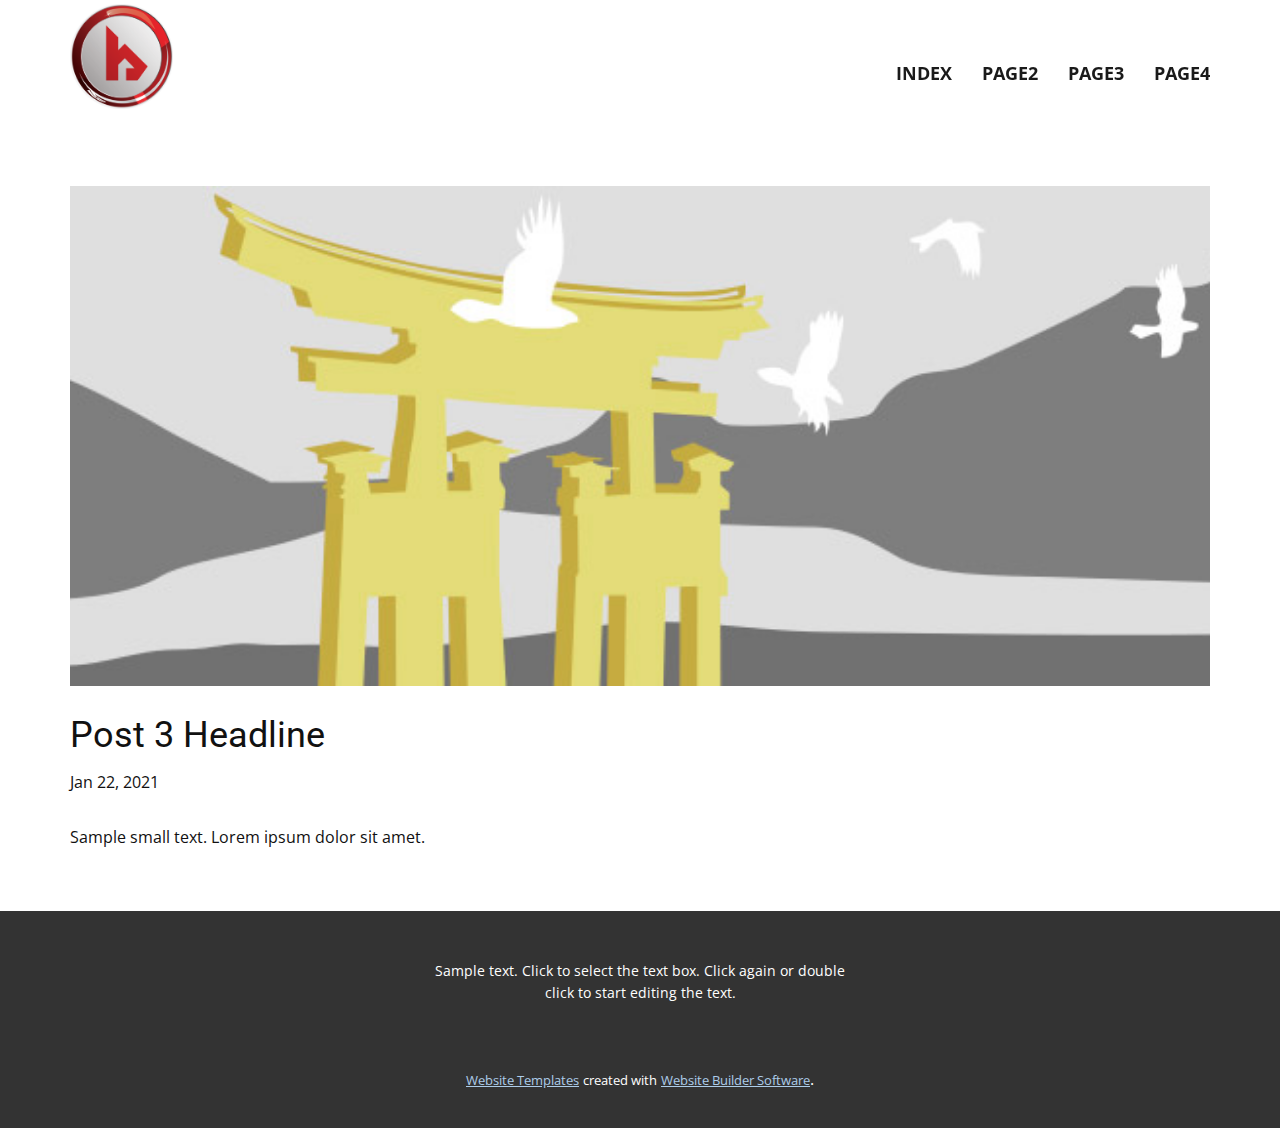
<file: blog/post-2.html>
<!doctype html>
<html style="font-size: 16px;"><head>
    <meta name="viewport" content="width=device-width, initial-scale=1.0">
    <meta charset="utf-8">
    <meta name="keywords" content="Blog Post 1">
    <meta name="description" content="">
    <meta name="page_type" content="np-template-header-footer-from-plugin">
    <title>Post 3 Headline</title>
    <link rel="stylesheet" href="../nicepage.css" media="screen">
<link rel="stylesheet" href="../Post-Template.css" media="screen">
    <script class="u-script" type="text/javascript" src="../jquery.js" defer=""></script>
    <script class="u-script" type="text/javascript" src="../nicepage.js" defer=""></script>
    <meta name="generator" content="Nicepage 3.4.1, nicepage.com">
    <link id="u-theme-google-font" rel="stylesheet" href="https://fonts.googleapis.com/css?family=Roboto:100,100i,300,300i,400,400i,500,500i,700,700i,900,900i|Open+Sans:300,300i,400,400i,600,600i,700,700i,800,800i">
    
    
    <script type="application/ld+json">{
		"@context": "http://schema.org",
		"@type": "Organization",
		"name": "",
		"url": "index.html",
		"logo": "images/Havylogofinaltransparent.png"
}</script>
    <meta property="og:title" content="Post Template">
    <meta property="og:type" content="website">
    <meta name="theme-color" content="#478ac9">
    <link rel="canonical" href="../index.html">
    <meta property="og:url" content="index.html">
  </head>
  <body class="u-body"><header class="u-clearfix u-header u-sticky u-header" id="sec-4b39"><div class="u-clearfix u-sheet u-sheet-1">
        <a href="https://nicepage.com" class="u-image u-logo u-image-1" data-image-width="1974" data-image-height="2021">
          <img src="../images/Havylogofinaltransparent.png" class="u-logo-image u-logo-image-1" data-image-width="105.2236">
        </a>
        <nav class="u-menu u-menu-dropdown u-offcanvas u-menu-1">
          <div class="menu-collapse" style="font-size: 1.125rem; letter-spacing: 0px; font-weight: 700; text-transform: uppercase;">
            <a class="u-border-4 u-border-active-custom-color-1 u-border-hover-custom-color-1 u-border-no-left u-border-no-right u-border-no-top u-button-style u-custom-left-right-menu-spacing u-custom-padding-bottom u-custom-top-bottom-menu-spacing u-nav-link u-text-active-custom-color-1 u-text-grey-90 u-text-hover-grey-90" href="#">
              <svg><use xmlns:xlink="http://www.w3.org/1999/xlink" xlink:href="#menu-hamburger"></use></svg>
              <svg version="1.1" xmlns="http://www.w3.org/2000/svg" xmlns:xlink="http://www.w3.org/1999/xlink"><defs><symbol id="menu-hamburger" viewBox="0 0 16 16" style="width: 16px; height: 16px;"><rect y="1" width="16" height="2"></rect><rect y="7" width="16" height="2"></rect><rect y="13" width="16" height="2"></rect>
</symbol>
</defs></svg>
            </a>
          </div>
          <div class="u-custom-menu u-nav-container">
            <ul class="u-nav u-spacing-30 u-unstyled u-nav-1"><li class="u-nav-item"><a class="u-border-4 u-border-active-custom-color-1 u-border-hover-custom-color-1 u-border-no-left u-border-no-right u-border-no-top u-button-style u-nav-link u-text-active-custom-color-1 u-text-grey-90 u-text-hover-grey-90" href="../Page-1.html" style="padding: 10px 0px;">Index</a>
</li><li class="u-nav-item"><a class="u-border-4 u-border-active-custom-color-1 u-border-hover-custom-color-1 u-border-no-left u-border-no-right u-border-no-top u-button-style u-nav-link u-text-active-custom-color-1 u-text-grey-90 u-text-hover-grey-90" style="padding: 10px 0px;">Page2</a>
</li><li class="u-nav-item"><a class="u-border-4 u-border-active-custom-color-1 u-border-hover-custom-color-1 u-border-no-left u-border-no-right u-border-no-top u-button-style u-nav-link u-text-active-custom-color-1 u-text-grey-90 u-text-hover-grey-90" style="padding: 10px 0px;">Page3</a>
</li><li class="u-nav-item"><a class="u-border-4 u-border-active-custom-color-1 u-border-hover-custom-color-1 u-border-no-left u-border-no-right u-border-no-top u-button-style u-nav-link u-text-active-custom-color-1 u-text-grey-90 u-text-hover-grey-90" style="padding: 10px 0px;">Page4</a>
</li></ul>
          </div>
          <div class="u-custom-menu u-nav-container-collapse">
            <div class="u-black u-container-style u-inner-container-layout u-opacity u-opacity-95 u-sidenav">
              <div class="u-sidenav-overflow">
                <div class="u-menu-close"></div>
                <ul class="u-align-center u-nav u-popupmenu-items u-unstyled u-nav-2"><li class="u-nav-item"><a class="u-button-style u-nav-link" href="../Page-1.html" style="padding: 10px 0px;">Index</a>
</li><li class="u-nav-item"><a class="u-button-style u-nav-link" style="padding: 10px 0px;">Page2</a>
</li><li class="u-nav-item"><a class="u-button-style u-nav-link" style="padding: 10px 0px;">Page3</a>
</li><li class="u-nav-item"><a class="u-button-style u-nav-link" style="padding: 10px 0px;">Page4</a>
</li></ul>
              </div>
            </div>
            <div class="u-black u-menu-overlay u-opacity u-opacity-70"></div>
          </div>
        </nav>
      </div></header>
    <section class="u-clearfix u-section-1" id="sec-8372">
      <div class="u-clearfix u-sheet u-sheet-1">
        <img src="../images/3.jpeg" alt="" class="u-blog-control u-expanded-width u-image u-image-default u-image-1" data-image-width="1080" data-image-height="1080">
        <h2 class="u-blog-control u-custom-font u-expanded-width u-heading-font u-text u-text-1">Post 3 Headline</h2>
        <div class="u-metadata u-metadata-1">
          <span class="u-meta-date u-meta-icon">Jan 22, 2021</span>
          
          
        </div>
        <div class="u-blog-control u-expanded-width-sm u-expanded-width-xl u-expanded-width-xs u-post-content u-text u-text-2 fr-view">
  Sample small text. Lorem ipsum dolor sit amet.
  </div>
      </div>
    </section>
    
    
    <footer class="u-align-center u-clearfix u-footer u-grey-80 u-footer" id="sec-5151"><div class="u-clearfix u-sheet u-sheet-1">
        <p class="u-small-text u-text u-text-variant u-text-1">Sample text. Click to select the text box. Click again or double click to start editing the text.</p>
      </div></footer>
    <section class="u-backlink u-clearfix u-grey-80">
      <a class="u-link" href="https://nicepage.com/website-templates" target="_blank">
        <span>Website Templates</span>
      </a>
      <p class="u-text">
        <span>created with</span>
      </p>
      <a class="u-link" href="https://nicepage.com/" target="_blank">
        <span>Website Builder Software</span>
      </a>. 
    </section>
  
</body></html>
</file>
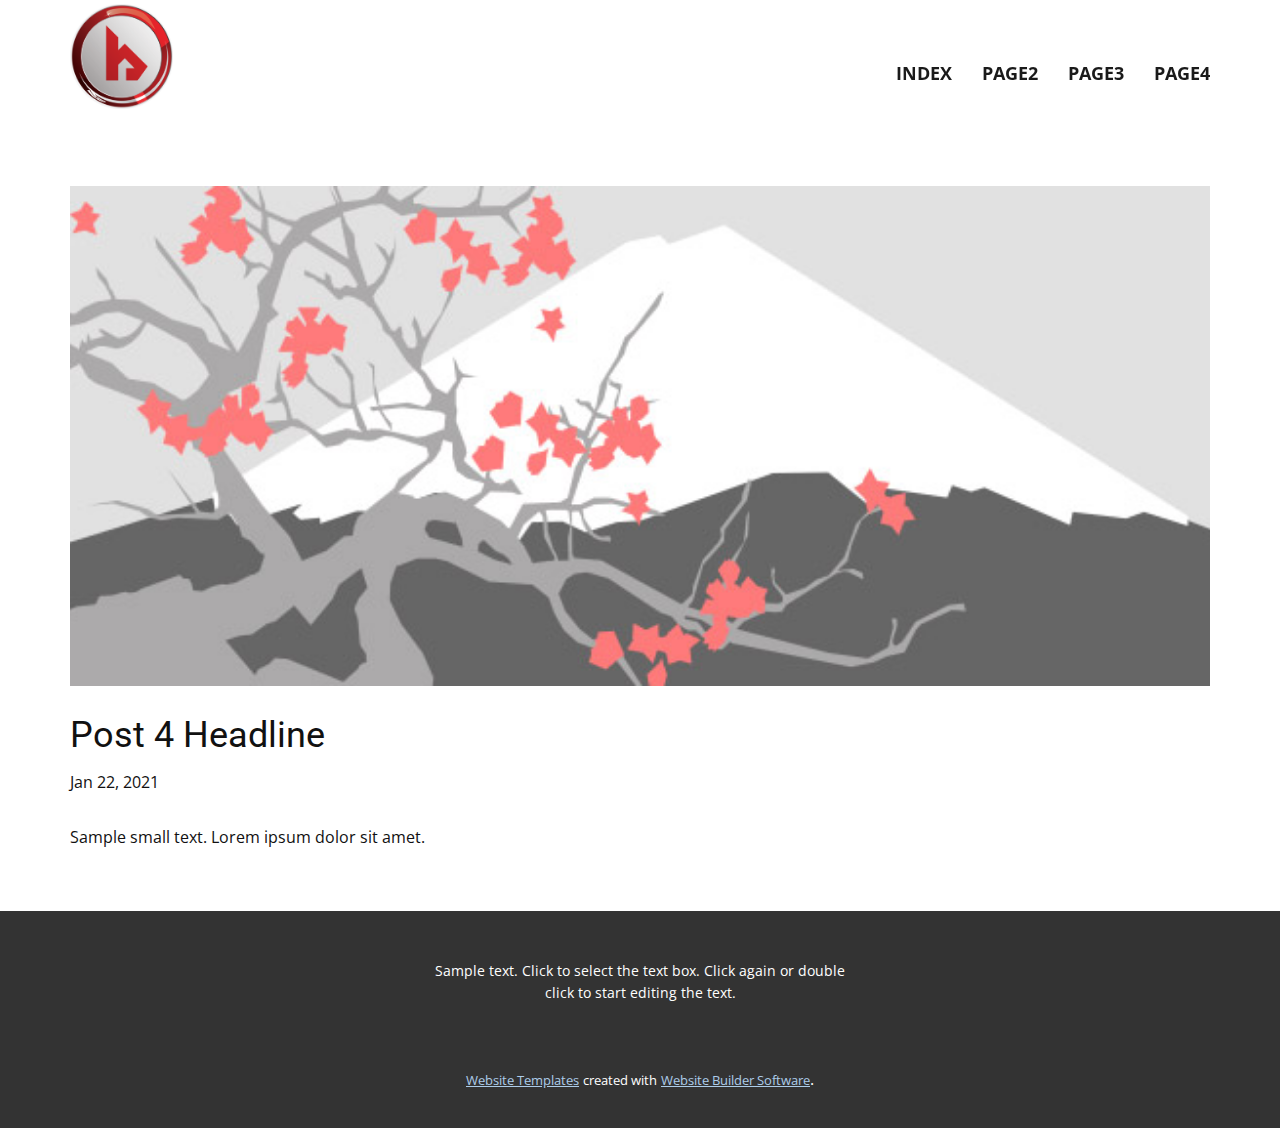
<file: blog/post-3.html>
<!doctype html>
<html style="font-size: 16px;"><head>
    <meta name="viewport" content="width=device-width, initial-scale=1.0">
    <meta charset="utf-8">
    <meta name="keywords" content="Blog Post 1">
    <meta name="description" content="">
    <meta name="page_type" content="np-template-header-footer-from-plugin">
    <title>Post 4 Headline</title>
    <link rel="stylesheet" href="../nicepage.css" media="screen">
<link rel="stylesheet" href="../Post-Template.css" media="screen">
    <script class="u-script" type="text/javascript" src="../jquery.js" defer=""></script>
    <script class="u-script" type="text/javascript" src="../nicepage.js" defer=""></script>
    <meta name="generator" content="Nicepage 3.4.1, nicepage.com">
    <link id="u-theme-google-font" rel="stylesheet" href="https://fonts.googleapis.com/css?family=Roboto:100,100i,300,300i,400,400i,500,500i,700,700i,900,900i|Open+Sans:300,300i,400,400i,600,600i,700,700i,800,800i">
    
    
    <script type="application/ld+json">{
		"@context": "http://schema.org",
		"@type": "Organization",
		"name": "",
		"url": "index.html",
		"logo": "images/Havylogofinaltransparent.png"
}</script>
    <meta property="og:title" content="Post Template">
    <meta property="og:type" content="website">
    <meta name="theme-color" content="#478ac9">
    <link rel="canonical" href="../index.html">
    <meta property="og:url" content="index.html">
  </head>
  <body class="u-body"><header class="u-clearfix u-header u-sticky u-header" id="sec-4b39"><div class="u-clearfix u-sheet u-sheet-1">
        <a href="https://nicepage.com" class="u-image u-logo u-image-1" data-image-width="1974" data-image-height="2021">
          <img src="../images/Havylogofinaltransparent.png" class="u-logo-image u-logo-image-1" data-image-width="105.2236">
        </a>
        <nav class="u-menu u-menu-dropdown u-offcanvas u-menu-1">
          <div class="menu-collapse" style="font-size: 1.125rem; letter-spacing: 0px; font-weight: 700; text-transform: uppercase;">
            <a class="u-border-4 u-border-active-custom-color-1 u-border-hover-custom-color-1 u-border-no-left u-border-no-right u-border-no-top u-button-style u-custom-left-right-menu-spacing u-custom-padding-bottom u-custom-top-bottom-menu-spacing u-nav-link u-text-active-custom-color-1 u-text-grey-90 u-text-hover-grey-90" href="#">
              <svg><use xmlns:xlink="http://www.w3.org/1999/xlink" xlink:href="#menu-hamburger"></use></svg>
              <svg version="1.1" xmlns="http://www.w3.org/2000/svg" xmlns:xlink="http://www.w3.org/1999/xlink"><defs><symbol id="menu-hamburger" viewBox="0 0 16 16" style="width: 16px; height: 16px;"><rect y="1" width="16" height="2"></rect><rect y="7" width="16" height="2"></rect><rect y="13" width="16" height="2"></rect>
</symbol>
</defs></svg>
            </a>
          </div>
          <div class="u-custom-menu u-nav-container">
            <ul class="u-nav u-spacing-30 u-unstyled u-nav-1"><li class="u-nav-item"><a class="u-border-4 u-border-active-custom-color-1 u-border-hover-custom-color-1 u-border-no-left u-border-no-right u-border-no-top u-button-style u-nav-link u-text-active-custom-color-1 u-text-grey-90 u-text-hover-grey-90" href="../Page-1.html" style="padding: 10px 0px;">Index</a>
</li><li class="u-nav-item"><a class="u-border-4 u-border-active-custom-color-1 u-border-hover-custom-color-1 u-border-no-left u-border-no-right u-border-no-top u-button-style u-nav-link u-text-active-custom-color-1 u-text-grey-90 u-text-hover-grey-90" style="padding: 10px 0px;">Page2</a>
</li><li class="u-nav-item"><a class="u-border-4 u-border-active-custom-color-1 u-border-hover-custom-color-1 u-border-no-left u-border-no-right u-border-no-top u-button-style u-nav-link u-text-active-custom-color-1 u-text-grey-90 u-text-hover-grey-90" style="padding: 10px 0px;">Page3</a>
</li><li class="u-nav-item"><a class="u-border-4 u-border-active-custom-color-1 u-border-hover-custom-color-1 u-border-no-left u-border-no-right u-border-no-top u-button-style u-nav-link u-text-active-custom-color-1 u-text-grey-90 u-text-hover-grey-90" style="padding: 10px 0px;">Page4</a>
</li></ul>
          </div>
          <div class="u-custom-menu u-nav-container-collapse">
            <div class="u-black u-container-style u-inner-container-layout u-opacity u-opacity-95 u-sidenav">
              <div class="u-sidenav-overflow">
                <div class="u-menu-close"></div>
                <ul class="u-align-center u-nav u-popupmenu-items u-unstyled u-nav-2"><li class="u-nav-item"><a class="u-button-style u-nav-link" href="../Page-1.html" style="padding: 10px 0px;">Index</a>
</li><li class="u-nav-item"><a class="u-button-style u-nav-link" style="padding: 10px 0px;">Page2</a>
</li><li class="u-nav-item"><a class="u-button-style u-nav-link" style="padding: 10px 0px;">Page3</a>
</li><li class="u-nav-item"><a class="u-button-style u-nav-link" style="padding: 10px 0px;">Page4</a>
</li></ul>
              </div>
            </div>
            <div class="u-black u-menu-overlay u-opacity u-opacity-70"></div>
          </div>
        </nav>
      </div></header>
    <section class="u-clearfix u-section-1" id="sec-8372">
      <div class="u-clearfix u-sheet u-sheet-1">
        <img src="../images/1.jpeg" alt="" class="u-blog-control u-expanded-width u-image u-image-default u-image-1" data-image-width="1080" data-image-height="1080">
        <h2 class="u-blog-control u-custom-font u-expanded-width u-heading-font u-text u-text-1">Post 4 Headline</h2>
        <div class="u-metadata u-metadata-1">
          <span class="u-meta-date u-meta-icon">Jan 22, 2021</span>
          
          
        </div>
        <div class="u-blog-control u-expanded-width-sm u-expanded-width-xl u-expanded-width-xs u-post-content u-text u-text-2 fr-view">
  Sample small text. Lorem ipsum dolor sit amet.
  </div>
      </div>
    </section>
    
    
    <footer class="u-align-center u-clearfix u-footer u-grey-80 u-footer" id="sec-5151"><div class="u-clearfix u-sheet u-sheet-1">
        <p class="u-small-text u-text u-text-variant u-text-1">Sample text. Click to select the text box. Click again or double click to start editing the text.</p>
      </div></footer>
    <section class="u-backlink u-clearfix u-grey-80">
      <a class="u-link" href="https://nicepage.com/website-templates" target="_blank">
        <span>Website Templates</span>
      </a>
      <p class="u-text">
        <span>created with</span>
      </p>
      <a class="u-link" href="https://nicepage.com/" target="_blank">
        <span>Website Builder Software</span>
      </a>. 
    </section>
  
</body></html>
</file>
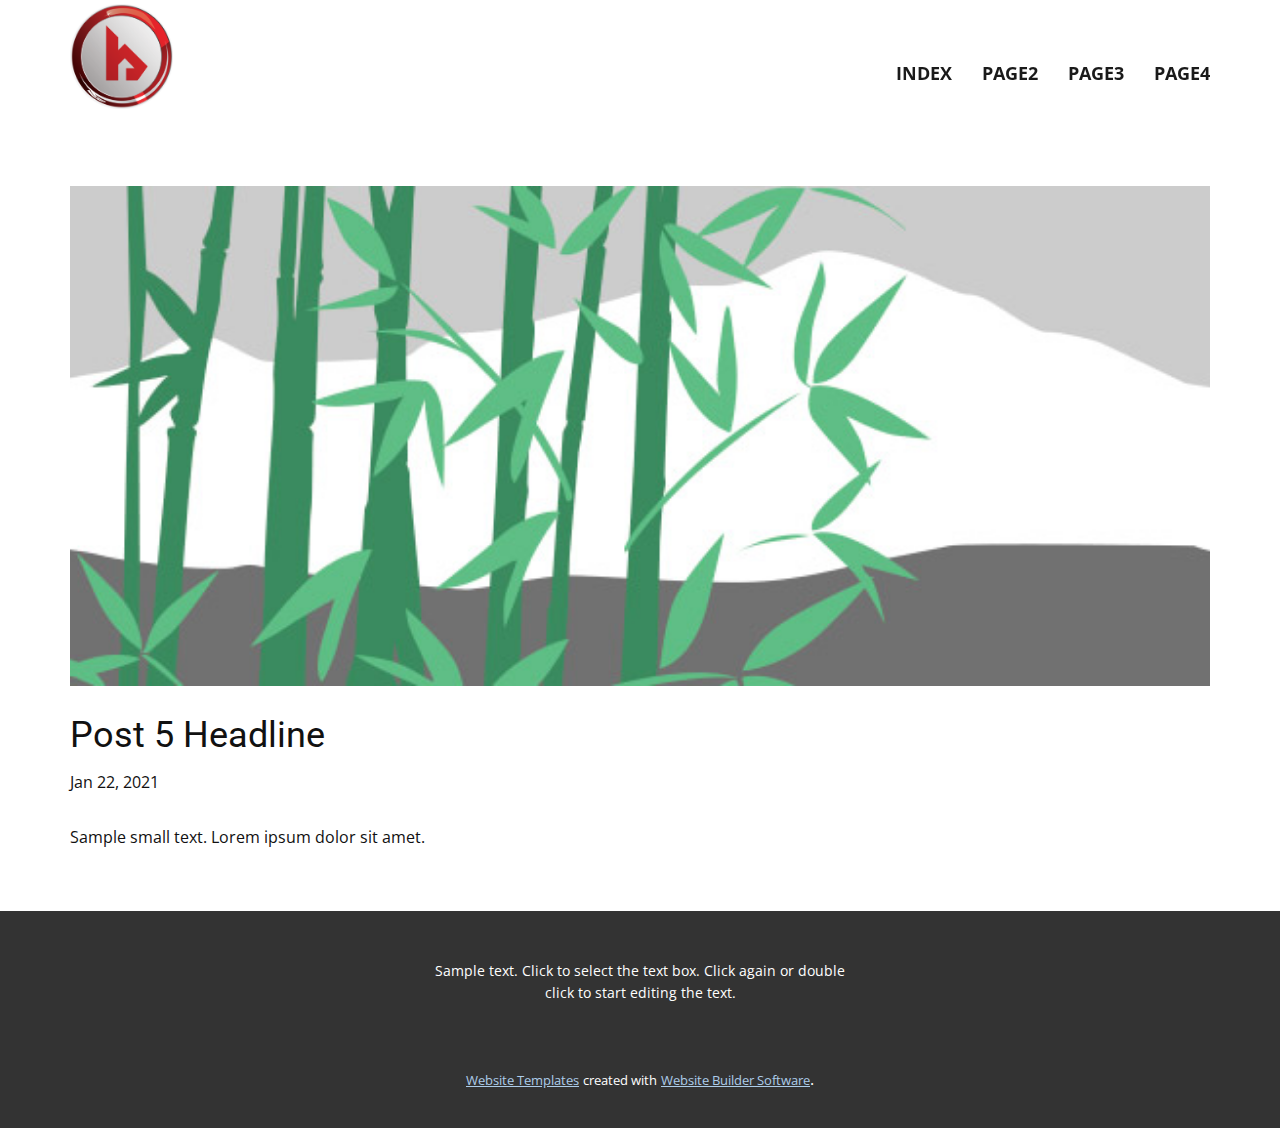
<file: blog/post-4.html>
<!doctype html>
<html style="font-size: 16px;"><head>
    <meta name="viewport" content="width=device-width, initial-scale=1.0">
    <meta charset="utf-8">
    <meta name="keywords" content="Blog Post 1">
    <meta name="description" content="">
    <meta name="page_type" content="np-template-header-footer-from-plugin">
    <title>Post 5 Headline</title>
    <link rel="stylesheet" href="../nicepage.css" media="screen">
<link rel="stylesheet" href="../Post-Template.css" media="screen">
    <script class="u-script" type="text/javascript" src="../jquery.js" defer=""></script>
    <script class="u-script" type="text/javascript" src="../nicepage.js" defer=""></script>
    <meta name="generator" content="Nicepage 3.4.1, nicepage.com">
    <link id="u-theme-google-font" rel="stylesheet" href="https://fonts.googleapis.com/css?family=Roboto:100,100i,300,300i,400,400i,500,500i,700,700i,900,900i|Open+Sans:300,300i,400,400i,600,600i,700,700i,800,800i">
    
    
    <script type="application/ld+json">{
		"@context": "http://schema.org",
		"@type": "Organization",
		"name": "",
		"url": "index.html",
		"logo": "images/Havylogofinaltransparent.png"
}</script>
    <meta property="og:title" content="Post Template">
    <meta property="og:type" content="website">
    <meta name="theme-color" content="#478ac9">
    <link rel="canonical" href="../index.html">
    <meta property="og:url" content="index.html">
  </head>
  <body class="u-body"><header class="u-clearfix u-header u-sticky u-header" id="sec-4b39"><div class="u-clearfix u-sheet u-sheet-1">
        <a href="https://nicepage.com" class="u-image u-logo u-image-1" data-image-width="1974" data-image-height="2021">
          <img src="../images/Havylogofinaltransparent.png" class="u-logo-image u-logo-image-1" data-image-width="105.2236">
        </a>
        <nav class="u-menu u-menu-dropdown u-offcanvas u-menu-1">
          <div class="menu-collapse" style="font-size: 1.125rem; letter-spacing: 0px; font-weight: 700; text-transform: uppercase;">
            <a class="u-border-4 u-border-active-custom-color-1 u-border-hover-custom-color-1 u-border-no-left u-border-no-right u-border-no-top u-button-style u-custom-left-right-menu-spacing u-custom-padding-bottom u-custom-top-bottom-menu-spacing u-nav-link u-text-active-custom-color-1 u-text-grey-90 u-text-hover-grey-90" href="#">
              <svg><use xmlns:xlink="http://www.w3.org/1999/xlink" xlink:href="#menu-hamburger"></use></svg>
              <svg version="1.1" xmlns="http://www.w3.org/2000/svg" xmlns:xlink="http://www.w3.org/1999/xlink"><defs><symbol id="menu-hamburger" viewBox="0 0 16 16" style="width: 16px; height: 16px;"><rect y="1" width="16" height="2"></rect><rect y="7" width="16" height="2"></rect><rect y="13" width="16" height="2"></rect>
</symbol>
</defs></svg>
            </a>
          </div>
          <div class="u-custom-menu u-nav-container">
            <ul class="u-nav u-spacing-30 u-unstyled u-nav-1"><li class="u-nav-item"><a class="u-border-4 u-border-active-custom-color-1 u-border-hover-custom-color-1 u-border-no-left u-border-no-right u-border-no-top u-button-style u-nav-link u-text-active-custom-color-1 u-text-grey-90 u-text-hover-grey-90" href="../Page-1.html" style="padding: 10px 0px;">Index</a>
</li><li class="u-nav-item"><a class="u-border-4 u-border-active-custom-color-1 u-border-hover-custom-color-1 u-border-no-left u-border-no-right u-border-no-top u-button-style u-nav-link u-text-active-custom-color-1 u-text-grey-90 u-text-hover-grey-90" style="padding: 10px 0px;">Page2</a>
</li><li class="u-nav-item"><a class="u-border-4 u-border-active-custom-color-1 u-border-hover-custom-color-1 u-border-no-left u-border-no-right u-border-no-top u-button-style u-nav-link u-text-active-custom-color-1 u-text-grey-90 u-text-hover-grey-90" style="padding: 10px 0px;">Page3</a>
</li><li class="u-nav-item"><a class="u-border-4 u-border-active-custom-color-1 u-border-hover-custom-color-1 u-border-no-left u-border-no-right u-border-no-top u-button-style u-nav-link u-text-active-custom-color-1 u-text-grey-90 u-text-hover-grey-90" style="padding: 10px 0px;">Page4</a>
</li></ul>
          </div>
          <div class="u-custom-menu u-nav-container-collapse">
            <div class="u-black u-container-style u-inner-container-layout u-opacity u-opacity-95 u-sidenav">
              <div class="u-sidenav-overflow">
                <div class="u-menu-close"></div>
                <ul class="u-align-center u-nav u-popupmenu-items u-unstyled u-nav-2"><li class="u-nav-item"><a class="u-button-style u-nav-link" href="../Page-1.html" style="padding: 10px 0px;">Index</a>
</li><li class="u-nav-item"><a class="u-button-style u-nav-link" style="padding: 10px 0px;">Page2</a>
</li><li class="u-nav-item"><a class="u-button-style u-nav-link" style="padding: 10px 0px;">Page3</a>
</li><li class="u-nav-item"><a class="u-button-style u-nav-link" style="padding: 10px 0px;">Page4</a>
</li></ul>
              </div>
            </div>
            <div class="u-black u-menu-overlay u-opacity u-opacity-70"></div>
          </div>
        </nav>
      </div></header>
    <section class="u-clearfix u-section-1" id="sec-8372">
      <div class="u-clearfix u-sheet u-sheet-1">
        <img src="../images/2.jpeg" alt="" class="u-blog-control u-expanded-width u-image u-image-default u-image-1" data-image-width="1080" data-image-height="1080">
        <h2 class="u-blog-control u-custom-font u-expanded-width u-heading-font u-text u-text-1">Post 5 Headline</h2>
        <div class="u-metadata u-metadata-1">
          <span class="u-meta-date u-meta-icon">Jan 22, 2021</span>
          
          
        </div>
        <div class="u-blog-control u-expanded-width-sm u-expanded-width-xl u-expanded-width-xs u-post-content u-text u-text-2 fr-view">
  Sample small text. Lorem ipsum dolor sit amet.
  </div>
      </div>
    </section>
    
    
    <footer class="u-align-center u-clearfix u-footer u-grey-80 u-footer" id="sec-5151"><div class="u-clearfix u-sheet u-sheet-1">
        <p class="u-small-text u-text u-text-variant u-text-1">Sample text. Click to select the text box. Click again or double click to start editing the text.</p>
      </div></footer>
    <section class="u-backlink u-clearfix u-grey-80">
      <a class="u-link" href="https://nicepage.com/website-templates" target="_blank">
        <span>Website Templates</span>
      </a>
      <p class="u-text">
        <span>created with</span>
      </p>
      <a class="u-link" href="https://nicepage.com/" target="_blank">
        <span>Website Builder Software</span>
      </a>. 
    </section>
  
</body></html>
</file>
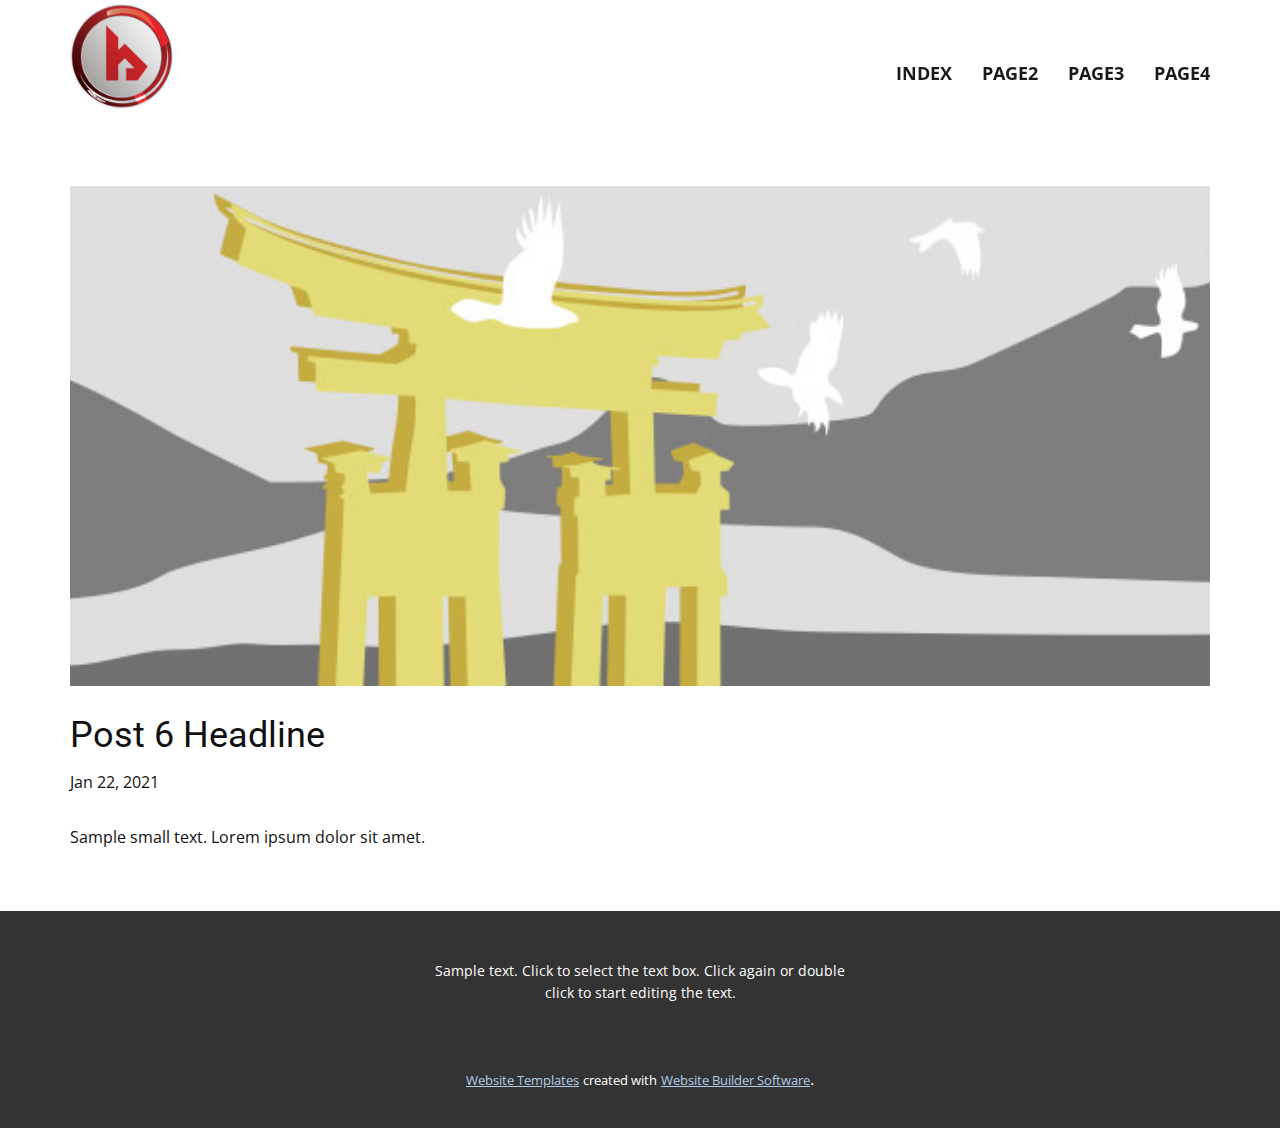
<file: blog/post-5.html>
<!doctype html>
<html style="font-size: 16px;"><head>
    <meta name="viewport" content="width=device-width, initial-scale=1.0">
    <meta charset="utf-8">
    <meta name="keywords" content="Blog Post 1">
    <meta name="description" content="">
    <meta name="page_type" content="np-template-header-footer-from-plugin">
    <title>Post 6 Headline</title>
    <link rel="stylesheet" href="../nicepage.css" media="screen">
<link rel="stylesheet" href="../Post-Template.css" media="screen">
    <script class="u-script" type="text/javascript" src="../jquery.js" defer=""></script>
    <script class="u-script" type="text/javascript" src="../nicepage.js" defer=""></script>
    <meta name="generator" content="Nicepage 3.4.1, nicepage.com">
    <link id="u-theme-google-font" rel="stylesheet" href="https://fonts.googleapis.com/css?family=Roboto:100,100i,300,300i,400,400i,500,500i,700,700i,900,900i|Open+Sans:300,300i,400,400i,600,600i,700,700i,800,800i">
    
    
    <script type="application/ld+json">{
		"@context": "http://schema.org",
		"@type": "Organization",
		"name": "",
		"url": "index.html",
		"logo": "images/Havylogofinaltransparent.png"
}</script>
    <meta property="og:title" content="Post Template">
    <meta property="og:type" content="website">
    <meta name="theme-color" content="#478ac9">
    <link rel="canonical" href="../index.html">
    <meta property="og:url" content="index.html">
  </head>
  <body class="u-body"><header class="u-clearfix u-header u-sticky u-header" id="sec-4b39"><div class="u-clearfix u-sheet u-sheet-1">
        <a href="https://nicepage.com" class="u-image u-logo u-image-1" data-image-width="1974" data-image-height="2021">
          <img src="../images/Havylogofinaltransparent.png" class="u-logo-image u-logo-image-1" data-image-width="105.2236">
        </a>
        <nav class="u-menu u-menu-dropdown u-offcanvas u-menu-1">
          <div class="menu-collapse" style="font-size: 1.125rem; letter-spacing: 0px; font-weight: 700; text-transform: uppercase;">
            <a class="u-border-4 u-border-active-custom-color-1 u-border-hover-custom-color-1 u-border-no-left u-border-no-right u-border-no-top u-button-style u-custom-left-right-menu-spacing u-custom-padding-bottom u-custom-top-bottom-menu-spacing u-nav-link u-text-active-custom-color-1 u-text-grey-90 u-text-hover-grey-90" href="#">
              <svg><use xmlns:xlink="http://www.w3.org/1999/xlink" xlink:href="#menu-hamburger"></use></svg>
              <svg version="1.1" xmlns="http://www.w3.org/2000/svg" xmlns:xlink="http://www.w3.org/1999/xlink"><defs><symbol id="menu-hamburger" viewBox="0 0 16 16" style="width: 16px; height: 16px;"><rect y="1" width="16" height="2"></rect><rect y="7" width="16" height="2"></rect><rect y="13" width="16" height="2"></rect>
</symbol>
</defs></svg>
            </a>
          </div>
          <div class="u-custom-menu u-nav-container">
            <ul class="u-nav u-spacing-30 u-unstyled u-nav-1"><li class="u-nav-item"><a class="u-border-4 u-border-active-custom-color-1 u-border-hover-custom-color-1 u-border-no-left u-border-no-right u-border-no-top u-button-style u-nav-link u-text-active-custom-color-1 u-text-grey-90 u-text-hover-grey-90" href="../Page-1.html" style="padding: 10px 0px;">Index</a>
</li><li class="u-nav-item"><a class="u-border-4 u-border-active-custom-color-1 u-border-hover-custom-color-1 u-border-no-left u-border-no-right u-border-no-top u-button-style u-nav-link u-text-active-custom-color-1 u-text-grey-90 u-text-hover-grey-90" style="padding: 10px 0px;">Page2</a>
</li><li class="u-nav-item"><a class="u-border-4 u-border-active-custom-color-1 u-border-hover-custom-color-1 u-border-no-left u-border-no-right u-border-no-top u-button-style u-nav-link u-text-active-custom-color-1 u-text-grey-90 u-text-hover-grey-90" style="padding: 10px 0px;">Page3</a>
</li><li class="u-nav-item"><a class="u-border-4 u-border-active-custom-color-1 u-border-hover-custom-color-1 u-border-no-left u-border-no-right u-border-no-top u-button-style u-nav-link u-text-active-custom-color-1 u-text-grey-90 u-text-hover-grey-90" style="padding: 10px 0px;">Page4</a>
</li></ul>
          </div>
          <div class="u-custom-menu u-nav-container-collapse">
            <div class="u-black u-container-style u-inner-container-layout u-opacity u-opacity-95 u-sidenav">
              <div class="u-sidenav-overflow">
                <div class="u-menu-close"></div>
                <ul class="u-align-center u-nav u-popupmenu-items u-unstyled u-nav-2"><li class="u-nav-item"><a class="u-button-style u-nav-link" href="../Page-1.html" style="padding: 10px 0px;">Index</a>
</li><li class="u-nav-item"><a class="u-button-style u-nav-link" style="padding: 10px 0px;">Page2</a>
</li><li class="u-nav-item"><a class="u-button-style u-nav-link" style="padding: 10px 0px;">Page3</a>
</li><li class="u-nav-item"><a class="u-button-style u-nav-link" style="padding: 10px 0px;">Page4</a>
</li></ul>
              </div>
            </div>
            <div class="u-black u-menu-overlay u-opacity u-opacity-70"></div>
          </div>
        </nav>
      </div></header>
    <section class="u-clearfix u-section-1" id="sec-8372">
      <div class="u-clearfix u-sheet u-sheet-1">
        <img src="../images/3.jpeg" alt="" class="u-blog-control u-expanded-width u-image u-image-default u-image-1" data-image-width="1080" data-image-height="1080">
        <h2 class="u-blog-control u-custom-font u-expanded-width u-heading-font u-text u-text-1">Post 6 Headline</h2>
        <div class="u-metadata u-metadata-1">
          <span class="u-meta-date u-meta-icon">Jan 22, 2021</span>
          
          
        </div>
        <div class="u-blog-control u-expanded-width-sm u-expanded-width-xl u-expanded-width-xs u-post-content u-text u-text-2 fr-view">
  Sample small text. Lorem ipsum dolor sit amet.
  </div>
      </div>
    </section>
    
    
    <footer class="u-align-center u-clearfix u-footer u-grey-80 u-footer" id="sec-5151"><div class="u-clearfix u-sheet u-sheet-1">
        <p class="u-small-text u-text u-text-variant u-text-1">Sample text. Click to select the text box. Click again or double click to start editing the text.</p>
      </div></footer>
    <section class="u-backlink u-clearfix u-grey-80">
      <a class="u-link" href="https://nicepage.com/website-templates" target="_blank">
        <span>Website Templates</span>
      </a>
      <p class="u-text">
        <span>created with</span>
      </p>
      <a class="u-link" href="https://nicepage.com/" target="_blank">
        <span>Website Builder Software</span>
      </a>. 
    </section>
  
</body></html>
</file>
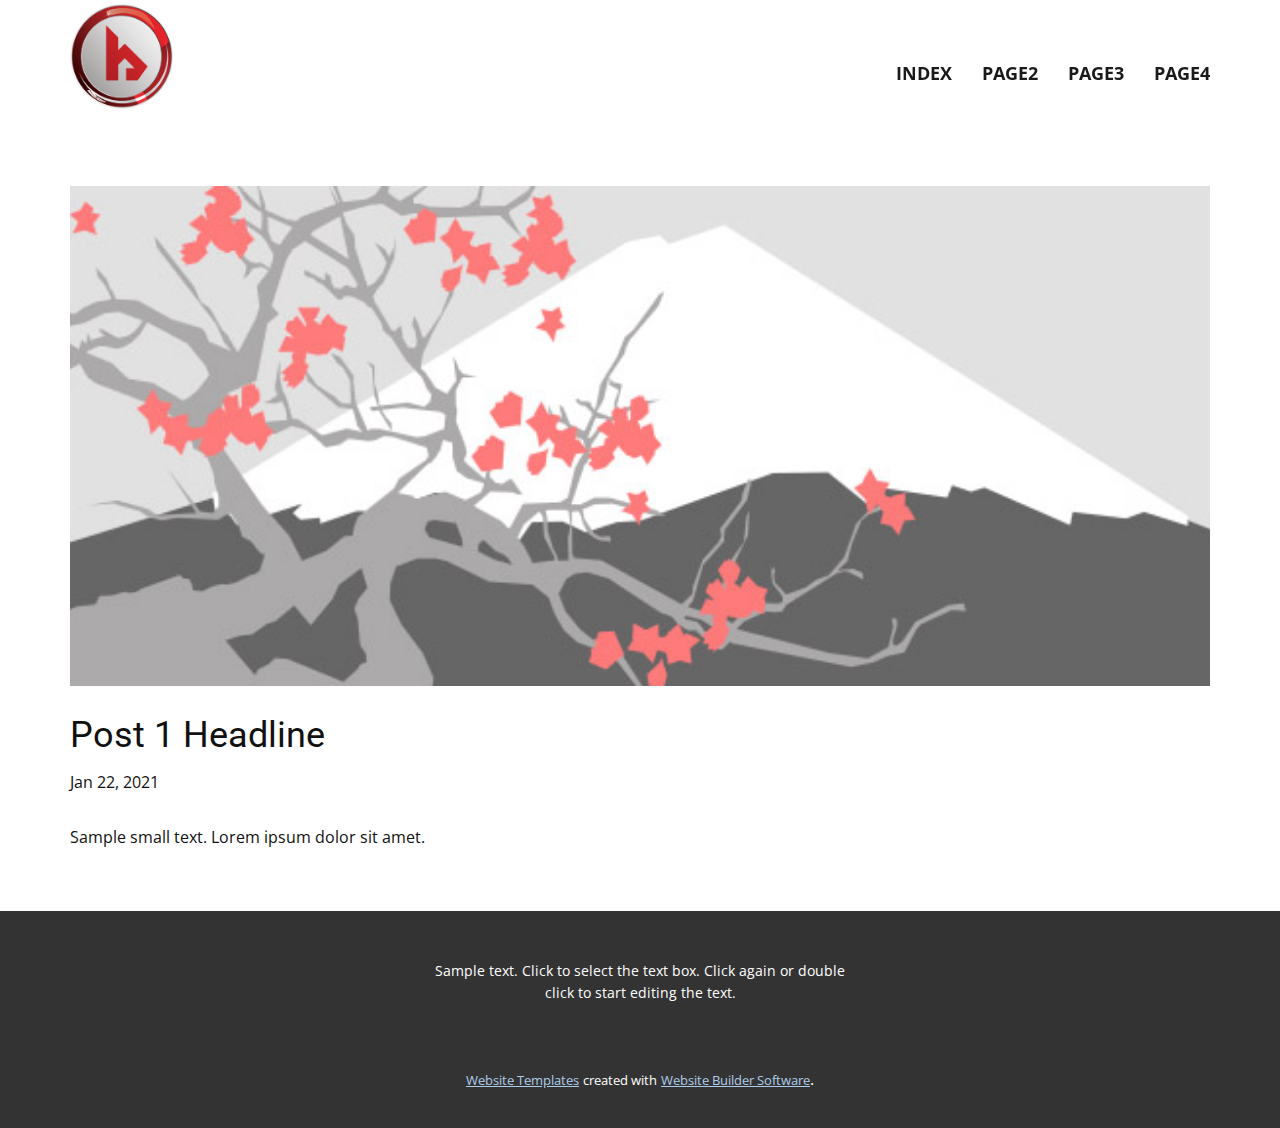
<file: blog/post.html>
<!doctype html>
<html style="font-size: 16px;"><head>
    <meta name="viewport" content="width=device-width, initial-scale=1.0">
    <meta charset="utf-8">
    <meta name="keywords" content="Blog Post 1">
    <meta name="description" content="">
    <meta name="page_type" content="np-template-header-footer-from-plugin">
    <title>Post 1 Headline</title>
    <link rel="stylesheet" href="../nicepage.css" media="screen">
<link rel="stylesheet" href="../Post-Template.css" media="screen">
    <script class="u-script" type="text/javascript" src="../jquery.js" defer=""></script>
    <script class="u-script" type="text/javascript" src="../nicepage.js" defer=""></script>
    <meta name="generator" content="Nicepage 3.4.1, nicepage.com">
    <link id="u-theme-google-font" rel="stylesheet" href="https://fonts.googleapis.com/css?family=Roboto:100,100i,300,300i,400,400i,500,500i,700,700i,900,900i|Open+Sans:300,300i,400,400i,600,600i,700,700i,800,800i">
    
    
    <script type="application/ld+json">{
		"@context": "http://schema.org",
		"@type": "Organization",
		"name": "",
		"url": "index.html",
		"logo": "images/Havylogofinaltransparent.png"
}</script>
    <meta property="og:title" content="Post Template">
    <meta property="og:type" content="website">
    <meta name="theme-color" content="#478ac9">
    <link rel="canonical" href="../index.html">
    <meta property="og:url" content="index.html">
  </head>
  <body class="u-body"><header class="u-clearfix u-header u-sticky u-header" id="sec-4b39"><div class="u-clearfix u-sheet u-sheet-1">
        <a href="https://nicepage.com" class="u-image u-logo u-image-1" data-image-width="1974" data-image-height="2021">
          <img src="../images/Havylogofinaltransparent.png" class="u-logo-image u-logo-image-1" data-image-width="105.2236">
        </a>
        <nav class="u-menu u-menu-dropdown u-offcanvas u-menu-1">
          <div class="menu-collapse" style="font-size: 1.125rem; letter-spacing: 0px; font-weight: 700; text-transform: uppercase;">
            <a class="u-border-4 u-border-active-custom-color-1 u-border-hover-custom-color-1 u-border-no-left u-border-no-right u-border-no-top u-button-style u-custom-left-right-menu-spacing u-custom-padding-bottom u-custom-top-bottom-menu-spacing u-nav-link u-text-active-custom-color-1 u-text-grey-90 u-text-hover-grey-90" href="#">
              <svg><use xmlns:xlink="http://www.w3.org/1999/xlink" xlink:href="#menu-hamburger"></use></svg>
              <svg version="1.1" xmlns="http://www.w3.org/2000/svg" xmlns:xlink="http://www.w3.org/1999/xlink"><defs><symbol id="menu-hamburger" viewBox="0 0 16 16" style="width: 16px; height: 16px;"><rect y="1" width="16" height="2"></rect><rect y="7" width="16" height="2"></rect><rect y="13" width="16" height="2"></rect>
</symbol>
</defs></svg>
            </a>
          </div>
          <div class="u-custom-menu u-nav-container">
            <ul class="u-nav u-spacing-30 u-unstyled u-nav-1"><li class="u-nav-item"><a class="u-border-4 u-border-active-custom-color-1 u-border-hover-custom-color-1 u-border-no-left u-border-no-right u-border-no-top u-button-style u-nav-link u-text-active-custom-color-1 u-text-grey-90 u-text-hover-grey-90" href="../Page-1.html" style="padding: 10px 0px;">Index</a>
</li><li class="u-nav-item"><a class="u-border-4 u-border-active-custom-color-1 u-border-hover-custom-color-1 u-border-no-left u-border-no-right u-border-no-top u-button-style u-nav-link u-text-active-custom-color-1 u-text-grey-90 u-text-hover-grey-90" style="padding: 10px 0px;">Page2</a>
</li><li class="u-nav-item"><a class="u-border-4 u-border-active-custom-color-1 u-border-hover-custom-color-1 u-border-no-left u-border-no-right u-border-no-top u-button-style u-nav-link u-text-active-custom-color-1 u-text-grey-90 u-text-hover-grey-90" style="padding: 10px 0px;">Page3</a>
</li><li class="u-nav-item"><a class="u-border-4 u-border-active-custom-color-1 u-border-hover-custom-color-1 u-border-no-left u-border-no-right u-border-no-top u-button-style u-nav-link u-text-active-custom-color-1 u-text-grey-90 u-text-hover-grey-90" style="padding: 10px 0px;">Page4</a>
</li></ul>
          </div>
          <div class="u-custom-menu u-nav-container-collapse">
            <div class="u-black u-container-style u-inner-container-layout u-opacity u-opacity-95 u-sidenav">
              <div class="u-sidenav-overflow">
                <div class="u-menu-close"></div>
                <ul class="u-align-center u-nav u-popupmenu-items u-unstyled u-nav-2"><li class="u-nav-item"><a class="u-button-style u-nav-link" href="../Page-1.html" style="padding: 10px 0px;">Index</a>
</li><li class="u-nav-item"><a class="u-button-style u-nav-link" style="padding: 10px 0px;">Page2</a>
</li><li class="u-nav-item"><a class="u-button-style u-nav-link" style="padding: 10px 0px;">Page3</a>
</li><li class="u-nav-item"><a class="u-button-style u-nav-link" style="padding: 10px 0px;">Page4</a>
</li></ul>
              </div>
            </div>
            <div class="u-black u-menu-overlay u-opacity u-opacity-70"></div>
          </div>
        </nav>
      </div></header>
    <section class="u-clearfix u-section-1" id="sec-8372">
      <div class="u-clearfix u-sheet u-sheet-1">
        <img src="../images/1.jpeg" alt="" class="u-blog-control u-expanded-width u-image u-image-default u-image-1" data-image-width="1080" data-image-height="1080">
        <h2 class="u-blog-control u-custom-font u-expanded-width u-heading-font u-text u-text-1">Post 1 Headline</h2>
        <div class="u-metadata u-metadata-1">
          <span class="u-meta-date u-meta-icon">Jan 22, 2021</span>
          
          
        </div>
        <div class="u-blog-control u-expanded-width-sm u-expanded-width-xl u-expanded-width-xs u-post-content u-text u-text-2 fr-view">
  Sample small text. Lorem ipsum dolor sit amet.
  </div>
      </div>
    </section>
    
    
    <footer class="u-align-center u-clearfix u-footer u-grey-80 u-footer" id="sec-5151"><div class="u-clearfix u-sheet u-sheet-1">
        <p class="u-small-text u-text u-text-variant u-text-1">Sample text. Click to select the text box. Click again or double click to start editing the text.</p>
      </div></footer>
    <section class="u-backlink u-clearfix u-grey-80">
      <a class="u-link" href="https://nicepage.com/website-templates" target="_blank">
        <span>Website Templates</span>
      </a>
      <p class="u-text">
        <span>created with</span>
      </p>
      <a class="u-link" href="https://nicepage.com/" target="_blank">
        <span>Website Builder Software</span>
      </a>. 
    </section>
  
</body></html>
</file>
<file: Home.css>
.u-section-1 {
  min-height: 828px;
}

.u-section-1 .u-shape-1 {
  height: 580px;
  background-image: linear-gradient(#f40b16, #1a1a1a);
  margin-top: 0;
  margin-bottom: 0;
  margin-left: 0;
}

.u-section-1 .u-layout-wrap-1 {
  width: 1140px;
  margin: -510px auto -6px;
}

.u-section-1 .u-layout-cell-1 {
  min-height: 443px;
  background-image: none;
}

.u-section-1 .u-container-layout-1 {
  padding: 0 40px 30px;
}

.u-section-1 .u-text-1 {
  font-size: 4.5rem;
  font-weight: 700;
  line-height: 1;
  font-family: Oswald, sans-serif;
  margin: 0;
}

.u-section-1 .u-text-2 {
  font-size: 1.25rem;
  margin: 38px 0 0;
}

.u-section-1 .u-btn-1 {
  border-style: solid;
  text-transform: uppercase;
  font-weight: 700;
  margin: 20px auto 0 0;
  padding: 10px 57px 11px 56px;
}

.u-section-1 .u-layout-cell-2 {
  min-height: 255px;
}

.u-section-1 .u-layout-cell-3 {
  min-height: 698px;
}

.u-section-1 .u-container-layout-3 {
  padding: 0;
}

.u-section-1 .u-image-1 {
  object-position: 50% 100%;
  width: 591px;
  height: 591px;
  background-image: url("images/Kevina.jpg");
  background-position: 50% 11.46%;
}

.u-section-1 .u-shape-2 {
  width: 114px;
  height: 114px;
  margin: -93px auto 0 97px;
}

@media (max-width: 1199px) {
  .u-section-1 {
    min-height: 726px;
  }

  .u-section-1 .u-shape-1 {
    height: 496px;
    margin-left: initial;
  }

  .u-section-1 .u-layout-wrap-1 {
    width: 940px;
    margin-top: -426px;
    margin-bottom: -28px;
  }

  .u-section-1 .u-layout-cell-1 {
    min-height: 402px;
  }

  .u-section-1 .u-text-1 {
    font-size: 3rem;
  }

  .u-section-1 .u-text-2 {
    width: auto;
    margin-top: 37px;
    margin-right: -40px;
  }

  .u-section-1 .u-btn-1 {
    margin-top: 21px;
  }

  .u-section-1 .u-layout-cell-2 {
    min-height: 299px;
  }

  .u-section-1 .u-layout-cell-3 {
    min-height: 595px;
  }

  .u-section-1 .u-image-1 {
    height: 449px;
    width: 449px;
    margin: 62px 0 0 auto;
  }

  .u-section-1 .u-shape-2 {
    margin-top: -85px;
    margin-left: 78px;
  }
}

@media (max-width: 991px) {
  .u-section-1 {
    min-height: 1141px;
  }

  .u-section-1 .u-shape-1 {
    height: 690px;
    margin-left: initial;
  }

  .u-section-1 .u-layout-wrap-1 {
    width: 720px;
    min-height: 467px;
    margin-top: -620px;
    margin-bottom: -185px;
  }

  .u-section-1 .u-layout-cell-1 {
    min-height: 100px;
  }

  .u-section-1 .u-container-layout-1 {
    padding-left: 30px;
    padding-right: 30px;
  }

  .u-section-1 .u-text-1 {
    font-size: 5rem;
  }

  .u-section-1 .u-layout-cell-2 {
    min-height: 272px;
  }

  .u-section-1 .u-layout-cell-3 {
    min-height: 678px;
  }

  .u-section-1 .u-image-1 {
    height: 644px;
    width: 644px;
    margin-top: 34px;
  }

  .u-section-1 .u-shape-2 {
    margin-top: -142px;
    margin-left: 101px;
  }
}

@media (max-width: 767px) {
  .u-section-1 {
    min-height: 1221px;
  }

  .u-section-1 .u-layout-wrap-1 {
    width: 540px;
    min-height: 409px;
  }

  .u-section-1 .u-container-layout-1 {
    padding-left: 10px;
    padding-right: 10px;
  }

  .u-section-1 .u-text-1 {
    font-size: 4.25rem;
  }

  .u-section-1 .u-text-2 {
    margin-right: 0;
  }

  .u-section-1 .u-layout-cell-2 {
    min-height: 204px;
  }

  .u-section-1 .u-layout-cell-3 {
    min-height: 650px;
  }

  .u-section-1 .u-image-1 {
    height: 502px;
    width: 502px;
  }

  .u-section-1 .u-shape-2 {
    margin-top: -122px;
    margin-left: 64px;
  }
}

@media (max-width: 575px) {
  .u-section-1 {
    min-height: 994px;
  }

  .u-section-1 .u-shape-1 {
    height: 721px;
    margin-left: initial;
  }

  .u-section-1 .u-layout-wrap-1 {
    width: 340px;
    margin-top: -657px;
    margin-bottom: -199px;
    min-height: 229px;
  }

  .u-section-1 .u-text-1 {
    font-size: 3.75rem;
  }

  .u-section-1 .u-layout-cell-2 {
    min-height: 128px;
  }

  .u-section-1 .u-layout-cell-3 {
    min-height: 421px;
  }

  .u-section-1 .u-image-1 {
    height: 340px;
    width: 340px;
  }

  .u-section-1 .u-shape-2 {
    width: 80px;
    height: 80px;
    margin-top: -67px;
    margin-left: 47px;
  }
}.u-section-2 .u-sheet-1 {
  min-height: 920px;
}

.u-section-2 .u-layout-wrap-1 {
  margin: 45px auto 45px 0;
}

.u-section-2 .u-layout-cell-1 {
  min-height: 830px;
  background-image: none;
}

.u-section-2 .u-container-layout-1 {
  padding-bottom: 0;
}

.u-section-2 .u-image-1 {
  width: 455px;
  height: 353px;
  margin: 98px 78px 0 auto;
}

.u-section-2 .u-image-2 {
  width: 405px;
  height: 405px;
  background-image: url("images/WesternUgandaFestiveseason.jpg");
  background-position: 50% 0%;
  margin: -141px auto 0 -69px;
}

.u-section-2 .u-image-3 {
  width: 244px;
  height: 244px;
  background-image: url("images/Can-I-Work-in-the-Film-Industry.jpg");
  background-position: 50% 50%;
  margin: -143px 190px 0 auto;
}

.u-section-2 .u-shape-1 {
  width: 114px;
  height: 114px;
  margin: -737px auto 0 27px;
}

.u-section-2 .u-shape-2 {
  width: 77px;
  height: 77px;
  margin: 409px 68px 0 auto;
}

.u-section-2 .u-layout-cell-2 {
  min-height: 830px;
}

.u-section-2 .u-container-layout-2 {
  padding: 30px;
}

.u-section-2 .u-text-1 {
  font-weight: 700;
  font-size: 3rem;
  margin: 0;
}

.u-section-2 .u-text-2 {
  font-size: 1.875rem;
  margin: 20px 0 0;
}

.u-section-2 .u-text-3 {
  font-weight: 700;
  font-size: 3rem;
  margin: 147px 0 0;
}

.u-section-2 .u-text-4 {
  font-size: 1.875rem;
  margin: 7px 0 0;
}

@media (max-width: 1199px) {
  .u-section-2 .u-sheet-1 {
    min-height: 863px;
  }

  .u-section-2 .u-layout-wrap-1 {
    margin-top: 28px;
    margin-bottom: 28px;
    margin-right: initial;
    margin-left: initial;
  }

  .u-section-2 .u-layout-cell-1 {
    min-height: 684px;
  }

  .u-section-2 .u-image-1 {
    width: 627px;
    height: 440px;
  }

  .u-section-2 .u-image-2 {
    width: 303px;
    height: 303px;
    margin-top: 355px;
  }

  .u-section-2 .u-image-3 {
    width: 201px;
    height: 201px;
    margin-top: -98px;
    margin-right: 180px;
  }

  .u-section-2 .u-shape-1 {
    width: 102px;
    height: 102px;
    margin-top: -701px;
    margin-left: 0;
  }

  .u-section-2 .u-shape-2 {
    margin-top: 478px;
  }

  .u-section-2 .u-layout-cell-2 {
    min-height: 684px;
  }

  .u-section-2 .u-container-layout-2 {
    padding-left: 0;
  }
}

@media (max-width: 991px) {
  .u-section-2 .u-sheet-1 {
    min-height: 946px;
  }

  .u-section-2 .u-layout-wrap-1 {
    margin-top: 45px;
    margin-bottom: -4px;
    margin-right: initial;
    margin-left: initial;
  }

  .u-section-2 .u-layout-cell-1 {
    min-height: 524px;
  }

  .u-section-2 .u-image-1 {
    width: 480px;
    height: 337px;
    margin-right: 0;
  }

  .u-section-2 .u-image-2 {
    width: 273px;
    height: 273px;
    margin-top: 393px;
  }

  .u-section-2 .u-image-3 {
    margin-top: -55px;
    margin-right: 58px;
  }

  .u-section-2 .u-shape-1 {
    width: 76px;
    height: 76px;
    margin-top: -776px;
    margin-left: 9px;
  }

  .u-section-2 .u-shape-2 {
    margin-top: 405px;
    margin-right: 23px;
  }

  .u-section-2 .u-layout-cell-2 {
    min-height: 100px;
  }

  .u-section-2 .u-container-layout-2 {
    padding-right: 0;
    padding-left: 30px;
  }
}

@media (max-width: 767px) {
  .u-section-2 .u-sheet-1 {
    min-height: 1427px;
  }

  .u-section-2 .u-layout-wrap-1 {
    margin-bottom: 45px;
    margin-right: initial;
    margin-left: initial;
  }

  .u-section-2 .u-layout-cell-1 {
    order: 1;
    min-height: 637px;
  }

  .u-section-2 .u-container-layout-1 {
    padding-top: 0;
  }

  .u-section-2 .u-image-2 {
    margin-top: 285px;
  }

  .u-section-2 .u-layout-cell-2 {
    order: 0;
  }

  .u-section-2 .u-container-layout-2 {
    padding-right: 160px;
    padding-bottom: 50px;
    padding-left: 10px;
  }
}

@media (max-width: 575px) {
  .u-section-2 .u-sheet-1 {
    min-height: 683px;
  }

  .u-section-2 .u-layout-cell-1 {
    min-height: 371px;
  }

  .u-section-2 .u-image-1 {
    width: 340px;
    height: 263px;
  }

  .u-section-2 .u-image-3 {
    margin-top: -11px;
    margin-right: 23px;
  }

  .u-section-2 .u-shape-1 {
    margin-top: -788px;
  }

  .u-section-2 .u-container-layout-2 {
    padding-right: 10px;
  }

  .u-section-2 .u-text-1 {
    font-size: 1.5rem;
  }

  .u-section-2 .u-text-3 {
    font-size: 1.5rem;
  }
}.u-section-3 {
  background-image: none;
}

.u-section-3 .u-sheet-1 {
  min-height: 1157px;
}

.u-section-3 .u-text-1 {
  font-size: 4.5rem;
  font-style: normal;
  margin: 9px 407px 0 478px;
}

.u-section-3 .u-shape-1 {
  width: 938px;
  height: 866px;
  margin: 20px auto 0;
}

.u-section-3 .u-list-1 {
  min-height: 730px;
  grid-template-columns: calc(50% - 10px) calc(50% - 10px);
  width: 680px;
  grid-gap: 20px 20px;
  margin: -803px auto 60px;
}

.u-section-3 .u-list-item-1 {
  background-image: none;
}

.u-section-3 .u-container-layout-1 {
  padding: 50px 30px 30px;
}

.u-section-3 .u-text-2 {
  font-family: Montserrat, sans-serif;
  font-size: 1.5625rem;
  margin: 0 -30px;
}

.u-section-3 .u-text-3 {
  font-size: 1rem;
  line-height: 1.8;
  margin: 20px 0 0;
}

.u-section-3 .u-list-item-2 {
  background-image: none;
}

.u-section-3 .u-container-layout-2 {
  padding: 50px 30px 30px;
}

.u-section-3 .u-text-4 {
  font-family: Montserrat, sans-serif;
  font-size: 1.5625rem;
  margin: 0 -30px;
}

.u-section-3 .u-text-5 {
  font-size: 1rem;
  line-height: 1.8;
  margin: 20px 0 0;
}

.u-section-3 .u-btn-1 {
  padding: 0;
}

.u-section-3 .u-list-item-3 {
  background-image: none;
}

.u-section-3 .u-container-layout-3 {
  padding: 50px 30px 30px;
}

.u-section-3 .u-text-6 {
  font-family: Montserrat, sans-serif;
  font-size: 1.5625rem;
  margin: 0 -30px;
}

.u-section-3 .u-text-7 {
  font-size: 1rem;
  line-height: 1.8;
  margin: 20px 0 0;
}

.u-section-3 .u-list-item-4 {
  background-image: none;
}

.u-section-3 .u-container-layout-4 {
  padding: 50px 30px 30px;
}

.u-section-3 .u-text-8 {
  font-family: Montserrat, sans-serif;
  font-size: 1.5625rem;
  margin: 0 -30px;
}

.u-section-3 .u-text-9 {
  font-size: 1rem;
  line-height: 1.8;
  margin: 20px 0 0;
}

@media (max-width: 1199px) {
  .u-section-3 .u-sheet-1 {
    min-height: 862px;
  }

  .u-section-3 .u-text-1 {
    width: auto;
    margin-top: -1px;
    margin-right: 307px;
    margin-left: 323px;
  }

  .u-section-3 .u-shape-1 {
    width: 909px;
    height: 806px;
    margin-top: 30px;
  }

  .u-section-3 .u-list-1 {
    min-height: 435px;
    height: auto;
    margin-top: -739px;
    margin-bottom: 0;
  }
}

@media (max-width: 991px) {
  .u-section-3 .u-sheet-1 {
    min-height: 1287px;
  }

  .u-section-3 .u-text-1 {
    margin-top: 149px;
    margin-right: 250px;
    margin-left: 189px;
  }

  .u-section-3 .u-shape-1 {
    height: 722px;
    margin-top: 99px;
    margin-right: initial;
    margin-left: initial;
    width: auto;
  }

  .u-section-3 .u-list-1 {
    min-height: 602px;
    width: 619px;
    margin-top: -662px;
  }

  .u-section-3 .u-container-layout-1 {
    padding-top: 30px;
  }

  .u-section-3 .u-container-layout-2 {
    padding-top: 30px;
  }

  .u-section-3 .u-container-layout-3 {
    padding-top: 30px;
  }

  .u-section-3 .u-container-layout-4 {
    padding-top: 30px;
  }
}

@media (max-width: 767px) {
  .u-section-3 .u-text-1 {
    margin-right: 160px;
    margin-left: 119px;
  }

  .u-section-3 .u-shape-1 {
    height: 778px;
    width: 580px;
    margin-left: -20px;
    margin-right: -20px;
  }

  .u-section-3 .u-list-1 {
    min-height: 658px;
    width: 503px;
  }

  .u-section-3 .u-container-layout-1 {
    padding-left: 25px;
    padding-right: 25px;
  }

  .u-section-3 .u-text-2 {
    margin-left: 0;
    margin-right: 0;
  }

  .u-section-3 .u-container-layout-2 {
    padding-left: 25px;
    padding-right: 25px;
  }

  .u-section-3 .u-text-4 {
    margin-left: 0;
    margin-right: 0;
  }

  .u-section-3 .u-container-layout-3 {
    padding-left: 25px;
    padding-right: 25px;
  }

  .u-section-3 .u-text-6 {
    margin-left: 0;
    margin-right: 0;
  }

  .u-section-3 .u-container-layout-4 {
    padding-left: 25px;
    padding-right: 25px;
  }

  .u-section-3 .u-text-8 {
    margin-left: 0;
    margin-right: 0;
  }
}

@media (max-width: 575px) {
  .u-section-3 .u-text-1 {
    font-size: 2.25rem;
    margin-right: 59px;
    margin-left: 143px;
  }

  .u-section-3 .u-shape-1 {
    height: 506px;
    width: 422px;
    margin-left: -41px;
    margin-right: -41px;
  }

  .u-section-3 .u-list-1 {
    grid-template-columns: 100%;
    width: 340px;
  }

  .u-section-3 .u-text-2 {
    font-size: 3.75rem;
    width: auto;
  }

  .u-section-3 .u-text-4 {
    font-size: 3.75rem;
    width: auto;
  }

  .u-section-3 .u-text-6 {
    font-size: 3.75rem;
    width: auto;
  }

  .u-section-3 .u-text-8 {
    font-size: 3.75rem;
    width: auto;
  }
}.u-section-4 {
  background-image: linear-gradient(0deg, rgba(0,0,0,0.5), rgba(0,0,0,0.5)), url("images/Kevinb.jpg");
}

.u-section-4 .u-sheet-1 {
  min-height: 500px;
}

.u-section-4 .u-text-1 {
  font-size: 6rem;
  font-style: normal;
  margin: 60px auto 0;
}

.u-section-4 .u-text-2 {
  letter-spacing: 2px;
  width: 781px;
  line-height: 2;
  margin: 46px auto 0;
}

.u-section-4 .u-btn-1 {
  background-image: none;
  border-style: none;
  font-size: 1.125rem;
  text-transform: uppercase;
  font-weight: 700;
  margin: 30px auto 60px;
}

@media (max-width: 1199px) {
  .u-section-4 {
    min-height: 316px;
    background-position: 50% 50%;
  }

  .u-section-4 .u-sheet-1 {
    min-height: 412px;
  }
}

@media (max-width: 991px) {
  .u-section-4 {
    min-height: 244px;
  }

  .u-section-4 .u-sheet-1 {
    min-height: 316px;
  }

  .u-section-4 .u-text-2 {
    width: 720px;
  }
}

@media (max-width: 767px) {
  .u-section-4 {
    min-height: 249px;
  }

  .u-section-4 .u-sheet-1 {
    min-height: 237px;
  }

  .u-section-4 .u-text-2 {
    width: 540px;
  }
}

@media (max-width: 575px) {
  .u-section-4 .u-sheet-1 {
    min-height: 149px;
  }

  .u-section-4 .u-text-1 {
    font-size: 3.75rem;
  }

  .u-section-4 .u-text-2 {
    width: 340px;
  }
}.u-section-5 {
  background-image: none;
}

.u-section-5 .u-sheet-1 {
  min-height: 1010px;
}

.u-section-5 .u-layout-wrap-1 {
  margin: 60px auto 60px 0;
}

.u-section-5 .u-layout-cell-1 {
  min-height: 532px;
}

.u-section-5 .u-container-layout-1 {
  padding: 0;
}

.u-section-5 .u-shape-1 {
  width: 360px;
  height: 360px;
  background-image: none;
  margin: 59px 0 0 auto;
}

.u-section-5 .u-image-1 {
  width: 351px;
  height: 351px;
  background-image: url("images/LabourdayGorillaTrekkingsafari2020.jpg");
  background-position: 50% 28.01%;
}

.u-section-5 .u-layout-cell-2 {
  min-height: 388px;
}

.u-section-5 .u-container-layout-2 {
  padding: 30px;
}

.u-section-5 .u-text-1 {
  margin: 0;
}

.u-section-5 .u-btn-1 {
  background-image: none;
  text-transform: uppercase;
  letter-spacing: 3px;
  margin: 38px auto 0 0;
}

.u-section-5 .u-layout-cell-3 {
  min-height: 285px;
}

.u-section-5 .u-container-layout-3 {
  padding: 30px 165px 30px 30px;
}

.u-section-5 .u-text-2 {
  font-size: 1.875rem;
  margin: 0 -94px 0 0;
}

.u-section-5 .u-text-3 {
  margin: 20px -83px 0 0;
}

.u-section-5 .u-layout-cell-4 {
  min-height: 635px;
}

.u-section-5 .u-container-layout-4 {
  padding: 30px;
}

.u-section-5 .u-image-2 {
  width: 473px;
  height: 473px;
  background-image: url("images/GameonPoster.jpg");
  background-position: 50% 0%;
}

.u-section-5 .u-shape-2 {
  width: 114px;
  height: 114px;
  margin: -67px 51px 0 auto;
}

@media (max-width: 1199px) {
  .u-section-5 .u-sheet-1 {
    min-height: 967px;
  }

  .u-section-5 .u-layout-wrap-1 {
    margin-right: initial;
    margin-left: initial;
  }

  .u-section-5 .u-layout-cell-1 {
    min-height: 442px;
  }

  .u-section-5 .u-shape-1 {
    height: 273px;
    width: 275px;
  }

  .u-section-5 .u-image-1 {
    width: 267px;
    height: 267px;
    margin: -324px auto 0 0;
  }

  .u-section-5 .u-layout-cell-2 {
    min-height: 411px;
  }

  .u-section-5 .u-layout-cell-3 {
    min-height: 260px;
  }

  .u-section-5 .u-container-layout-3 {
    padding-right: 80px;
  }

  .u-section-5 .u-text-2 {
    margin-right: 0;
  }

  .u-section-5 .u-text-3 {
    margin-right: 0;
  }

  .u-section-5 .u-layout-cell-4 {
    background-position: 50% 50%;
    min-height: 593px;
  }

  .u-section-5 .u-image-2 {
    width: 465px;
    height: 465px;
    margin: 0 auto 0 0;
  }

  .u-section-5 .u-shape-2 {
    margin-top: -59px;
  }
}

@media (max-width: 991px) {
  .u-section-5 .u-sheet-1 {
    min-height: 1707px;
  }

  .u-section-5 .u-layout-wrap-1 {
    margin-top: -197px;
    margin-bottom: -197px;
    margin-right: initial;
    margin-left: initial;
  }

  .u-section-5 .u-layout-cell-1 {
    min-height: 467px;
  }

  .u-section-5 .u-shape-1 {
    height: 362px;
    width: 380px;
    margin-right: auto;
    margin-left: 133px;
  }

  .u-section-5 .u-image-1 {
    width: 383px;
    height: 383px;
    margin-top: -413px;
  }

  .u-section-5 .u-layout-cell-2 {
    min-height: 232px;
  }

  .u-section-5 .u-layout-cell-3 {
    min-height: 154px;
  }

  .u-section-5 .u-container-layout-3 {
    padding-right: 30px;
  }

  .u-section-5 .u-layout-cell-4 {
    min-height: 451px;
  }
}

@media (max-width: 767px) {
  .u-section-5 .u-sheet-1 {
    min-height: 954px;
  }

  .u-section-5 .u-layout-wrap-1 {
    margin-top: 60px;
    margin-bottom: 60px;
    margin-right: initial;
    margin-left: initial;
  }

  .u-section-5 .u-layout-cell-1 {
    min-height: 365px;
  }

  .u-section-5 .u-shape-1 {
    height: 291px;
    width: 298px;
    margin-right: 109px;
    margin-left: auto;
  }

  .u-section-5 .u-image-1 {
    width: 286px;
    height: 286px;
    margin-top: -350px;
  }

  .u-section-5 .u-layout-cell-2 {
    min-height: 269px;
  }

  .u-section-5 .u-container-layout-2 {
    padding-left: 10px;
    padding-right: 10px;
  }

  .u-section-5 .u-layout-cell-3 {
    min-height: 100px;
  }

  .u-section-5 .u-container-layout-3 {
    padding-left: 10px;
    padding-right: 10px;
  }

  .u-section-5 .u-layout-cell-4 {
    min-height: 338px;
  }

  .u-section-5 .u-container-layout-4 {
    padding-left: 10px;
    padding-right: 10px;
  }

  .u-section-5 .u-shape-2 {
    margin-top: 20px;
    margin-right: auto;
    margin-left: 0;
  }
}

@media (max-width: 575px) {
  .u-section-5 .u-sheet-1 {
    min-height: 277px;
  }

  .u-section-5 .u-layout-cell-1 {
    min-height: 290px;
  }

  .u-section-5 .u-shape-1 {
    height: 216px;
    width: 232px;
    margin-right: 41px;
  }

  .u-section-5 .u-image-1 {
    width: 217px;
    height: 217px;
    margin-top: -275px;
  }

  .u-section-5 .u-layout-cell-2 {
    min-height: 328px;
  }

  .u-section-5 .u-text-2 {
    font-size: 2.25rem;
  }

  .u-section-5 .u-layout-cell-4 {
    min-height: 520px;
  }

  .u-section-5 .u-image-2 {
    width: 320px;
    height: 320px;
  }

  .u-section-5 .u-shape-2 {
    margin-top: -10px;
    margin-right: 20px;
    margin-left: auto;
  }
}.u-section-6 .u-sheet-1 {
  min-height: 1058px;
}

.u-section-6 .u-text-1 {
  text-transform: uppercase;
  font-weight: 700;
  letter-spacing: 4px;
  margin: 60px auto 0;
}

.u-section-6 .u-gallery-1 {
  height: 782px;
  grid-template-columns: repeat(3, auto);
  width: 936px;
  grid-gap: 10px;
  margin: 30px auto 0;
}

.u-section-6 .u-gallery-inner-1 {
  grid-template-columns: auto auto auto;
  grid-gap: 10px 10px;
}

.u-section-6 .u-back-slide-1 {
  background-position: 50% 50%;
}

.u-section-6 .u-back-image-1 {
  object-position: 50% 50%;
}

.u-section-6 .u-over-slide-1 {
  background-image: linear-gradient(0deg, rgba(0,0,0,0.2), rgba(0,0,0,0.2));
  padding: 20px;
}

.u-section-6 .u-back-slide-2 {
  background-position: 50% 50%;
}

.u-section-6 .u-back-image-2 {
  object-position: 50% 50%;
}

.u-section-6 .u-over-slide-2 {
  background-image: linear-gradient(0deg, rgba(0,0,0,0.2), rgba(0,0,0,0.2));
  padding: 20px;
}

.u-section-6 .u-back-slide-3 {
  background-position: 50% 50%;
}

.u-section-6 .u-back-image-3 {
  object-position: 50% 50%;
}

.u-section-6 .u-over-slide-3 {
  background-image: linear-gradient(0deg, rgba(0,0,0,0.2), rgba(0,0,0,0.2));
  padding: 20px;
}

.u-section-6 .u-back-slide-4 {
  background-position: 50% 50%;
}

.u-section-6 .u-back-image-4 {
  object-position: 50% 50%;
}

.u-section-6 .u-over-slide-4 {
  background-image: linear-gradient(0deg, rgba(0,0,0,0.2), rgba(0,0,0,0.2));
  padding: 20px;
}

.u-section-6 .u-back-slide-5 {
  background-position: 50% 50%;
}

.u-section-6 .u-back-image-5 {
  object-position: 50% 50%;
}

.u-section-6 .u-over-slide-5 {
  background-image: linear-gradient(0deg, rgba(0,0,0,0.2), rgba(0,0,0,0.2));
  padding: 20px;
}

.u-section-6 .u-back-slide-6 {
  background-position: 50% 50%;
}

.u-section-6 .u-back-image-6 {
  object-position: 50% 50%;
}

.u-section-6 .u-over-slide-6 {
  background-image: linear-gradient(0deg, rgba(0,0,0,0.2), rgba(0,0,0,0.2));
  padding: 20px;
}

.u-section-6 .u-gallery-item-7 {
  box-shadow: 0 0 0 0 rgba(0,0,0,0);
}

.u-section-6 .u-back-slide-7 {
  background-position: 50% 50%;
}

.u-section-6 .u-back-image-7 {
  object-position: 50% 50%;
}

.u-section-6 .u-over-slide-7 {
  background-image: linear-gradient(0deg, rgba(0,0,0,0.2), rgba(0,0,0,0.2));
  transition-duration: 0.5s;
  padding: 20px;
}

.u-section-6 .u-gallery-item-8 {
  box-shadow: 0 0 0 0 rgba(0,0,0,0);
}

.u-section-6 .u-back-slide-8 {
  background-position: 50% 50%;
}

.u-section-6 .u-back-image-8 {
  object-position: 50% 50%;
}

.u-section-6 .u-over-slide-8 {
  background-image: linear-gradient(0deg, rgba(0,0,0,0.2), rgba(0,0,0,0.2));
  transition-duration: 0.5s;
  padding: 20px;
}

.u-section-6 .u-gallery-item-9 {
  box-shadow: 0 0 0 0 rgba(0,0,0,0);
}

.u-section-6 .u-back-slide-9 {
  background-position: 50% 50%;
}

.u-section-6 .u-back-image-9 {
  object-position: 50% 50%;
}

.u-section-6 .u-over-slide-9 {
  background-image: linear-gradient(0deg, rgba(0,0,0,0.2), rgba(0,0,0,0.2));
  transition-duration: 0.5s;
  padding: 20px;
}

.u-section-6 .u-btn-1 {
  background-image: none;
  border-style: solid;
  text-transform: uppercase;
  letter-spacing: 2px;
  font-weight: 700;
  margin: 30px auto 60px;
}

@media (max-width: 1199px) {
  .u-section-6 .u-sheet-1 {
    min-height: 1061px;
  }

  .u-section-6 .u-gallery-1 {
    height: 996px;
  }

  .u-section-6 .u-gallery-inner-1 {
    grid-template-columns: repeat(3, auto);
  }
}

@media (max-width: 991px) {
  .u-section-6 .u-sheet-1 {
    min-height: 1786px;
  }

  .u-section-6 .u-gallery-1 {
    height: 1923px;
    grid-template-columns: repeat(2, auto);
    width: 720px;
  }

  .u-section-6 .u-gallery-inner-1 {
    grid-template-columns: repeat(2, auto);
  }
}

@media (max-width: 767px) {
  .u-section-6 .u-sheet-1 {
    min-height: 4354px;
  }

  .u-section-6 .u-gallery-1 {
    height: 5192px;
    grid-template-columns: repeat(1, auto);
    width: 540px;
  }

  .u-section-6 .u-gallery-inner-1 {
    grid-template-columns: repeat(1, auto);
  }
}

@media (max-width: 575px) {
  .u-section-6 .u-sheet-1 {
    min-height: 2843px;
  }

  .u-section-6 .u-gallery-1 {
    height: 3269px;
    width: 340px;
  }
}.u-section-7 {
  background-image: none;
}

.u-section-7 .u-sheet-1 {
  min-height: 742px;
}

.u-section-7 .u-shape-1 {
  width: 626px;
  height: 626px;
  margin: 58px auto 0;
}

.u-section-7 .u-layout-wrap-1 {
  margin-top: -533px;
  margin-bottom: 151px;
}

.u-section-7 .u-layout-cell-1 {
  min-height: 434px;
  background-image: none;
}

.u-section-7 .u-container-layout-1 {
  box-shadow: 5px 5px 20px 0 rgba(0,0,0,0.4);
  padding: 30px 30px 29px;
}

.u-section-7 .u-form-1 {
  margin: 0;
}

.u-section-7 .u-form-group-3 {
  margin-left: 0;
}

.u-section-7 .u-btn-1 {
  border-style: solid;
  font-weight: 700;
  text-transform: uppercase;
  letter-spacing: 1px;
}

.u-section-7 .u-layout-cell-2 {
  min-height: 434px;
  background-image: none;
}

.u-section-7 .u-container-layout-2 {
  box-shadow: 5px 5px 20px 0 rgba(0,0,0,0.4);
  padding: 30px;
}

.u-section-7 .u-text-1 {
  font-size: 7.5rem;
  margin: 0 0 0 auto;
}

.u-section-7 .u-line-1 {
  height: 6px;
  transform-origin: left center;
  width: 230px;
  margin: 30px auto 0 0;
}

@media (max-width: 1199px) {
  .u-section-7 .u-sheet-1 {
    min-height: 666px;
  }

  .u-section-7 .u-layout-cell-1 {
    min-height: 358px;
  }

  .u-section-7 .u-layout-cell-2 {
    min-height: 358px;
  }
}

@media (max-width: 991px) {
  .u-section-7 .u-sheet-1 {
    min-height: 408px;
  }

  .u-section-7 .u-layout-cell-1 {
    min-height: 100px;
  }

  .u-section-7 .u-layout-cell-2 {
    min-height: 100px;
  }

  .u-section-7 .u-text-1 {
    font-size: 4.5rem;
    margin-top: 67px;
    margin-left: 0;
  }
}

@media (max-width: 767px) {
  .u-section-7 .u-sheet-1 {
    min-height: 422px;
  }

  .u-section-7 .u-shape-1 {
    width: 540px;
    height: 540px;
  }

  .u-section-7 .u-layout-wrap-1 {
    margin-top: -447px;
  }

  .u-section-7 .u-layout-cell-1 {
    order: 1;
  }

  .u-section-7 .u-container-layout-1 {
    padding-left: 10px;
    padding-right: 10px;
  }

  .u-section-7 .u-layout-cell-2 {
    order: 0;
  }

  .u-section-7 .u-container-layout-2 {
    padding-right: 180px;
    padding-left: 10px;
  }
}

@media (max-width: 575px) {
  .u-section-7 .u-sheet-1 {
    min-height: 222px;
  }

  .u-section-7 .u-shape-1 {
    width: 340px;
    height: 340px;
  }

  .u-section-7 .u-layout-wrap-1 {
    margin-top: -247px;
  }

  .u-section-7 .u-container-layout-2 {
    padding-right: 25px;
  }
}
</file>
<file: ContactUs.css>
.u-section-1 {
  min-height: 341px;
}

.u-section-1 .u-shape-1 {
  height: 188px;
  background-image: linear-gradient(#f40b16, #1a1a1a);
  margin-top: 0;
  margin-bottom: 0;
}

.u-section-1 .u-layout-wrap-1 {
  width: 1140px;
  margin: -118px auto 0;
}

.u-section-1 .u-layout-cell-1 {
  min-height: 271px;
}

.u-section-1 .u-container-layout-1 {
  padding-bottom: 0;
}

.u-section-1 .u-text-1 {
  font-size: 4.5rem;
  margin: 56px 176px 0 0;
}

.u-section-1 .u-layout-cell-2 {
  min-height: 271px;
}

.u-section-1 .u-container-layout-2 {
  padding: 0 0 7px;
}

.u-section-1 .u-image-1 {
  object-position: 50% 100%;
  width: 301px;
  height: 301px;
  background-image: url("images/Kevina.jpg");
  background-position: 50% 11.46%;
  margin: -47px auto 0 269px;
}

.u-section-1 .u-shape-2 {
  width: 114px;
  height: 114px;
  margin: -104px auto 0 269px;
}

@media (max-width: 1199px) {
  .u-section-1 {
    min-height: 242px;
  }

  .u-section-1 .u-shape-1 {
    height: 127px;
  }

  .u-section-1 .u-layout-wrap-1 {
    width: 940px;
    margin-top: -115px;
    margin-right: calc(((100% - 940px) / 2) + -11px);
  }

  .u-section-1 .u-layout-cell-1 {
    min-height: 230px;
  }

  .u-section-1 .u-text-1 {
    width: auto;
    font-size: 3rem;
    margin-top: 73px;
    margin-right: 76px;
    margin-left: 12px;
  }

  .u-section-1 .u-layout-cell-2 {
    min-height: 230px;
  }

  .u-section-1 .u-container-layout-2 {
    padding-bottom: 8px;
  }

  .u-section-1 .u-image-1 {
    height: 220px;
    width: 220px;
    margin-top: 2px;
    margin-right: 93px;
    margin-left: auto;
  }

  .u-section-1 .u-shape-2 {
    width: 78px;
    height: 78px;
    margin-top: -79px;
    margin-left: 149px;
  }
}

@media (max-width: 991px) {
  .u-section-1 {
    min-height: 284px;
  }

  .u-section-1 .u-shape-1 {
    height: 137px;
  }

  .u-section-1 .u-layout-wrap-1 {
    width: calc(((100% - 720px) / 2) + 720px);
    margin-top: -116px;
    margin-right: 0;
    margin-bottom: 10px;
  }

  .u-section-1 .u-layout-cell-1 {
    min-height: 253px;
  }

  .u-section-1 .u-text-1 {
    margin-top: 75px;
    margin-right: 0;
    margin-left: 15px;
  }

  .u-section-1 .u-layout-cell-2 {
    min-height: 253px;
  }

  .u-section-1 .u-container-layout-2 {
    padding-bottom: 9px;
  }

  .u-section-1 .u-image-1 {
    height: 229px;
    width: 229px;
    margin-top: 15px;
    margin-right: auto;
    margin-left: 102px;
  }

  .u-section-1 .u-shape-2 {
    width: 52px;
    height: 52px;
    margin-top: -64px;
    margin-left: 102px;
  }
}

@media (max-width: 767px) {
  .u-section-1 {
    min-height: 273px;
  }

  .u-section-1 .u-layout-wrap-1 {
    width: calc(((100% - 540px) / 2) + 540px);
    margin-top: -84px;
    margin-bottom: 0;
  }

  .u-section-1 .u-layout-cell-1 {
    min-height: 94px;
  }

  .u-section-1 .u-text-1 {
    margin-top: 0;
    margin-left: 10px;
  }

  .u-section-1 .u-layout-cell-2 {
    min-height: 126px;
  }

  .u-section-1 .u-image-1 {
    height: 203px;
    width: 203px;
    margin-top: -91px;
    margin-left: 364px;
  }

  .u-section-1 .u-shape-2 {
    margin-left: 364px;
  }
}

@media (max-width: 575px) {
  .u-section-1 {
    min-height: 232px;
  }

  .u-section-1 .u-shape-1 {
    height: 141px;
  }

  .u-section-1 .u-layout-wrap-1 {
    margin-right: initial;
    margin-left: initial;
    width: auto;
  }

  .u-section-1 .u-layout-cell-1 {
    min-height: 87px;
  }

  .u-section-1 .u-text-1 {
    font-size: 2.25rem;
    margin-top: 54px;
    margin-bottom: -6px;
    margin-left: 56px;
  }

  .u-section-1 .u-layout-cell-2 {
    min-height: 140px;
  }

  .u-section-1 .u-container-layout-2 {
    padding-bottom: 0;
  }

  .u-section-1 .u-image-1 {
    height: 151px;
    width: 151px;
    margin-top: -52px;
    margin-left: 278px;
  }

  .u-section-1 .u-shape-2 {
    width: 44px;
    height: 44px;
    margin-top: -54px;
    margin-left: 278px;
  }
}.u-section-2 {
  background-image: none;
}

.u-section-2 .u-sheet-1 {
  min-height: 541px;
}

.u-section-2 .u-layout-wrap-1 {
  pointer-events: auto;
  margin: 60px auto 60px 0;
}

.u-section-2 .u-layout-cell-1 {
  min-height: 431px;
  pointer-events: auto;
}

.u-section-2 .u-container-layout-1 {
  padding: 30px 60px;
}

.u-section-2 .u-text-1 {
  font-size: 1.25rem;
  font-weight: 700;
  margin: 10px 0 0;
}

.u-section-2 .u-text-2 {
  font-size: 1.5rem;
  margin: 37px 0 0;
}

.u-section-2 .u-btn-1 {
  margin: 100px auto 0;
}

.u-section-2 .u-image-1 {
  min-height: 431px;
  pointer-events: auto;
  background-image: url("images/Havylogofinaltransparent.png");
  background-position: 50% 50%;
}

.u-section-2 .u-container-layout-2 {
  padding: 30px 60px;
}

@media (max-width: 1199px) {
  .u-section-2 .u-sheet-1 {
    min-height: 100px;
  }

  .u-section-2 .u-layout-wrap-1 {
    margin-right: initial;
    margin-left: initial;
  }

  .u-section-2 .u-layout-cell-1 {
    min-height: 355px;
  }

  .u-section-2 .u-image-1 {
    min-height: 355px;
  }
}

@media (max-width: 991px) {
  .u-section-2 .u-layout-cell-1 {
    min-height: 100px;
  }

  .u-section-2 .u-container-layout-1 {
    padding-left: 30px;
    padding-right: 30px;
  }

  .u-section-2 .u-image-1 {
    min-height: 272px;
  }

  .u-section-2 .u-container-layout-2 {
    padding-left: 30px;
    padding-right: 30px;
  }
}

@media (max-width: 767px) {
  .u-section-2 .u-container-layout-1 {
    padding-left: 10px;
    padding-right: 10px;
  }

  .u-section-2 .u-image-1 {
    min-height: 408px;
  }

  .u-section-2 .u-container-layout-2 {
    padding-left: 10px;
    padding-right: 10px;
  }
}

@media (max-width: 575px) {
  .u-section-2 .u-image-1 {
    min-height: 257px;
  }
}.u-section-3 {
  background-image: none;
}

.u-section-3 .u-sheet-1 {
  min-height: 742px;
}

.u-section-3 .u-shape-1 {
  width: 626px;
  height: 626px;
  margin: 58px auto 0;
}

.u-section-3 .u-layout-wrap-1 {
  margin-top: -533px;
  margin-bottom: 151px;
}

.u-section-3 .u-layout-cell-1 {
  min-height: 434px;
  background-image: none;
}

.u-section-3 .u-container-layout-1 {
  box-shadow: 5px 5px 20px 0 rgba(0,0,0,0.4);
  padding: 30px 30px 29px;
}

.u-section-3 .u-form-1 {
  margin: 0;
}

.u-section-3 .u-form-group-3 {
  margin-left: 0;
}

.u-section-3 .u-btn-1 {
  border-style: solid;
  font-weight: 700;
  text-transform: uppercase;
  letter-spacing: 1px;
}

.u-section-3 .u-layout-cell-2 {
  min-height: 434px;
  background-image: none;
}

.u-section-3 .u-container-layout-2 {
  box-shadow: 5px 5px 20px 0 rgba(0,0,0,0.4);
  padding: 30px;
}

.u-section-3 .u-text-1 {
  font-size: 7.5rem;
  margin: 0 0 0 auto;
}

.u-section-3 .u-line-1 {
  height: 6px;
  transform-origin: left center;
  width: 230px;
  margin: 30px auto 0 0;
}

@media (max-width: 1199px) {
  .u-section-3 .u-sheet-1 {
    min-height: 666px;
  }

  .u-section-3 .u-layout-cell-1 {
    min-height: 358px;
  }

  .u-section-3 .u-layout-cell-2 {
    min-height: 358px;
  }
}

@media (max-width: 991px) {
  .u-section-3 .u-sheet-1 {
    min-height: 408px;
  }

  .u-section-3 .u-layout-cell-1 {
    min-height: 100px;
  }

  .u-section-3 .u-layout-cell-2 {
    min-height: 100px;
  }

  .u-section-3 .u-text-1 {
    font-size: 4.5rem;
    margin-top: 67px;
    margin-left: 0;
  }
}

@media (max-width: 767px) {
  .u-section-3 .u-sheet-1 {
    min-height: 422px;
  }

  .u-section-3 .u-shape-1 {
    width: 540px;
    height: 540px;
  }

  .u-section-3 .u-layout-wrap-1 {
    margin-top: -447px;
  }

  .u-section-3 .u-layout-cell-1 {
    order: 1;
  }

  .u-section-3 .u-container-layout-1 {
    padding-left: 10px;
    padding-right: 10px;
  }

  .u-section-3 .u-layout-cell-2 {
    order: 0;
  }

  .u-section-3 .u-container-layout-2 {
    padding-right: 180px;
    padding-left: 10px;
  }
}

@media (max-width: 575px) {
  .u-section-3 .u-sheet-1 {
    min-height: 222px;
  }

  .u-section-3 .u-shape-1 {
    width: 340px;
    height: 340px;
  }

  .u-section-3 .u-layout-wrap-1 {
    margin-top: -247px;
  }

  .u-section-3 .u-container-layout-2 {
    padding-right: 25px;
  }
}
</file>
<file: PortFolio.css>
.u-section-1 {
  min-height: 341px;
}

.u-section-1 .u-shape-1 {
  height: 188px;
  background-image: linear-gradient(#f40b16, #1a1a1a);
  margin-top: 0;
  margin-bottom: 0;
}

.u-section-1 .u-layout-wrap-1 {
  width: 1140px;
  margin: -118px auto 0;
}

.u-section-1 .u-layout-cell-1 {
  min-height: 271px;
}

.u-section-1 .u-container-layout-1 {
  padding-bottom: 0;
}

.u-section-1 .u-text-1 {
  font-size: 4.5rem;
  margin: 56px 276px 0 0;
}

.u-section-1 .u-layout-cell-2 {
  min-height: 271px;
}

.u-section-1 .u-container-layout-2 {
  padding: 0 0 7px;
}

.u-section-1 .u-image-1 {
  object-position: 50% 100%;
  width: 301px;
  height: 301px;
  background-image: url("images/Kevina.jpg");
  background-position: 50% 11.46%;
  margin: -47px auto 0 269px;
}

.u-section-1 .u-shape-2 {
  width: 114px;
  height: 114px;
  margin: -104px auto 0 269px;
}

@media (max-width: 1199px) {
  .u-section-1 {
    min-height: 242px;
  }

  .u-section-1 .u-shape-1 {
    height: 127px;
  }

  .u-section-1 .u-layout-wrap-1 {
    width: 940px;
    margin-top: -115px;
    margin-right: calc(((100% - 940px) / 2) + -11px);
  }

  .u-section-1 .u-layout-cell-1 {
    min-height: 230px;
  }

  .u-section-1 .u-text-1 {
    width: auto;
    font-size: 3rem;
    margin-top: 73px;
    margin-right: 176px;
    margin-left: 12px;
  }

  .u-section-1 .u-layout-cell-2 {
    min-height: 230px;
  }

  .u-section-1 .u-container-layout-2 {
    padding-bottom: 8px;
  }

  .u-section-1 .u-image-1 {
    height: 220px;
    width: 220px;
    margin-top: 2px;
    margin-right: 93px;
    margin-left: auto;
  }

  .u-section-1 .u-shape-2 {
    width: 78px;
    height: 78px;
    margin-top: -79px;
    margin-left: 149px;
  }
}

@media (max-width: 991px) {
  .u-section-1 {
    min-height: 284px;
  }

  .u-section-1 .u-shape-1 {
    height: 137px;
  }

  .u-section-1 .u-layout-wrap-1 {
    width: calc(((100% - 720px) / 2) + 720px);
    margin-top: -116px;
    margin-right: 0;
    margin-bottom: 10px;
  }

  .u-section-1 .u-layout-cell-1 {
    min-height: 253px;
  }

  .u-section-1 .u-text-1 {
    margin-top: 75px;
    margin-right: 66px;
    margin-left: 15px;
  }

  .u-section-1 .u-layout-cell-2 {
    min-height: 253px;
  }

  .u-section-1 .u-container-layout-2 {
    padding-bottom: 9px;
  }

  .u-section-1 .u-image-1 {
    height: 229px;
    width: 229px;
    margin-top: 15px;
    margin-right: auto;
    margin-left: 102px;
  }

  .u-section-1 .u-shape-2 {
    width: 52px;
    height: 52px;
    margin-top: -64px;
    margin-left: 102px;
  }
}

@media (max-width: 767px) {
  .u-section-1 {
    min-height: 273px;
  }

  .u-section-1 .u-layout-wrap-1 {
    width: calc(((100% - 540px) / 2) + 540px);
    margin-top: -84px;
    margin-bottom: 0;
  }

  .u-section-1 .u-layout-cell-1 {
    min-height: 94px;
  }

  .u-section-1 .u-text-1 {
    margin-top: 0;
    margin-left: 10px;
  }

  .u-section-1 .u-layout-cell-2 {
    min-height: 126px;
  }

  .u-section-1 .u-image-1 {
    height: 203px;
    width: 203px;
    margin-top: -91px;
    margin-left: 364px;
  }

  .u-section-1 .u-shape-2 {
    margin-left: 364px;
  }
}

@media (max-width: 575px) {
  .u-section-1 {
    min-height: 232px;
  }

  .u-section-1 .u-shape-1 {
    height: 141px;
  }

  .u-section-1 .u-layout-wrap-1 {
    margin-right: initial;
    margin-left: initial;
    width: auto;
  }

  .u-section-1 .u-layout-cell-1 {
    min-height: 87px;
  }

  .u-section-1 .u-text-1 {
    font-size: 2.25rem;
    margin: 54px 0 -6px 56px;
  }

  .u-section-1 .u-layout-cell-2 {
    min-height: 140px;
  }

  .u-section-1 .u-container-layout-2 {
    padding-bottom: 0;
  }

  .u-section-1 .u-image-1 {
    height: 151px;
    width: 151px;
    margin-top: -52px;
    margin-left: 278px;
  }

  .u-section-1 .u-shape-2 {
    width: 44px;
    height: 44px;
    margin-top: -54px;
    margin-left: 278px;
  }
}.u-section-2 .u-sheet-1 {
  min-height: 1641px;
}

.u-section-2 .u-text-1 {
  text-transform: uppercase;
  font-weight: 700;
  letter-spacing: 4px;
  margin: 66px 372px 0;
}

.u-section-2 .u-gallery-1 {
  height: 1426px;
  grid-template-columns: auto auto auto;
  grid-gap: 10px 10px;
  margin-top: 30px;
  margin-bottom: 47px;
}

.u-section-2 .u-gallery-inner-1 {
  grid-template-columns: auto auto auto;
  grid-gap: 10px 10px;
}

.u-section-2 .u-gallery-item-1 {
  box-shadow: 5px 5px 20px 0 rgba(0,0,0,0.4);
}

.u-section-2 .u-back-slide-1 {
  background-position: 50% 50%;
}

.u-section-2 .u-back-image-1 {
  object-position: 50% 50%;
}

.u-section-2 .u-over-slide-1 {
  background-image: linear-gradient(0deg, rgba(0,0,0,0.2), rgba(0,0,0,0.2));
  padding: 20px;
}

.u-section-2 .u-gallery-item-2 {
  box-shadow: 5px 5px 20px 0 rgba(0,0,0,0.4);
}

.u-section-2 .u-back-slide-2 {
  background-position: 50% 50%;
}

.u-section-2 .u-back-image-2 {
  object-position: 50% 50%;
}

.u-section-2 .u-over-slide-2 {
  background-image: linear-gradient(0deg, rgba(0,0,0,0.2), rgba(0,0,0,0.2));
  padding: 20px;
}

.u-section-2 .u-gallery-item-3 {
  box-shadow: 5px 5px 20px 0 rgba(0,0,0,0.4);
}

.u-section-2 .u-back-slide-3 {
  background-position: 50% 50%;
}

.u-section-2 .u-back-image-3 {
  object-position: 50% 50%;
}

.u-section-2 .u-over-slide-3 {
  background-image: linear-gradient(0deg, rgba(0,0,0,0.2), rgba(0,0,0,0.2));
  padding: 20px;
}

.u-section-2 .u-gallery-item-4 {
  box-shadow: 5px 5px 20px 0 rgba(0,0,0,0.4);
}

.u-section-2 .u-back-slide-4 {
  background-position: 50% 50%;
}

.u-section-2 .u-back-image-4 {
  object-position: 50% 50%;
}

.u-section-2 .u-over-slide-4 {
  background-image: linear-gradient(0deg, rgba(0,0,0,0.2), rgba(0,0,0,0.2));
  padding: 20px;
}

.u-section-2 .u-gallery-item-5 {
  box-shadow: 5px 5px 20px 0 rgba(0,0,0,0.4);
}

.u-section-2 .u-back-slide-5 {
  background-position: 50% 50%;
}

.u-section-2 .u-back-image-5 {
  object-position: 50% 50%;
}

.u-section-2 .u-over-slide-5 {
  background-image: linear-gradient(0deg, rgba(0,0,0,0.2), rgba(0,0,0,0.2));
  padding: 20px;
}

.u-section-2 .u-gallery-item-6 {
  box-shadow: 5px 5px 20px 0 rgba(0,0,0,0.4);
}

.u-section-2 .u-back-slide-6 {
  background-position: 50% 50%;
}

.u-section-2 .u-back-image-6 {
  object-position: 50% 50%;
}

.u-section-2 .u-over-slide-6 {
  transition-duration: 0.5s;
  background-image: linear-gradient(0deg, rgba(0,0,0,0.2), rgba(0,0,0,0.2));
  padding: 20px;
}

.u-section-2 .u-gallery-item-7 {
  box-shadow: 5px 5px 20px 0 rgba(0,0,0,0.4);
}

.u-section-2 .u-back-slide-7 {
  background-position: 50% 50%;
}

.u-section-2 .u-back-image-7 {
  object-position: 50% 50%;
}

.u-section-2 .u-over-slide-7 {
  transition-duration: 0.5s;
  background-image: linear-gradient(0deg, rgba(0,0,0,0.2), rgba(0,0,0,0.2));
  padding: 20px;
}

.u-section-2 .u-gallery-item-8 {
  box-shadow: 5px 5px 20px 0 rgba(0,0,0,0.4);
}

.u-section-2 .u-back-slide-8 {
  background-position: 50% 50%;
}

.u-section-2 .u-over-slide-8 {
  background-image: linear-gradient(0deg, rgba(0,0,0,0.2), rgba(0,0,0,0.2));
  padding: 20px;
}

.u-section-2 .u-gallery-item-9 {
  box-shadow: 5px 5px 20px 0 rgba(0,0,0,0.4);
}

.u-section-2 .u-back-slide-9 {
  background-position: 50% 50%;
}

.u-section-2 .u-back-image-9 {
  object-position: 50% 50%;
}

.u-section-2 .u-over-slide-9 {
  transition-duration: 0.5s;
  background-image: linear-gradient(0deg, rgba(0,0,0,0.2), rgba(0,0,0,0.2));
  padding: 20px;
}

.u-section-2 .u-gallery-item-10 {
  box-shadow: 5px 5px 20px 0 rgba(0,0,0,0.4);
}

.u-section-2 .u-back-slide-10 {
  background-position: 50% 50%;
}

.u-section-2 .u-over-slide-10 {
  background-image: linear-gradient(0deg, rgba(0,0,0,0.2), rgba(0,0,0,0.2));
  padding: 20px;
}

.u-section-2 .u-gallery-item-11 {
  box-shadow: 5px 5px 20px 0 rgba(0,0,0,0.4);
}

.u-section-2 .u-back-slide-11 {
  background-position: 50% 50%;
}

.u-section-2 .u-over-slide-11 {
  background-image: linear-gradient(0deg, rgba(0,0,0,0.2), rgba(0,0,0,0.2));
  padding: 20px;
}

.u-section-2 .u-gallery-item-12 {
  box-shadow: 5px 5px 20px 0 rgba(0,0,0,0.4);
}

.u-section-2 .u-back-slide-12 {
  background-position: 50% 50%;
}

.u-section-2 .u-over-slide-12 {
  background-image: linear-gradient(0deg, rgba(0,0,0,0.2), rgba(0,0,0,0.2));
  padding: 20px;
}

.u-section-2 .u-gallery-item-13 {
  box-shadow: 5px 5px 20px 0 rgba(0,0,0,0.4);
}

.u-section-2 .u-back-slide-13 {
  background-position: 50% 50%;
}

.u-section-2 .u-over-slide-13 {
  background-image: linear-gradient(0deg, rgba(0,0,0,0.2), rgba(0,0,0,0.2));
  padding: 20px;
}

.u-section-2 .u-gallery-item-14 {
  box-shadow: 5px 5px 20px 0 rgba(0,0,0,0.4);
}

.u-section-2 .u-back-slide-14 {
  background-position: 50% 50%;
}

.u-section-2 .u-over-slide-14 {
  background-image: linear-gradient(0deg, rgba(0,0,0,0.2), rgba(0,0,0,0.2));
  padding: 20px;
}

.u-section-2 .u-gallery-item-15 {
  box-shadow: 5px 5px 20px 0 rgba(0,0,0,0.4);
}

.u-section-2 .u-back-slide-15 {
  background-position: 50% 50%;
}

.u-section-2 .u-over-slide-15 {
  background-image: linear-gradient(0deg, rgba(0,0,0,0.2), rgba(0,0,0,0.2));
  padding: 20px;
}

.u-section-2 .u-gallery-item-16 {
  box-shadow: 5px 5px 20px 0 rgba(0,0,0,0.4);
}

.u-section-2 .u-back-slide-16 {
  background-position: 50% 50%;
}

.u-section-2 .u-over-slide-16 {
  background-image: linear-gradient(0deg, rgba(0,0,0,0.2), rgba(0,0,0,0.2));
  padding: 20px;
}

.u-section-2 .u-gallery-item-17 {
  box-shadow: 5px 5px 20px 0 rgba(0,0,0,0.4);
}

.u-section-2 .u-back-slide-17 {
  background-position: 50% 50%;
}

.u-section-2 .u-over-slide-17 {
  background-image: linear-gradient(0deg, rgba(0,0,0,0.2), rgba(0,0,0,0.2));
  padding: 20px;
}

.u-section-2 .u-gallery-item-18 {
  box-shadow: 5px 5px 20px 0 rgba(0,0,0,0.4);
}

.u-section-2 .u-back-slide-18 {
  background-position: 50% 50%;
}

.u-section-2 .u-over-slide-18 {
  background-image: linear-gradient(0deg, rgba(0,0,0,0.2), rgba(0,0,0,0.2));
  padding: 20px;
}

.u-section-2 .u-gallery-item-19 {
  box-shadow: 5px 5px 20px 0 rgba(0,0,0,0.4);
}

.u-section-2 .u-back-slide-19 {
  background-position: 50% 50%;
}

.u-section-2 .u-over-slide-19 {
  background-image: linear-gradient(0deg, rgba(0,0,0,0.2), rgba(0,0,0,0.2));
  padding: 20px;
}

.u-section-2 .u-gallery-item-20 {
  box-shadow: 5px 5px 20px 0 rgba(0,0,0,0.4);
}

.u-section-2 .u-back-slide-20 {
  background-position: 50% 50%;
}

.u-section-2 .u-over-slide-20 {
  background-image: linear-gradient(0deg, rgba(0,0,0,0.2), rgba(0,0,0,0.2));
  padding: 20px;
}

.u-section-2 .u-gallery-item-21 {
  box-shadow: 5px 5px 20px 0 rgba(0,0,0,0.4);
}

.u-section-2 .u-back-slide-21 {
  background-position: 50% 50%;
}

.u-section-2 .u-over-slide-21 {
  background-image: linear-gradient(0deg, rgba(0,0,0,0.2), rgba(0,0,0,0.2));
  padding: 20px;
}

.u-section-2 .u-gallery-item-22 {
  box-shadow: 5px 5px 20px 0 rgba(0,0,0,0.4);
}

.u-section-2 .u-back-slide-22 {
  background-position: 50% 50%;
}

.u-section-2 .u-over-slide-22 {
  background-image: linear-gradient(0deg, rgba(0,0,0,0.2), rgba(0,0,0,0.2));
  padding: 20px;
}

.u-section-2 .u-gallery-item-23 {
  box-shadow: 5px 5px 20px 0 rgba(0,0,0,0.4);
}

.u-section-2 .u-back-slide-23 {
  background-position: 50% 50%;
}

.u-section-2 .u-over-slide-23 {
  background-image: linear-gradient(0deg, rgba(0,0,0,0.2), rgba(0,0,0,0.2));
  padding: 20px;
}

.u-section-2 .u-gallery-item-24 {
  box-shadow: 5px 5px 20px 0 rgba(0,0,0,0.4);
}

.u-section-2 .u-back-slide-24 {
  background-position: 50% 50%;
}

.u-section-2 .u-over-slide-24 {
  background-image: linear-gradient(0deg, rgba(0,0,0,0.2), rgba(0,0,0,0.2));
  padding: 20px;
}

.u-section-2 .u-gallery-item-25 {
  box-shadow: 5px 5px 20px 0 rgba(0,0,0,0.4);
}

.u-section-2 .u-back-slide-25 {
  background-position: 50% 50%;
}

.u-section-2 .u-over-slide-25 {
  background-image: linear-gradient(0deg, rgba(0,0,0,0.2), rgba(0,0,0,0.2));
  padding: 20px;
}

.u-section-2 .u-gallery-item-26 {
  box-shadow: 5px 5px 20px 0 rgba(0,0,0,0.4);
}

.u-section-2 .u-back-slide-26 {
  background-position: 50% 50%;
}

.u-section-2 .u-over-slide-26 {
  background-image: linear-gradient(0deg, rgba(0,0,0,0.2), rgba(0,0,0,0.2));
  padding: 20px;
}

.u-section-2 .u-gallery-item-27 {
  box-shadow: 5px 5px 20px 0 rgba(0,0,0,0.4);
}

.u-section-2 .u-back-slide-27 {
  background-position: 50% 50%;
}

.u-section-2 .u-over-slide-27 {
  background-image: linear-gradient(0deg, rgba(0,0,0,0.2), rgba(0,0,0,0.2));
  padding: 20px;
}

.u-section-2 .u-gallery-item-28 {
  box-shadow: 5px 5px 20px 0 rgba(0,0,0,0.4);
}

.u-section-2 .u-back-slide-28 {
  background-position: 50% 50%;
}

.u-section-2 .u-over-slide-28 {
  background-image: linear-gradient(0deg, rgba(0,0,0,0.2), rgba(0,0,0,0.2));
  padding: 20px;
}

.u-section-2 .u-gallery-item-29 {
  box-shadow: 5px 5px 20px 0 rgba(0,0,0,0.4);
}

.u-section-2 .u-back-slide-29 {
  background-position: 50% 50%;
}

.u-section-2 .u-over-slide-29 {
  background-image: linear-gradient(0deg, rgba(0,0,0,0.2), rgba(0,0,0,0.2));
  padding: 20px;
}

.u-section-2 .u-gallery-item-30 {
  box-shadow: 5px 5px 20px 0 rgba(0,0,0,0.4);
}

.u-section-2 .u-back-slide-30 {
  background-position: 50% 50%;
}

.u-section-2 .u-over-slide-30 {
  background-image: linear-gradient(0deg, rgba(0,0,0,0.2), rgba(0,0,0,0.2));
  padding: 20px;
}

@media (max-width: 1199px) {
  .u-section-2 .u-sheet-1 {
    min-height: 1391px;
  }

  .u-section-2 .u-text-1 {
    margin-left: 307px;
    margin-right: 307px;
  }

  .u-section-2 .u-gallery-1 {
    height: 1176px;
  }

  .u-section-2 .u-gallery-inner-1 {
    grid-template-columns: repeat(3, auto);
  }

  .u-section-2 .u-gallery-item-27 {
    background-position: 50% 50%;
  }
}

@media (max-width: 991px) {
  .u-section-2 .u-sheet-1 {
    min-height: 2242px;
  }

  .u-section-2 .u-text-1 {
    margin-left: 235px;
    margin-right: 235px;
  }

  .u-section-2 .u-gallery-1 {
    height: 2027px;
    grid-template-columns: repeat(2, auto);
  }

  .u-section-2 .u-gallery-inner-1 {
    grid-template-columns: repeat(2, auto);
  }
}

@media (max-width: 767px) {
  .u-section-2 .u-sheet-1 {
    min-height: 6296px;
  }

  .u-section-2 .u-text-1 {
    margin-left: 176px;
    margin-right: 176px;
  }

  .u-section-2 .u-gallery-1 {
    height: 6081px;
    grid-template-columns: repeat(1, auto);
  }

  .u-section-2 .u-gallery-inner-1 {
    grid-template-columns: repeat(1, auto);
  }
}

@media (max-width: 575px) {
  .u-section-2 .u-sheet-1 {
    min-height: 4044px;
  }

  .u-section-2 .u-text-1 {
    margin-left: 111px;
    margin-right: 111px;
  }

  .u-section-2 .u-gallery-1 {
    height: 3829px;
  }
}
</file>
<file: WhatWeDo.css>
.u-section-1 {
  min-height: 341px;
}

.u-section-1 .u-shape-1 {
  height: 188px;
  background-image: linear-gradient(#f40b16, #1a1a1a);
  margin-top: 0;
  margin-bottom: 0;
}

.u-section-1 .u-layout-wrap-1 {
  width: 1140px;
  margin: -118px auto 0;
}

.u-section-1 .u-layout-cell-1 {
  min-height: 271px;
}

.u-section-1 .u-container-layout-1 {
  padding-bottom: 0;
}

.u-section-1 .u-text-1 {
  font-size: 4.5rem;
  margin: 56px 169px 0 0;
}

.u-section-1 .u-layout-cell-2 {
  min-height: 271px;
}

.u-section-1 .u-container-layout-2 {
  padding: 0 0 7px;
}

.u-section-1 .u-image-1 {
  object-position: 50% 100%;
  width: 301px;
  height: 301px;
  background-image: url("images/Kevina.jpg");
  background-position: 50% 11.46%;
  margin: -47px auto 0 269px;
}

.u-section-1 .u-shape-2 {
  width: 114px;
  height: 114px;
  margin: -104px auto 0 269px;
}

@media (max-width: 1199px) {
  .u-section-1 {
    min-height: 242px;
  }

  .u-section-1 .u-shape-1 {
    height: 127px;
  }

  .u-section-1 .u-layout-wrap-1 {
    width: 940px;
    margin-top: -115px;
    margin-right: calc(((100% - 940px) / 2) + -11px);
  }

  .u-section-1 .u-layout-cell-1 {
    min-height: 230px;
  }

  .u-section-1 .u-text-1 {
    width: auto;
    font-size: 3rem;
    margin-top: 73px;
    margin-right: 69px;
    margin-left: 12px;
  }

  .u-section-1 .u-layout-cell-2 {
    min-height: 230px;
  }

  .u-section-1 .u-container-layout-2 {
    padding-bottom: 8px;
  }

  .u-section-1 .u-image-1 {
    height: 220px;
    width: 220px;
    margin-top: 2px;
    margin-right: 93px;
    margin-left: auto;
  }

  .u-section-1 .u-shape-2 {
    width: 78px;
    height: 78px;
    margin-top: -79px;
    margin-left: 149px;
  }
}

@media (max-width: 991px) {
  .u-section-1 {
    min-height: 284px;
  }

  .u-section-1 .u-shape-1 {
    height: 137px;
  }

  .u-section-1 .u-layout-wrap-1 {
    width: calc(((100% - 720px) / 2) + 720px);
    margin-top: -116px;
    margin-right: 0;
    margin-bottom: 10px;
  }

  .u-section-1 .u-layout-cell-1 {
    min-height: 253px;
  }

  .u-section-1 .u-text-1 {
    margin-top: 75px;
    margin-right: 0;
    margin-left: 15px;
  }

  .u-section-1 .u-layout-cell-2 {
    min-height: 253px;
  }

  .u-section-1 .u-container-layout-2 {
    padding-bottom: 9px;
  }

  .u-section-1 .u-image-1 {
    height: 229px;
    width: 229px;
    margin-top: 15px;
    margin-right: auto;
    margin-left: 102px;
  }

  .u-section-1 .u-shape-2 {
    width: 52px;
    height: 52px;
    margin-top: -64px;
    margin-left: 102px;
  }
}

@media (max-width: 767px) {
  .u-section-1 {
    min-height: 273px;
  }

  .u-section-1 .u-layout-wrap-1 {
    width: calc(((100% - 540px) / 2) + 540px);
    margin-top: -84px;
    margin-bottom: 0;
  }

  .u-section-1 .u-layout-cell-1 {
    min-height: 94px;
  }

  .u-section-1 .u-text-1 {
    margin-top: 0;
    margin-left: 10px;
  }

  .u-section-1 .u-layout-cell-2 {
    min-height: 126px;
  }

  .u-section-1 .u-image-1 {
    height: 203px;
    width: 203px;
    margin-top: -91px;
    margin-left: 364px;
  }

  .u-section-1 .u-shape-2 {
    margin-left: 364px;
  }
}

@media (max-width: 575px) {
  .u-section-1 {
    min-height: 232px;
  }

  .u-section-1 .u-shape-1 {
    height: 141px;
  }

  .u-section-1 .u-layout-wrap-1 {
    margin-right: initial;
    margin-left: initial;
    width: auto;
  }

  .u-section-1 .u-layout-cell-1 {
    min-height: 87px;
  }

  .u-section-1 .u-text-1 {
    font-size: 2.25rem;
    margin-top: 54px;
    margin-bottom: -6px;
    margin-left: 56px;
  }

  .u-section-1 .u-layout-cell-2 {
    min-height: 140px;
  }

  .u-section-1 .u-container-layout-2 {
    padding-bottom: 0;
  }

  .u-section-1 .u-image-1 {
    height: 151px;
    width: 151px;
    margin-top: -52px;
    margin-left: 278px;
  }

  .u-section-1 .u-shape-2 {
    width: 44px;
    height: 44px;
    margin-top: -54px;
    margin-left: 278px;
  }
}.u-section-2 .u-sheet-1 {
  min-height: 920px;
}

.u-section-2 .u-layout-wrap-1 {
  margin: 45px auto 0 0;
}

.u-section-2 .u-layout-cell-1 {
  min-height: 830px;
  background-image: none;
}

.u-section-2 .u-container-layout-1 {
  padding-bottom: 0;
}

.u-section-2 .u-text-1 {
  margin: -6px 714px 0 60px;
}

.u-section-2 .u-btn-1 {
  padding: 2px 52px;
}

.u-section-2 .u-shape-1 {
  width: 114px;
  height: 114px;
  margin: 49px auto 0 27px;
}

.u-section-2 .u-image-1 {
  width: 244px;
  height: 244px;
  background-image: url("images/Can-I-Work-in-the-Film-Industry.jpg");
  background-position: 50% 50%;
  margin: 379px 190px 0 auto;
}

.u-section-2 .u-shape-2 {
  width: 77px;
  height: 77px;
  margin: -214px 68px 0 auto;
}

.u-section-2 .u-layout-wrap-2 {
  width: 1080px;
  margin: -800px auto 60px;
}

.u-section-2 .u-layout-cell-2 {
  min-height: 744px;
}

.u-section-2 .u-container-layout-2 {
  padding: 30px;
}

.u-section-2 .u-text-2 {
  font-size: 1.5rem;
  margin: 0;
}

.u-section-2 .u-text-3 {
  font-size: 1.5rem;
  margin: 20px 0 0;
}

.u-section-2 .u-text-4 {
  font-size: 1.5rem;
  margin: 20px 0 0;
}

.u-section-2 .u-text-5 {
  font-size: 1.5rem;
  margin: 20px 0 0;
}

.u-section-2 .u-layout-cell-3 {
  min-height: 770px;
}

.u-section-2 .u-container-layout-3 {
  padding: 30px;
}

.u-section-2 .u-text-6 {
  text-decoration: underline !important;
  margin: 9px -7px 0 7px;
}

.u-section-2 .u-text-7 {
  font-size: 1.25rem;
  margin: 30px 0 0;
}

.u-section-2 .u-text-8 {
  text-decoration: underline !important;
  margin: 30px 0 0;
}

.u-section-2 .u-text-9 {
  font-size: 1.25rem;
  margin: 30px 0 0;
}

@media (max-width: 1199px) {
  .u-section-2 .u-sheet-1 {
    min-height: 674px;
  }

  .u-section-2 .u-layout-wrap-1 {
    margin-right: initial;
    margin-left: initial;
  }

  .u-section-2 .u-layout-cell-1 {
    min-height: 684px;
  }

  .u-section-2 .u-text-1 {
    margin-top: 570px;
    margin-right: 574px;
    margin-left: 49px;
  }

  .u-section-2 .u-shape-1 {
    width: 102px;
    height: 102px;
    margin-top: -8px;
    margin-left: 0;
  }

  .u-section-2 .u-image-1 {
    width: 201px;
    height: 201px;
    margin-top: 398px;
    margin-right: 180px;
  }

  .u-section-2 .u-shape-2 {
    margin-top: -121px;
  }

  .u-section-2 .u-layout-wrap-2 {
    width: 940px;
  }

  .u-section-2 .u-layout-cell-2 {
    min-height: 648px;
  }

  .u-section-2 .u-layout-cell-3 {
    min-height: 670px;
  }

  .u-section-2 .u-text-6 {
    margin-right: 0;
    margin-left: 0;
  }
}

@media (max-width: 991px) {
  .u-section-2 .u-layout-wrap-1 {
    margin-bottom: -4px;
    margin-right: initial;
    margin-left: initial;
  }

  .u-section-2 .u-layout-cell-1 {
    min-height: 100px;
  }

  .u-section-2 .u-text-1 {
    margin-top: 344px;
    margin-right: 354px;
    margin-left: 38px;
  }

  .u-section-2 .u-shape-1 {
    width: 76px;
    height: 76px;
    margin-top: 91px;
    margin-left: 9px;
  }

  .u-section-2 .u-image-1 {
    margin-top: 499px;
    margin-right: 58px;
  }

  .u-section-2 .u-shape-2 {
    margin-top: -295px;
    margin-right: 23px;
  }

  .u-section-2 .u-layout-wrap-2 {
    width: 720px;
  }

  .u-section-2 .u-layout-cell-2 {
    min-height: 100px;
  }

  .u-section-2 .u-layout-cell-3 {
    min-height: 100px;
  }
}

@media (max-width: 767px) {
  .u-section-2 .u-sheet-1 {
    min-height: 774px;
  }

  .u-section-2 .u-layout-wrap-1 {
    margin-bottom: 45px;
    margin-right: initial;
    margin-left: initial;
  }

  .u-section-2 .u-layout-cell-1 {
    order: 1;
  }

  .u-section-2 .u-container-layout-1 {
    padding-top: 0;
  }

  .u-section-2 .u-text-1 {
    margin-top: 236px;
    margin-right: 174px;
    margin-left: 29px;
  }

  .u-section-2 .u-layout-wrap-2 {
    width: 540px;
  }

  .u-section-2 .u-container-layout-2 {
    padding-left: 10px;
    padding-right: 10px;
  }

  .u-section-2 .u-container-layout-3 {
    padding-left: 10px;
    padding-right: 10px;
  }
}

@media (max-width: 575px) {
  .u-section-2 .u-text-1 {
    margin-top: 194px;
    margin-right: 0;
    margin-left: 18px;
  }

  .u-section-2 .u-shape-1 {
    margin-top: 99px;
  }

  .u-section-2 .u-image-1 {
    margin-top: 511px;
    margin-right: 23px;
  }

  .u-section-2 .u-shape-2 {
    margin-top: -307px;
  }

  .u-section-2 .u-layout-wrap-2 {
    width: 340px;
  }
}.u-section-3 {
  min-height: 34px;
  background-image: none;
}.u-section-4 .u-sheet-1 {
  min-height: 920px;
}

.u-section-4 .u-layout-wrap-1 {
  margin: 45px auto 0 0;
}

.u-section-4 .u-layout-cell-1 {
  min-height: 830px;
  background-image: none;
}

.u-section-4 .u-container-layout-1 {
  padding-bottom: 0;
}

.u-section-4 .u-text-1 {
  margin: -6px 845px 0 60px;
}

.u-section-4 .u-btn-1 {
  padding: 0 67px 0 66px;
}

.u-section-4 .u-shape-1 {
  width: 191px;
  height: 191px;
  margin: 49px auto 0 27px;
}

.u-section-4 .u-shape-2 {
  width: 77px;
  height: 77px;
  margin: 332px 68px 0 auto;
}

.u-section-4 .u-layout-wrap-2 {
  width: 1080px;
  margin: -800px auto 60px;
}

.u-section-4 .u-layout-cell-2 {
  min-height: 778px;
}

.u-section-4 .u-container-layout-2 {
  padding: 30px;
}

.u-section-4 .u-text-2 {
  font-size: 1.25rem;
  margin: 0;
}

.u-section-4 .u-text-3 {
  font-size: 1.25rem;
  margin: 20px 0 0;
}

.u-section-4 .u-text-4 {
  font-size: 1.125rem;
  font-weight: 700;
  margin: 20px 0 0;
}

.u-section-4 .u-text-5 {
  margin: 10px 0 0 45px;
}

.u-section-4 .u-image-1 {
  width: 359px;
  height: 359px;
  background-image: url("images/orlandoediting.jpg");
  background-position: 50% 50%;
  margin: 10px 37px -87px 102px;
}

.u-section-4 .u-layout-cell-3 {
  min-height: 770px;
}

.u-section-4 .u-container-layout-3 {
  padding: 30px;
}

.u-section-4 .u-text-6 {
  font-size: 1.25rem;
  text-decoration: underline !important;
  margin: 0;
}

.u-section-4 .u-text-7 {
  font-size: 1.25rem;
  margin: 20px 0 0;
}

@media (max-width: 1199px) {
  .u-section-4 .u-sheet-1 {
    min-height: 674px;
  }

  .u-section-4 .u-layout-wrap-1 {
    margin-right: initial;
    margin-left: initial;
  }

  .u-section-4 .u-layout-cell-1 {
    min-height: 684px;
  }

  .u-section-4 .u-text-1 {
    margin-top: 570px;
    margin-right: 705px;
    margin-left: 49px;
  }

  .u-section-4 .u-shape-1 {
    width: 102px;
    height: 102px;
    margin-top: -8px;
    margin-left: 0;
  }

  .u-section-4 .u-shape-2 {
    margin-top: -121px;
  }

  .u-section-4 .u-layout-wrap-2 {
    width: 940px;
  }

  .u-section-4 .u-layout-cell-2 {
    min-height: 677px;
  }

  .u-section-4 .u-text-5 {
    margin-left: 0;
  }

  .u-section-4 .u-image-1 {
    width: 201px;
    height: 201px;
    margin: 398px 180px 0 auto;
  }

  .u-section-4 .u-layout-cell-3 {
    min-height: 670px;
  }
}

@media (max-width: 991px) {
  .u-section-4 .u-layout-wrap-1 {
    margin-bottom: -4px;
    margin-right: initial;
    margin-left: initial;
  }

  .u-section-4 .u-layout-cell-1 {
    min-height: 100px;
  }

  .u-section-4 .u-text-1 {
    margin-top: 344px;
    margin-right: 485px;
    margin-left: 38px;
  }

  .u-section-4 .u-shape-1 {
    width: 76px;
    height: 76px;
    margin-top: 91px;
    margin-left: 9px;
  }

  .u-section-4 .u-shape-2 {
    margin-top: -295px;
    margin-right: 23px;
  }

  .u-section-4 .u-layout-wrap-2 {
    width: 720px;
  }

  .u-section-4 .u-layout-cell-2 {
    min-height: 100px;
  }

  .u-section-4 .u-image-1 {
    margin-top: 499px;
    margin-right: 58px;
  }

  .u-section-4 .u-layout-cell-3 {
    min-height: 100px;
  }
}

@media (max-width: 767px) {
  .u-section-4 .u-sheet-1 {
    min-height: 774px;
  }

  .u-section-4 .u-layout-wrap-1 {
    margin-bottom: 45px;
    margin-right: initial;
    margin-left: initial;
  }

  .u-section-4 .u-layout-cell-1 {
    order: 1;
  }

  .u-section-4 .u-container-layout-1 {
    padding-top: 0;
  }

  .u-section-4 .u-text-1 {
    margin-top: 236px;
    margin-right: 305px;
    margin-left: 29px;
  }

  .u-section-4 .u-layout-wrap-2 {
    width: 540px;
  }

  .u-section-4 .u-container-layout-2 {
    padding-left: 10px;
    padding-right: 10px;
  }

  .u-section-4 .u-container-layout-3 {
    padding-left: 10px;
    padding-right: 10px;
  }
}

@media (max-width: 575px) {
  .u-section-4 .u-text-1 {
    margin-top: 194px;
    margin-right: 105px;
    margin-left: 18px;
  }

  .u-section-4 .u-shape-1 {
    margin-top: 99px;
  }

  .u-section-4 .u-shape-2 {
    margin-top: -307px;
  }

  .u-section-4 .u-layout-wrap-2 {
    width: 340px;
  }

  .u-section-4 .u-image-1 {
    margin-top: 511px;
    margin-right: 23px;
  }
}.u-section-5 {
  min-height: 34px;
  background-image: none;
}.u-section-6 {
  background-image: none;
}

.u-section-6 .u-sheet-1 {
  min-height: 920px;
}

.u-section-6 .u-layout-wrap-1 {
  margin: 45px auto 0 0;
}

.u-section-6 .u-layout-cell-1 {
  min-height: 830px;
  background-image: none;
}

.u-section-6 .u-container-layout-1 {
  padding-bottom: 0;
}

.u-section-6 .u-text-1 {
  margin: -6px 725px 0 60px;
}

.u-section-6 .u-btn-1 {
  padding: 0 67px 0 66px;
}

.u-section-6 .u-shape-1 {
  width: 183px;
  height: 183px;
  background-image: none;
  margin: 49px auto 0 27px;
}

.u-section-6 .u-shape-2 {
  width: 77px;
  height: 77px;
  margin: 340px 68px 0 auto;
}

.u-section-6 .u-layout-wrap-2 {
  width: 1080px;
  margin: -800px auto 60px;
}

.u-section-6 .u-layout-cell-2 {
  min-height: 819px;
}

.u-section-6 .u-container-layout-2 {
  padding: 30px;
}

.u-section-6 .u-text-2 {
  font-size: 1.5rem;
  margin: 0;
}

.u-section-6 .u-text-3 {
  font-size: 1.5rem;
  margin: 33px -12px 0 12px;
}

.u-section-6 .u-text-4 {
  font-size: 1.5rem;
  margin: 7px 0 0;
}

.u-section-6 .u-text-5 {
  font-size: 1.5rem;
  margin: 20px 0 0;
}

.u-section-6 .u-image-1 {
  width: 495px;
  height: 229px;
  margin: 16px -12px -40px auto;
}

.u-section-6 .u-layout-cell-3 {
  min-height: 819px;
}

.u-section-6 .u-container-layout-3 {
  padding: 30px;
}

.u-section-6 .u-text-6 {
  text-decoration: underline !important;
  margin: 9px -7px 0 7px;
}

.u-section-6 .u-text-7 {
  font-size: 1.25rem;
  margin: 30px 0 0;
}

.u-section-6 .u-text-8 {
  text-decoration: underline !important;
  margin: 30px 0 0;
}

.u-section-6 .u-text-9 {
  font-size: 1.25rem;
  margin: 19px 0 0;
}

@media (max-width: 1199px) {
  .u-section-6 .u-sheet-1 {
    min-height: 674px;
  }

  .u-section-6 .u-layout-wrap-1 {
    margin-right: initial;
    margin-left: initial;
  }

  .u-section-6 .u-layout-cell-1 {
    min-height: 684px;
  }

  .u-section-6 .u-text-1 {
    margin-top: 570px;
    margin-right: 585px;
    margin-left: 49px;
  }

  .u-section-6 .u-shape-1 {
    width: 102px;
    height: 102px;
    margin-top: -8px;
    margin-left: 0;
  }

  .u-section-6 .u-shape-2 {
    margin-top: -121px;
  }

  .u-section-6 .u-layout-wrap-2 {
    width: 940px;
  }

  .u-section-6 .u-layout-cell-2 {
    min-height: 713px;
  }

  .u-section-6 .u-text-3 {
    margin-left: 0;
    margin-right: 0;
  }

  .u-section-6 .u-image-1 {
    width: 201px;
    height: 197px;
    background-position: 50% 50%;
    margin-top: 398px;
    margin-right: 180px;
    margin-bottom: 0;
  }

  .u-section-6 .u-layout-cell-3 {
    min-height: 713px;
  }

  .u-section-6 .u-text-6 {
    margin-right: 0;
    margin-left: 0;
  }
}

@media (max-width: 991px) {
  .u-section-6 .u-layout-wrap-1 {
    margin-bottom: -4px;
    margin-right: initial;
    margin-left: initial;
  }

  .u-section-6 .u-layout-cell-1 {
    min-height: 100px;
  }

  .u-section-6 .u-text-1 {
    margin-top: 344px;
    margin-right: 365px;
    margin-left: 38px;
  }

  .u-section-6 .u-shape-1 {
    width: 76px;
    height: 76px;
    margin-top: 91px;
    margin-left: 9px;
  }

  .u-section-6 .u-shape-2 {
    margin-top: -295px;
    margin-right: 23px;
  }

  .u-section-6 .u-layout-wrap-2 {
    width: 720px;
  }

  .u-section-6 .u-layout-cell-2 {
    min-height: 100px;
  }

  .u-section-6 .u-image-1 {
    height: 144px;
    margin-top: 499px;
    margin-right: 58px;
  }

  .u-section-6 .u-layout-cell-3 {
    min-height: 100px;
  }
}

@media (max-width: 767px) {
  .u-section-6 .u-sheet-1 {
    min-height: 774px;
  }

  .u-section-6 .u-layout-wrap-1 {
    margin-bottom: 45px;
    margin-right: initial;
    margin-left: initial;
  }

  .u-section-6 .u-layout-cell-1 {
    order: 1;
  }

  .u-section-6 .u-container-layout-1 {
    padding-top: 0;
  }

  .u-section-6 .u-text-1 {
    margin-top: 236px;
    margin-right: 185px;
    margin-left: 29px;
  }

  .u-section-6 .u-layout-wrap-2 {
    width: 540px;
  }

  .u-section-6 .u-container-layout-2 {
    padding-left: 10px;
    padding-right: 10px;
  }

  .u-section-6 .u-container-layout-3 {
    padding-left: 10px;
    padding-right: 10px;
  }
}

@media (max-width: 575px) {
  .u-section-6 .u-text-1 {
    margin-top: 194px;
    margin-right: 0;
    margin-left: 18px;
  }

  .u-section-6 .u-shape-1 {
    margin-top: 99px;
  }

  .u-section-6 .u-shape-2 {
    margin-top: -307px;
  }

  .u-section-6 .u-layout-wrap-2 {
    width: 340px;
  }

  .u-section-6 .u-image-1 {
    margin-top: 511px;
    margin-right: 23px;
  }
}.u-section-7 {
  min-height: 34px;
  background-image: none;
}
</file>
<file: WhoWeAre.css>
.u-section-1 {
  min-height: 341px;
}

.u-section-1 .u-shape-1 {
  height: 188px;
  background-image: linear-gradient(#f40b16, #1a1a1a);
  margin-top: 0;
  margin-bottom: 0;
}

.u-section-1 .u-layout-wrap-1 {
  width: 1140px;
  margin: -118px auto 0;
}

.u-section-1 .u-layout-cell-1 {
  min-height: 271px;
}

.u-section-1 .u-container-layout-1 {
  padding-bottom: 0;
}

.u-section-1 .u-text-1 {
  font-size: 4.5rem;
  margin: 56px 70px 0 0;
}

.u-section-1 .u-layout-cell-2 {
  min-height: 271px;
}

.u-section-1 .u-container-layout-2 {
  padding: 0 0 7px;
}

.u-section-1 .u-image-1 {
  object-position: 50% 100%;
  width: 301px;
  height: 301px;
  background-image: url("images/Kevina.jpg");
  background-position: 50% 11.46%;
  margin: -47px auto 0 269px;
}

.u-section-1 .u-shape-2 {
  width: 114px;
  height: 114px;
  margin: -104px auto 0 269px;
}

@media (max-width: 1199px) {
  .u-section-1 {
    min-height: 242px;
  }

  .u-section-1 .u-shape-1 {
    height: 127px;
  }

  .u-section-1 .u-layout-wrap-1 {
    width: 940px;
    margin-top: -115px;
    margin-right: calc(((100% - 940px) / 2) + -11px);
  }

  .u-section-1 .u-layout-cell-1 {
    min-height: 230px;
  }

  .u-section-1 .u-text-1 {
    width: auto;
    font-size: 3rem;
    margin-top: 73px;
    margin-right: 0;
    margin-left: 12px;
  }

  .u-section-1 .u-layout-cell-2 {
    min-height: 230px;
  }

  .u-section-1 .u-container-layout-2 {
    padding-bottom: 8px;
  }

  .u-section-1 .u-image-1 {
    height: 220px;
    width: 220px;
    margin-top: 2px;
    margin-right: 93px;
    margin-left: auto;
  }

  .u-section-1 .u-shape-2 {
    width: 78px;
    height: 78px;
    margin-top: -79px;
    margin-left: 149px;
  }
}

@media (max-width: 991px) {
  .u-section-1 {
    min-height: 284px;
  }

  .u-section-1 .u-shape-1 {
    height: 137px;
  }

  .u-section-1 .u-layout-wrap-1 {
    width: calc(((100% - 720px) / 2) + 720px);
    margin-right: 0;
  }

  .u-section-1 .u-layout-cell-1 {
    min-height: 253px;
  }

  .u-section-1 .u-text-1 {
    margin-top: 75px;
    margin-left: 15px;
  }

  .u-section-1 .u-layout-cell-2 {
    min-height: 253px;
  }

  .u-section-1 .u-container-layout-2 {
    padding-bottom: 9px;
  }

  .u-section-1 .u-image-1 {
    height: 229px;
    width: 229px;
    margin-top: 15px;
    margin-right: auto;
    margin-left: 102px;
  }

  .u-section-1 .u-shape-2 {
    width: 52px;
    height: 52px;
    margin-top: -64px;
    margin-left: 102px;
  }
}

@media (max-width: 767px) {
  .u-section-1 {
    min-height: 273px;
  }

  .u-section-1 .u-layout-wrap-1 {
    width: calc(((100% - 540px) / 2) + 540px);
    margin-top: -84px;
  }

  .u-section-1 .u-layout-cell-1 {
    min-height: 94px;
  }

  .u-section-1 .u-text-1 {
    margin-top: 0;
    margin-left: 10px;
  }

  .u-section-1 .u-layout-cell-2 {
    min-height: 126px;
  }

  .u-section-1 .u-image-1 {
    height: 203px;
    width: 203px;
    margin-top: -91px;
    margin-left: 364px;
  }

  .u-section-1 .u-shape-2 {
    margin-left: 364px;
  }
}

@media (max-width: 575px) {
  .u-section-1 {
    min-height: 232px;
  }

  .u-section-1 .u-shape-1 {
    height: 141px;
  }

  .u-section-1 .u-layout-wrap-1 {
    margin-right: initial;
    margin-left: initial;
    width: auto;
  }

  .u-section-1 .u-layout-cell-1 {
    min-height: 87px;
  }

  .u-section-1 .u-text-1 {
    font-size: 2.25rem;
    margin-top: 54px;
    margin-bottom: -6px;
    margin-left: 56px;
  }

  .u-section-1 .u-layout-cell-2 {
    min-height: 140px;
  }

  .u-section-1 .u-container-layout-2 {
    padding-bottom: 0;
  }

  .u-section-1 .u-image-1 {
    height: 151px;
    width: 151px;
    margin-top: -52px;
    margin-left: 278px;
  }

  .u-section-1 .u-shape-2 {
    width: 44px;
    height: 44px;
    margin-top: -54px;
    margin-left: 278px;
  }
}.u-section-2 {
  background-image: none;
}

.u-section-2 .u-sheet-1 {
  min-height: 613px;
}

.u-section-2 .u-layout-wrap-1 {
  pointer-events: auto;
  margin-top: 90px;
  margin-bottom: 60px;
}

.u-section-2 .u-image-1 {
  min-height: 446px;
  pointer-events: auto;
  background-image: url("images/orlandoediting.jpg");
  background-position: 59.24% 50%;
  animation-duration: 1000ms;
}

.u-section-2 .u-container-layout-1 {
  padding: 30px 55px 30px 60px;
}

.u-section-2 .u-layout-cell-2 {
  min-height: 446px;
  pointer-events: auto;
}

.u-section-2 .u-container-layout-2 {
  padding: 30px 60px;
}

.u-section-2 .u-icon-1 {
  height: 48px;
  width: 48px;
  background-image: linear-gradient(#f40b16, #1a1a1a);
  margin: -22px auto 0 160px;
}

.u-section-2 .u-text-1 {
  margin: 15px -39px 0;
}

@media (max-width: 1199px) {
  .u-section-2 {
    min-height: 318px;
  }

  .u-section-2 .u-sheet-1 {
    min-height: 203px;
  }

  .u-section-2 .u-image-1 {
    min-height: 368px;
    background-position: 50% 50%;
  }

  .u-section-2 .u-layout-cell-2 {
    min-height: 368px;
  }

  .u-section-2 .u-text-1 {
    margin-left: 0;
    margin-right: 0;
  }
}

@media (max-width: 991px) {
  .u-section-2 {
    min-height: 66px;
  }

  .u-section-2 .u-sheet-1 {
    min-height: 77px;
  }

  .u-section-2 .u-image-1 {
    min-height: 282px;
  }

  .u-section-2 .u-container-layout-1 {
    padding-left: 30px;
    padding-right: 30px;
  }

  .u-section-2 .u-layout-cell-2 {
    min-height: 100px;
  }

  .u-section-2 .u-container-layout-2 {
    padding-left: 30px;
    padding-right: 30px;
  }
}

@media (max-width: 767px) {
  .u-section-2 .u-image-1 {
    min-height: 385px;
  }

  .u-section-2 .u-container-layout-1 {
    padding-left: 10px;
    padding-right: 10px;
  }

  .u-section-2 .u-container-layout-2 {
    padding-left: 50px;
    padding-right: 50px;
  }
}

@media (max-width: 575px) {
  .u-section-2 .u-image-1 {
    min-height: 266px;
  }
}.u-section-3 .u-sheet-1 {
  min-height: 494px;
}

.u-section-3 .u-layout-wrap-1 {
  margin-top: 60px;
  margin-bottom: 60px;
}

.u-section-3 .u-layout-cell-1 {
  min-height: 452px;
}

.u-section-3 .u-container-layout-1 {
  padding: 30px;
}

.u-section-3 .u-image-1 {
  width: 499px;
  height: 277px;
  margin: 40px auto 0 -8px;
}

.u-section-3 .u-layout-cell-2 {
  min-height: 452px;
}

.u-section-3 .u-container-layout-2 {
  padding: 30px;
}

.u-section-3 .u-text-1 {
  font-weight: 700;
  font-size: 3.75rem;
  text-transform: none;
  margin: 0;
}

.u-section-3 .u-text-2 {
  font-weight: 700;
  margin: 20px 0 0;
}

.u-section-3 .u-text-3 {
  font-style: italic;
  line-height: 25.6px;
  margin: 20px 0 0;
}

@media (max-width: 1199px) {
  .u-section-3 .u-layout-wrap-1 {
    position: relative;
  }

  .u-section-3 .u-layout-cell-1 {
    min-height: 373px;
  }

  .u-section-3 .u-image-1 {
    width: 410px;
    height: 228px;
    margin-left: 0;
  }

  .u-section-3 .u-layout-cell-2 {
    min-height: 373px;
  }
}

@media (max-width: 991px) {
  .u-section-3 .u-layout-cell-1 {
    min-height: 286px;
  }

  .u-section-3 .u-image-1 {
    width: 300px;
    height: 167px;
  }

  .u-section-3 .u-layout-cell-2 {
    min-height: 100px;
  }
}

@media (max-width: 767px) {
  .u-section-3 .u-layout-cell-1 {
    min-height: 429px;
  }

  .u-section-3 .u-container-layout-1 {
    padding-left: 10px;
    padding-right: 10px;
  }

  .u-section-3 .u-container-layout-2 {
    padding-left: 10px;
    padding-right: 10px;
  }
}

@media (max-width: 575px) {
  .u-section-3 .u-layout-cell-1 {
    min-height: 270px;
  }

  .u-section-3 .u-text-1 {
    font-size: 1.5rem;
  }
}.u-section-4 {
  background-image: linear-gradient(0deg, rgba(0,0,0,0.55), rgba(0,0,0,0.55)), url("images/Kevinb.jpg");
}

.u-section-4 .u-sheet-1 {
  min-height: 517px;
}

.u-section-4 .u-text-1 {
  margin: 20px 950px 0 0;
}

.u-section-4 .u-line-1 {
  width: 377px;
  height: 3px;
  transform-origin: left center 0px;
  margin: 0 auto 0 0;
}

.u-section-4 .u-text-2 {
  font-size: 1.875rem;
  margin: 17px 0 0;
}

.u-section-4 .u-text-3 {
  margin: 124px 962px 0 13px;
}

.u-section-4 .u-line-2 {
  width: 377px;
  height: 3px;
  transform-origin: left center 0px;
  margin: 0 auto 0 0;
}

.u-section-4 .u-text-4 {
  font-size: 1.875rem;
  margin: 8px 171px 60px 0;
}

@media (max-width: 1199px) {
  .u-section-4 .u-sheet-1 {
    min-height: 426px;
  }

  .u-section-4 .u-text-1 {
    margin-right: 750px;
  }

  .u-section-4 .u-text-3 {
    margin-left: 10px;
    margin-right: 775px;
  }

  .u-section-4 .u-text-4 {
    margin-right: 0;
  }
}

@media (max-width: 991px) {
  .u-section-4 .u-sheet-1 {
    min-height: 326px;
  }

  .u-section-4 .u-text-1 {
    margin-right: 530px;
  }

  .u-section-4 .u-text-3 {
    margin-left: 8px;
    margin-right: 555px;
  }
}

@media (max-width: 767px) {
  .u-section-4 .u-sheet-1 {
    min-height: 245px;
  }

  .u-section-4 .u-text-1 {
    margin-right: 350px;
  }

  .u-section-4 .u-text-3 {
    margin-left: 6px;
    margin-right: 375px;
  }
}

@media (max-width: 575px) {
  .u-section-4 .u-sheet-1 {
    min-height: 154px;
  }

  .u-section-4 .u-text-1 {
    margin-right: 150px;
  }

  .u-section-4 .u-line-1 {
    width: 340px;
  }

  .u-section-4 .u-text-3 {
    margin-left: 4px;
    margin-right: 175px;
  }

  .u-section-4 .u-line-2 {
    width: 340px;
  }
}.u-section-5 .u-sheet-1 {
  min-height: 982px;
}

.u-section-5 .u-layout-wrap-1 {
  margin: 40px 0 40px auto;
}

.u-section-5 .u-layout-cell-1 {
  min-height: 902px;
}

.u-section-5 .u-container-layout-1 {
  padding: 40px 50px 40px 35px;
}

.u-section-5 .u-text-1 {
  font-weight: 700;
  font-size: 3.75rem;
  margin: 0;
}

.u-section-5 .u-text-2 {
  font-size: 1.875rem;
  margin: 20px 0 0;
}

.u-section-5 .u-text-3 {
  font-weight: 700;
  font-size: 3.75rem;
  margin: 147px 0 0;
}

.u-section-5 .u-text-4 {
  font-size: 1.875rem;
  margin: 7px 0 0;
}

.u-section-5 .u-layout-cell-2 {
  min-height: 902px;
}

.u-section-5 .u-container-layout-2 {
  padding-top: 30px;
  padding-bottom: 0;
}

.u-section-5 .u-shape-1 {
  width: 246px;
  height: 246px;
  margin: 9px auto 0 0;
}

.u-section-5 .u-image-1 {
  width: 510px;
  height: 510px;
  background-image: url("images/Video_Editor_1200x630-1503437284520.jpg");
  background-position: 55.85% 50%;
  margin: -128px 0 0 auto;
}

.u-section-5 .u-image-2 {
  width: 279px;
  height: 279px;
  box-shadow: 5px 5px 18px 1px rgba(0,0,0,0.4);
  background-image: url("images/CallgorAuditions-Negoa.png");
  background-position: 50% 23.69%;
  margin: -139px auto 0 0;
}

.u-section-5 .u-shape-2 {
  width: 114px;
  height: 114px;
  background-image: none;
  margin: -58px 134px 0 auto;
}

@media (max-width: 1199px) {
  .u-section-5 .u-sheet-1 {
    min-height: 945px;
  }

  .u-section-5 .u-layout-wrap-1 {
    margin-bottom: -16px;
    margin-right: initial;
    margin-left: initial;
  }

  .u-section-5 .u-layout-cell-1 {
    min-height: 744px;
  }

  .u-section-5 .u-container-layout-1 {
    padding-right: 55px;
  }

  .u-section-5 .u-layout-cell-2 {
    min-height: 865px;
  }

  .u-section-5 .u-image-1 {
    width: 470px;
    height: 470px;
    margin-right: auto;
    margin-left: 0;
  }

  .u-section-5 .u-image-2 {
    margin-top: -137px;
  }

  .u-section-5 .u-shape-2 {
    margin-top: -27px;
    margin-right: 77px;
  }
}

@media (max-width: 991px) {
  .u-section-5 .u-sheet-1 {
    min-height: 891px;
  }

  .u-section-5 .u-layout-wrap-1 {
    margin-bottom: 40px;
    margin-right: initial;
    margin-left: initial;
  }

  .u-section-5 .u-layout-cell-1 {
    min-height: 100px;
  }

  .u-section-5 .u-container-layout-1 {
    padding: 30px;
  }

  .u-section-5 .u-text-1 {
    font-size: 3rem;
  }

  .u-section-5 .u-layout-cell-2 {
    min-height: 811px;
  }

  .u-section-5 .u-image-1 {
    width: 360px;
    height: 360px;
  }

  .u-section-5 .u-image-2 {
    width: 246px;
    height: 246px;
    margin-top: -74px;
  }

  .u-section-5 .u-shape-2 {
    margin-top: -6px;
    margin-right: 40px;
  }
}

@media (max-width: 767px) {
  .u-section-5 .u-sheet-1 {
    min-height: 991px;
  }

  .u-section-5 .u-container-layout-1 {
    padding-top: 50px;
    padding-left: 10px;
    padding-right: 10px;
  }

  .u-section-5 .u-text-1 {
    font-size: 3.75rem;
  }

  .u-section-5 .u-layout-cell-2 {
    min-height: 745px;
  }

  .u-section-5 .u-image-1 {
    width: 464px;
    height: 464px;
    margin-top: -170px;
    margin-right: 0;
    margin-left: auto;
  }

  .u-section-5 .u-image-2 {
    width: 272px;
    height: 272px;
    margin-top: -162px;
  }

  .u-section-5 .u-shape-2 {
    margin-top: -66px;
    margin-right: 114px;
  }
}

@media (max-width: 575px) {
  .u-section-5 .u-container-layout-1 {
    padding-top: 30px;
  }

  .u-section-5 .u-text-1 {
    font-size: 3rem;
  }

  .u-section-5 .u-text-3 {
    font-size: 1.5rem;
  }

  .u-section-5 .u-layout-cell-2 {
    min-height: 712px;
  }

  .u-section-5 .u-shape-1 {
    width: 201px;
    height: 201px;
  }

  .u-section-5 .u-image-1 {
    width: 340px;
    height: 340px;
    margin-top: -125px;
    margin-right: auto;
    margin-left: 0;
  }

  .u-section-5 .u-image-2 {
    width: 212px;
    height: 212px;
    margin-top: -76px;
    margin-left: 10px;
  }

  .u-section-5 .u-shape-2 {
    margin-top: -20px;
    margin-right: 40px;
  }
}.u-section-6 {
  background-image: linear-gradient(0deg, rgba(0,0,0,0.7), rgba(0,0,0,0.7)), url("images/orlandoediting.jpg");
}

.u-section-6 .u-sheet-1 {
  min-height: 598px;
}

.u-section-6 .u-text-1 {
  margin: 60px 20px 0;
}

.u-section-6 .u-gallery-1 {
  height: 364px;
  grid-gap: 17px 17px;
  margin: 75px auto 0;
}

.u-section-6 .u-gallery-inner-1 {
  grid-template-columns: repeat(3, auto);
  grid-gap: 17px;
}

.u-section-6 .u-over-slide-1 {
  background-image: linear-gradient(0deg, rgba(0,0,0,0.2), rgba(0,0,0,0.2));
  padding: 20px;
}

.u-section-6 .u-over-slide-2 {
  background-image: linear-gradient(0deg, rgba(0,0,0,0.2), rgba(0,0,0,0.2));
  padding: 20px;
}

.u-section-6 .u-over-slide-3 {
  background-image: linear-gradient(0deg, rgba(0,0,0,0.2), rgba(0,0,0,0.2));
  padding: 20px;
}

.u-section-6 .u-over-slide-4 {
  background-image: linear-gradient(0deg, rgba(0,0,0,0.2), rgba(0,0,0,0.2));
  padding: 20px;
}

.u-section-6 .u-over-slide-5 {
  background-image: linear-gradient(0deg, rgba(0,0,0,0.2), rgba(0,0,0,0.2));
  padding: 20px;
}

.u-section-6 .u-over-slide-6 {
  background-image: linear-gradient(0deg, rgba(0,0,0,0.2), rgba(0,0,0,0.2));
  padding: 20px;
}

.u-section-6 .u-btn-1 {
  background-image: none;
  border-style: none;
  font-weight: 700;
  margin: 30px auto 60px;
}

@media (max-width: 1199px) {
  .u-section-6 {
    background-position: 50% 50%;
  }

  .u-section-6 .u-sheet-1 {
    min-height: 429px;
  }

  .u-section-6 .u-text-1 {
    margin-left: 0;
    margin-right: 0;
  }

  .u-section-6 .u-gallery-1 {
    height: 300px;
    grid-template-columns: auto auto auto;
    margin-right: initial;
    margin-left: initial;
  }
}

@media (max-width: 991px) {
  .u-section-6 .u-sheet-1 {
    min-height: 646px;
  }

  .u-section-6 .u-gallery-1 {
    height: 517px;
    grid-template-columns: auto auto;
    margin-right: initial;
    margin-left: initial;
  }

  .u-section-6 .u-gallery-inner-1 {
    grid-template-columns: repeat(2, auto);
  }
}

@media (max-width: 767px) {
  .u-section-6 .u-sheet-1 {
    min-height: 1680px;
  }

  .u-section-6 .u-gallery-1 {
    height: 1551px;
    margin-top: 100px;
    grid-template-columns: auto;
    margin-right: initial;
    margin-left: initial;
  }

  .u-section-6 .u-gallery-inner-1 {
    grid-template-columns: repeat(1, auto);
  }
}

@media (max-width: 575px) {
  .u-section-6 .u-sheet-1 {
    min-height: 1106px;
  }

  .u-section-6 .u-gallery-1 {
    height: 977px;
    margin-right: initial;
    margin-left: initial;
  }
}
</file>
<file: Blog-Template.css>
.u-section-1 .u-sheet-1 {
  min-height: 560px;
}

.u-section-1 .u-repeater-1 {
  width: 1140px;
  margin-top: 58px;
  margin-bottom: 58px;
  min-height: 375px;
  grid-template-columns: calc(33.3333% - 15px) calc(33.3333% - 15px) calc(33.3333% - 15px);
  grid-gap: 22px;
}

.u-section-1 .u-repeater-item-1 {
  background-image: none;
}

.u-section-1 .u-container-layout-1 {
  padding: 30px 20px;
}

.u-section-1 .u-text-1 {
  margin: 0;
}

.u-section-1 .u-image-1 {
  height: 222px;
  width: 325px;
  margin: 17px 0 0;
}

.u-section-1 .u-text-2 {
  margin: 20px 0 0;
}

.u-section-1 .u-btn-1 {
  background-image: none;
  border-style: none none solid;
  margin: 17px auto 0 0;
  padding: 0;
}

.u-section-1 .u-repeater-item-2 {
  background-size: auto;
}

.u-section-1 .u-container-layout-2 {
  padding: 30px 20px;
}

.u-section-1 .u-text-3 {
  margin: 0;
}

.u-section-1 .u-image-2 {
  height: 222px;
  width: 325px;
  margin: 17px 0 0;
}

.u-section-1 .u-text-4 {
  margin: 20px 0 0;
}

.u-section-1 .u-btn-2 {
  background-image: none;
  border-style: none none solid;
  margin: 17px auto 0 0;
  padding: 0;
}

.u-section-1 .u-repeater-item-3 {
  background-size: auto;
}

.u-section-1 .u-container-layout-3 {
  padding: 30px 20px;
}

.u-section-1 .u-text-5 {
  margin: 0;
}

.u-section-1 .u-image-3 {
  height: 222px;
  width: 325px;
  margin: 17px 0 0;
}

.u-section-1 .u-text-6 {
  margin: 20px 0 0;
}

.u-section-1 .u-btn-3 {
  background-image: none;
  border-style: none none solid;
  margin: 17px auto 0 0;
  padding: 0;
}

@media (max-width: 1199px) {
  .u-section-1 .u-sheet-1 {
    min-height: 494px;
  }

  .u-section-1 .u-repeater-1 {
    width: 940px;
    min-height: 309px;
    grid-template-columns: repeat(3, calc(33.333333333333336% - 15px));
  }

  .u-section-1 .u-image-1 {
    width: 258px;
    margin-right: auto;
  }

  .u-section-1 .u-image-2 {
    width: 258px;
    margin-right: auto;
  }

  .u-section-1 .u-image-3 {
    width: 258px;
    margin-right: auto;
  }
}

@media (max-width: 991px) {
  .u-section-1 .u-sheet-1 {
    min-height: 722px;
  }

  .u-section-1 .u-repeater-1 {
    width: 720px;
    margin-top: 60px;
    margin-bottom: 60px;
    min-height: 711px;
    grid-template-columns: repeat(2, calc(((100% - 720px) / 2)  + 349px));
  }

  .u-section-1 .u-image-1 {
    width: 308px;
  }

  .u-section-1 .u-image-2 {
    width: 308px;
  }

  .u-section-1 .u-image-3 {
    width: 308px;
  }
}

@media (max-width: 767px) {
  .u-section-1 .u-sheet-1 {
    min-height: 1718px;
  }

  .u-section-1 .u-repeater-1 {
    width: 540px;
    margin-top: 58px;
    margin-bottom: 58px;
    min-height: 1599px;
    grid-template-columns: repeat(1, calc(100% - 0));
  }

  .u-section-1 .u-container-layout-1 {
    padding-left: 10px;
    padding-right: 10px;
  }

  .u-section-1 .u-image-1 {
    height: 322px;
    width: 520px;
    margin-right: 0;
  }

  .u-section-1 .u-container-layout-2 {
    padding-left: 10px;
    padding-right: 10px;
  }

  .u-section-1 .u-image-2 {
    height: 322px;
    width: 520px;
    margin-right: 0;
  }

  .u-section-1 .u-container-layout-3 {
    padding-left: 10px;
    padding-right: 10px;
  }

  .u-section-1 .u-image-3 {
    height: 322px;
    width: 520px;
    margin-right: 0;
  }
}

@media (max-width: 575px) {
  .u-section-1 .u-sheet-1 {
    min-height: 1262px;
  }

  .u-section-1 .u-repeater-1 {
    width: 340px;
    min-height: 1007px;
    grid-template-columns: 100%;
  }

  .u-section-1 .u-image-1 {
    height: 198px;
    width: 320px;
  }

  .u-section-1 .u-image-2 {
    height: 198px;
    width: 320px;
  }

  .u-section-1 .u-image-3 {
    height: 198px;
    width: 320px;
  }
}.u-section-2 .u-sheet-1 {
  min-height: 107px;
}

.u-section-2 .u-pagination-1 {
  margin: 25px auto;
}

@media (max-width: 1199px) {
  .u-section-2 .u-pagination-1 {
    margin-bottom: 0;
  }
}

@media (max-width: 575px) {
  .u-section-2 .u-sheet-1 {
    min-height: 164px;
  }
}
</file>
<file: Post-Template.css>
.u-section-1 {
  background-image: none;
}

.u-section-1 .u-sheet-1 {
  min-height: 783px;
}

.u-section-1 .u-image-1 {
  height: 500px;
  margin: 60px auto 0 0;
}

.u-section-1 .u-text-1 {
  margin: 30px 0 0;
}

.u-section-1 .u-metadata-1 {
  margin: 13px auto 0 0;
}

.u-section-1 .u-text-2 {
  margin: 30px 0 60px;
}

@media (max-width: 1199px) {
  .u-section-1 .u-image-1 {
    margin-right: initial;
    margin-left: initial;
  }

  .u-section-1 .u-text-1 {
    margin-right: initial;
    margin-left: initial;
  }
}

@media (max-width: 991px) {
  .u-section-1 .u-sheet-1 {
    min-height: 768px;
  }

  .u-section-1 .u-image-1 {
    height: 460px;
    margin-right: initial;
    margin-left: initial;
  }
}

@media (max-width: 767px) {
  .u-section-1 .u-text-2 {
    margin-right: initial;
    margin-left: initial;
  }
}

@media (max-width: 575px) {
  .u-section-1 .u-sheet-1 {
    min-height: 659px;
  }

  .u-section-1 .u-image-1 {
    height: 326px;
    margin-right: initial;
    margin-left: initial;
  }
}
</file>
